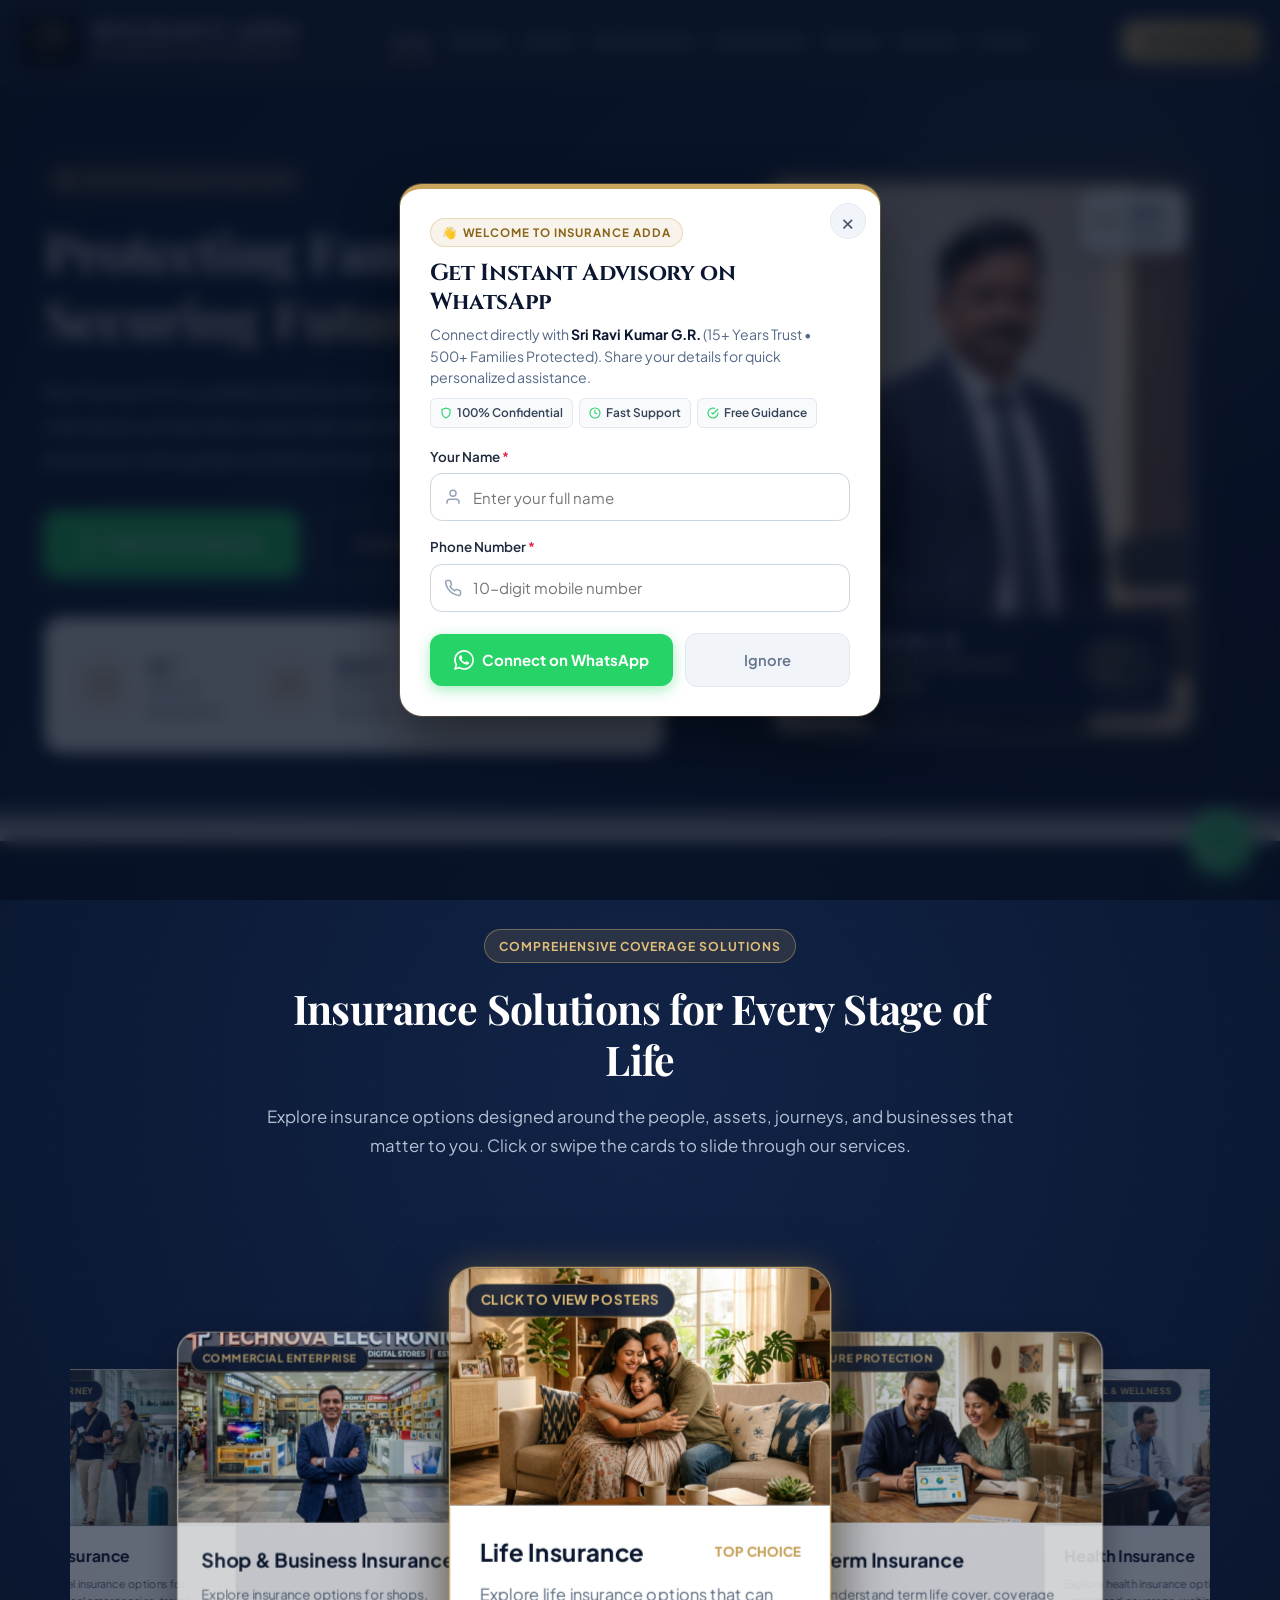
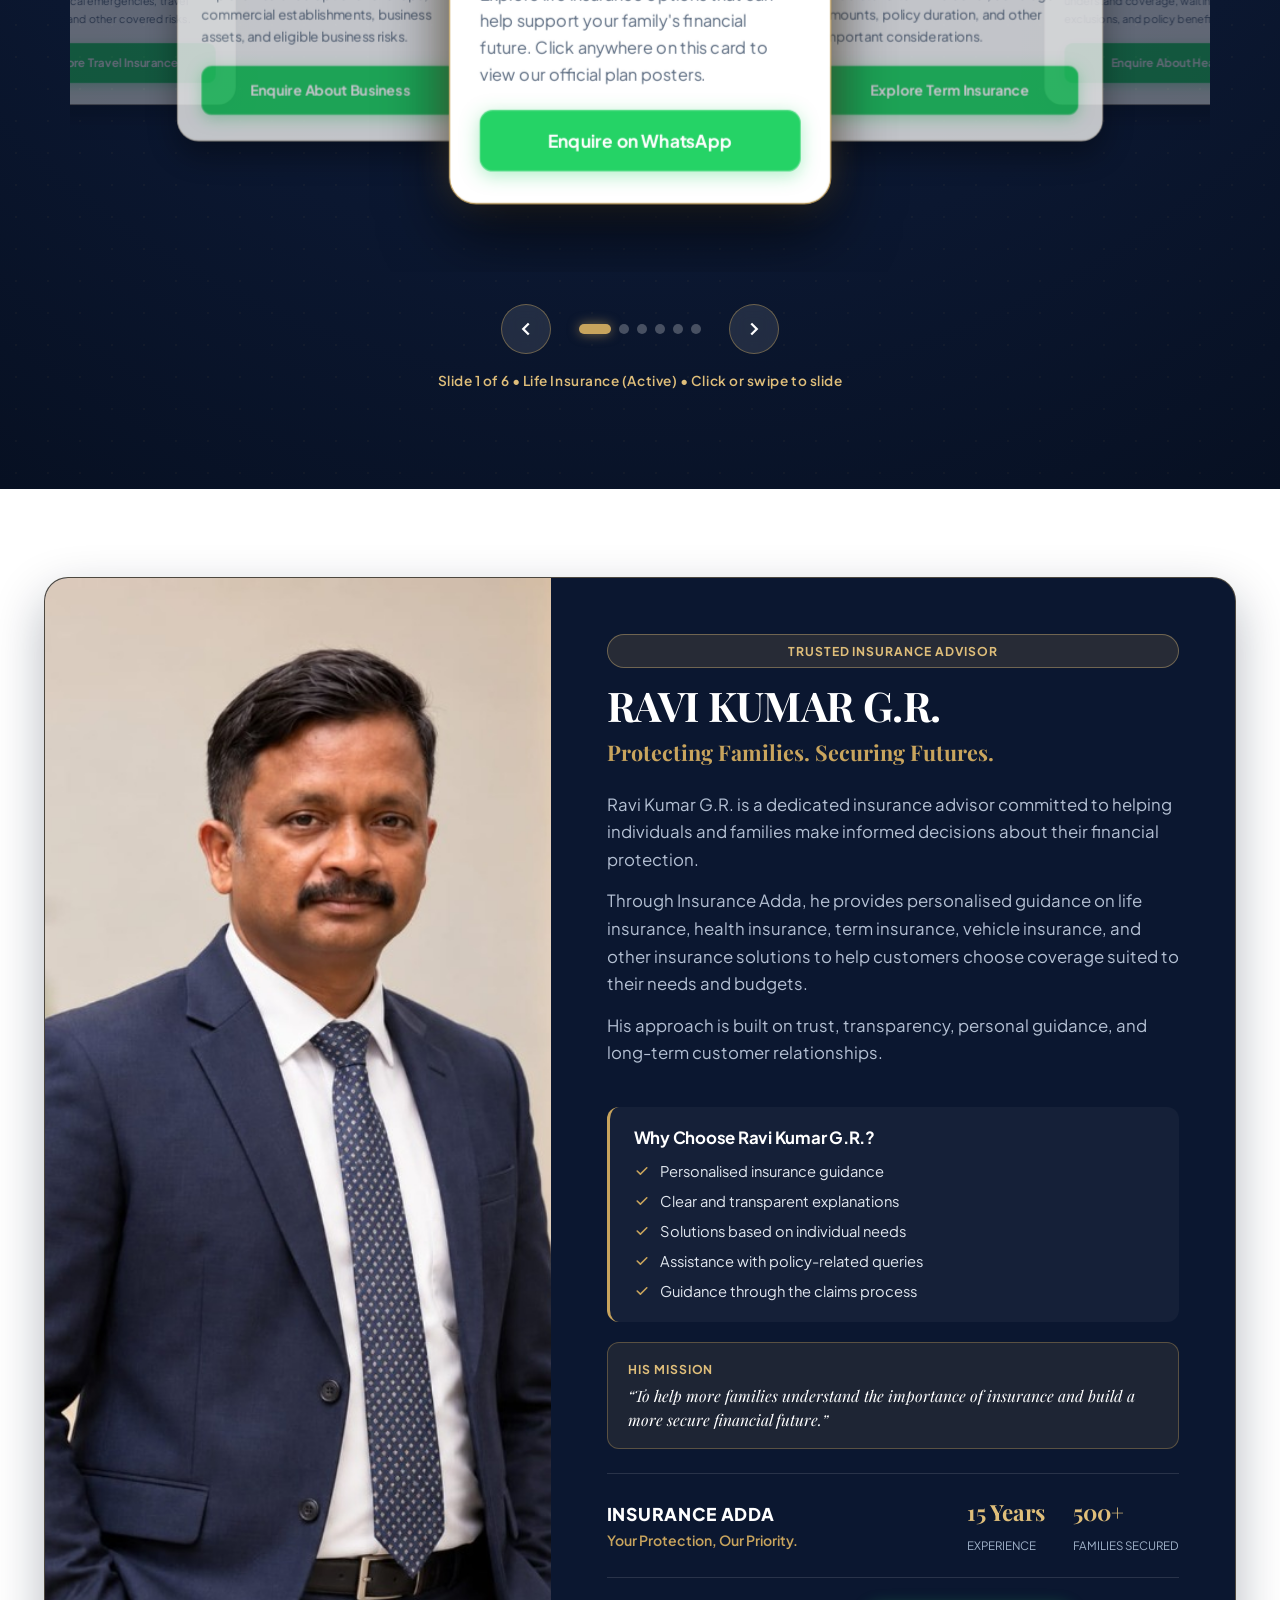
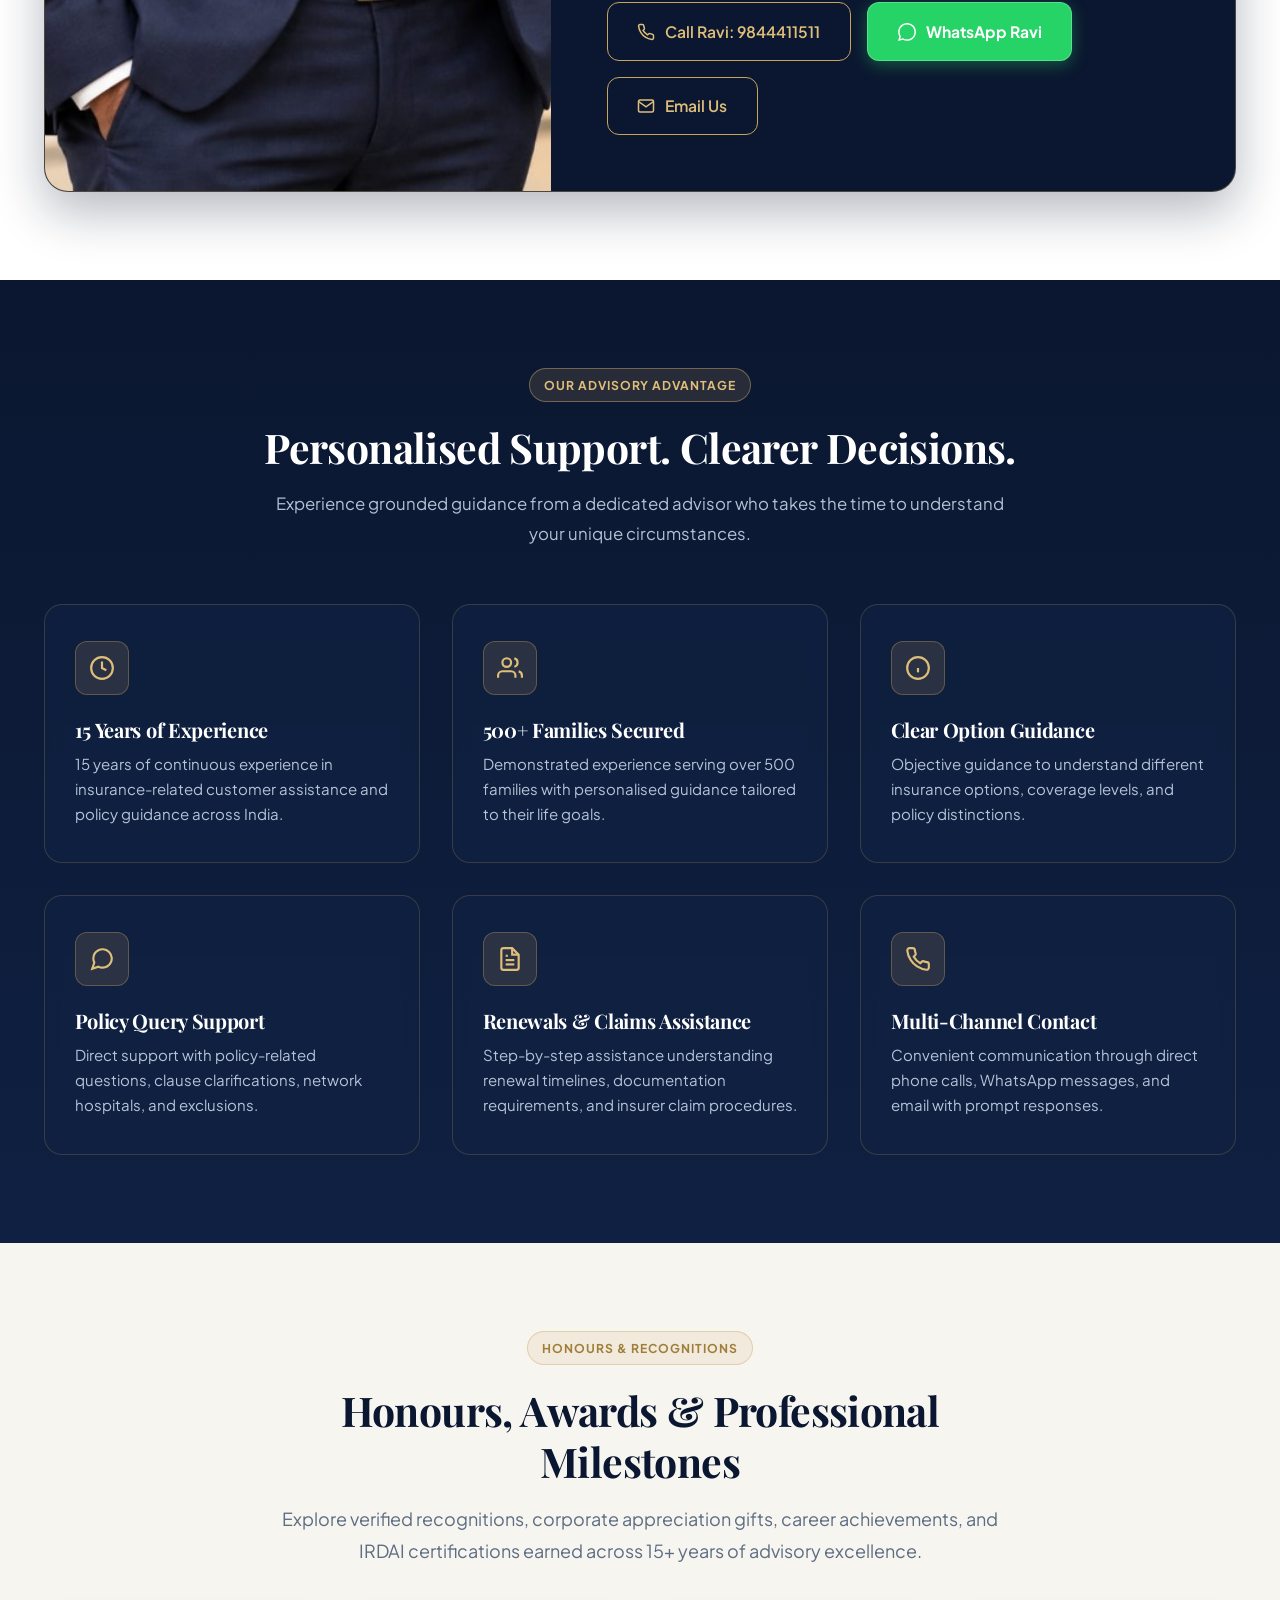
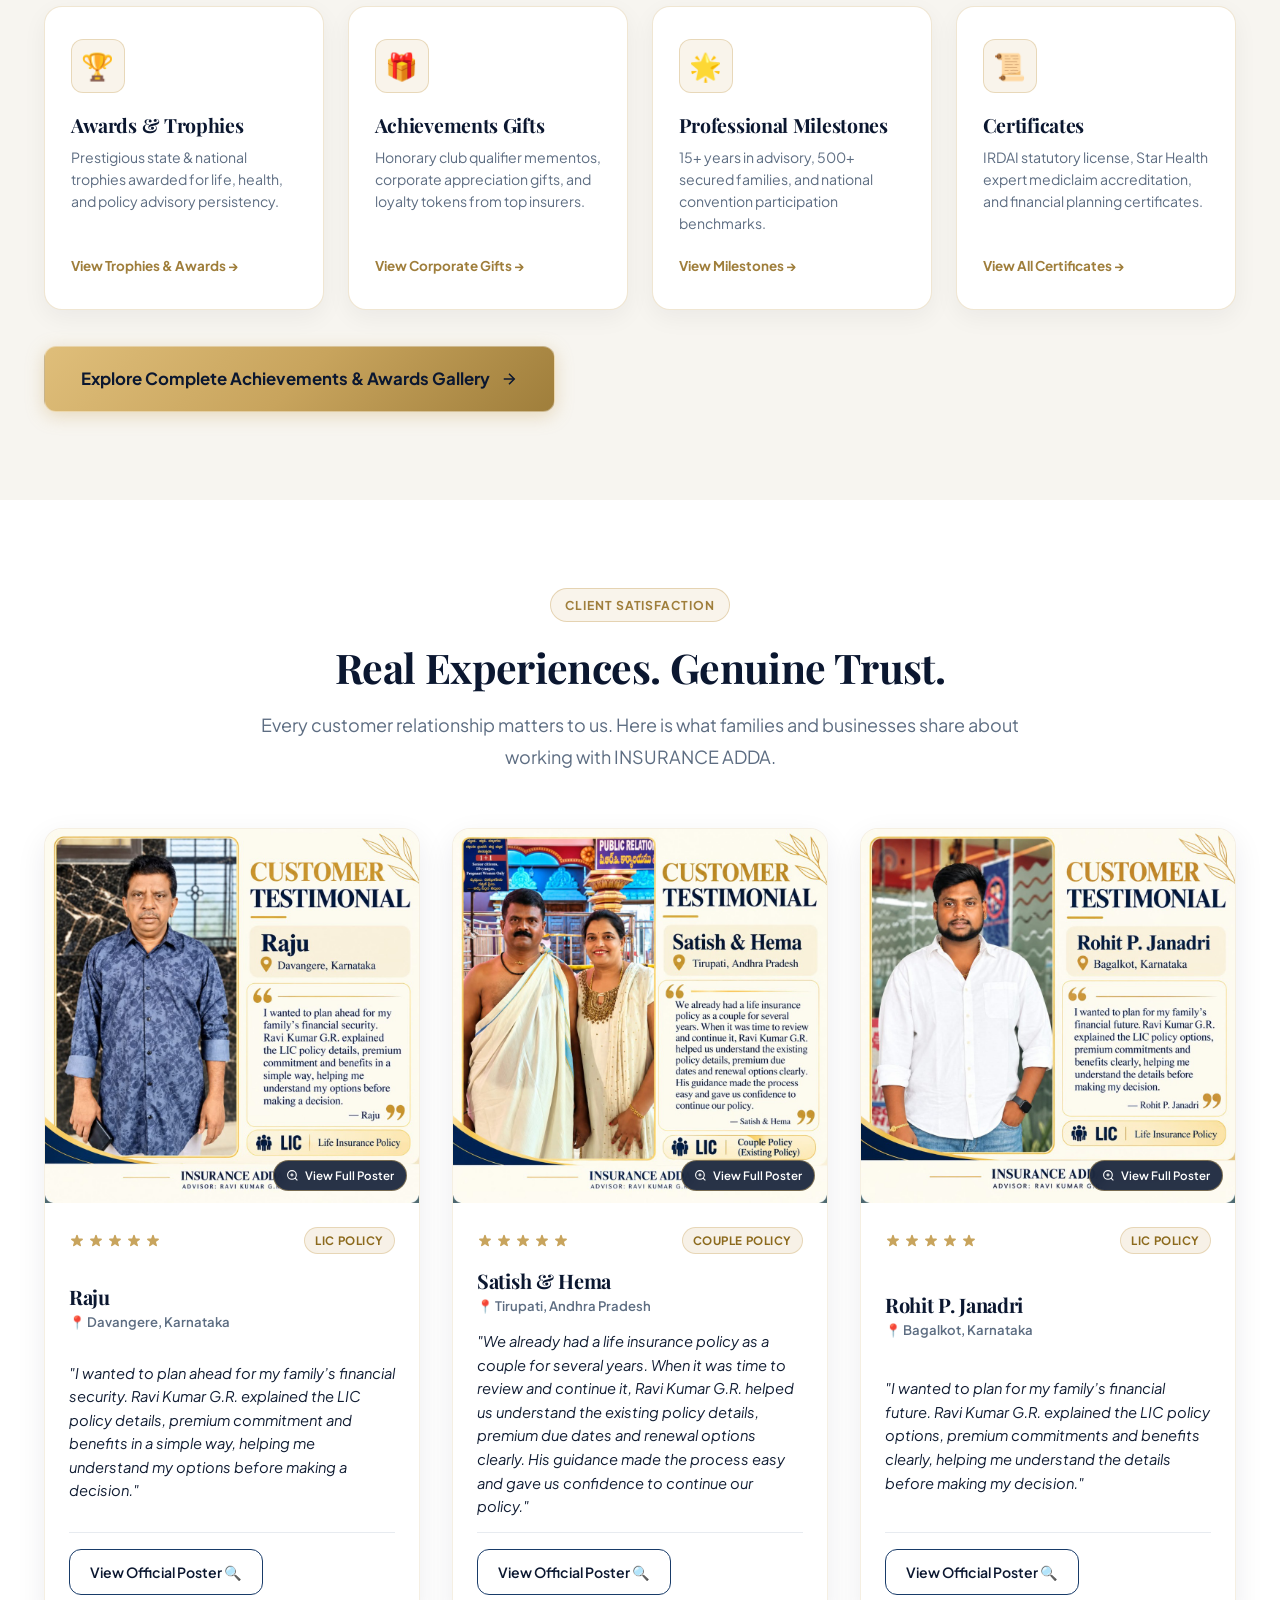
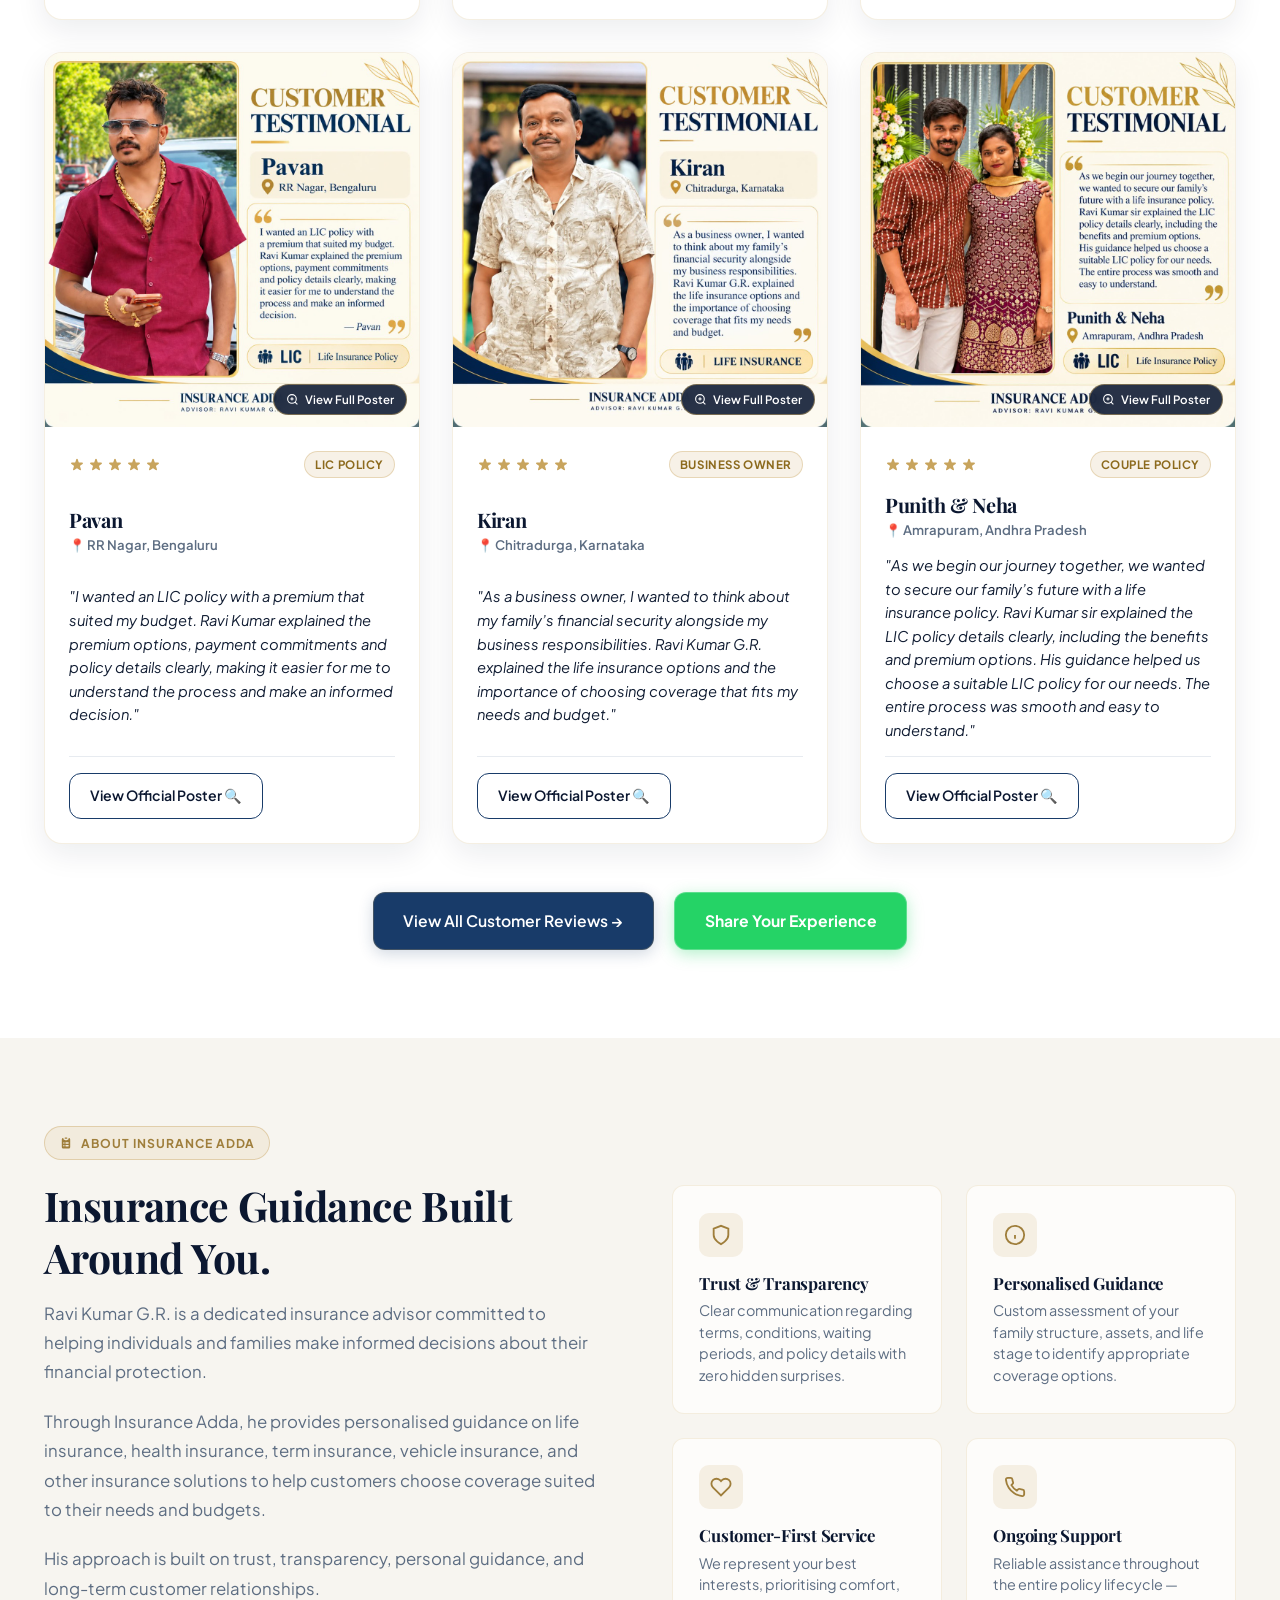
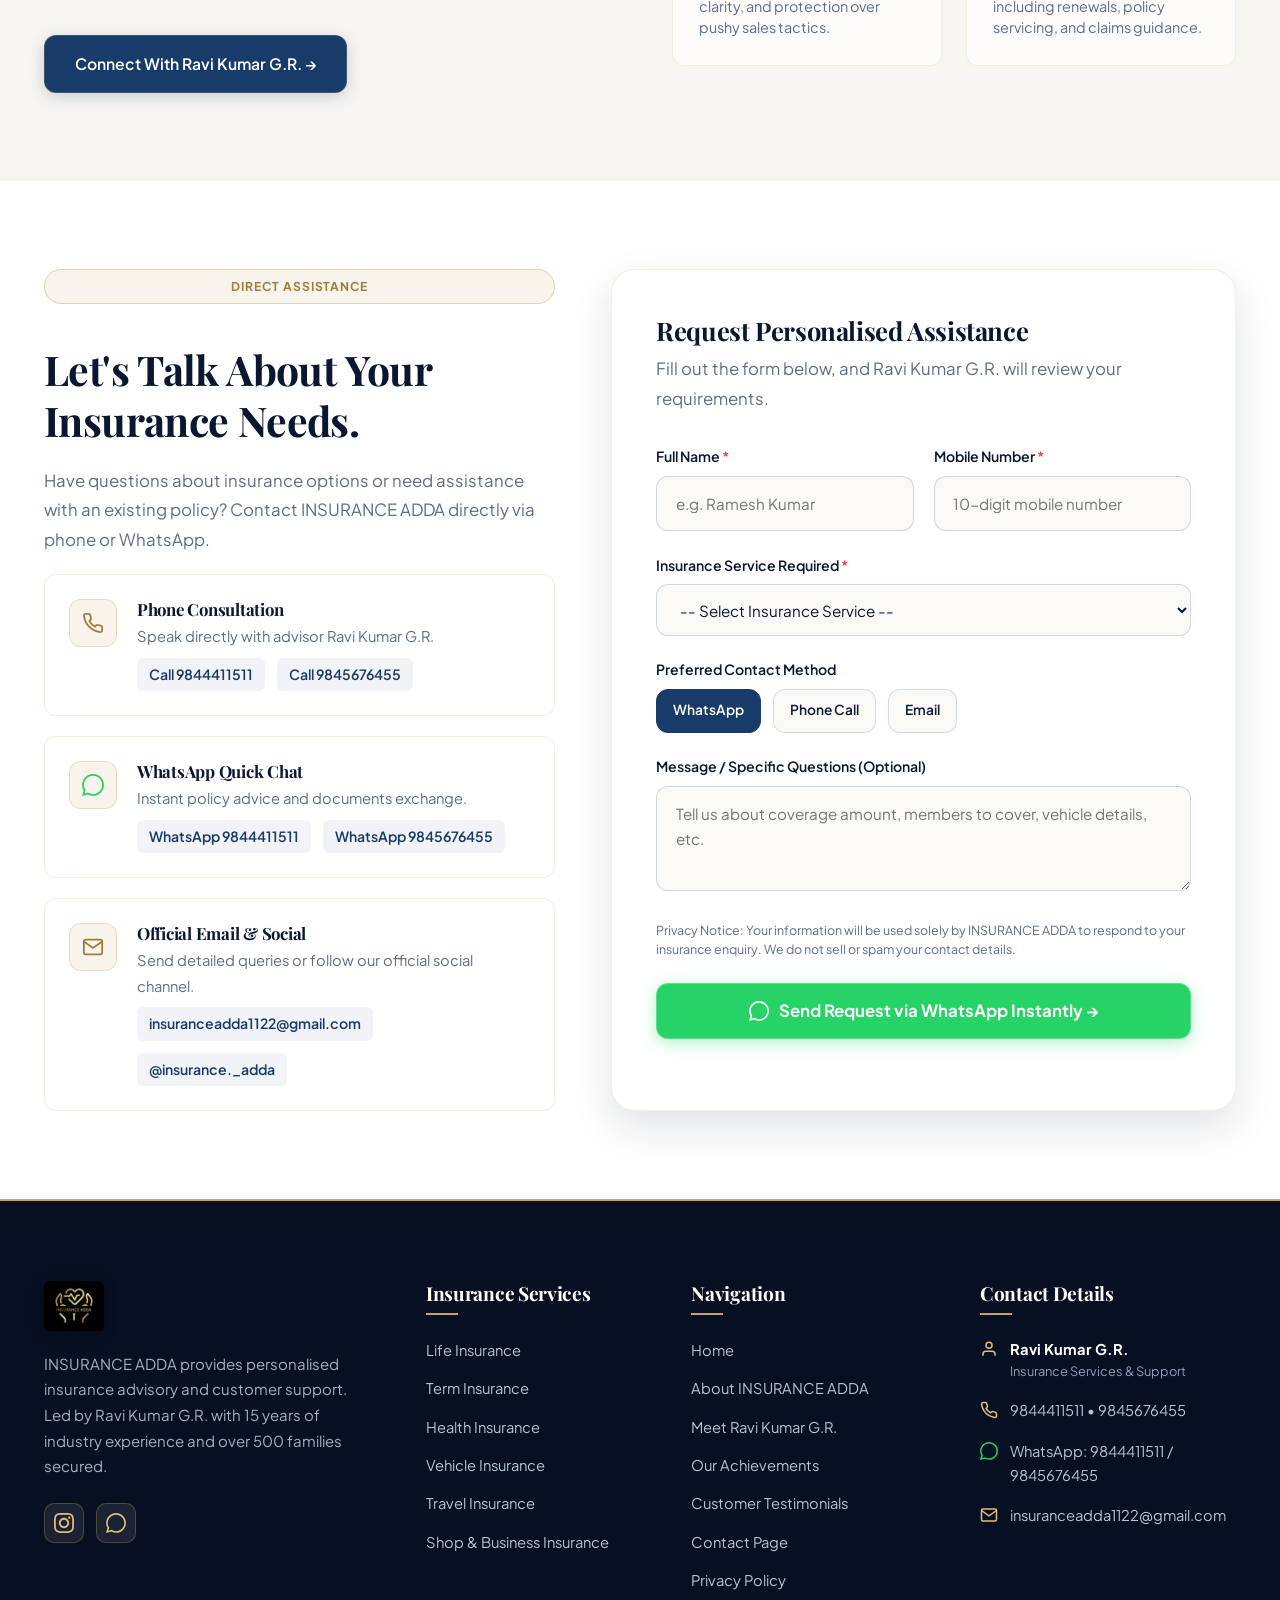
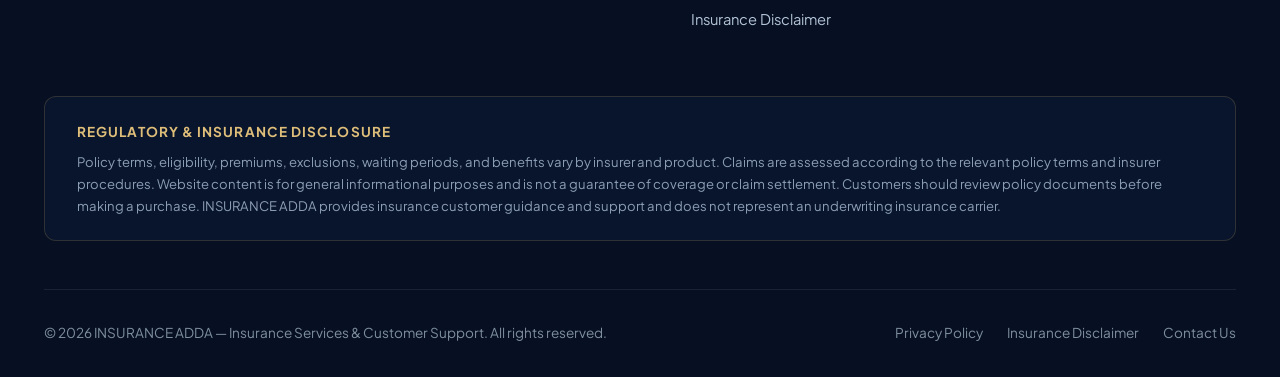
<file: index.html>
<!DOCTYPE html>
<html lang="en">
<head>
  <meta charset="UTF-8">
  <meta name="viewport" content="width=device-width, initial-scale=1.0">
  <title>INSURANCE ADDA | Insurance Services & Customer Support | Ravi Kumar G.R.</title>
  <meta name="description" content="INSURANCE ADDA provides thoughtful, personalised insurance guidance for life, term, health, vehicle, travel, and business insurance in India. Guided by Ravi Kumar G.R. with 15+ years experience and 500+ families secured.">
  <meta name="keywords" content="Insurance Adda, Ravi Kumar GR, insurance advisory India, life insurance, term insurance, health insurance, vehicle insurance, travel insurance, business insurance">
  <meta name="author" content="INSURANCE ADDA">
  
  <!-- Open Graph / Social Sharing -->
  <meta property="og:type" content="website">
  <meta property="og:title" content="INSURANCE ADDA | Personalised Insurance Guidance">
  <meta property="og:description" content="Protect What Matters. Secure What’s Next. 15 Years of Experience | 500+ Families Secured with Ravi Kumar G.R.">
  <meta property="og:image" content="assets/images/insurance-adda-logo.jpg">
  
  <link rel="icon" type="image/jpeg" href="assets/images/insurance-adda-logo.jpg">

  <!-- Stylesheets -->
  <link rel="stylesheet" href="css/style.css?v=4.6">
  <link rel="stylesheet" href="css/components.css?v=4.6">
  <link rel="stylesheet" href="css/responsive.css?v=4.6">
</head>
<body>

  <!-- ==========================================================================
       STICKY HEADER & NAVIGATION
       ========================================================================== -->
  <header class="site-header" id="header">
    <div class="container nav-container">
      <a href="index.html" class="brand-logo-link" aria-label="INSURANCE ADDA Homepage">
        <img src="assets/images/insurance-adda-logo.jpg" alt="Official INSURANCE ADDA Logo" class="brand-logo-img">
        <div class="brand-identity-text">
          <span class="brand-title">INSURANCE ADDA</span>
          <span class="brand-tagline">Your Protection, Our Priority.</span>
        </div>
      </a>

      <!-- Desktop Nav -->
      <nav class="nav-menu" aria-label="Main Navigation">
        <a href="index.html" class="nav-link active">Home</a>
        <a href="#services" class="nav-link">Services</a>
        <a href="#advisor" class="nav-link">Advisor</a>
        <a href="#why-choose" class="nav-link">Why Choose Us</a>
        <a href="#achievements" class="nav-link">Achievements</a>
        <a href="#testimonials-preview" class="nav-link">Reviews</a>
        <a href="#about" class="nav-link">About Us</a>
        <a href="#enquiry" class="nav-link">Contact</a>
      </nav>

      <div class="nav-actions">
        <button type="button" class="btn btn-gold btn-sm" id="navGetAssistanceBtn">
          Get Assistance
        </button>
        <button class="mobile-nav-toggle" aria-label="Toggle navigation menu" id="mobileMenuToggle">
          <span></span>
          <span></span>
          <span></span>
        </button>
      </div>
    </div>
  </header>

  <!-- Mobile Drawer - Photo 1 Design -->
  <div class="mobile-drawer-overlay" id="drawerOverlay"></div>
  <aside class="mobile-drawer" id="mobileDrawer" aria-label="Mobile Navigation">
    <div class="mobile-drawer-header">
      <div class="brand-identity-text">
        <span class="brand-title">INSURANCE ADDA</span>
        <span class="brand-tagline">YOUR PROTECTION, OUR PRIORITY.</span>
      </div>
      <button class="mobile-drawer-close" id="mobileDrawerClose" aria-label="Close menu">
        <svg viewBox="0 0 24 24" fill="none" stroke="currentColor" stroke-width="2.5" style="width:20px;height:20px;"><line x1="18" y1="6" x2="6" y2="18"></line><line x1="6" y1="6" x2="18" y2="18"></line></svg>
      </button>
    </div>

    <nav class="mobile-drawer-links">
      <!-- 01 Home -->
      <a href="index.html" class="mobile-nav-item active">
        <div class="nav-item-num">01</div>
        <div class="nav-item-text">
          <div class="nav-item-title">Home</div>
          <div class="nav-item-desc">First impression and main introduction</div>
        </div>
        <div class="nav-item-icon">
          <svg viewBox="0 0 24 24" fill="none" stroke="currentColor" stroke-width="2"><path d="M3 9l9-7 9 7v11a2 2 0 0 1-2 2H5a2 2 0 0 1-2-2z"/><polyline points="9 22 9 12 15 12 15 22"/></svg>
        </div>
      </a>

      <!-- 02 Insurance Services -->
      <a href="#services" class="mobile-nav-item">
        <div class="nav-item-num">02</div>
        <div class="nav-item-text">
          <div class="nav-item-title">Insurance Services</div>
          <div class="nav-item-desc">Show customers how you can help</div>
        </div>
      </a>

      <!-- 03 Meet Advisor -->
      <a href="#advisor" class="mobile-nav-item">
        <div class="nav-item-num">03</div>
        <div class="nav-item-text">
          <div class="nav-item-title">Meet Advisor</div>
          <div class="nav-item-desc">Introduce Ravi Kumar G.R.</div>
        </div>
      </a>

      <!-- 04 Why Choose Us -->
      <a href="#why-choose" class="mobile-nav-item">
        <div class="nav-item-num">04</div>
        <div class="nav-item-text">
          <div class="nav-item-title">Why Choose Us</div>
          <div class="nav-item-desc">Explain your service advantages</div>
        </div>
      </a>

      <!-- 05 Our Achievements -->
      <a href="#achievements" class="mobile-nav-item">
        <div class="nav-item-num">05</div>
        <div class="nav-item-text">
          <div class="nav-item-title">Our Achievements</div>
          <div class="nav-item-desc">Build credibility with genuine achievements</div>
        </div>
      </a>

      <!-- 06 Customer Testimonials -->
      <a href="#testimonials-preview" class="mobile-nav-item">
        <div class="nav-item-num">06</div>
        <div class="nav-item-text">
          <div class="nav-item-title">Customer Testimonials</div>
          <div class="nav-item-desc">Build trust through customer feedback</div>
        </div>
      </a>

      <!-- 07 About Us -->
      <a href="#about" class="mobile-nav-item">
        <div class="nav-item-num">07</div>
        <div class="nav-item-text">
          <div class="nav-item-title">About Us</div>
          <div class="nav-item-desc">Share your business story and values</div>
        </div>
      </a>

      <!-- 08 Contact Us -->
      <a href="#enquiry" class="mobile-nav-item">
        <div class="nav-item-num">08</div>
        <div class="nav-item-text">
          <div class="nav-item-title">Contact Us</div>
          <div class="nav-item-desc">Make enquiries and connect easily</div>
        </div>
        <div class="nav-item-icon">
          <svg viewBox="0 0 24 24" fill="none" stroke="currentColor" stroke-width="2"><path d="M22 16.92v3a2 2 0 0 1-2.18 2 19.79 19.79 0 0 1-8.63-3.07 19.5 19.5 0 0 1-6-6 19.79 19.79 0 0 1-3.07-8.67A2 2 0 0 1 4.11 2h3a2 2 0 0 1 2 1.72 12.84 12.84 0 0 0 .7 2.81 2 2 0 0 1-.45 2.11L8.09 9.91a16 16 0 0 0 6 6l1.27-1.27a2 2 0 0 1 2.11-.45 12.84 12.84 0 0 0 2.81.7A2 2 0 0 1 22 16.92z"/></svg>
        </div>
      </a>
    </nav>

    <div class="mobile-drawer-footer">
      <a href="https://wa.me/919844411511?text=Hello%20INSURANCE%20ADDA%2C%20I%20would%20like%20assistance%20with%20your%20insurance%20services.%20Please%20contact%20me." target="_blank" rel="noopener" class="btn btn-whatsapp btn-sm" style="justify-content:center; gap:8px;">
        <svg viewBox="0 0 24 24" style="width:16px;height:16px;fill:currentColor;"><path d="M.057 24l1.687-6.163c-1.041-1.804-1.588-3.849-1.587-5.946.003-6.556 5.338-11.891 11.893-11.891 3.181.001 6.167 1.24 8.413 3.488 2.245 2.248 3.481 5.236 3.48 8.414-.003 6.557-5.338 11.892-11.893 11.892-1.99-.001-3.951-.5-5.688-1.448l-6.305 1.654zm6.597-3.807c1.676.995 3.276 1.591 5.392 1.592 5.448 0 9.886-4.434 9.889-9.885.002-5.462-4.415-9.89-9.881-9.892-5.452 0-9.887 4.434-9.889 9.884-.001 2.225.651 3.891 1.746 5.634l-.999 3.648 3.742-.981z"/></svg>
        WhatsApp Ravi Kumar G.R.
      </a>
      <a href="tel:9844411511" class="btn btn-outline-gold btn-sm" style="justify-content:center; gap:8px;">
        <svg viewBox="0 0 24 24" fill="none" stroke="currentColor" stroke-width="2" style="width:15px;height:15px;"><path d="M22 16.92v3a2 2 0 0 1-2.18 2 19.79 19.79 0 0 1-8.63-3.07 19.5 19.5 0 0 1-6-6 19.79 19.79 0 0 1-3.07-8.67A2 2 0 0 1 4.11 2h3a2 2 0 0 1 2 1.72 12.84 12.84 0 0 0 .7 2.81 2 2 0 0 1-.45 2.11L8.09 9.91a16 16 0 0 0 6 6l1.27-1.27a2 2 0 0 1 2.11-.45 12.84 12.84 0 0 0 2.81.7A2 2 0 0 1 22 16.92z"/></svg>
        Call 9844411511
      </a>
    </div>
  </aside>

  <!-- ==========================================================================
       5. HOMEPAGE HERO SECTION (EDITORIAL SPLIT)
       ========================================================================== -->
  <section class="hero-section" id="hero">
    <div class="container hero-grid">
      <!-- Left Column: Editorial Content -->
      <div class="hero-content">
        <div class="eyebrow-badge badge-dark">
          <svg viewBox="0 0 20 20"><path d="M10 2a8 8 0 100 16 8 8 0 000-16zm1 11H9v-2h2v2zm0-4H9V5h2v4z"/></svg>
          TRUSTED INSURANCE ADVISOR
        </div>

        <h1 class="hero-title">
          Protecting Families. <span>Securing Futures.</span>
        </h1>

        <p class="hero-description">
          Ravi Kumar G.R. is a dedicated insurance advisor committed to helping individuals and families make informed decisions about their financial protection with guidance built on trust, transparency, and personal care.
        </p>

        <div class="hero-cta-group">
          <a href="https://wa.me/919844411511?text=Hello%20INSURANCE%20ADDA%2C%20I%20would%20like%20assistance%20with%20your%20insurance%20services.%20Please%20contact%20me." 
             target="_blank" 
             rel="noopener" 
             class="btn btn-whatsapp btn-lg" 
             id="heroTalkAdvisorBtn">
            <svg viewBox="0 0 24 24" style="fill:currentColor;"><path d="M.057 24l1.687-6.163c-1.041-1.804-1.588-3.849-1.587-5.946.003-6.556 5.338-11.891 11.893-11.891 3.181.001 6.167 1.24 8.413 3.488 2.245 2.248 3.481 5.236 3.48 8.414-.003 6.557-5.338 11.892-11.893 11.892-1.99-.001-3.951-.5-5.688-1.448l-6.305 1.654zm6.597-3.807c1.676.995 3.276 1.591 5.392 1.592 5.448 0 9.886-4.434 9.889-9.885.002-5.462-4.415-9.89-9.881-9.892-5.452 0-9.887 4.434-9.889 9.884-.001 2.225.651 3.891 1.746 5.634l-.999 3.648 3.742-.981z"/></svg>
            Talk to Our Advisor
          </a>

          <a href="#services" class="btn btn-outline-gold btn-lg" id="heroExploreServicesBtn">
            Explore Our Services &darr;
          </a>
        </div>

        <!-- Trust Indicators Strip -->
        <div class="trust-strip">
          <div class="trust-item">
            <div class="trust-icon-box">
              <svg viewBox="0 0 24 24" fill="none" stroke="currentColor" stroke-width="2"><circle cx="12" cy="12" r="10"/><path d="M12 6v6l4 2"/></svg>
            </div>
            <div>
              <div class="trust-number"><span class="counter-number" data-target="15" data-start="1">1</span>+</div>
              <div class="trust-label">Years of Experience</div>
            </div>
          </div>

          <div class="trust-item">
            <div class="trust-icon-box">
              <svg viewBox="0 0 24 24" fill="none" stroke="currentColor" stroke-width="2"><path d="M17 21v-2a4 4 0 0 0-4-4H5a4 4 0 0 0-4 4v2"/><circle cx="9" cy="7" r="4"/><path d="M23 21v-2a4 4 0 0 0-3-3.87"/><path d="M16 3.13a4 4 0 0 1 0 7.75"/></svg>
            </div>
            <div>
              <div class="trust-number"><span class="counter-number" data-target="500" data-start="0">0</span>+</div>
              <div class="trust-label">Families Secured</div>
            </div>
          </div>

          <div class="trust-item">
            <div class="trust-icon-box">
              <svg viewBox="0 0 24 24" fill="none" stroke="currentColor" stroke-width="2"><path d="M22 11.08V12a10 10 0 1 1-5.93-9.14"/><polyline points="22 4 12 14.01 9 11.01"/></svg>
            </div>
            <div>
              <div class="trust-number" style="font-size:1.15rem;margin-top:4px;">Personalised</div>
              <div class="trust-label">Customer Support</div>
            </div>
          </div>
        </div>
      </div>

      <!-- Right Column: Real Photograph of Ravi Kumar G.R. -->
      <div class="hero-portrait-wrapper">
        <div class="hero-portrait-container">
          <div class="hero-portrait-inner">
            <img src="assets/images/ravi-kumar-gr.jpg" 
                 alt="Ravi Kumar G.R. - Trusted Insurance Advisor at INSURANCE ADDA" 
                 class="hero-portrait-img">
            
            <!-- Advisor Overlay Badge -->
            <div class="advisor-card-badge">
              <div class="advisor-badge-info">
                <h4>RAVI KUMAR G.R.</h4>
                <p>Trusted Insurance Advisor | INSURANCE ADDA</p>
              </div>
              <div class="advisor-badge-tag">
                <span class="counter-number" data-target="15" data-start="1">1</span> Yrs Exp
              </div>
            </div>
          </div>

          <!-- Floating Experience Chip -->
          <div class="floating-stat-chip">
            <div class="chip-icon">
              <svg viewBox="0 0 24 24" fill="none" stroke="currentColor" stroke-width="2"><path d="M12 22s8-4 8-10V5l-8-3-8 3v7c0 6 8 10 8 10z"/></svg>
            </div>
            <div class="chip-text">
              <strong><span class="counter-number" data-target="500" data-start="0">0</span>+</strong>
              <span>Families<br>Secured</span>
            </div>
          </div>
        </div>
      </div>
    </div>
  </section>



  <!-- ==========================================================================
       02. INSURANCE SERVICES (3D SLIDING CAROUSEL)
       ========================================================================== -->
  <section class="section-padding services-slider-section" id="services">
    <div class="container">
      <div class="section-header">
        <div class="eyebrow-badge badge-dark">
          COMPREHENSIVE COVERAGE SOLUTIONS
        </div>
        <h2 class="section-title text-white">Insurance Solutions for Every Stage of Life</h2>
        <p class="text-muted-dark">
          Explore insurance options designed around the people, assets, journeys, and businesses that matter to you. Click or swipe the cards to slide through our services.
        </p>
      </div>

      <!-- 3D Perspective Cards Carousel -->
      <div class="slider-perspective-viewport" id="servicesSliderViewport">
        <div class="slider-cards-track" id="servicesSliderTrack">

          <!-- Slide 1: Life Insurance (First & Active by Default) -->
          <article class="slider-card-item is-active" data-slide-index="0" data-card-type="life" id="slide-life" tabindex="0" aria-label="Life Insurance - Click to view official plan posters">
            <div class="slider-card-image-box">
              <img src="assets/images/service-life.jpg" alt="Life Insurance for family financial security" class="slider-card-image" loading="lazy">
              <span class="slider-card-badge">Click to View Posters</span>
            </div>
            <div class="slider-card-body">
              <div class="slider-card-title">
                <span>Life Insurance</span>
                <span style="font-size: 0.75rem; color: var(--color-gold); font-weight: 800;">TOP CHOICE</span>
              </div>
              <p class="slider-card-desc">
                Explore life insurance options that can help support your family's financial future. Click anywhere on this card to view our official plan posters.
              </p>

              <div style="margin-top: auto; display: flex; flex-direction: column; gap: 8px;">
                <button class="btn btn-whatsapp service-btn" data-whatsapp-service="Life Insurance" aria-label="Enquire about Life Insurance">
                  Enquire on WhatsApp
                </button>
              </div>
            </div>
          </article>

          <!-- Slide 2: Term Insurance -->
          <article class="slider-card-item is-next" data-slide-index="1" id="slide-term" tabindex="0" aria-label="Term Insurance">
            <div class="slider-card-image-box">
              <img src="assets/images/service-term.jpg" alt="Term Insurance cover and policy planning" class="slider-card-image" loading="lazy">
              <span class="slider-card-badge">Pure Protection</span>
            </div>
            <div class="slider-card-body">
              <div class="slider-card-title">
                <span>Term Insurance</span>
              </div>
              <p class="slider-card-desc">
                Understand term life cover, coverage amounts, policy duration, and other important considerations.
              </p>
              <div style="margin-top: auto;">
                <button class="btn btn-whatsapp service-btn" data-whatsapp-service="Term Insurance" aria-label="Explore Term Insurance">
                  Explore Term Insurance
                </button>
              </div>
            </div>
          </article>

          <!-- Slide 3: Health Insurance -->
          <article class="slider-card-item is-far-next" data-slide-index="2" id="slide-health" tabindex="0" aria-label="Health Insurance">
            <div class="slider-card-image-box">
              <img src="assets/images/service-health.jpg" alt="Health Insurance and medical care coverage" class="slider-card-image" loading="lazy">
              <span class="slider-card-badge">Medical & Wellness</span>
            </div>
            <div class="slider-card-body">
              <div class="slider-card-title">
                <span>Health Insurance</span>
              </div>
              <p class="slider-card-desc">
                Explore health insurance options and understand coverage, waiting periods, exclusions, and policy benefits.
              </p>
              <div style="margin-top: auto;">
                <button class="btn btn-whatsapp service-btn" data-whatsapp-service="Health Insurance" aria-label="Enquire about Health Insurance">
                  Enquire About Health
                </button>
              </div>
            </div>
          </article>

          <!-- Slide 4: Vehicle Insurance -->
          <article class="slider-card-item is-hidden" data-slide-index="3" id="slide-vehicle" tabindex="0" aria-label="Vehicle Insurance">
            <div class="slider-card-image-box">
              <img src="assets/images/service-vehicle.jpg" alt="Vehicle Insurance for car and bike" class="slider-card-image" loading="lazy">
              <span class="slider-card-badge">Car & Two-Wheeler</span>
            </div>
            <div class="slider-card-body">
              <div class="slider-card-title">
                <span>Vehicle Insurance</span>
              </div>
              <p class="slider-card-desc">
                Get assistance exploring car and two-wheeler insurance, renewals, and available coverage options.
              </p>
              <div style="margin-top: auto;">
                <button class="btn btn-whatsapp service-btn" data-whatsapp-service="Vehicle Insurance" aria-label="Enquire about Vehicle Insurance">
                  Enquire About Vehicle
                </button>
              </div>
            </div>
          </article>

          <!-- Slide 5: Travel Insurance -->
          <article class="slider-card-item is-hidden" data-slide-index="4" id="slide-travel" tabindex="0" aria-label="Travel Insurance">
            <div class="slider-card-image-box">
              <img src="assets/images/service-travel.jpg" alt="Travel Insurance for domestic and international trips" class="slider-card-image" loading="lazy">
              <span class="slider-card-badge">Global Journey</span>
            </div>
            <div class="slider-card-body">
              <div class="slider-card-title">
                <span>Travel Insurance</span>
              </div>
              <p class="slider-card-desc">
                Explore travel insurance options for eligible medical emergencies, travel disruptions, and other covered risks.
              </p>
              <div style="margin-top: auto;">
                <button class="btn btn-whatsapp service-btn" data-whatsapp-service="Travel Insurance" aria-label="Explore Travel Insurance">
                  Explore Travel Insurance
                </button>
              </div>
            </div>
          </article>

          <!-- Slide 6: Shop & Business Insurance -->
          <article class="slider-card-item is-far-prev" data-slide-index="5" id="slide-business" tabindex="0" aria-label="Shop & Business Insurance">
            <div class="slider-card-image-box">
              <img src="assets/images/service-business.jpg" alt="Shop and Commercial Business Insurance" class="slider-card-image" loading="lazy">
              <span class="slider-card-badge">Commercial Enterprise</span>
            </div>
            <div class="slider-card-body">
              <div class="slider-card-title">
                <span>Shop & Business Insurance</span>
              </div>
              <p class="slider-card-desc">
                Explore insurance options for shops, commercial establishments, business assets, and eligible business risks.
              </p>
              <div style="margin-top: auto;">
                <button class="btn btn-whatsapp service-btn" data-whatsapp-service="Shop & Business Insurance" aria-label="Enquire about Business Insurance">
                  Enquire About Business
                </button>
              </div>
            </div>
          </article>

        </div>
      </div>

      <!-- Slider Navigation Controls (Arrows & Pagination Dots) -->
      <div class="slider-navigation-bar">
        <button class="slider-nav-btn" id="sliderPrevBtn" aria-label="Previous service slide">
          <svg viewBox="0 0 24 24" fill="none" stroke-width="2.5"><polyline points="15 18 9 12 15 6"></polyline></svg>
        </button>

        <div class="slider-dots-group" id="sliderDotsGroup" role="tablist">
          <button class="slider-dot is-active" data-dot-index="0" aria-label="Slide 1: Life Insurance" role="tab"></button>
          <button class="slider-dot" data-dot-index="1" aria-label="Slide 2: Term Insurance" role="tab"></button>
          <button class="slider-dot" data-dot-index="2" aria-label="Slide 3: Health Insurance" role="tab"></button>
          <button class="slider-dot" data-dot-index="3" aria-label="Slide 4: Vehicle Insurance" role="tab"></button>
          <button class="slider-dot" data-dot-index="4" aria-label="Slide 5: Travel Insurance" role="tab"></button>
          <button class="slider-dot" data-dot-index="5" aria-label="Slide 6: Shop & Business Insurance" role="tab"></button>
        </div>

        <button class="slider-nav-btn" id="sliderNextBtn" aria-label="Next service slide">
          <svg viewBox="0 0 24 24" fill="none" stroke-width="2.5"><polyline points="9 18 15 12 9 6"></polyline></svg>
        </button>
      </div>

      <div class="slider-status-label" id="sliderStatusLabel">
        Slide 1 of 6 &bull; Life Insurance (Active) &bull; Swipe or click to slide
      </div>

    </div>
  </section>

  <!-- ==========================================================================
       DEDICATED LIFE INSURANCE PLAN POSTERS MODAL & LIGHTBOX
       ========================================================================== -->
  <div class="modal-backdrop" id="lifePlanPosterModal" role="dialog" aria-modal="true" aria-labelledby="posterModalTitle">
    <div class="poster-modal-dialog">
      <button class="modal-close-btn" data-close-modal aria-label="Close dialog">&times;</button>
      
      <div class="poster-modal-header">
        <div>
          <h3 id="posterModalTitle">Official Life Insurance Plan Highlights</h3>
          <p>Advisor: Ravi Kumar G.R. &bull; 15 Years Experience &bull; 500+ Families Secured</p>
        </div>
      </div>

      <!-- Plan Switcher Tabs -->
      <div class="poster-modal-tabs" role="tablist">
        <button class="poster-tab-btn is-active" data-poster-tab="yaw" role="tab" id="tabPlanYAW">
          <strong>Plan Code: YAW</strong>
          <span>₹43/Day &bull; ₹14,32,500 Maturity</span>
        </button>
        <button class="poster-tab-btn" data-poster-tab="yss" role="tab" id="tabPlanYSS">
          <strong>Plan Code: YSS (Kanyadan)</strong>
          <span>₹118/Day &bull; ₹26,50,000 Maturity</span>
        </button>
        <button class="poster-tab-btn" data-poster-tab="cth" role="tab" id="tabPlanCTH">
          <strong>Plan Code: CTH (Shield)</strong>
          <span>₹10/Day &bull; ₹20,00,000 Cover</span>
        </button>
        <button class="poster-tab-btn" data-poster-tab="ysr" role="tab" id="tabPlanYSR">
          <strong>Plan Code: YSR</strong>
          <span>₹50/Day &bull; ₹9,45,000 Maturity</span>
        </button>
        <button class="poster-tab-btn" data-poster-tab="yya" role="tab" id="tabPlanYYA">
          <strong>Plan Code: YYA (Wealth)</strong>
          <span>₹500/Day &bull; ₹1.80 Crore Total</span>
        </button>
      </div>

      <!-- Poster Tab Panels -->
      <div class="poster-modal-body">
        
        <!-- Left: Full Poster Image Display -->
        <div class="poster-visual-wrapper" id="posterVisualContainer" title="Click to view full image">
          <img src="assets/images/poster-plan-yaw.jpg" 
               alt="Official Life Insurance Plan Poster" 
               class="poster-visual-img" 
               id="activePosterImage">
          <div class="poster-zoom-pill">
            <svg viewBox="0 0 24 24" style="width:14px;height:14px;fill:none;stroke:currentColor;stroke-width:2;"><circle cx="11" cy="11" r="8"/><line x1="21" y1="21" x2="16.65" y2="16.65"/><line x1="11" y1="8" x2="11" y2="14"/><line x1="8" y1="11" x2="14" y2="11"/></svg>
            Official Plan Poster
          </div>
        </div>

        <!-- Right: Plan Details & Direct Action -->
        <div class="poster-details-content" id="posterDetailsContent">
          
          <div class="poster-plan-badge" id="posterBadgeLabel">
            <svg viewBox="0 0 24 24" style="width:14px;height:14px;fill:none;stroke:currentColor;stroke-width:2;"><path d="M12 22s8-4 8-10V5l-8-3-8 3v7c0 6 8 10 8 10z"/></svg>
            <span id="posterCodeText">PLAN CODE: YAW</span>
          </div>

          <h4 id="posterHeadline">
            Protection & High Maturity Savings Plan
          </h4>

          <p id="posterSubline" style="font-size:0.95rem;color:var(--color-text-muted);line-height:1.6;">
            Save just ₹43 per day to secure a guaranteed ₹14,32,500 maturity corpus with up to ₹8,00,000 life coverage for your family.
          </p>

          <div class="poster-highlight-matrix" id="posterMatrix">
            <div class="matrix-cell">
              <span>Daily Savings</span>
              <strong id="matrixDaily">₹43 / Day</strong>
            </div>
            <div class="matrix-cell">
              <span>Maturity Benefit</span>
              <strong id="matrixMaturity">₹14,32,500</strong>
            </div>
            <div class="matrix-cell">
              <span>Insurance Protection</span>
              <strong id="matrixProtection">₹4L / ₹8L Cover</strong>
            </div>
            <div class="matrix-cell">
              <span>Tax Benefit</span>
              <strong id="matrixTax">Sec 80C & 10(10D)</strong>
            </div>
          </div>

          <div class="poster-actions-row">
            <a href="https://wa.me/919844411511?text=Hello%20Ravi%20Kumar%20G.R.%2C%20I%20am%20interested%20in%20Life%20Insurance%20Plan%20Code%3A%20YAW%20(%E2%82%B943%2Fday%2C%20%E2%82%B914%2C32%2C500%20Maturity).%20Please%20share%20details." 
               target="_blank" 
               rel="noopener"
               class="btn btn-whatsapp" 
               id="posterWhatsAppBtn">
              <svg viewBox="0 0 24 24" style="width:18px;height:18px;fill:currentColor;"><path d="M.057 24l1.687-6.163c-1.041-1.804-1.588-3.849-1.587-5.946.003-6.556 5.338-11.891 11.893-11.891 3.181.001 6.167 1.24 8.413 3.488 2.245 2.248 3.481 5.236 3.48 8.414-.003 6.557-5.338 11.892-11.893 11.892-1.99-.001-3.951-.5-5.688-1.448l-6.305 1.654zm6.597-3.807c1.676.995 3.276 1.591 5.392 1.592 5.448 0 9.886-4.434 9.889-9.885.002-5.462-4.415-9.89-9.881-9.892-5.452 0-9.887 4.434-9.889 9.884-.001 2.225.651 3.891 1.746 5.634l-.999 3.648 3.742-.981z"/></svg>
              Enquire This Plan on WhatsApp
            </a>

            <div style="display:flex;gap:10px;">
              <a href="tel:9844411511" class="btn btn-outline-navy" style="flex:1;font-size:0.88rem;">
                Call: 9844411511
              </a>
              <a href="tel:9845676455" class="btn btn-outline-navy" style="flex:1;font-size:0.88rem;">
                Call: 9845676455
              </a>
            </div>
          </div>

        </div>

      </div>

    </div>
  </div>

  <!-- ==========================================================================
       03. MEET YOUR INSURANCE ADVISOR (RAVI KUMAR G.R.)
       ========================================================================== -->
  <section class="section-padding bg-white" id="advisor">
    <div class="container">
      <div class="advisor-feature-box">
        <div class="advisor-feature-img-col">
          <img src="assets/images/ravi-kumar-gr.jpg" 
               alt="Ravi Kumar G.R. - Trusted Insurance Advisor | INSURANCE ADDA" 
               class="advisor-feature-img">
        </div>
        <div class="advisor-feature-content">
          <div class="eyebrow-badge badge-dark" style="margin-bottom: 0.75rem;">
            TRUSTED INSURANCE ADVISOR
          </div>
          <h2 class="section-title" style="margin-bottom: 0.25rem;">RAVI KUMAR G.R.</h2>
          <div style="font-family: var(--font-serif); font-size: 1.35rem; color: var(--color-gold); font-weight: 700; margin-bottom: 1.25rem;">
            Protecting Families. Securing Futures.
          </div>

          <p class="text-muted-dark" style="margin-bottom: 0.85rem; line-height: 1.65;">
            Ravi Kumar G.R. is a dedicated insurance advisor committed to helping individuals and families make informed decisions about their financial protection.
          </p>

          <p class="text-muted-dark" style="margin-bottom: 0.85rem; line-height: 1.65;">
            Through Insurance Adda, he provides personalised guidance on life insurance, health insurance, term insurance, vehicle insurance, and other insurance solutions to help customers choose coverage suited to their needs and budgets.
          </p>

          <p class="text-muted-dark" style="margin-bottom: 1.25rem; line-height: 1.65;">
            His approach is built on trust, transparency, personal guidance, and long-term customer relationships.
          </p>

          <!-- Why Choose Ravi Kumar G.R.? -->
          <div class="advisor-why-box">
            <h4 class="advisor-why-title">Why Choose Ravi Kumar G.R.?</h4>
            <ul class="advisor-why-list">
              <li>
                <svg viewBox="0 0 20 20"><path fill-rule="evenodd" d="M16.707 5.293a1 1 0 010 1.414l-8 8a1 1 0 01-1.414 0l-4-4a1 1 0 011.414-1.414L8 12.586l7.293-7.293a1 1 0 011.414 0z" clip-rule="evenodd"/></svg>
                Personalised insurance guidance
              </li>
              <li>
                <svg viewBox="0 0 20 20"><path fill-rule="evenodd" d="M16.707 5.293a1 1 0 010 1.414l-8 8a1 1 0 01-1.414 0l-4-4a1 1 0 011.414-1.414L8 12.586l7.293-7.293a1 1 0 011.414 0z" clip-rule="evenodd"/></svg>
                Clear and transparent explanations
              </li>
              <li>
                <svg viewBox="0 0 20 20"><path fill-rule="evenodd" d="M16.707 5.293a1 1 0 010 1.414l-8 8a1 1 0 01-1.414 0l-4-4a1 1 0 011.414-1.414L8 12.586l7.293-7.293a1 1 0 011.414 0z" clip-rule="evenodd"/></svg>
                Solutions based on individual needs
              </li>
              <li>
                <svg viewBox="0 0 20 20"><path fill-rule="evenodd" d="M16.707 5.293a1 1 0 010 1.414l-8 8a1 1 0 01-1.414 0l-4-4a1 1 0 011.414-1.414L8 12.586l7.293-7.293a1 1 0 011.414 0z" clip-rule="evenodd"/></svg>
                Assistance with policy-related queries
              </li>
              <li>
                <svg viewBox="0 0 20 20"><path fill-rule="evenodd" d="M16.707 5.293a1 1 0 010 1.414l-8 8a1 1 0 01-1.414 0l-4-4a1 1 0 011.414-1.414L8 12.586l7.293-7.293a1 1 0 011.414 0z" clip-rule="evenodd"/></svg>
                Guidance through the claims process
              </li>
            </ul>
          </div>

          <!-- Mission Box -->
          <div class="advisor-mission-box">
            <span class="advisor-mission-label">His Mission</span>
            <p class="advisor-mission-text">
              “To help more families understand the importance of insurance and build a more secure financial future.”
            </p>
          </div>

          <!-- Brand Strip -->
          <div class="advisor-brand-strip">
            <div>
              <div class="advisor-brand-title">INSURANCE ADDA</div>
              <div class="advisor-brand-motto">Your Protection, Our Priority.</div>
            </div>
            <div style="display: flex; gap: 1.75rem;">
              <div>
                <strong style="display: block; font-family: var(--font-serif); font-size: 1.4rem; color: var(--color-gold-light);"><span class="counter-number" data-target="15" data-start="1">1</span> Years</strong>
                <span style="font-size: 0.72rem; color: #A0B2C9; text-transform: uppercase;">Experience</span>
              </div>
              <div>
                <strong style="display: block; font-family: var(--font-serif); font-size: 1.4rem; color: var(--color-gold-light);"><span class="counter-number" data-target="500" data-start="0">0</span>+</strong>
                <span style="font-size: 0.72rem; color: #A0B2C9; text-transform: uppercase;">Families Secured</span>
              </div>
            </div>
          </div>

          <div class="advisor-contact-actions">
            <a href="tel:9844411511" class="btn btn-outline-gold" id="advisorCallBtn">
              <svg viewBox="0 0 24 24" fill="none" stroke="currentColor" stroke-width="2"><path d="M22 16.92v3a2 2 0 0 1-2.18 2 19.79 19.79 0 0 1-8.63-3.07 19.5 19.5 0 0 1-6-6 19.79 19.79 0 0 1-3.07-8.67A2 2 0 0 1 4.11 2h3a2 2 0 0 1 2 1.72 12.84 12.84 0 0 0 .7 2.81 2 2 0 0 1-.45 2.11L8.09 9.91a16 16 0 0 0 6 6l1.27-1.27a2 2 0 0 1 2.11-.45 12.84 12.84 0 0 0 2.81.7A2 2 0 0 1 22 16.92z"/></svg>
              Call Ravi: 9844411511
            </a>

            <a href="https://wa.me/919844411511?text=Hello%20Ravi%20Kumar%20G.R.%2C%20I%20would%20like%20to%20discuss%20insurance%20options%20with%20you." 
               target="_blank" 
               rel="noopener"
               class="btn btn-whatsapp" 
               id="advisorWhatsAppBtn">
              <svg viewBox="0 0 24 24" fill="currentColor"><path d="M.057 24l1.687-6.163c-1.041-1.804-1.588-3.849-1.587-5.946.003-6.556 5.338-11.891 11.893-11.891 3.181.001 6.167 1.24 8.413 3.488 2.245 2.248 3.481 5.236 3.48 8.414-.003 6.557-5.338 11.892-11.893 11.892-1.99-.001-3.951-.5-5.688-1.448l-6.305 1.654zm6.597-3.807c1.676.995 3.276 1.591 5.392 1.592 5.448 0 9.886-4.434 9.889-9.885.002-5.462-4.415-9.89-9.881-9.892-5.452 0-9.887 4.434-9.889 9.884-.001 2.225.651 3.891 1.746 5.634l-.999 3.648 3.742-.981z"/></svg>
              WhatsApp Ravi
            </a>

            <a href="mailto:insuranceadda1122@gmail.com" class="btn btn-outline-gold" id="advisorEmailBtn">
              <svg viewBox="0 0 24 24" fill="none" stroke="currentColor" stroke-width="2"><path d="M4 4h16c1.1 0 2 .9 2 2v12c0 1.1-.9 2-2 2H4c-1.1 0-2-.9-2-2V6c0-1.1.9-2 2-2z"/><polyline points="22,6 12,13 2,6"/></svg>
              Email Us
            </a>
          </div>
        </div>
      </div>
    </div>
  </section>

  <!-- ==========================================================================
       04. WHY CHOOSE INSURANCE ADDA (DARK NAVY SECTION)
       ========================================================================== -->
  <section class="section-padding why-choose-section" id="why-choose">
    <div class="container">
      <div class="section-header">
        <div class="eyebrow-badge badge-dark">
          OUR ADVISORY ADVANTAGE
        </div>
        <h2 class="section-title text-white">Personalised Support. Clearer Decisions.</h2>
        <p class="text-muted-dark">
          Experience grounded guidance from a dedicated advisor who takes the time to understand your unique circumstances.
        </p>
      </div>

      <div class="why-grid">
        <div class="why-card">
          <div class="why-icon-wrap">
            <svg viewBox="0 0 24 24" fill="none" stroke="currentColor" stroke-width="2"><circle cx="12" cy="12" r="10"/><polyline points="12 6 12 12 16 14"/></svg>
          </div>
          <h3 class="why-card-title">15 Years of Experience</h3>
          <p class="why-card-desc">15 years of continuous experience in insurance-related customer assistance and policy guidance across India.</p>
        </div>

        <div class="why-card">
          <div class="why-icon-wrap">
            <svg viewBox="0 0 24 24" fill="none" stroke="currentColor" stroke-width="2"><path d="M17 21v-2a4 4 0 0 0-4-4H5a4 4 0 0 0-4 4v2"/><circle cx="9" cy="7" r="4"/><path d="M23 21v-2a4 4 0 0 0-3-3.87"/><path d="M16 3.13a4 4 0 0 1 0 7.75"/></svg>
          </div>
          <h3 class="why-card-title">500+ Families Secured</h3>
          <p class="why-card-desc">Demonstrated experience serving over 500 families with personalised guidance tailored to their life goals.</p>
        </div>

        <div class="why-card">
          <div class="why-icon-wrap">
            <svg viewBox="0 0 24 24" fill="none" stroke="currentColor" stroke-width="2"><circle cx="12" cy="12" r="10"/><path d="M12 16v-4"/><path d="M12 8h.01"/></svg>
          </div>
          <h3 class="why-card-title">Clear Option Guidance</h3>
          <p class="why-card-desc">Objective guidance to understand different insurance options, coverage levels, and policy distinctions.</p>
        </div>

        <div class="why-card">
          <div class="why-icon-wrap">
            <svg viewBox="0 0 24 24" fill="none" stroke="currentColor" stroke-width="2"><path d="M21 11.5a8.38 8.38 0 0 1-.9 3.8 8.5 8.5 0 0 1-7.6 4.7 8.38 8.38 0 0 1-3.8-.9L3 21l1.9-5.7a8.38 8.38 0 0 1-.9-3.8 8.5 8.5 0 0 1 4.7-7.6 8.38 8.38 0 0 1 3.8-.9h.5a8.48 8.48 0 0 1 8 8v.5z"/></svg>
          </div>
          <h3 class="why-card-title">Policy Query Support</h3>
          <p class="why-card-desc">Direct support with policy-related questions, clause clarifications, network hospitals, and exclusions.</p>
        </div>

        <div class="why-card">
          <div class="why-icon-wrap">
            <svg viewBox="0 0 24 24" fill="none" stroke="currentColor" stroke-width="2"><path d="M14 2H6a2 2 0 0 0-2 2v16a2 2 0 0 0 2 2h12a2 2 0 0 0 2-2V8z"/><polyline points="14 2 14 8 20 8"/><line x1="16" y1="13" x2="8" y2="13"/><line x1="16" y1="17" x2="8" y2="17"/><polyline points="10 9 9 9 8 9"/></svg>
          </div>
          <h3 class="why-card-title">Renewals & Claims Assistance</h3>
          <p class="why-card-desc">Step-by-step assistance understanding renewal timelines, documentation requirements, and insurer claim procedures.</p>
        </div>

        <div class="why-card">
          <div class="why-icon-wrap">
            <svg viewBox="0 0 24 24" fill="none" stroke="currentColor" stroke-width="2"><path d="M22 16.92v3a2 2 0 0 1-2.18 2 19.79 19.79 0 0 1-8.63-3.07 19.5 19.5 0 0 1-6-6 19.79 19.79 0 0 1-3.07-8.67A2 2 0 0 1 4.11 2h3a2 2 0 0 1 2 1.72 12.84 12.84 0 0 0 .7 2.81 2 2 0 0 1-.45 2.11L8.09 9.91a16 16 0 0 0 6 6l1.27-1.27a2 2 0 0 1 2.11-.45 12.84 12.84 0 0 0 2.81.7A2 2 0 0 1 22 16.92z"/></svg>
          </div>
          <h3 class="why-card-title">Multi-Channel Contact</h3>
          <p class="why-card-desc">Convenient communication through direct phone calls, WhatsApp messages, and email with prompt responses.</p>
        </div>
      </div>
    </div>
  </section>

    <!-- ==========================================================================
       05. OUR ACHIEVEMENTS - HONOURS & RECOGNITIONS
       ========================================================================== -->
  <section class="section-padding achievements-section" id="achievements">
    <div class="container">
      <!-- 4 Distinct Achievement Categories Showcase -->
      <div class="achievements-preview-wrap">
        <div class="section-header text-center" style="margin-bottom: 2.5rem;">
          <div class="eyebrow-badge">HONOURS &amp; RECOGNITIONS</div>
          <h2 class="section-title">Honours, Awards &amp; Professional Milestones</h2>
          <p class="section-subtitle">
            Explore verified recognitions, corporate appreciation gifts, career achievements, and IRDAI certifications earned across 15+ years of advisory excellence.
          </p>
        </div>

        <div class="achievements-preview-grid">
          <!-- Category 1: Awards & Trophies -->
          <a href="achievements.html#awards-trophies" class="achieve-cat-card">
            <div class="achieve-cat-icon">🏆</div>
            <h4>Awards &amp; Trophies</h4>
            <p>Prestigious state &amp; national trophies awarded for life, health, and policy advisory persistency.</p>
            <span class="achieve-cat-link">View Trophies &amp; Awards &rarr;</span>
          </a>

          <!-- Category 2: Achievements Gifts -->
          <a href="achievements.html#achievements-gifts" class="achieve-cat-card">
            <div class="achieve-cat-icon">🎁</div>
            <h4>Achievements Gifts</h4>
            <p>Honorary club qualifier mementos, corporate appreciation gifts, and loyalty tokens from top insurers.</p>
            <span class="achieve-cat-link">View Corporate Gifts &rarr;</span>
          </a>

          <!-- Category 3: Professional Milestones -->
          <a href="achievements.html#professional-milestones" class="achieve-cat-card">
            <div class="achieve-cat-icon">🌟</div>
            <h4>Professional Milestones</h4>
            <p>15+ years in advisory, 500+ secured families, and national convention participation benchmarks.</p>
            <span class="achieve-cat-link">View Milestones &rarr;</span>
          </a>

          <!-- Category 4: Certificates -->
          <a href="achievements.html#certificates" class="achieve-cat-card">
            <div class="achieve-cat-icon">📜</div>
            <h4>Certificates</h4>
            <p>IRDAI statutory license, Star Health expert mediclaim accreditation, and financial planning certificates.</p>
            <span class="achieve-cat-link">View All Certificates &rarr;</span>
          </a>
        </div>

        <div class="text-center" style="margin-top: 2.25rem;">
          <a href="achievements.html" class="btn btn-gold btn-lg">
            <span>Explore Complete Achievements &amp; Awards Gallery</span>
            <svg viewBox="0 0 24 24" fill="none" stroke="currentColor" stroke-width="2" style="width:18px;height:18px;"><line x1="5" y1="12" x2="19" y2="12"></line><polyline points="12 5 19 12 12 19"></polyline></svg>
          </a>
        </div>
      </div>
    </div>
  </section>

<!-- ==========================================================================
       06. CUSTOMER TESTIMONIALS HIGHLIGHT SECTION
       ========================================================================== -->
  <section class="section-padding bg-white" id="testimonials-preview">
    <div class="container">
      <div class="section-header">
        <div class="eyebrow-badge">
          CLIENT SATISFACTION
        </div>
        <h2 class="section-title">Real Experiences. Genuine Trust.</h2>
        <p class="section-subtitle">
          Every customer relationship matters to us. Here is what families and businesses share about working with INSURANCE ADDA.
        </p>
      </div>

      <div class="testimonials-grid">
        <!-- Testimonial 1: Raju -->
        <div class="testimonial-poster-card">
          <div class="testimonial-poster-media" onclick="openTestimonialLightbox('assets/images/testimonial-raju.jpg', 'Raju • Davangere, Karnataka — LIC Life Insurance Policy')" title="Click to view full poster">
            <img src="assets/images/testimonial-raju.jpg" alt="Customer Testimonial - Raju, Davangere" class="testimonial-poster-img" loading="lazy">
            <div class="poster-tap-hint">
              <svg viewBox="0 0 24 24" fill="none" stroke="currentColor" stroke-width="2" style="width:13px;height:13px;"><circle cx="11" cy="11" r="8"/><line x1="21" y1="21" x2="16.65" y2="16.65"/><line x1="11" y1="8" x2="11" y2="14"/><line x1="8" y1="11" x2="14" y2="11"/></svg>
              View Full Poster
            </div>
          </div>
          <div class="testimonial-poster-body">
            <div class="testimonial-header">
              <div class="rating-stars" aria-label="5 out of 5 stars">
                <svg viewBox="0 0 20 20"><path d="M9.049 2.927c.3-.921 1.603-.921 1.902 0l1.07 3.292a1 1 0 00.95.69h3.462c.969 0 1.371 1.24.588 1.81l-2.8 2.034a1 1 0 00-.364 1.118l1.07 3.292c.3.921-.755 1.688-1.54 1.118l-2.8-2.034a1 1 0 00-1.175 0l-2.8 2.034c-.784.57-1.838-.197-1.539-1.118l1.07-3.292a1 1 0 00-.364-1.118L2.98 8.72c-.783-.57-.38-1.81.588-1.81h3.461a1 1 0 00.951-.69l1.07-3.292z"/></svg>
                <svg viewBox="0 0 20 20"><path d="M9.049 2.927c.3-.921 1.603-.921 1.902 0l1.07 3.292a1 1 0 00.95.69h3.462c.969 0 1.371 1.24.588 1.81l-2.8 2.034a1 1 0 00-.364 1.118l1.07 3.292c.3.921-.755 1.688-1.54 1.118l-2.8-2.034a1 1 0 00-1.175 0l-2.8 2.034c-.784.57-1.838-.197-1.539-1.118l1.07-3.292a1 1 0 00-.364-1.118L2.98 8.72c-.783-.57-.38-1.81.588-1.81h3.461a1 1 0 00.951-.69l1.07-3.292z"/></svg>
                <svg viewBox="0 0 20 20"><path d="M9.049 2.927c.3-.921 1.603-.921 1.902 0l1.07 3.292a1 1 0 00.95.69h3.462c.969 0 1.371 1.24.588 1.81l-2.8 2.034a1 1 0 00-.364 1.118l1.07 3.292c.3.921-.755 1.688-1.54 1.118l-2.8-2.034a1 1 0 00-1.175 0l-2.8 2.034c-.784.57-1.838-.197-1.539-1.118l1.07-3.292a1 1 0 00-.364-1.118L2.98 8.72c-.783-.57-.38-1.81.588-1.81h3.461a1 1 0 00.951-.69l1.07-3.292z"/></svg>
                <svg viewBox="0 0 20 20"><path d="M9.049 2.927c.3-.921 1.603-.921 1.902 0l1.07 3.292a1 1 0 00.95.69h3.462c.969 0 1.371 1.24.588 1.81l-2.8 2.034a1 1 0 00-.364 1.118l1.07 3.292c.3.921-.755 1.688-1.54 1.118l-2.8-2.034a1 1 0 00-1.175 0l-2.8 2.034c-.784.57-1.838-.197-1.539-1.118l1.07-3.292a1 1 0 00-.364-1.118L2.98 8.72c-.783-.57-.38-1.81.588-1.81h3.461a1 1 0 00.951-.69l1.07-3.292z"/></svg>
                <svg viewBox="0 0 20 20"><path d="M9.049 2.927c.3-.921 1.603-.921 1.902 0l1.07 3.292a1 1 0 00.95.69h3.462c.969 0 1.371 1.24.588 1.81l-2.8 2.034a1 1 0 00-.364 1.118l1.07 3.292c.3.921-.755 1.688-1.54 1.118l-2.8-2.034a1 1 0 00-1.175 0l-2.8 2.034c-.784.57-1.838-.197-1.539-1.118l1.07-3.292a1 1 0 00-.364-1.118L2.98 8.72c-.783-.57-.38-1.81.588-1.81h3.461a1 1 0 00.951-.69l1.07-3.292z"/></svg>
              </div>
              <span class="service-tag">LIC Policy</span>
            </div>
            <div class="author-meta-block">
              <h4 class="author-name">Raju</h4>
              <span class="author-loc">📍 Davangere, Karnataka</span>
            </div>
            <p class="testimonial-quote">
              "I wanted to plan ahead for my family’s financial security. Ravi Kumar G.R. explained the LIC policy details, premium commitment and benefits in a simple way, helping me understand my options before making a decision."
            </p>
            <div class="testimonial-card-footer">
              <button class="btn btn-outline-navy btn-sm" onclick="openTestimonialLightbox('assets/images/testimonial-raju.jpg', 'Raju • Davangere, Karnataka — LIC Life Insurance Policy')">
                View Official Poster 🔍
              </button>
            </div>
          </div>
        </div>

        <!-- Testimonial 2: Satish & Hema -->
        <div class="testimonial-poster-card">
          <div class="testimonial-poster-media" onclick="openTestimonialLightbox('assets/images/testimonial-satish-hema.jpg', 'Satish & Hema • Tirupati, Andhra Pradesh — LIC Couple Policy')" title="Click to view full poster">
            <img src="assets/images/testimonial-satish-hema.jpg" alt="Customer Testimonial - Satish & Hema, Tirupati" class="testimonial-poster-img" loading="lazy">
            <div class="poster-tap-hint">
              <svg viewBox="0 0 24 24" fill="none" stroke="currentColor" stroke-width="2" style="width:13px;height:13px;"><circle cx="11" cy="11" r="8"/><line x1="21" y1="21" x2="16.65" y2="16.65"/><line x1="11" y1="8" x2="11" y2="14"/><line x1="8" y1="11" x2="14" y2="11"/></svg>
              View Full Poster
            </div>
          </div>
          <div class="testimonial-poster-body">
            <div class="testimonial-header">
              <div class="rating-stars" aria-label="5 out of 5 stars">
                <svg viewBox="0 0 20 20"><path d="M9.049 2.927c.3-.921 1.603-.921 1.902 0l1.07 3.292a1 1 0 00.95.69h3.462c.969 0 1.371 1.24.588 1.81l-2.8 2.034a1 1 0 00-.364 1.118l1.07 3.292c.3.921-.755 1.688-1.54 1.118l-2.8-2.034a1 1 0 00-1.175 0l-2.8 2.034c-.784.57-1.838-.197-1.539-1.118l1.07-3.292a1 1 0 00-.364-1.118L2.98 8.72c-.783-.57-.38-1.81.588-1.81h3.461a1 1 0 00.951-.69l1.07-3.292z"/></svg>
                <svg viewBox="0 0 20 20"><path d="M9.049 2.927c.3-.921 1.603-.921 1.902 0l1.07 3.292a1 1 0 00.95.69h3.462c.969 0 1.371 1.24.588 1.81l-2.8 2.034a1 1 0 00-.364 1.118l1.07 3.292c.3.921-.755 1.688-1.54 1.118l-2.8-2.034a1 1 0 00-1.175 0l-2.8 2.034c-.784.57-1.838-.197-1.539-1.118l1.07-3.292a1 1 0 00-.364-1.118L2.98 8.72c-.783-.57-.38-1.81.588-1.81h3.461a1 1 0 00.951-.69l1.07-3.292z"/></svg>
                <svg viewBox="0 0 20 20"><path d="M9.049 2.927c.3-.921 1.603-.921 1.902 0l1.07 3.292a1 1 0 00.95.69h3.462c.969 0 1.371 1.24.588 1.81l-2.8 2.034a1 1 0 00-.364 1.118l1.07 3.292c.3.921-.755 1.688-1.54 1.118l-2.8-2.034a1 1 0 00-1.175 0l-2.8 2.034c-.784.57-1.838-.197-1.539-1.118l1.07-3.292a1 1 0 00-.364-1.118L2.98 8.72c-.783-.57-.38-1.81.588-1.81h3.461a1 1 0 00.951-.69l1.07-3.292z"/></svg>
                <svg viewBox="0 0 20 20"><path d="M9.049 2.927c.3-.921 1.603-.921 1.902 0l1.07 3.292a1 1 0 00.95.69h3.462c.969 0 1.371 1.24.588 1.81l-2.8 2.034a1 1 0 00-.364 1.118l1.07 3.292c.3.921-.755 1.688-1.54 1.118l-2.8-2.034a1 1 0 00-1.175 0l-2.8 2.034c-.784.57-1.838-.197-1.539-1.118l1.07-3.292a1 1 0 00-.364-1.118L2.98 8.72c-.783-.57-.38-1.81.588-1.81h3.461a1 1 0 00.951-.69l1.07-3.292z"/></svg>
                <svg viewBox="0 0 20 20"><path d="M9.049 2.927c.3-.921 1.603-.921 1.902 0l1.07 3.292a1 1 0 00.95.69h3.462c.969 0 1.371 1.24.588 1.81l-2.8 2.034a1 1 0 00-.364 1.118l1.07 3.292c.3.921-.755 1.688-1.54 1.118l-2.8-2.034a1 1 0 00-1.175 0l-2.8 2.034c-.784.57-1.838-.197-1.539-1.118l1.07-3.292a1 1 0 00-.364-1.118L2.98 8.72c-.783-.57-.38-1.81.588-1.81h3.461a1 1 0 00.951-.69l1.07-3.292z"/></svg>
              </div>
              <span class="service-tag">Couple Policy</span>
            </div>
            <div class="author-meta-block">
              <h4 class="author-name">Satish & Hema</h4>
              <span class="author-loc">📍 Tirupati, Andhra Pradesh</span>
            </div>
            <p class="testimonial-quote">
              "We already had a life insurance policy as a couple for several years. When it was time to review and continue it, Ravi Kumar G.R. helped us understand the existing policy details, premium due dates and renewal options clearly. His guidance made the process easy and gave us confidence to continue our policy."
            </p>
            <div class="testimonial-card-footer">
              <button class="btn btn-outline-navy btn-sm" onclick="openTestimonialLightbox('assets/images/testimonial-satish-hema.jpg', 'Satish & Hema • Tirupati, Andhra Pradesh — LIC Couple Policy')">
                View Official Poster 🔍
              </button>
            </div>
          </div>
        </div>

        <!-- Testimonial 3: Rohit P. Janadri -->
        <div class="testimonial-poster-card">
          <div class="testimonial-poster-media" onclick="openTestimonialLightbox('assets/images/testimonial-rohit-janadri.jpg', 'Rohit P. Janadri • Bagalkot, Karnataka — LIC Life Insurance Policy')" title="Click to view full poster">
            <img src="assets/images/testimonial-rohit-janadri.jpg" alt="Customer Testimonial - Rohit P. Janadri, Bagalkot" class="testimonial-poster-img" loading="lazy">
            <div class="poster-tap-hint">
              <svg viewBox="0 0 24 24" fill="none" stroke="currentColor" stroke-width="2" style="width:13px;height:13px;"><circle cx="11" cy="11" r="8"/><line x1="21" y1="21" x2="16.65" y2="16.65"/><line x1="11" y1="8" x2="11" y2="14"/><line x1="8" y1="11" x2="14" y2="11"/></svg>
              View Full Poster
            </div>
          </div>
          <div class="testimonial-poster-body">
            <div class="testimonial-header">
              <div class="rating-stars" aria-label="5 out of 5 stars">
                <svg viewBox="0 0 20 20"><path d="M9.049 2.927c.3-.921 1.603-.921 1.902 0l1.07 3.292a1 1 0 00.95.69h3.462c.969 0 1.371 1.24.588 1.81l-2.8 2.034a1 1 0 00-.364 1.118l1.07 3.292c.3.921-.755 1.688-1.54 1.118l-2.8-2.034a1 1 0 00-1.175 0l-2.8 2.034c-.784.57-1.838-.197-1.539-1.118l1.07-3.292a1 1 0 00-.364-1.118L2.98 8.72c-.783-.57-.38-1.81.588-1.81h3.461a1 1 0 00.951-.69l1.07-3.292z"/></svg>
                <svg viewBox="0 0 20 20"><path d="M9.049 2.927c.3-.921 1.603-.921 1.902 0l1.07 3.292a1 1 0 00.95.69h3.462c.969 0 1.371 1.24.588 1.81l-2.8 2.034a1 1 0 00-.364 1.118l1.07 3.292c.3.921-.755 1.688-1.54 1.118l-2.8-2.034a1 1 0 00-1.175 0l-2.8 2.034c-.784.57-1.838-.197-1.539-1.118l1.07-3.292a1 1 0 00-.364-1.118L2.98 8.72c-.783-.57-.38-1.81.588-1.81h3.461a1 1 0 00.951-.69l1.07-3.292z"/></svg>
                <svg viewBox="0 0 20 20"><path d="M9.049 2.927c.3-.921 1.603-.921 1.902 0l1.07 3.292a1 1 0 00.95.69h3.462c.969 0 1.371 1.24.588 1.81l-2.8 2.034a1 1 0 00-.364 1.118l1.07 3.292c.3.921-.755 1.688-1.54 1.118l-2.8-2.034a1 1 0 00-1.175 0l-2.8 2.034c-.784.57-1.838-.197-1.539-1.118l1.07-3.292a1 1 0 00-.364-1.118L2.98 8.72c-.783-.57-.38-1.81.588-1.81h3.461a1 1 0 00.951-.69l1.07-3.292z"/></svg>
                <svg viewBox="0 0 20 20"><path d="M9.049 2.927c.3-.921 1.603-.921 1.902 0l1.07 3.292a1 1 0 00.95.69h3.462c.969 0 1.371 1.24.588 1.81l-2.8 2.034a1 1 0 00-.364 1.118l1.07 3.292c.3.921-.755 1.688-1.54 1.118l-2.8-2.034a1 1 0 00-1.175 0l-2.8 2.034c-.784.57-1.838-.197-1.539-1.118l1.07-3.292a1 1 0 00-.364-1.118L2.98 8.72c-.783-.57-.38-1.81.588-1.81h3.461a1 1 0 00.951-.69l1.07-3.292z"/></svg>
                <svg viewBox="0 0 20 20"><path d="M9.049 2.927c.3-.921 1.603-.921 1.902 0l1.07 3.292a1 1 0 00.95.69h3.462c.969 0 1.371 1.24.588 1.81l-2.8 2.034a1 1 0 00-.364 1.118l1.07 3.292c.3.921-.755 1.688-1.54 1.118l-2.8-2.034a1 1 0 00-1.175 0l-2.8 2.034c-.784.57-1.838-.197-1.539-1.118l1.07-3.292a1 1 0 00-.364-1.118L2.98 8.72c-.783-.57-.38-1.81.588-1.81h3.461a1 1 0 00.951-.69l1.07-3.292z"/></svg>
              </div>
              <span class="service-tag">LIC Policy</span>
            </div>
            <div class="author-meta-block">
              <h4 class="author-name">Rohit P. Janadri</h4>
              <span class="author-loc">📍 Bagalkot, Karnataka</span>
            </div>
            <p class="testimonial-quote">
              "I wanted to plan for my family’s financial future. Ravi Kumar G.R. explained the LIC policy options, premium commitments and benefits clearly, helping me understand the details before making my decision."
            </p>
            <div class="testimonial-card-footer">
              <button class="btn btn-outline-navy btn-sm" onclick="openTestimonialLightbox('assets/images/testimonial-rohit-janadri.jpg', 'Rohit P. Janadri • Bagalkot, Karnataka — LIC Life Insurance Policy')">
                View Official Poster 🔍
              </button>
            </div>
          </div>
        </div>

        <!-- Testimonial 4: Pavan -->
        <div class="testimonial-poster-card">
          <div class="testimonial-poster-media" onclick="openTestimonialLightbox('assets/images/testimonial-pavan.jpg', 'Pavan • RR Nagar, Bengaluru — LIC Life Insurance Policy')" title="Click to view full poster">
            <img src="assets/images/testimonial-pavan.jpg" alt="Customer Testimonial - Pavan, Bengaluru" class="testimonial-poster-img" loading="lazy">
            <div class="poster-tap-hint">
              <svg viewBox="0 0 24 24" fill="none" stroke="currentColor" stroke-width="2" style="width:13px;height:13px;"><circle cx="11" cy="11" r="8"/><line x1="21" y1="21" x2="16.65" y2="16.65"/><line x1="11" y1="8" x2="11" y2="14"/><line x1="8" y1="11" x2="14" y2="11"/></svg>
              View Full Poster
            </div>
          </div>
          <div class="testimonial-poster-body">
            <div class="testimonial-header">
              <div class="rating-stars" aria-label="5 out of 5 stars">
                <svg viewBox="0 0 20 20"><path d="M9.049 2.927c.3-.921 1.603-.921 1.902 0l1.07 3.292a1 1 0 00.95.69h3.462c.969 0 1.371 1.24.588 1.81l-2.8 2.034a1 1 0 00-.364 1.118l1.07 3.292c.3.921-.755 1.688-1.54 1.118l-2.8-2.034a1 1 0 00-1.175 0l-2.8 2.034c-.784.57-1.838-.197-1.539-1.118l1.07-3.292a1 1 0 00-.364-1.118L2.98 8.72c-.783-.57-.38-1.81.588-1.81h3.461a1 1 0 00.951-.69l1.07-3.292z"/></svg>
                <svg viewBox="0 0 20 20"><path d="M9.049 2.927c.3-.921 1.603-.921 1.902 0l1.07 3.292a1 1 0 00.95.69h3.462c.969 0 1.371 1.24.588 1.81l-2.8 2.034a1 1 0 00-.364 1.118l1.07 3.292c.3.921-.755 1.688-1.54 1.118l-2.8-2.034a1 1 0 00-1.175 0l-2.8 2.034c-.784.57-1.838-.197-1.539-1.118l1.07-3.292a1 1 0 00-.364-1.118L2.98 8.72c-.783-.57-.38-1.81.588-1.81h3.461a1 1 0 00.951-.69l1.07-3.292z"/></svg>
                <svg viewBox="0 0 20 20"><path d="M9.049 2.927c.3-.921 1.603-.921 1.902 0l1.07 3.292a1 1 0 00.95.69h3.462c.969 0 1.371 1.24.588 1.81l-2.8 2.034a1 1 0 00-.364 1.118l1.07 3.292c.3.921-.755 1.688-1.54 1.118l-2.8-2.034a1 1 0 00-1.175 0l-2.8 2.034c-.784.57-1.838-.197-1.539-1.118l1.07-3.292a1 1 0 00-.364-1.118L2.98 8.72c-.783-.57-.38-1.81.588-1.81h3.461a1 1 0 00.951-.69l1.07-3.292z"/></svg>
                <svg viewBox="0 0 20 20"><path d="M9.049 2.927c.3-.921 1.603-.921 1.902 0l1.07 3.292a1 1 0 00.95.69h3.462c.969 0 1.371 1.24.588 1.81l-2.8 2.034a1 1 0 00-.364 1.118l1.07 3.292c.3.921-.755 1.688-1.54 1.118l-2.8-2.034a1 1 0 00-1.175 0l-2.8 2.034c-.784.57-1.838-.197-1.539-1.118l1.07-3.292a1 1 0 00-.364-1.118L2.98 8.72c-.783-.57-.38-1.81.588-1.81h3.461a1 1 0 00.951-.69l1.07-3.292z"/></svg>
                <svg viewBox="0 0 20 20"><path d="M9.049 2.927c.3-.921 1.603-.921 1.902 0l1.07 3.292a1 1 0 00.95.69h3.462c.969 0 1.371 1.24.588 1.81l-2.8 2.034a1 1 0 00-.364 1.118l1.07 3.292c.3.921-.755 1.688-1.54 1.118l-2.8-2.034a1 1 0 00-1.175 0l-2.8 2.034c-.784.57-1.838-.197-1.539-1.118l1.07-3.292a1 1 0 00-.364-1.118L2.98 8.72c-.783-.57-.38-1.81.588-1.81h3.461a1 1 0 00.951-.69l1.07-3.292z"/></svg>
              </div>
              <span class="service-tag">LIC Policy</span>
            </div>
            <div class="author-meta-block">
              <h4 class="author-name">Pavan</h4>
              <span class="author-loc">📍 RR Nagar, Bengaluru</span>
            </div>
            <p class="testimonial-quote">
              "I wanted an LIC policy with a premium that suited my budget. Ravi Kumar explained the premium options, payment commitments and policy details clearly, making it easier for me to understand the process and make an informed decision."
            </p>
            <div class="testimonial-card-footer">
              <button class="btn btn-outline-navy btn-sm" onclick="openTestimonialLightbox('assets/images/testimonial-pavan.jpg', 'Pavan • RR Nagar, Bengaluru — LIC Life Insurance Policy')">
                View Official Poster 🔍
              </button>
            </div>
          </div>
        </div>

        <!-- Testimonial 5: Kiran -->
        <div class="testimonial-poster-card">
          <div class="testimonial-poster-media" onclick="openTestimonialLightbox('assets/images/testimonial-kiran.jpg', 'Kiran • Chitradurga, Karnataka — LIC Life Insurance (Business Owner)')" title="Click to view full poster">
            <img src="assets/images/testimonial-kiran.jpg" alt="Customer Testimonial - Kiran, Chitradurga" class="testimonial-poster-img" loading="lazy">
            <div class="poster-tap-hint">
              <svg viewBox="0 0 24 24" fill="none" stroke="currentColor" stroke-width="2" style="width:13px;height:13px;"><circle cx="11" cy="11" r="8"/><line x1="21" y1="21" x2="16.65" y2="16.65"/><line x1="11" y1="8" x2="11" y2="14"/><line x1="8" y1="11" x2="14" y2="11"/></svg>
              View Full Poster
            </div>
          </div>
          <div class="testimonial-poster-body">
            <div class="testimonial-header">
              <div class="rating-stars" aria-label="5 out of 5 stars">
                <svg viewBox="0 0 20 20"><path d="M9.049 2.927c.3-.921 1.603-.921 1.902 0l1.07 3.292a1 1 0 00.95.69h3.462c.969 0 1.371 1.24.588 1.81l-2.8 2.034a1 1 0 00-.364 1.118l1.07 3.292c.3.921-.755 1.688-1.54 1.118l-2.8-2.034a1 1 0 00-1.175 0l-2.8 2.034c-.784.57-1.838-.197-1.539-1.118l1.07-3.292a1 1 0 00-.364-1.118L2.98 8.72c-.783-.57-.38-1.81.588-1.81h3.461a1 1 0 00.951-.69l1.07-3.292z"/></svg>
                <svg viewBox="0 0 20 20"><path d="M9.049 2.927c.3-.921 1.603-.921 1.902 0l1.07 3.292a1 1 0 00.95.69h3.462c.969 0 1.371 1.24.588 1.81l-2.8 2.034a1 1 0 00-.364 1.118l1.07 3.292c.3.921-.755 1.688-1.54 1.118l-2.8-2.034a1 1 0 00-1.175 0l-2.8 2.034c-.784.57-1.838-.197-1.539-1.118l1.07-3.292a1 1 0 00-.364-1.118L2.98 8.72c-.783-.57-.38-1.81.588-1.81h3.461a1 1 0 00.951-.69l1.07-3.292z"/></svg>
                <svg viewBox="0 0 20 20"><path d="M9.049 2.927c.3-.921 1.603-.921 1.902 0l1.07 3.292a1 1 0 00.95.69h3.462c.969 0 1.371 1.24.588 1.81l-2.8 2.034a1 1 0 00-.364 1.118l1.07 3.292c.3.921-.755 1.688-1.54 1.118l-2.8-2.034a1 1 0 00-1.175 0l-2.8 2.034c-.784.57-1.838-.197-1.539-1.118l1.07-3.292a1 1 0 00-.364-1.118L2.98 8.72c-.783-.57-.38-1.81.588-1.81h3.461a1 1 0 00.951-.69l1.07-3.292z"/></svg>
                <svg viewBox="0 0 20 20"><path d="M9.049 2.927c.3-.921 1.603-.921 1.902 0l1.07 3.292a1 1 0 00.95.69h3.462c.969 0 1.371 1.24.588 1.81l-2.8 2.034a1 1 0 00-.364 1.118l1.07 3.292c.3.921-.755 1.688-1.54 1.118l-2.8-2.034a1 1 0 00-1.175 0l-2.8 2.034c-.784.57-1.838-.197-1.539-1.118l1.07-3.292a1 1 0 00-.364-1.118L2.98 8.72c-.783-.57-.38-1.81.588-1.81h3.461a1 1 0 00.951-.69l1.07-3.292z"/></svg>
                <svg viewBox="0 0 20 20"><path d="M9.049 2.927c.3-.921 1.603-.921 1.902 0l1.07 3.292a1 1 0 00.95.69h3.462c.969 0 1.371 1.24.588 1.81l-2.8 2.034a1 1 0 00-.364 1.118l1.07 3.292c.3.921-.755 1.688-1.54 1.118l-2.8-2.034a1 1 0 00-1.175 0l-2.8 2.034c-.784.57-1.838-.197-1.539-1.118l1.07-3.292a1 1 0 00-.364-1.118L2.98 8.72c-.783-.57-.38-1.81.588-1.81h3.461a1 1 0 00.951-.69l1.07-3.292z"/></svg>
              </div>
              <span class="service-tag">Business Owner</span>
            </div>
            <div class="author-meta-block">
              <h4 class="author-name">Kiran</h4>
              <span class="author-loc">📍 Chitradurga, Karnataka</span>
            </div>
            <p class="testimonial-quote">
              "As a business owner, I wanted to think about my family’s financial security alongside my business responsibilities. Ravi Kumar G.R. explained the life insurance options and the importance of choosing coverage that fits my needs and budget."
            </p>
            <div class="testimonial-card-footer">
              <button class="btn btn-outline-navy btn-sm" onclick="openTestimonialLightbox('assets/images/testimonial-kiran.jpg', 'Kiran • Chitradurga, Karnataka — LIC Life Insurance (Business Owner)')">
                View Official Poster 🔍
              </button>
            </div>
          </div>
        </div>

        <!-- Testimonial 6: Punith & Neha -->
        <div class="testimonial-poster-card">
          <div class="testimonial-poster-media" onclick="openTestimonialLightbox('assets/images/testimonial-punith-neha.jpg', 'Punith & Neha • Amrapuram, Andhra Pradesh — LIC Life Insurance Policy')" title="Click to view full poster">
            <img src="assets/images/testimonial-punith-neha.jpg" alt="Customer Testimonial - Punith & Neha, Amrapuram" class="testimonial-poster-img" loading="lazy">
            <div class="poster-tap-hint">
              <svg viewBox="0 0 24 24" fill="none" stroke="currentColor" stroke-width="2" style="width:13px;height:13px;"><circle cx="11" cy="11" r="8"/><line x1="21" y1="21" x2="16.65" y2="16.65"/><line x1="11" y1="8" x2="11" y2="14"/><line x1="8" y1="11" x2="14" y2="11"/></svg>
              View Full Poster
            </div>
          </div>
          <div class="testimonial-poster-body">
            <div class="testimonial-header">
              <div class="rating-stars" aria-label="5 out of 5 stars">
                <svg viewBox="0 0 20 20"><path d="M9.049 2.927c.3-.921 1.603-.921 1.902 0l1.07 3.292a1 1 0 00.95.69h3.462c.969 0 1.371 1.24.588 1.81l-2.8 2.034a1 1 0 00-.364 1.118l1.07 3.292c.3.921-.755 1.688-1.54 1.118l-2.8-2.034a1 1 0 00-1.175 0l-2.8 2.034c-.784.57-1.838-.197-1.539-1.118l1.07-3.292a1 1 0 00-.364-1.118L2.98 8.72c-.783-.57-.38-1.81.588-1.81h3.461a1 1 0 00.951-.69l1.07-3.292z"/></svg>
                <svg viewBox="0 0 20 20"><path d="M9.049 2.927c.3-.921 1.603-.921 1.902 0l1.07 3.292a1 1 0 00.95.69h3.462c.969 0 1.371 1.24.588 1.81l-2.8 2.034a1 1 0 00-.364 1.118l1.07 3.292c.3.921-.755 1.688-1.54 1.118l-2.8-2.034a1 1 0 00-1.175 0l-2.8 2.034c-.784.57-1.838-.197-1.539-1.118l1.07-3.292a1 1 0 00-.364-1.118L2.98 8.72c-.783-.57-.38-1.81.588-1.81h3.461a1 1 0 00.951-.69l1.07-3.292z"/></svg>
                <svg viewBox="0 0 20 20"><path d="M9.049 2.927c.3-.921 1.603-.921 1.902 0l1.07 3.292a1 1 0 00.95.69h3.462c.969 0 1.371 1.24.588 1.81l-2.8 2.034a1 1 0 00-.364 1.118l1.07 3.292c.3.921-.755 1.688-1.54 1.118l-2.8-2.034a1 1 0 00-1.175 0l-2.8 2.034c-.784.57-1.838-.197-1.539-1.118l1.07-3.292a1 1 0 00-.364-1.118L2.98 8.72c-.783-.57-.38-1.81.588-1.81h3.461a1 1 0 00.951-.69l1.07-3.292z"/></svg>
                <svg viewBox="0 0 20 20"><path d="M9.049 2.927c.3-.921 1.603-.921 1.902 0l1.07 3.292a1 1 0 00.95.69h3.462c.969 0 1.371 1.24.588 1.81l-2.8 2.034a1 1 0 00-.364 1.118l1.07 3.292c.3.921-.755 1.688-1.54 1.118l-2.8-2.034a1 1 0 00-1.175 0l-2.8 2.034c-.784.57-1.838-.197-1.539-1.118l1.07-3.292a1 1 0 00-.364-1.118L2.98 8.72c-.783-.57-.38-1.81.588-1.81h3.461a1 1 0 00.951-.69l1.07-3.292z"/></svg>
                <svg viewBox="0 0 20 20"><path d="M9.049 2.927c.3-.921 1.603-.921 1.902 0l1.07 3.292a1 1 0 00.95.69h3.462c.969 0 1.371 1.24.588 1.81l-2.8 2.034a1 1 0 00-.364 1.118l1.07 3.292c.3.921-.755 1.688-1.54 1.118l-2.8-2.034a1 1 0 00-1.175 0l-2.8 2.034c-.784.57-1.838-.197-1.539-1.118l1.07-3.292a1 1 0 00-.364-1.118L2.98 8.72c-.783-.57-.38-1.81.588-1.81h3.461a1 1 0 00.951-.69l1.07-3.292z"/></svg>
              </div>
              <span class="service-tag">Couple Policy</span>
            </div>
            <div class="author-meta-block">
              <h4 class="author-name">Punith & Neha</h4>
              <span class="author-loc">📍 Amrapuram, Andhra Pradesh</span>
            </div>
            <p class="testimonial-quote">
              "As we begin our journey together, we wanted to secure our family’s future with a life insurance policy. Ravi Kumar sir explained the LIC policy details clearly, including the benefits and premium options. His guidance helped us choose a suitable LIC policy for our needs. The entire process was smooth and easy to understand."
            </p>
            <div class="testimonial-card-footer">
              <button class="btn btn-outline-navy btn-sm" onclick="openTestimonialLightbox('assets/images/testimonial-punith-neha.jpg', 'Punith & Neha • Amrapuram, Andhra Pradesh — LIC Life Insurance Policy')">
                View Official Poster 🔍
              </button>
            </div>
          </div>
        </div>
      </div>

      <div style="text-align: center; margin-top: 3rem; display: flex; justify-content: center; gap: 1.25rem; flex-wrap: wrap;">
        <a href="testimonials.html" class="btn btn-royal" id="viewAllTestimonialsBtn">
          View All Customer Reviews &rarr;
        </a>
        <button class="btn btn-whatsapp" data-whatsapp-feedback="true" id="shareExpPreviewBtn">
          Share Your Experience
        </button>
      </div>
    </div>
  </section>

  <!-- ==========================================================================
       07. ABOUT INSURANCE ADDA
       ========================================================================== -->
  <section class="section-padding bg-ivory" id="about">
    <div class="container">
      <div class="about-split-grid">
        <div>
          <div class="eyebrow-badge">
            <svg viewBox="0 0 20 20"><path d="M9 2a1 1 0 000 2h2a1 1 0 100-2H9z"/><path fill-rule="evenodd" d="M4 5a2 2 0 012-2 3 3 0 003 3h2a3 3 0 003-3 2 2 0 012 2v11a2 2 0 01-2 2H6a2 2 0 01-2-2V5zm3 4a1 1 0 000 2h.01a1 1 0 100-2H7zm3 0a1 1 0 000 2h3a1 1 0 100-2h-3zm-3 4a1 1 0 100 2h.01a1 1 0 100-2H7zm3 0a1 1 0 100 2h3a1 1 0 100-2h-3z" clip-rule="evenodd"/></svg>
            ABOUT INSURANCE ADDA
          </div>
          <h2 class="section-title">Insurance Guidance Built Around You.</h2>
          <p style="margin-bottom: 1.25rem;">
            Ravi Kumar G.R. is a dedicated insurance advisor committed to helping individuals and families make informed decisions about their financial protection.
          </p>
          <p style="margin-bottom: 1.25rem;">
            Through Insurance Adda, he provides personalised guidance on life insurance, health insurance, term insurance, vehicle insurance, and other insurance solutions to help customers choose coverage suited to their needs and budgets.
          </p>
          <p style="margin-bottom: 2rem;">
            His approach is built on trust, transparency, personal guidance, and long-term customer relationships.
          </p>

          <a href="#enquiry" class="btn btn-royal" id="aboutConnectBtn">
            Connect With Ravi Kumar G.R. &rarr;
          </a>
        </div>

        <div>
          <div class="values-grid">
            <div class="value-card">
              <div class="value-icon">
                <svg viewBox="0 0 24 24" fill="none" stroke="currentColor" stroke-width="2"><path d="M12 22s8-4 8-10V5l-8-3-8 3v7c0 6 8 10 8 10z"/></svg>
              </div>
              <h4 class="value-title">Trust & Transparency</h4>
              <p class="value-desc">Clear communication regarding terms, conditions, waiting periods, and policy details with zero hidden surprises.</p>
            </div>

            <div class="value-card">
              <div class="value-icon">
                <svg viewBox="0 0 24 24" fill="none" stroke="currentColor" stroke-width="2"><circle cx="12" cy="12" r="10"/><path d="M12 16v-4"/><path d="M12 8h.01"/></svg>
              </div>
              <h4 class="value-title">Personalised Guidance</h4>
              <p class="value-desc">Custom assessment of your family structure, assets, and life stage to identify appropriate coverage options.</p>
            </div>

            <div class="value-card">
              <div class="value-icon">
                <svg viewBox="0 0 24 24" fill="none" stroke="currentColor" stroke-width="2"><path d="M20.84 4.61a5.5 5.5 0 0 0-7.78 0L12 5.67l-1.06-1.06a5.5 5.5 0 0 0-7.78 7.78l1.06 1.06L12 21.23l7.78-7.78 1.06-1.06a5.5 5.5 0 0 0 0-7.78z"/></svg>
              </div>
              <h4 class="value-title">Customer-First Service</h4>
              <p class="value-desc">We represent your best interests, prioritising comfort, clarity, and protection over pushy sales tactics.</p>
            </div>

            <div class="value-card">
              <div class="value-icon">
                <svg viewBox="0 0 24 24" fill="none" stroke="currentColor" stroke-width="2"><path d="M22 16.92v3a2 2 0 0 1-2.18 2 19.79 19.79 0 0 1-8.63-3.07 19.5 19.5 0 0 1-6-6 19.79 19.79 0 0 1-3.07-8.67A2 2 0 0 1 4.11 2h3a2 2 0 0 1 2 1.72 12.84 12.84 0 0 0 .7 2.81 2 2 0 0 1-.45 2.11L8.09 9.91a16 16 0 0 0 6 6l1.27-1.27a2 2 0 0 1 2.11-.45 12.84 12.84 0 0 0 2.81.7A2 2 0 0 1 22 16.92z"/></svg>
              </div>
              <h4 class="value-title">Ongoing Support</h4>
              <p class="value-desc">Reliable assistance throughout the entire policy lifecycle — including renewals, policy servicing, and claims guidance.</p>
            </div>
          </div>
        </div>
      </div>
    </div>
  </section>

  <!-- ==========================================================================
       08. WORKING ENQUIRY FORM SECTION
       ========================================================================== -->
  <section class="section-padding bg-white" id="enquiry">
    <div class="container">
      <div class="contact-layout-grid">
        <!-- Left: Quick Direct Contact -->
        <div class="contact-info-cards">
          <div class="eyebrow-badge">
            DIRECT ASSISTANCE
          </div>
          <h2>Let's Talk About Your Insurance Needs.</h2>
          <p>
            Have questions about insurance options or need assistance with an existing policy? Contact INSURANCE ADDA directly via phone or WhatsApp.
          </p>

          <div class="contact-card-item">
            <div class="contact-card-icon">
              <svg viewBox="0 0 24 24" fill="none" stroke="currentColor" stroke-width="2"><path d="M22 16.92v3a2 2 0 0 1-2.18 2 19.79 19.79 0 0 1-8.63-3.07 19.5 19.5 0 0 1-6-6 19.79 19.79 0 0 1-3.07-8.67A2 2 0 0 1 4.11 2h3a2 2 0 0 1 2 1.72 12.84 12.84 0 0 0 .7 2.81 2 2 0 0 1-.45 2.11L8.09 9.91a16 16 0 0 0 6 6l1.27-1.27a2 2 0 0 1 2.11-.45 12.84 12.84 0 0 0 2.81.7A2 2 0 0 1 22 16.92z"/></svg>
            </div>
            <div class="contact-card-body">
              <h4>Phone Consultation</h4>
              <p>Speak directly with advisor Ravi Kumar G.R.</p>
              <div class="contact-link-row">
                <a href="tel:9844411511" class="contact-link-pill">Call 9844411511</a>
                <a href="tel:9845676455" class="contact-link-pill">Call 9845676455</a>
              </div>
            </div>
          </div>

          <div class="contact-card-item">
            <div class="contact-card-icon" style="color:var(--color-whatsapp);">
              <svg viewBox="0 0 24 24" fill="currentColor"><path d="M.057 24l1.687-6.163c-1.041-1.804-1.588-3.849-1.587-5.946.003-6.556 5.338-11.891 11.893-11.891 3.181.001 6.167 1.24 8.413 3.488 2.245 2.248 3.481 5.236 3.48 8.414-.003 6.557-5.338 11.892-11.893 11.892-1.99-.001-3.951-.5-5.688-1.448l-6.305 1.654zm6.597-3.807c1.676.995 3.276 1.591 5.392 1.592 5.448 0 9.886-4.434 9.889-9.885.002-5.462-4.415-9.89-9.881-9.892-5.452 0-9.887 4.434-9.889 9.884-.001 2.225.651 3.891 1.746 5.634l-.999 3.648 3.742-.981z"/></svg>
            </div>
            <div class="contact-card-body">
              <h4>WhatsApp Quick Chat</h4>
              <p>Instant policy advice and documents exchange.</p>
              <div class="contact-link-row">
                <a href="https://wa.me/919844411511?text=Hello%20INSURANCE%20ADDA%2C%20I%20would%20like%20assistance%20with%20your%20insurance%20services.%20Please%20contact%20me." target="_blank" rel="noopener" class="contact-link-pill">WhatsApp 9844411511</a>
                <a href="https://wa.me/919845676455?text=Hello%20INSURANCE%20ADDA%2C%20I%20would%20like%20assistance%20with%20your%20insurance%20services.%20Please%20contact%20me." target="_blank" rel="noopener" class="contact-link-pill">WhatsApp 9845676455</a>
              </div>
            </div>
          </div>

          <div class="contact-card-item">
            <div class="contact-card-icon">
              <svg viewBox="0 0 24 24" fill="none" stroke="currentColor" stroke-width="2"><path d="M4 4h16c1.1 0 2 .9 2 2v12c0 1.1-.9 2-2 2H4c-1.1 0-2-.9-2-2V6c0-1.1.9-2 2-2z"/><polyline points="22,6 12,13 2,6"/></svg>
            </div>
            <div class="contact-card-body">
              <h4>Official Email & Social</h4>
              <p>Send detailed queries or follow our official social channel.</p>
              <div class="contact-link-row">
                <a href="mailto:insuranceadda1122@gmail.com" class="contact-link-pill">insuranceadda1122@gmail.com</a>
                <a href="https://www.instagram.com/insurance._adda/" target="_blank" rel="noopener" class="contact-link-pill">@insurance._adda</a>
              </div>
            </div>
          </div>
        </div>

        <!-- Right: Functional Insurance Enquiry Form -->
        <div class="enquiry-form-card">
          <div class="form-header">
            <h3>Request Personalised Assistance</h3>
            <p>Fill out the form below, and Ravi Kumar G.R. will review your requirements.</p>
          </div>

          <div class="form-alert-container"></div>

          <form class="insurance-enquiry-form" novalidate id="homepageEnquiryForm">
            <div class="form-row-2">
              <div class="form-group">
                <label class="form-label" for="homeFullName">Full Name <span class="req">*</span></label>
                <input type="text" id="homeFullName" name="fullName" class="form-control" placeholder="e.g. Ramesh Kumar" required>
                <div class="form-error-msg" id="name-error"></div>
              </div>

              <div class="form-group">
                <label class="form-label" for="homeMobileNumber">Mobile Number <span class="req">*</span></label>
                <input type="tel" id="homeMobileNumber" name="mobileNumber" class="form-control" placeholder="10-digit mobile number" maxlength="10" required>
                <div class="form-error-msg" id="phone-error"></div>
              </div>
            </div>

            <div class="form-group">
              <label class="form-label" for="homeInsuranceService">Insurance Service Required <span class="req">*</span></label>
              <select id="homeInsuranceService" name="insuranceService" class="form-control" required>
                <option value="">-- Select Insurance Service --</option>
                <option value="Life Insurance">Life Insurance</option>
                <option value="Term Insurance">Term Insurance</option>
                <option value="Health Insurance">Health Insurance</option>
                <option value="Vehicle Insurance">Vehicle Insurance</option>
                <option value="Travel Insurance">Travel Insurance</option>
                <option value="Shop & Business Insurance">Shop & Business Insurance</option>
                <option value="General Enquiry">General Enquiry</option>
              </select>
              <div class="form-error-msg" id="service-error"></div>
            </div>

            <div class="form-group">
              <label class="form-label">Preferred Contact Method</label>
              <div class="radio-pill-group">
                <label class="radio-pill-label checked">
                  <input type="radio" name="contactMethod" value="WhatsApp" checked>
                  WhatsApp
                </label>
                <label class="radio-pill-label">
                  <input type="radio" name="contactMethod" value="Phone Call">
                  Phone Call
                </label>
                <label class="radio-pill-label">
                  <input type="radio" name="contactMethod" value="Email">
                  Email
                </label>
              </div>
            </div>

            <div class="form-group">
              <label class="form-label" for="homeMessage">Message / Specific Questions (Optional)</label>
              <textarea id="homeMessage" name="message" class="form-control" rows="3" placeholder="Tell us about coverage amount, members to cover, vehicle details, etc."></textarea>
            </div>

            <p class="form-privacy-notice">
              Privacy Notice: Your information will be used solely by INSURANCE ADDA to respond to your insurance enquiry. We do not sell or spam your contact details.
            </p>

            <div class="form-actions" style="margin-top: 1.25rem;">
              <button type="submit" class="btn btn-whatsapp btn-submit-via-whatsapp" id="homeDirectWaBtn">
                <svg viewBox="0 0 24 24" style="width:20px;height:20px;fill:currentColor;flex-shrink:0;"><path d="M.057 24l1.687-6.163c-1.041-1.804-1.588-3.849-1.587-5.946.003-6.556 5.338-11.891 11.893-11.891 3.181.001 6.167 1.24 8.413 3.488 2.245 2.248 3.481 5.236 3.48 8.414-.003 6.557-5.338 11.892-11.893 11.892-1.99-.001-3.951-.5-5.688-1.448l-6.305 1.654zm6.597-3.807c1.676.995 3.276 1.591 5.392 1.592 5.448 0 9.886-4.434 9.889-9.885.002-5.462-4.415-9.89-9.881-9.892-5.452 0-9.887 4.434-9.889 9.884-.001 2.225.651 3.891 1.746 5.634l-.999 3.648 3.742-.981z"/></svg>
                <span>Send Request via WhatsApp Instantly &rarr;</span>
              </button>
            </div>
          </form>
        </div>
      </div>
    </div>
  </section>

  <!-- ==========================================================================
       WELCOME FIRST-TIME POPUP MODAL (LEAD ASSISTANCE)
       ========================================================================== -->
  <div class="welcome-popup-backdrop" id="welcomeLeadPopup" role="dialog" aria-modal="true" aria-labelledby="welcomePopupTitle" style="display:none;">
    <div class="welcome-popup-card">
      <button class="welcome-popup-close" id="welcomePopupCloseBtn" aria-label="Close dialog">&times;</button>
      
      <div class="welcome-popup-header">
        <div class="welcome-popup-badge">
          <span>👋</span> WELCOME TO INSURANCE ADDA
        </div>
        <h3 class="welcome-popup-title" id="welcomePopupTitle">Get Instant Advisory on WhatsApp</h3>
        <p class="welcome-popup-subtitle">
          Connect directly with <strong>Sri Ravi Kumar G.R.</strong> (15+ Years Trust &bull; 500+ Families Protected). Share your details for quick personalized assistance.
        </p>
      </div>

      <div class="welcome-popup-trust-strip">
        <div class="welcome-trust-pill">
          <svg viewBox="0 0 24 24" fill="none" stroke="currentColor" stroke-width="2.2"><path d="M12 22s8-4 8-10V5l-8-3-8 3v7c0 6 8 10 8 10z"/></svg>
          100% Confidential
        </div>
        <div class="welcome-trust-pill">
          <svg viewBox="0 0 24 24" fill="none" stroke="currentColor" stroke-width="2.2"><circle cx="12" cy="12" r="10"/><polyline points="12 6 12 12 16 14"/></svg>
          Fast Support
        </div>
        <div class="welcome-trust-pill">
          <svg viewBox="0 0 24 24" fill="none" stroke="currentColor" stroke-width="2.2"><path d="M22 11.08V12a10 10 0 1 1-5.93-9.14"/><polyline points="22 4 12 14.01 9 11.01"/></svg>
          Free Guidance
        </div>
      </div>

      <form class="welcome-popup-form" id="welcomeLeadForm" onsubmit="return false;">
        <div class="welcome-form-group">
          <label class="welcome-form-label" for="welcomeLeadName">
            Your Name <span class="welcome-req">*</span>
          </label>
          <div class="welcome-input-wrap" id="welcomeNameWrap">
            <svg class="welcome-input-icon" viewBox="0 0 24 24" fill="none" stroke="currentColor" stroke-width="2"><path d="M20 21v-2a4 4 0 0 0-4-4H8a4 4 0 0 0-4 4v2"/><circle cx="12" cy="7" r="4"/></svg>
            <input type="text" id="welcomeLeadName" class="welcome-form-control" placeholder="Enter your full name" required autocomplete="name">
          </div>
          <div class="welcome-error-msg" id="welcomeNameError">Please enter your name</div>
        </div>

        <div class="welcome-form-group">
          <label class="welcome-form-label" for="welcomeLeadPhone">
            Phone Number <span class="welcome-req">*</span>
          </label>
          <div class="welcome-input-wrap" id="welcomePhoneWrap">
            <svg class="welcome-input-icon" viewBox="0 0 24 24" fill="none" stroke="currentColor" stroke-width="2"><path d="M22 16.92v3a2 2 0 0 1-2.18 2 19.79 19.79 0 0 1-8.63-3.07 19.5 19.5 0 0 1-6-6 19.79 19.79 0 0 1-3.07-8.67A2 2 0 0 1 4.11 2h3a2 2 0 0 1 2 1.72 12.84 12.84 0 0 0 .7 2.81 2 2 0 0 1-.45 2.11L8.09 9.91a16 16 0 0 0 6 6l1.27-1.27a2 2 0 0 1 2.11-.45 12.84 12.84 0 0 0 2.81.7A2 2 0 0 1 22 16.92z"/></svg>
            <input type="tel" id="welcomeLeadPhone" class="welcome-form-control" placeholder="10-digit mobile number" maxlength="10" required autocomplete="tel">
          </div>
          <div class="welcome-error-msg" id="welcomePhoneError">Please enter a valid 10-digit mobile number</div>
        </div>

        <div class="welcome-popup-actions">
          <button type="button" class="welcome-btn-whatsapp" id="welcomeWhatsAppBtn">
            <svg viewBox="0 0 24 24" fill="currentColor" style="width:20px;height:20px;flex-shrink:0;"><path d="M17.472 14.382c-.297-.149-1.758-.867-2.03-.967-.273-.099-.471-.148-.67.15-.197.297-.767.966-.94 1.164-.173.199-.347.223-.644.075-.297-.15-1.255-.463-2.39-1.475-.883-.788-1.48-1.761-1.653-2.059-.173-.297-.018-.458.13-.606.134-.133.298-.347.446-.52.149-.174.198-.298.298-.497.099-.198.05-.371-.025-.52-.075-.149-.669-1.612-.916-2.207-.242-.579-.487-.5-.669-.51-.173-.008-.371-.01-.57-.01-.198 0-.52.074-.792.372-.272.297-1.04 1.016-1.04 2.479 0 1.462 1.065 2.875 1.213 3.074.149.198 2.096 3.2 5.077 4.487.709.306 1.262.489 1.694.625.712.227 1.36.195 1.871.118.571-.085 1.758-.719 2.006-1.413.248-.694.248-1.289.173-1.413-.074-.124-.272-.198-.57-.347m-5.421 7.403h-.004a9.87 9.87 0 01-5.031-1.378l-.361-.214-3.741.982.998-3.648-.235-.374a9.86 9.86 0 01-1.51-5.26c.001-5.45 4.436-9.884 9.888-9.884 2.64 0 5.122 1.03 6.988 2.898a9.825 9.825 0 012.893 6.994c-.003 5.45-4.437 9.885-9.885 9.885m8.413-18.297A11.815 11.815 0 0012.05 0C5.495 0 .16 5.335.157 11.892c0 2.096.547 4.142 1.588 5.945L.057 24l6.305-1.654a11.882 11.882 0 005.683 1.448h.005c6.554 0 11.89-5.335 11.893-11.893a11.821 11.821 0 00-3.48-8.413z"/></svg>
            <span>Connect on WhatsApp</span>
          </button>
          
          <button type="button" class="welcome-btn-ignore" id="welcomeIgnoreBtn">
            <span>Ignore</span>
          </button>
        </div>
      </form>
    </div>
  </div>

  <!-- ==========================================================================
       13. FLOATING WHATSAPP INTERACTION WIDGET
       ========================================================================== -->
  <div class="floating-whatsapp-widget" id="floatingWhatsAppWidget">
    <!-- Popover Choices -->
    <div class="whatsapp-popover" id="whatsappPopover">
      <div class="wa-popover-header">
        <h4>Connect With Us</h4>
        <p>Direct Call &amp; WhatsApp Assistance</p>
      </div>
      <div class="wa-popover-body">
        <div class="wa-contact-option">
          <div class="wa-opt-info">
            <strong>Ravi Kumar G.R.</strong>
            <span>Advisor • 9844411511</span>
          </div>
          <div class="wa-opt-actions">
            <a href="tel:+919844411511" class="wa-action-btn wa-btn-call" id="floatCallRaviLink" title="Call Ravi Kumar G.R.">
              <svg viewBox="0 0 24 24" width="14" height="14" fill="currentColor"><path d="M6.62 10.79a15.053 15.053 0 006.59 6.59l2.2-2.2a1 1 0 011.01-.24c1.12.37 2.33.57 3.58.57a1 1 0 011 1V20a1 1 0 01-1 1A17 17 0 013 4a1 1 0 011-1h3.5a1 1 0 011 1c0 1.25.2 2.46.57 3.58a1 1 0 01-.25 1.01l-2.2 2.2z"/></svg>
              <span>Call</span>
            </a>
            <a href="https://wa.me/919844411511?text=Hello%20INSURANCE%20ADDA%2C%20I%20would%20like%20assistance%20with%20your%20insurance%20services.%20Please%20contact%20me." 
               target="_blank" 
               rel="noopener" 
               class="wa-action-btn wa-btn-chat"
               id="floatWaRaviLink"
               title="Chat with Ravi Kumar G.R. on WhatsApp">
              <svg viewBox="0 0 24 24" width="14" height="14" fill="currentColor"><path d="M.057 24l1.687-6.163c-1.041-1.804-1.588-3.849-1.587-5.946.003-6.556 5.338-11.891 11.893-11.891 3.181.001 6.167 1.24 8.413 3.488 2.245 2.248 3.481 5.236 3.48 8.414-.003 6.557-5.338 11.892-11.893 11.892-1.99-.001-3.951-.5-5.688-1.448l-6.305 1.654zm6.597-3.807c1.676.995 3.276 1.591 5.392 1.592 5.448 0 9.886-4.434 9.889-9.885.002-5.462-4.415-9.89-9.881-9.892-5.452 0-9.887 4.434-9.889 9.884-.001 2.225.651 3.891 1.746 5.634l-.999 3.648 3.742-.981z"/></svg>
              <span>WhatsApp</span>
            </a>
          </div>
        </div>

        <div class="wa-contact-option">
          <div class="wa-opt-info">
            <strong>Customer Support</strong>
            <span>Support • 9845676455</span>
          </div>
          <div class="wa-opt-actions">
            <a href="tel:+919845676455" class="wa-action-btn wa-btn-call" id="floatCallSupportLink" title="Call Customer Support">
              <svg viewBox="0 0 24 24" width="14" height="14" fill="currentColor"><path d="M6.62 10.79a15.053 15.053 0 006.59 6.59l2.2-2.2a1 1 0 011.01-.24c1.12.37 2.33.57 3.58.57a1 1 0 011 1V20a1 1 0 01-1 1A17 17 0 013 4a1 1 0 011-1h3.5a1 1 0 011 1c0 1.25.2 2.46.57 3.58a1 1 0 01-.25 1.01l-2.2 2.2z"/></svg>
              <span>Call</span>
            </a>
            <a href="https://wa.me/919845676455?text=Hello%20INSURANCE%20ADDA%2C%20I%20would%20like%20assistance%20with%20your%20insurance%20services.%20Please%20contact%20me." 
               target="_blank" 
               rel="noopener" 
               class="wa-action-btn wa-btn-chat"
               id="floatWaSupportLink"
               title="Chat with Customer Support on WhatsApp">
              <svg viewBox="0 0 24 24" width="14" height="14" fill="currentColor"><path d="M.057 24l1.687-6.163c-1.041-1.804-1.588-3.849-1.587-5.946.003-6.556 5.338-11.891 11.893-11.891 3.181.001 6.167 1.24 8.413 3.488 2.245 2.248 3.481 5.236 3.48 8.414-.003 6.557-5.338 11.892-11.893 11.892-1.99-.001-3.951-.5-5.688-1.448l-6.305 1.654zm6.597-3.807c1.676.995 3.276 1.591 5.392 1.592 5.448 0 9.886-4.434 9.889-9.885.002-5.462-4.415-9.89-9.881-9.892-5.452 0-9.887 4.434-9.889 9.884-.001 2.225.651 3.891 1.746 5.634l-.999 3.648 3.742-.981z"/></svg>
              <span>WhatsApp</span>
            </a>
          </div>
        </div>
      </div>
      <div class="wa-popover-footer">
        Fast response during business hours
      </div>
    </div>

    <!-- Floating Circular Trigger -->
    <button class="whatsapp-float-trigger" aria-label="Open contact options: Call or WhatsApp" id="whatsappFloatTrigger" title="Quick Contact - Call or WhatsApp">
      <div class="whatsapp-pulse"></div>
      <svg viewBox="0 0 24 24"><path d="M.057 24l1.687-6.163c-1.041-1.804-1.588-3.849-1.587-5.946.003-6.556 5.338-11.891 11.893-11.891 3.181.001 6.167 1.24 8.413 3.488 2.245 2.248 3.481 5.236 3.48 8.414-.003 6.557-5.338 11.892-11.893 11.892-1.99-.001-3.951-.5-5.688-1.448l-6.305 1.654zm6.597-3.807c1.676.995 3.276 1.591 5.392 1.592 5.448 0 9.886-4.434 9.889-9.885.002-5.462-4.415-9.89-9.881-9.892-5.452 0-9.887 4.434-9.889 9.884-.001 2.225.651 3.891 1.746 5.634l-.999 3.648 3.742-.981z"/></svg>
    </button>
  </div>



  <!-- ==========================================================================
       14 & 15. FOOTER & LEGAL DISCLAIMER
       ========================================================================== -->
  <footer class="site-footer">
    <div class="container">
      <div class="footer-top-grid">
        <!-- Col 1: Brand Info -->
        <div class="footer-brand-col">
          <a href="index.html" class="brand-logo-link">
            <img src="assets/images/insurance-adda-logo.jpg" alt="INSURANCE ADDA Logo" class="brand-logo-img">
          </a>
          <p>
            INSURANCE ADDA provides personalised insurance advisory and customer support. Led by Ravi Kumar G.R. with 15 years of industry experience and over 500 families secured.
          </p>
          <div class="footer-social-links">
            <a href="https://www.instagram.com/insurance._adda/" target="_blank" rel="noopener" class="social-icon-btn" aria-label="Follow INSURANCE ADDA on Instagram">
              <svg viewBox="0 0 24 24" style="width:20px;height:20px;fill:currentColor;"><path d="M12 2.163c3.204 0 3.584.012 4.85.07 3.252.148 4.771 1.691 4.919 4.919.058 1.265.069 1.645.069 4.849 0 3.205-.012 3.584-.069 4.849-.149 3.225-1.664 4.771-4.919 4.919-1.266.058-1.644.07-4.85.07-3.204 0-3.584-.012-4.849-.07-3.26-.149-4.771-1.699-4.919-4.92-.058-1.265-.07-1.644-.07-4.849 0-3.204.013-3.583.07-4.849.149-3.227 1.664-4.771 4.919-4.919 1.266-.057 1.645-.069 4.849-.069zm0-2.163c-3.259 0-3.667.014-4.947.072-4.358.2-6.78 2.618-6.98 6.98-.059 1.281-.073 1.689-.073 4.948 0 3.259.014 3.668.072 4.948.2 4.358 2.618 6.78 6.98 6.98 1.281.058 1.689.072 4.948.072 3.259 0 3.668-.014 4.948-.072 4.354-.2 6.782-2.618 6.979-6.98.059-1.28.073-1.689.073-4.948 0-3.259-.014-3.667-.072-4.947-.196-4.354-2.617-6.78-6.979-6.98-1.281-.059-1.69-.073-4.949-.073zm0 5.838c-3.403 0-6.162 2.759-6.162 6.162s2.759 6.163 6.162 6.163 6.162-2.759 6.162-6.163c0-3.403-2.759-6.162-6.162-6.162zm0 10.162c-2.209 0-4-1.79-4-4 0-2.209 1.791-4 4-4s4 1.791 4 4c0 2.21-1.791 4-4 4zm6.406-11.845c-.796 0-1.441.645-1.441 1.44s.645 1.44 1.441 1.44c.795 0 1.439-.645 1.439-1.44s-.644-1.44-1.439-1.44z"/></svg>
            </a>
            <a href="https://wa.me/919844411511" target="_blank" rel="noopener" class="social-icon-btn" aria-label="Chat on WhatsApp">
              <svg viewBox="0 0 24 24" style="width:20px;height:20px;fill:currentColor;"><path d="M.057 24l1.687-6.163c-1.041-1.804-1.588-3.849-1.587-5.946.003-6.556 5.338-11.891 11.893-11.891 3.181.001 6.167 1.24 8.413 3.488 2.245 2.248 3.481 5.236 3.48 8.414-.003 6.557-5.338 11.892-11.893 11.892-1.99-.001-3.951-.5-5.688-1.448l-6.305 1.654zm6.597-3.807c1.676.995 3.276 1.591 5.392 1.592 5.448 0 9.886-4.434 9.889-9.885.002-5.462-4.415-9.89-9.881-9.892-5.452 0-9.887 4.434-9.889 9.884-.001 2.225.651 3.891 1.746 5.634l-.999 3.648 3.742-.981z"/></svg>
            </a>
          </div>
        </div>

        <!-- Col 2: Services Quick Links -->
        <div>
          <h4 class="footer-heading">Insurance Services</h4>
          <ul class="footer-links">
            <li><a href="#services">Life Insurance</a></li>
            <li><a href="#services">Term Insurance</a></li>
            <li><a href="#services">Health Insurance</a></li>
            <li><a href="#services">Vehicle Insurance</a></li>
            <li><a href="#services">Travel Insurance</a></li>
            <li><a href="#services">Shop & Business Insurance</a></li>
          </ul>
        </div>

        <!-- Col 3: Navigation Links -->
        <div>
          <h4 class="footer-heading">Navigation</h4>
          <ul class="footer-links">
            <li><a href="index.html">Home</a></li>
            <li><a href="#about">About INSURANCE ADDA</a></li>
            <li><a href="#advisor">Meet Ravi Kumar G.R.</a></li>
            <li><a href="achievements.html">Our Achievements</a></li>
            <li><a href="testimonials.html">Customer Testimonials</a></li>
            <li><a href="contact.html">Contact Page</a></li>
            <li><a href="privacy.html">Privacy Policy</a></li>
            <li><a href="disclaimer.html">Insurance Disclaimer</a></li>
          </ul>
        </div>

        <!-- Col 4: Contact Person & Numbers -->
        <div>
          <h4 class="footer-heading">Contact Details</h4>
          <div class="footer-contact-list">
            <div class="footer-contact-item">
              <svg viewBox="0 0 24 24" fill="none" stroke="currentColor" stroke-width="2"><path d="M20 21v-2a4 4 0 0 0-4-4H8a4 4 0 0 0-4 4v2"/><circle cx="12" cy="7" r="4"/></svg>
              <div>
                <strong style="color:#FFF;">Ravi Kumar G.R.</strong>
                <div style="font-size:0.8rem;color:#8C9EB5;">Insurance Services & Support</div>
              </div>
            </div>

            <div class="footer-contact-item">
              <svg viewBox="0 0 24 24" fill="none" stroke="currentColor" stroke-width="2"><path d="M22 16.92v3a2 2 0 0 1-2.18 2 19.79 19.79 0 0 1-8.63-3.07 19.5 19.5 0 0 1-6-6 19.79 19.79 0 0 1-3.07-8.67A2 2 0 0 1 4.11 2h3a2 2 0 0 1 2 1.72 12.84 12.84 0 0 0 .7 2.81 2 2 0 0 1-.45 2.11L8.09 9.91a16 16 0 0 0 6 6l1.27-1.27a2 2 0 0 1 2.11-.45 12.84 12.84 0 0 0 2.81.7A2 2 0 0 1 22 16.92z"/></svg>
              <div>
                <a href="tel:9844411511">9844411511</a> &bull; <a href="tel:9845676455">9845676455</a>
              </div>
            </div>

            <div class="footer-contact-item">
              <svg viewBox="0 0 24 24" fill="currentColor" style="color:var(--color-whatsapp);"><path d="M.057 24l1.687-6.163c-1.041-1.804-1.588-3.849-1.587-5.946.003-6.556 5.338-11.891 11.893-11.891 3.181.001 6.167 1.24 8.413 3.488 2.245 2.248 3.481 5.236 3.48 8.414-.003 6.557-5.338 11.892-11.893 11.892-1.99-.001-3.951-.5-5.688-1.448l-6.305 1.654zm6.597-3.807c1.676.995 3.276 1.591 5.392 1.592 5.448 0 9.886-4.434 9.889-9.885.002-5.462-4.415-9.89-9.881-9.892-5.452 0-9.887 4.434-9.889 9.884-.001 2.225.651 3.891 1.746 5.634l-.999 3.648 3.742-.981z"/></svg>
              <div>
                <a href="https://wa.me/919844411511" target="_blank" rel="noopener">WhatsApp: 9844411511</a> / <a href="https://wa.me/919845676455" target="_blank" rel="noopener">9845676455</a>
              </div>
            </div>

            <div class="footer-contact-item">
              <svg viewBox="0 0 24 24" fill="none" stroke="currentColor" stroke-width="2"><path d="M4 4h16c1.1 0 2 .9 2 2v12c0 1.1-.9 2-2 2H4c-1.1 0-2-.9-2-2V6c0-1.1.9-2 2-2z"/><polyline points="22,6 12,13 2,6"/></svg>
              <div>
                <a href="mailto:insuranceadda1122@gmail.com">insuranceadda1122@gmail.com</a>
              </div>
            </div>
          </div>
        </div>
      </div>

      <!-- Legal Disclaimer Banner -->
      <div class="footer-disclaimer-box">
        <h5>Regulatory & Insurance Disclosure</h5>
        <p>
          Policy terms, eligibility, premiums, exclusions, waiting periods, and benefits vary by insurer and product. Claims are assessed according to the relevant policy terms and insurer procedures. Website content is for general informational purposes and is not a guarantee of coverage or claim settlement. Customers should review policy documents before making a purchase. INSURANCE ADDA provides insurance customer guidance and support and does not represent an underwriting insurance carrier.
        </p>
      </div>

      <!-- Footer Bottom Bar -->
      <div class="footer-bottom-bar">
        <div>
          &copy; <span class="current-year">2026</span> INSURANCE ADDA — Insurance Services & Customer Support. All rights reserved.
        </div>
        <div class="footer-bottom-links">
          <a href="privacy.html">Privacy Policy</a>
          <a href="disclaimer.html">Insurance Disclaimer</a>
          <a href="contact.html">Contact Us</a>
        </div>
      </div>
    </div>
  </footer>

  <!-- Scripts -->
  <script src="js/main.js?v=4.0"></script>
  <script src="js/whatsapp.js?v=4.0"></script>
  <script src="js/enquiry.js?v=4.0"></script>
  <script>
    // Fast Animated Counters Runner (Guaranteed to execute on local test)
    (function() {
      function startAnimatedCounters() {
        var counters = document.querySelectorAll('.counter-number');
        if (!counters.length) return;
        
        counters.forEach(function(el) {
          var target = parseInt(el.getAttribute('data-target'), 10) || 0;
          var start = parseInt(el.getAttribute('data-start'), 10) || 0;
          var duration = target > 50 ? 950 : 650;
          var startTime = null;
          el.textContent = start;

          function animateStep(timestamp) {
            if (!startTime) startTime = timestamp;
            var elapsed = timestamp - startTime;
            var progress = Math.min(elapsed / duration, 1);
            var ease = 1 - Math.pow(1 - progress, 2.5);
            var currentVal = Math.floor(start + (target - start) * ease);
            
            el.textContent = currentVal;
            
            if (progress < 1) {
              window.requestAnimationFrame(animateStep);
            } else {
              el.textContent = target;
            }
          }

          window.requestAnimationFrame(animateStep);
        });
      }

      // Run on page load with slight 180ms delay so user catches the start from 0!
      window.addEventListener('load', function() {
        setTimeout(startAnimatedCounters, 180);
      });
      document.addEventListener('DOMContentLoaded', function() {
        setTimeout(startAnimatedCounters, 200);
      });
      // Safety fallback immediate trigger
      setTimeout(startAnimatedCounters, 300);

      // Re-trigger if user clicks or taps on any stat chip / trust item / achievement card
      document.addEventListener('click', function(e) {
        if (e.target.closest('.floating-stat-chip, .trust-item, .advisor-card-badge, .advisor-brand-strip, .achievement-metric-card')) {
          startAnimatedCounters();
        }
      });
    })();
  </script>
</body>
</html>
</file>
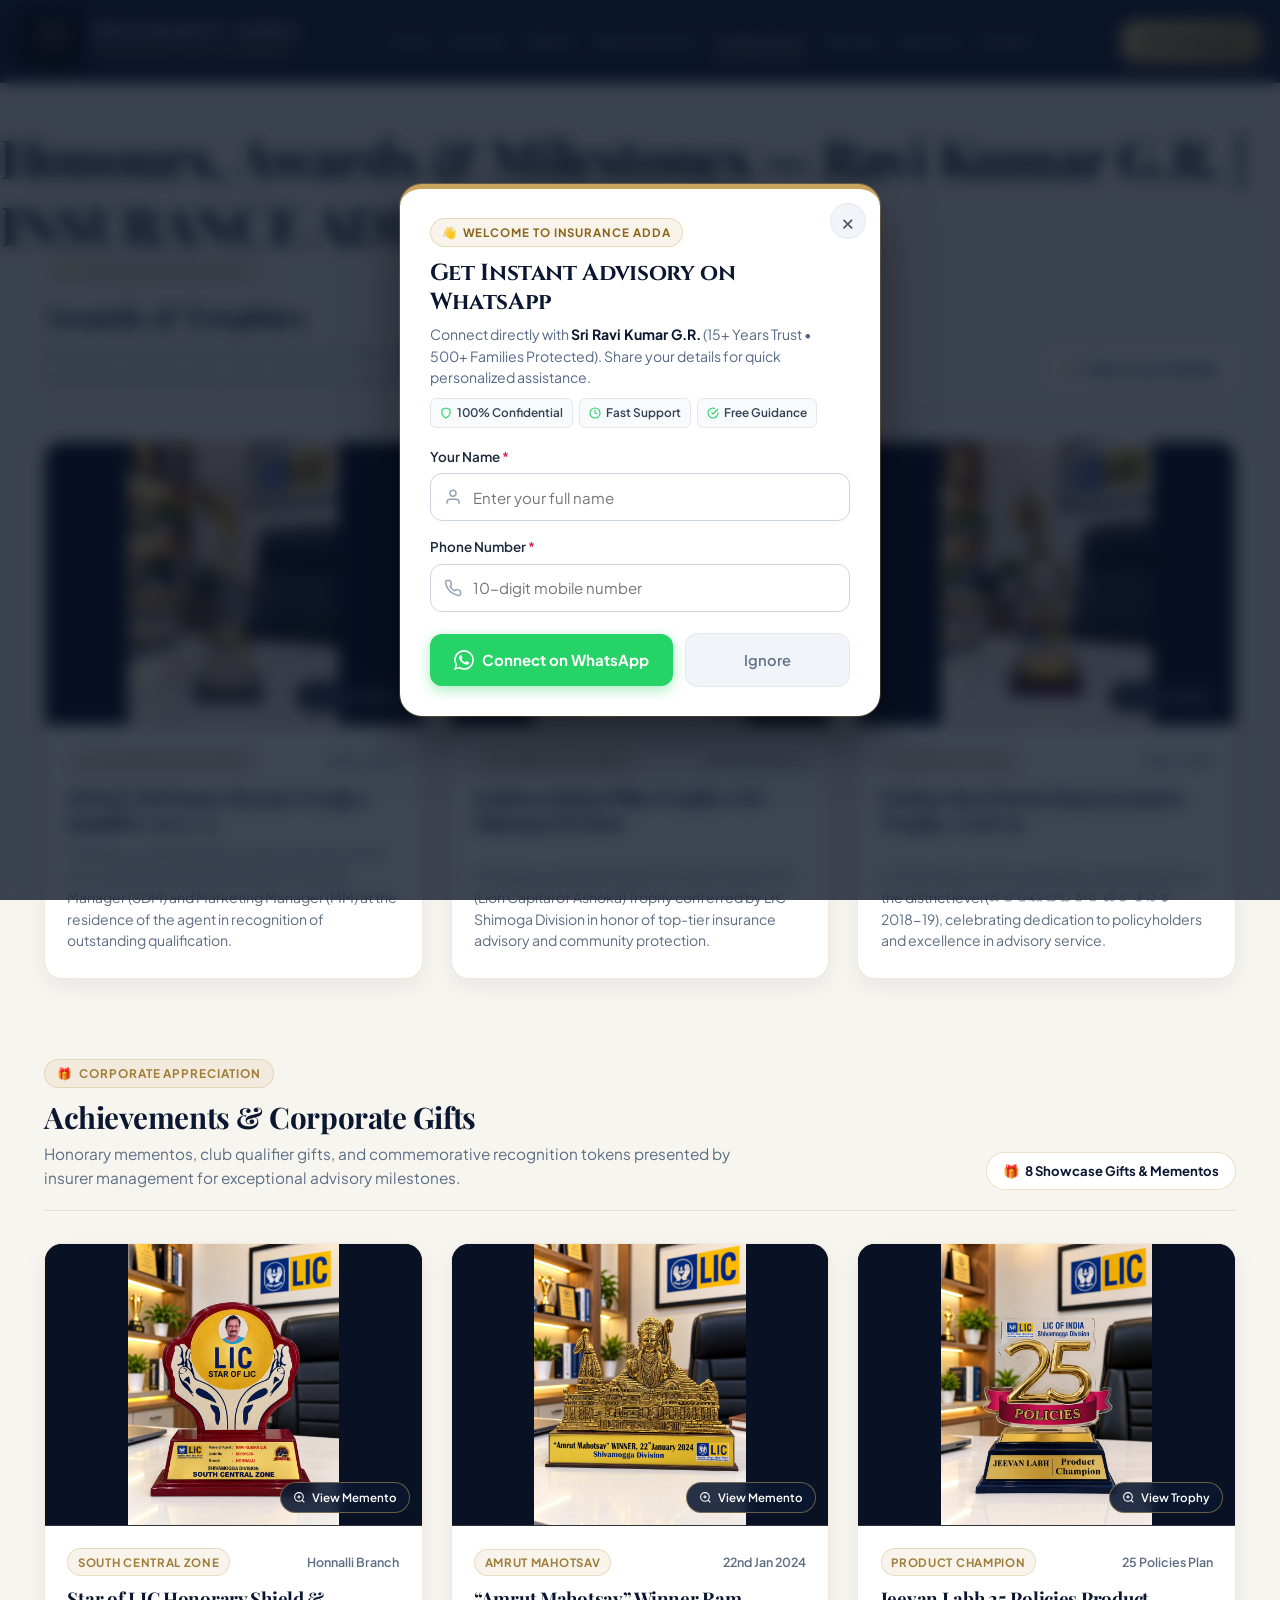
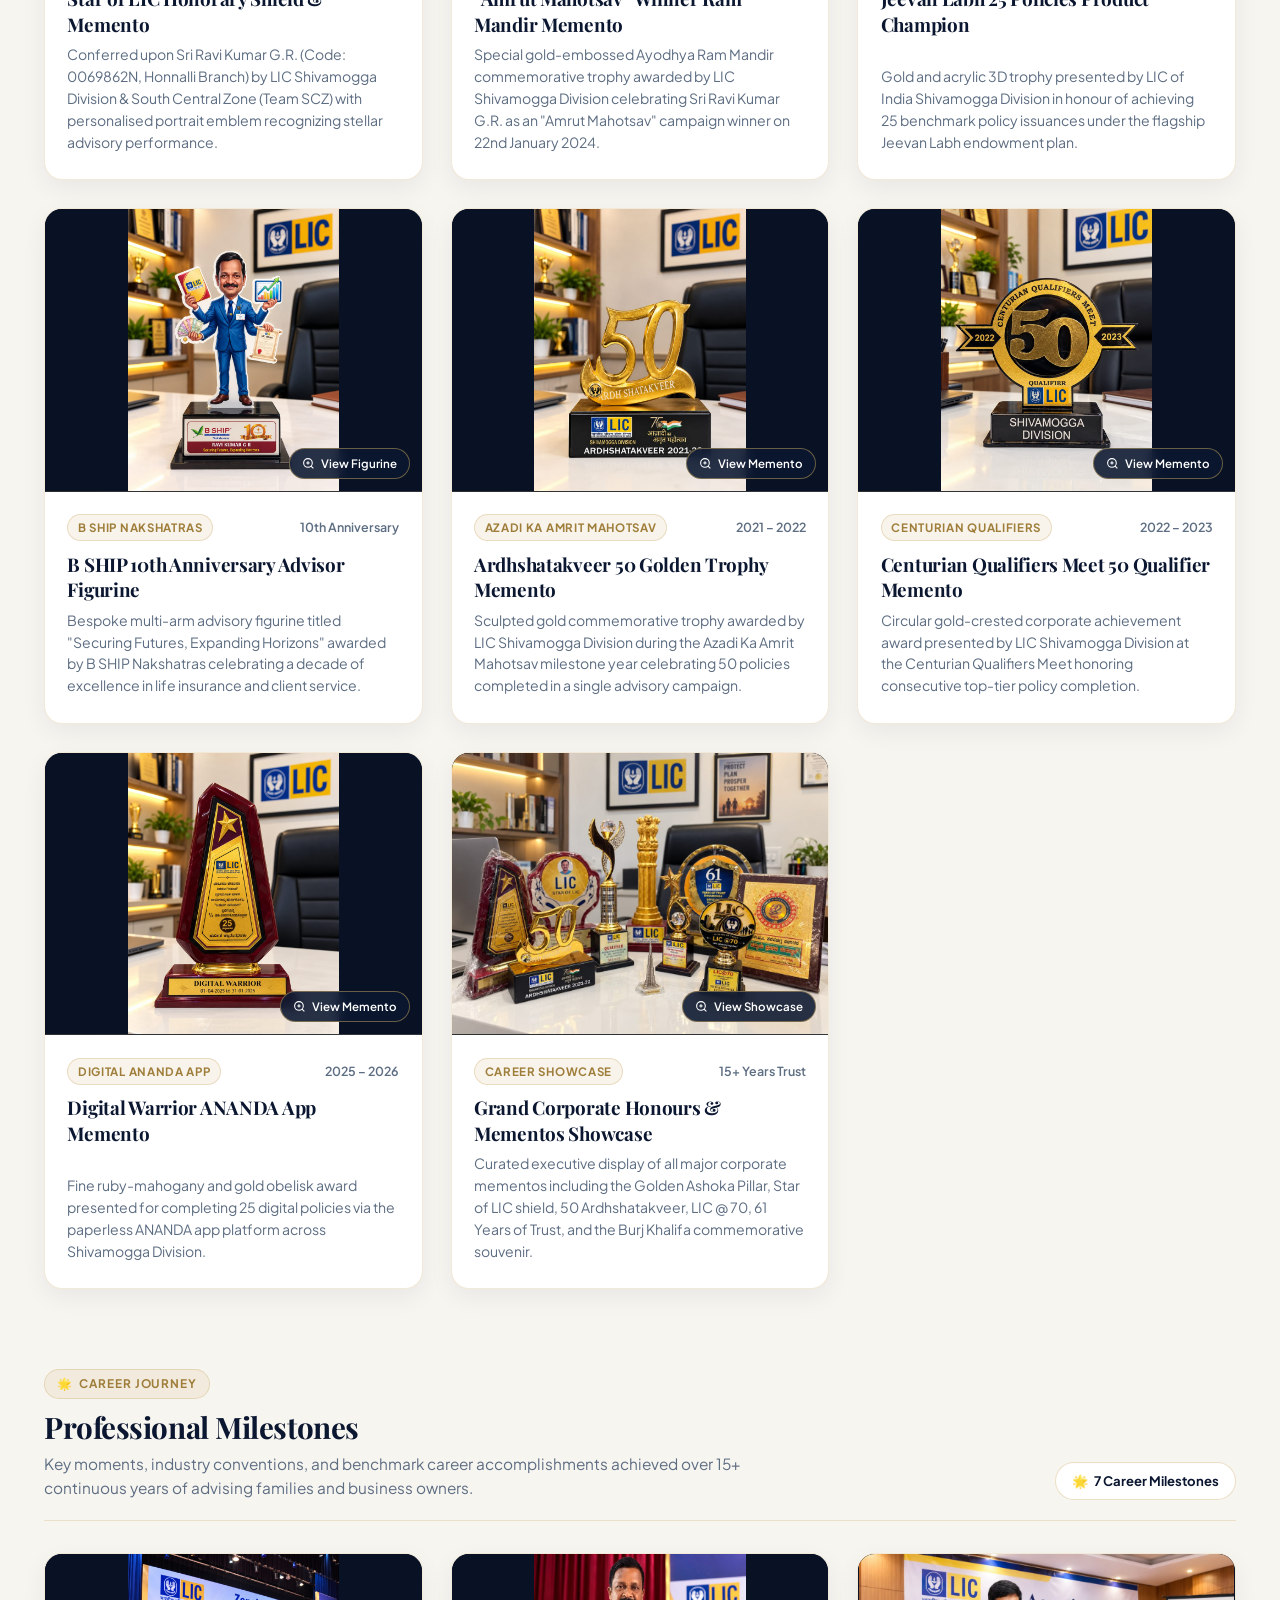
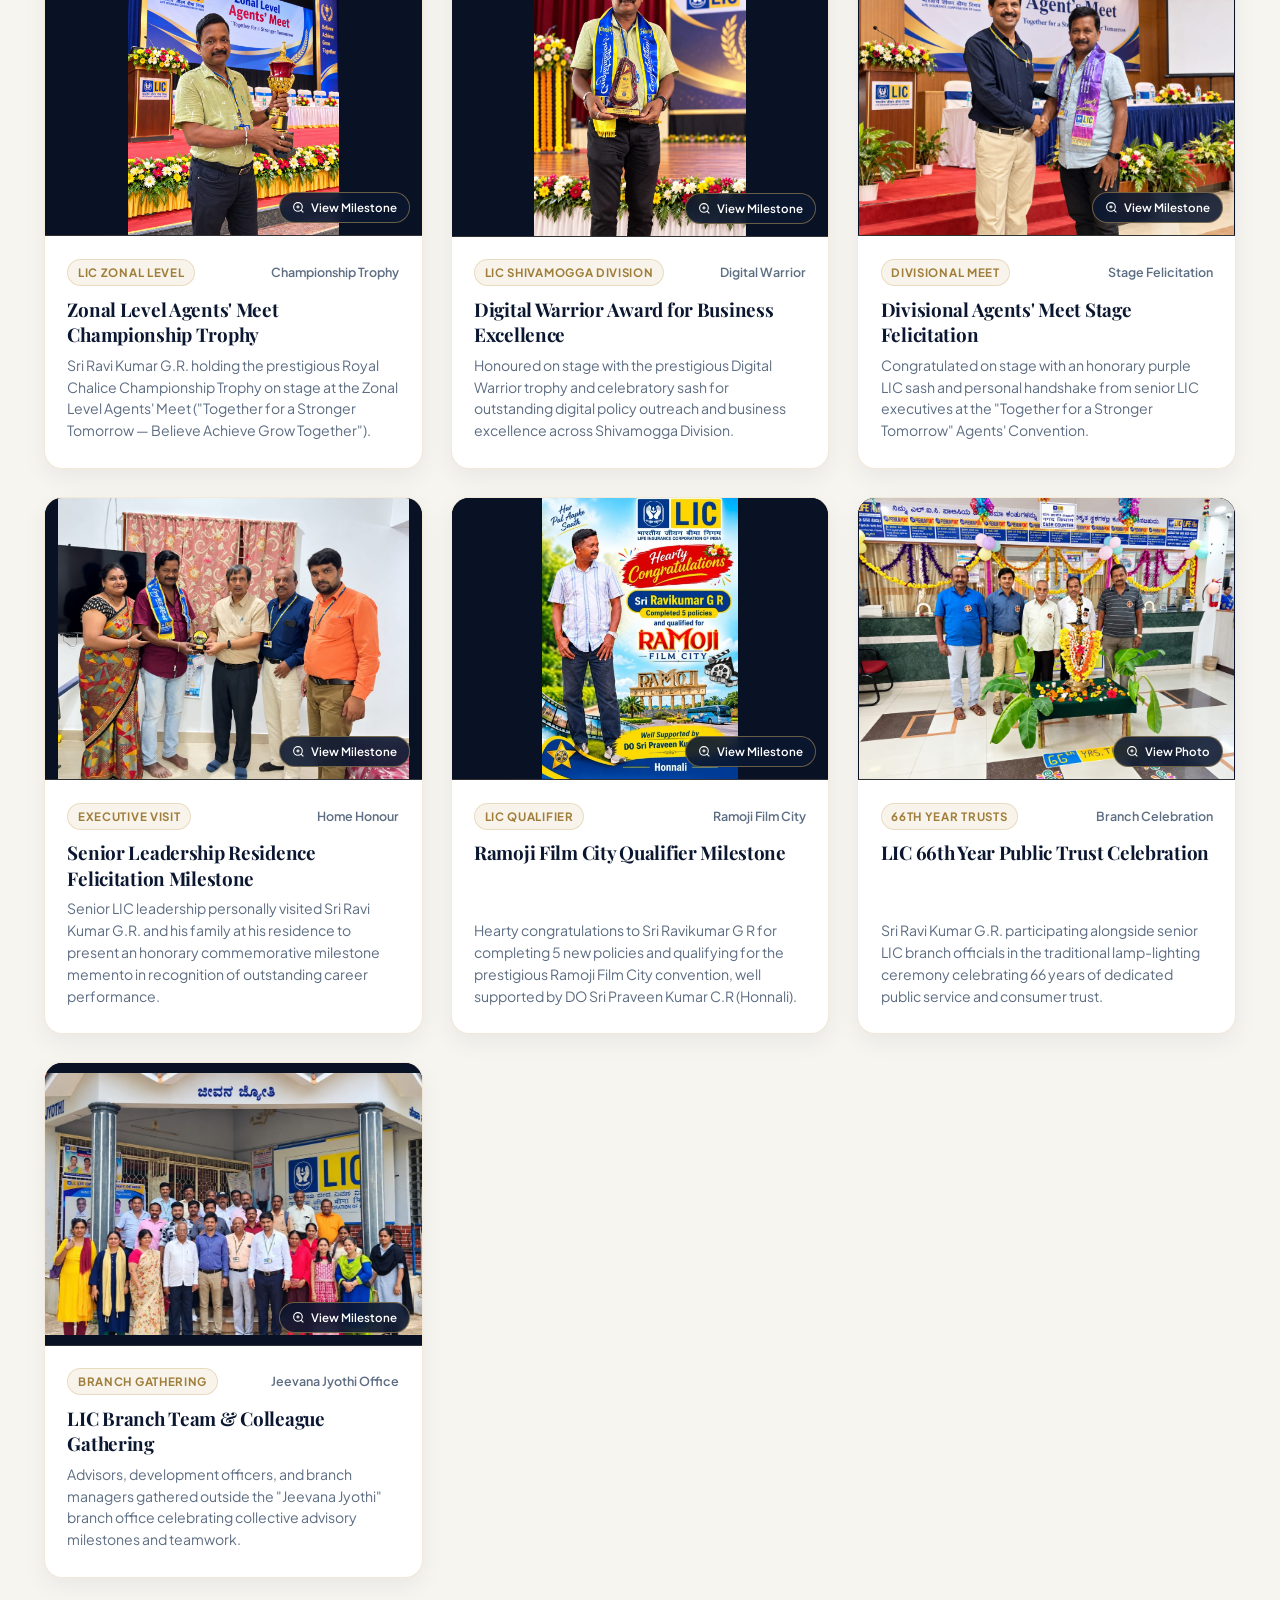
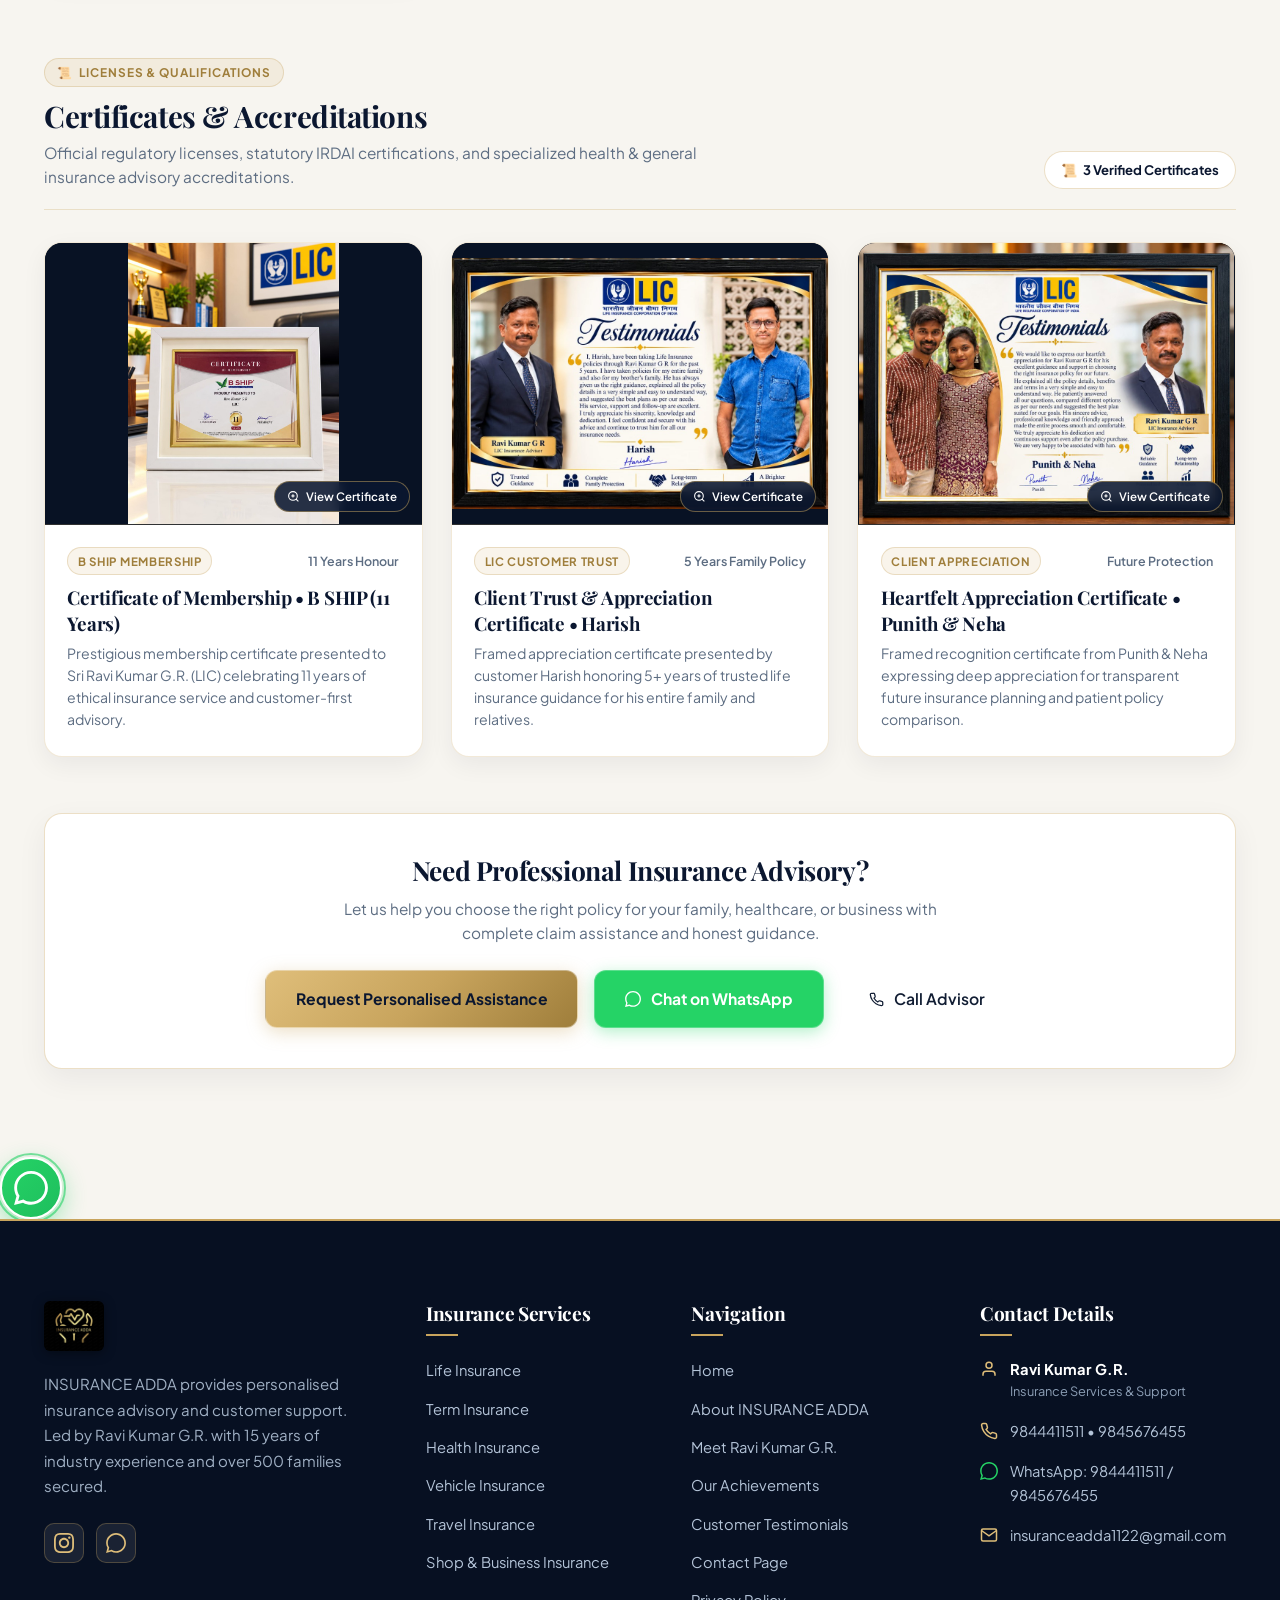
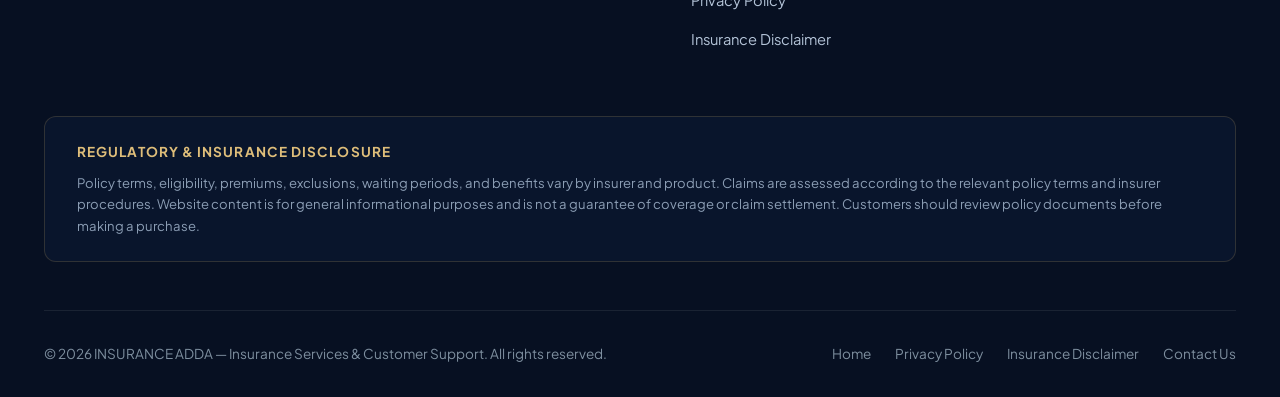
<file: achievements.html>
<!DOCTYPE html>
<html lang="en">
<head>
  <meta charset="UTF-8">
  <meta name="viewport" content="width=device-width, initial-scale=1.0">
  <title>Achievements, Awards & Milestones | INSURANCE ADDA | Ravi Kumar G.R.</title>
  <meta name="description" content="Explore official awards, trophies, corporate gifts, professional milestones, and IRDAI certificates earned by Ravi Kumar G.R. and INSURANCE ADDA over 15+ years of dedicated service.">
  <link rel="icon" type="image/jpeg" href="assets/images/insurance-adda-logo.jpg">

  <!-- Stylesheets -->
  <link rel="stylesheet" href="css/style.css?v=4.6">
  <link rel="stylesheet" href="css/components.css?v=4.6">
  <link rel="stylesheet" href="css/responsive.css?v=4.6">

</head>
<body>

  <!-- STICKY HEADER -->
  <header class="site-header" id="header">
    <div class="container nav-container">
      <a href="index.html" class="brand-logo-link" aria-label="INSURANCE ADDA Homepage">
        <img src="assets/images/insurance-adda-logo.jpg" alt="Official INSURANCE ADDA Logo" class="brand-logo-img">
        <div class="brand-identity-text">
          <span class="brand-title">INSURANCE ADDA</span>
          <span class="brand-tagline">Your Protection, Our Priority.</span>
        </div>
      </a>

      <nav class="nav-menu" aria-label="Main Navigation">
        <a href="index.html" class="nav-link">Home</a>
        <a href="index.html#services" class="nav-link">Services</a>
        <a href="index.html#advisor" class="nav-link">Advisor</a>
        <a href="index.html#why-choose" class="nav-link">Why Choose Us</a>
        <a href="achievements.html" class="nav-link active">Achievements</a>
        <a href="testimonials.html" class="nav-link">Reviews</a>
        <a href="index.html#about" class="nav-link">About Us</a>
        <a href="contact.html" class="nav-link">Contact</a>
      </nav>

      <div class="nav-actions">
        <button type="button" class="btn btn-gold btn-sm" id="navGetAssistanceBtn">
          Get Assistance
        </button>
        <button class="mobile-nav-toggle" aria-label="Toggle navigation menu" id="mobileMenuToggle">
          <span></span>
          <span></span>
          <span></span>
        </button>
      </div>
    </div>
  </header>

  <!-- Mobile Drawer -->
  <div class="mobile-drawer-overlay" id="drawerOverlay"></div>
  <aside class="mobile-drawer" id="mobileDrawer" aria-label="Mobile Navigation">
    <div class="mobile-drawer-header">
      <div class="brand-identity-text">
        <span class="brand-title">INSURANCE ADDA</span>
        <span class="brand-tagline">YOUR PROTECTION, OUR PRIORITY.</span>
      </div>
      <button class="mobile-drawer-close" id="mobileDrawerClose" aria-label="Close menu">
        <svg viewBox="0 0 24 24" fill="none" stroke="currentColor" stroke-width="2.5" style="width:20px;height:20px;"><line x1="18" y1="6" x2="6" y2="18"></line><line x1="6" y1="6" x2="18" y2="18"></line></svg>
      </button>
    </div>

    <nav class="mobile-drawer-links">
      <!-- 01 Home -->
      <a href="index.html" class="mobile-nav-item">
        <div class="nav-item-num">01</div>
        <div class="nav-item-text">
          <div class="nav-item-title">Home</div>
          <div class="nav-item-desc">First impression and main introduction</div>
        </div>
        <div class="nav-item-icon">
          <svg viewBox="0 0 24 24" fill="none" stroke="currentColor" stroke-width="2"><path d="M3 9l9-7 9 7v11a2 2 0 0 1-2 2H5a2 2 0 0 1-2-2z"/><polyline points="9 22 9 12 15 12 15 22"/></svg>
        </div>
      </a>

      <!-- 02 Insurance Services -->
      <a href="index.html#services" class="mobile-nav-item">
        <div class="nav-item-num">02</div>
        <div class="nav-item-text">
          <div class="nav-item-title">Insurance Services</div>
          <div class="nav-item-desc">Show customers how you can help</div>
        </div>
      </a>

      <!-- 03 Meet Advisor -->
      <a href="index.html#advisor" class="mobile-nav-item">
        <div class="nav-item-num">03</div>
        <div class="nav-item-text">
          <div class="nav-item-title">Meet Advisor</div>
          <div class="nav-item-desc">Introduce Ravi Kumar G.R.</div>
        </div>
      </a>

      <!-- 04 Why Choose Us -->
      <a href="index.html#why-choose" class="mobile-nav-item">
        <div class="nav-item-num">04</div>
        <div class="nav-item-text">
          <div class="nav-item-title">Why Choose Us</div>
          <div class="nav-item-desc">Explain your service advantages</div>
        </div>
      </a>

      <!-- 05 Our Achievements -->
      <a href="achievements.html" class="mobile-nav-item active">
        <div class="nav-item-num">05</div>
        <div class="nav-item-text">
          <div class="nav-item-title">Our Achievements</div>
          <div class="nav-item-desc">Build credibility with genuine achievements</div>
        </div>
      </a>

      <!-- 06 Customer Testimonials -->
      <a href="testimonials.html" class="mobile-nav-item">
        <div class="nav-item-num">06</div>
        <div class="nav-item-text">
          <div class="nav-item-title">Customer Testimonials</div>
          <div class="nav-item-desc">Build trust through customer feedback</div>
        </div>
      </a>

      <!-- 07 About Us -->
      <a href="index.html#about" class="mobile-nav-item">
        <div class="nav-item-num">07</div>
        <div class="nav-item-text">
          <div class="nav-item-title">About Us</div>
          <div class="nav-item-desc">Share your business story and values</div>
        </div>
      </a>

      <!-- 08 Contact Us -->
      <a href="contact.html" class="mobile-nav-item">
        <div class="nav-item-num">08</div>
        <div class="nav-item-text">
          <div class="nav-item-title">Contact Us</div>
          <div class="nav-item-desc">Make enquiries and connect easily</div>
        </div>
        <div class="nav-item-icon">
          <svg viewBox="0 0 24 24" fill="none" stroke="currentColor" stroke-width="2"><path d="M22 16.92v3a2 2 0 0 1-2.18 2 19.79 19.79 0 0 1-8.63-3.07 19.5 19.5 0 0 1-6-6 19.79 19.79 0 0 1-3.07-8.67A2 2 0 0 1 4.11 2h3a2 2 0 0 1 2 1.72 12.84 12.84 0 0 0 .7 2.81 2 2 0 0 1-.45 2.11L8.09 9.91a16 16 0 0 0 6 6l1.27-1.27a2 2 0 0 1 2.11-.45 12.84 12.84 0 0 0 2.81.7A2 2 0 0 1 22 16.92z"/></svg>
        </div>
      </a>
    </nav>

    <div class="mobile-drawer-footer">
      <a href="https://wa.me/919844411511?text=Hello%20INSURANCE%20ADDA%2C%20I%20am%20enquiring%20about%20your%20services." target="_blank" rel="noopener" class="btn btn-whatsapp btn-sm" style="justify-content:center; gap:8px;">
        <svg viewBox="0 0 24 24" style="width:16px;height:16px;fill:currentColor;"><path d="M.057 24l1.687-6.163c-1.041-1.804-1.588-3.849-1.587-5.946.003-6.556 5.338-11.891 11.893-11.891 3.181.001 6.167 1.24 8.413 3.488 2.245 2.248 3.481 5.236 3.48 8.414-.003 6.557-5.338 11.892-11.893 11.892-1.99-.001-3.951-.5-5.688-1.448l-6.305 1.654zm6.597-3.807c1.676.995 3.276 1.591 5.392 1.592 5.448 0 9.886-4.434 9.889-9.885.002-5.462-4.415-9.89-9.881-9.892-5.452 0-9.887 4.434-9.889 9.884-.001 2.225.651 3.891 1.746 5.634l-.999 3.648 3.742-.981z"/></svg>
        Chat on WhatsApp
      </a>
      <a href="tel:9844411511" class="btn btn-outline-gold btn-sm" style="justify-content:center; gap:8px;">
        <svg viewBox="0 0 24 24" fill="none" stroke="currentColor" stroke-width="2" style="width:15px;height:15px;"><path d="M22 16.92v3a2 2 0 0 1-2.18 2 19.79 19.79 0 0 1-8.63-3.07 19.5 19.5 0 0 1-6-6 19.79 19.79 0 0 1-3.07-8.67A2 2 0 0 1 4.11 2h3a2 2 0 0 1 2 1.72 12.84 12.84 0 0 0 .7 2.81 2 2 0 0 1-.45 2.11L8.09 9.91a16 16 0 0 0 6 6l1.27-1.27a2 2 0 0 1 2.11-.45 12.84 12.84 0 0 0 2.81.7A2 2 0 0 1 22 16.92z"/></svg>
        Call 9844411511
      </a>
    </div>
  </aside>

  <!-- ACHIEVEMENTS CONTENT BODY -->
  <main class="section-padding bg-ivory" style="padding-top: 2.5rem;">
    <h1 class="sr-only">Honours, Awards &amp; Milestones — Ravi Kumar G.R. | INSURANCE ADDA</h1>
    <div class="container">

      <!-- ===================================================================
           SECTION 1: AWARDS AND TROPHIES
           =================================================================== -->
      <section class="achievement-section-block" id="awards-trophies">
        <div class="achievement-category-header">
          <div class="achievement-category-info">
            <span class="achievement-category-badge">
              <span>🏆</span> EXCELLENCE IN ADVISORY
            </span>
            <h2 class="achievement-category-title">Awards & Trophies</h2>
            <p class="achievement-category-desc">
              State and national trophies awarded by premier insurance corporations in recognition of consistent performance, policy persistency, and client commitment.
            </p>
          </div>
          <span class="achievement-count-pill">
            <span>🏆</span> 3 Showcase Trophies
          </span>
        </div>

        <div class="achievement-grid">
          <!-- Award 1: SDM & MM Residence Honour Trophy 2022-23 -->
          <div class="achievement-item-card">
            <div class="achievement-media-slot" onclick="openAchievementLightbox('assets/images/award-sdm-mm-residence-honour-2022-23.jpg', 'SDM &amp; MM In-Person Home Honour Trophy (2022-23) — LIC Shivamogga Division • Ravi Kumar G R')" title="Click to view full trophy photo">
              <img src="assets/images/award-sdm-mm-residence-honour-2022-23.jpg" alt="SDM and MM Home Honour Trophy - Qualifier 2022-23 - LIC Shivamogga Division" class="achievement-photo-img" loading="lazy">
              <div class="poster-tap-hint">
                <svg viewBox="0 0 24 24" fill="none" stroke="currentColor" stroke-width="2" style="width:13px;height:13px;"><circle cx="11" cy="11" r="8"/><line x1="21" y1="21" x2="16.65" y2="16.65"/><line x1="11" y1="8" x2="11" y2="14"/><line x1="8" y1="11" x2="14" y2="11"/></svg>
                View Trophy
              </div>
            </div>
            <div class="achievement-card-body">
              <div class="achievement-card-meta">
                <span class="achievement-tag">LIC Shivamogga Division</span>
                <span class="achievement-year">2022 &ndash; 2023</span>
              </div>
              <h3 class="achievement-card-title">SDM &amp; MM Home Honour Trophy &bull; Qualifier 2022-23</h3>
              <p class="achievement-card-desc">Prestigious winged victory trophy presented with an in-person honour by the Senior Divisional Manager (SDM) and Marketing Manager (MM) at the residence of the agent in recognition of outstanding qualification.</p>
            </div>
          </div>

          <!-- Award 2: Golden Ashoka Pillar Trophy Shimoga Division -->
          <div class="achievement-item-card">
            <div class="achievement-media-slot" onclick="openAchievementLightbox('assets/images/award-ashoka-pillar-shimoga-division.jpg', 'Golden Ashoka Pillar Trophy — LIC Shimoga Division • Ravi Kumar G R')" title="Click to view full trophy photo">
              <img src="assets/images/award-ashoka-pillar-shimoga-division.jpg" alt="Golden Ashoka Pillar Trophy - LIC Shimoga Division" class="achievement-photo-img" loading="lazy">
              <div class="poster-tap-hint">
                <svg viewBox="0 0 24 24" fill="none" stroke="currentColor" stroke-width="2" style="width:13px;height:13px;"><circle cx="11" cy="11" r="8"/><line x1="21" y1="21" x2="16.65" y2="16.65"/><line x1="11" y1="8" x2="11" y2="14"/><line x1="8" y1="11" x2="14" y2="11"/></svg>
                View Trophy
              </div>
            </div>
            <div class="achievement-card-body">
              <div class="achievement-card-meta">
                <span class="achievement-tag">LIC Shimoga Division</span>
                <span class="achievement-year">Divisional Honour</span>
              </div>
              <h3 class="achievement-card-title">Golden Ashoka Pillar Trophy &bull; LIC Shimoga Division</h3>
              <p class="achievement-card-desc">Prestigious national emblem Golden Ashoka Pillar (Lion Capital of Ashoka) Trophy conferred by LIC Shimoga Division in honor of top-tier insurance advisory and community protection.</p>
            </div>
          </div>

          <!-- Award 3: District Level Representative Trophy 2018-19 -->
          <div class="achievement-item-card">
            <div class="achievement-media-slot" onclick="openAchievementLightbox('assets/images/award-district-representative-2018-19.jpg', 'Golden Star District Level Representative Trophy (2018-19) — LIC of India • Ravi Kumar G R')" title="Click to view full trophy photo">
              <img src="assets/images/award-district-representative-2018-19.jpg" alt="Golden Star District Representative Trophy 2018-19 - LIC of India" class="achievement-photo-img" loading="lazy">
              <div class="poster-tap-hint">
                <svg viewBox="0 0 24 24" fill="none" stroke="currentColor" stroke-width="2" style="width:13px;height:13px;"><circle cx="11" cy="11" r="8"/><line x1="21" y1="21" x2="16.65" y2="16.65"/><line x1="11" y1="8" x2="11" y2="14"/><line x1="8" y1="11" x2="14" y2="11"/></svg>
                View Trophy
              </div>
            </div>
            <div class="achievement-card-body">
              <div class="achievement-card-meta">
                <span class="achievement-tag">LIC District Level</span>
                <span class="achievement-year">2018 &ndash; 2019</span>
              </div>
              <h3 class="achievement-card-title">Golden Star District Representative Trophy &bull; 2018-19</h3>
              <p class="achievement-card-desc">Conferred by LIC for exemplary representation at the district level (ಜಿಲ್ಲಾಮಟ್ಟದಿಂದ ಪ್ರತಿನಿಧಿ 2018-19), celebrating dedication to policyholders and excellence in advisory service.</p>
            </div>
          </div>
        </div>
      </section>

      <!-- ===================================================================
           SECTION 2: ACHIEVEMENTS GIFTS
           =================================================================== -->
      <section class="achievement-section-block" id="achievements-gifts">
        <div class="achievement-category-header">
          <div class="achievement-category-info">
            <span class="achievement-category-badge">
              <span>🎁</span> CORPORATE APPRECIATION
            </span>
            <h2 class="achievement-category-title">Achievements & Corporate Gifts</h2>
            <p class="achievement-category-desc">
              Honorary mementos, club qualifier gifts, and commemorative recognition tokens presented by insurer management for exceptional advisory milestones.
            </p>
          </div>
          <span class="achievement-count-pill">
            <span>🎁</span> 8 Showcase Gifts &amp; Mementos
          </span>
        </div>

        <div class="achievement-grid">
          <!-- Gift 1: Star of LIC Honorary Shield -->
          <div class="achievement-item-card">
            <div class="achievement-media-slot" onclick="openAchievementLightbox('assets/images/gift-star-of-lic-honnali-shield.jpg', 'Star of LIC Honorary Shield &amp; Memento — Sri Ravi Kumar G.R. (Code: 0069862N), Honnalli Branch, South Central Zone')" title="Click to view full photo">
              <img src="assets/images/gift-star-of-lic-honnali-shield.jpg" alt="Star of LIC Honorary Shield and Memento - Ravi Kumar G.R." class="achievement-photo-img" loading="lazy">
              <div class="poster-tap-hint">
                <svg viewBox="0 0 24 24" fill="none" stroke="currentColor" stroke-width="2" style="width:13px;height:13px;"><circle cx="11" cy="11" r="8"/><line x1="21" y1="21" x2="16.65" y2="16.65"/><line x1="11" y1="8" x2="11" y2="14"/><line x1="8" y1="11" x2="14" y2="11"/></svg>
                View Memento
              </div>
            </div>
            <div class="achievement-card-body">
              <div class="achievement-card-meta">
                <span class="achievement-tag">South Central Zone</span>
                <span class="achievement-year">Honnalli Branch</span>
              </div>
              <h3 class="achievement-card-title">Star of LIC Honorary Shield &amp; Memento</h3>
              <p class="achievement-card-desc">Conferred upon Sri Ravi Kumar G.R. (Code: 0069862N, Honnalli Branch) by LIC Shivamogga Division &amp; South Central Zone (Team SCZ) with personalised portrait emblem recognizing stellar advisory performance.</p>
            </div>
          </div>

          <!-- Gift 2: Amrut Mahotsav Winner Ram Mandir Memento -->
          <div class="achievement-item-card">
            <div class="achievement-media-slot" onclick="openAchievementLightbox('assets/images/gift-amrut-mahotsav-ram-mandir-winner-2024.jpg', '&quot;Amrut Mahotsav&quot; Winner Ayodhya Ram Mandir Commemorative Memento (22nd Jan 2024) — LIC Shivamogga Division • Ravi Kumar G R')" title="Click to view full photo">
              <img src="assets/images/gift-amrut-mahotsav-ram-mandir-winner-2024.jpg" alt="Amrut Mahotsav Winner Ram Mandir Memento 2024 - LIC Shivamogga Division" class="achievement-photo-img" loading="lazy">
              <div class="poster-tap-hint">
                <svg viewBox="0 0 24 24" fill="none" stroke="currentColor" stroke-width="2" style="width:13px;height:13px;"><circle cx="11" cy="11" r="8"/><line x1="21" y1="21" x2="16.65" y2="16.65"/><line x1="11" y1="8" x2="11" y2="14"/><line x1="8" y1="11" x2="14" y2="11"/></svg>
                View Memento
              </div>
            </div>
            <div class="achievement-card-body">
              <div class="achievement-card-meta">
                <span class="achievement-tag">Amrut Mahotsav</span>
                <span class="achievement-year">22nd Jan 2024</span>
              </div>
              <h3 class="achievement-card-title">&ldquo;Amrut Mahotsav&rdquo; Winner Ram Mandir Memento</h3>
              <p class="achievement-card-desc">Special gold-embossed Ayodhya Ram Mandir commemorative trophy awarded by LIC Shivamogga Division celebrating Sri Ravi Kumar G.R. as an "Amrut Mahotsav" campaign winner on 22nd January 2024.</p>
            </div>
          </div>

          <!-- Gift 3: Jeevan Labh Product Champion 25 Policies Trophy -->
          <div class="achievement-item-card">
            <div class="achievement-media-slot" onclick="openAchievementLightbox('assets/images/gift-jeevan-labh-product-champion-25-policies.jpg', 'Jeevan Labh Product Champion 25 Policies Trophy — LIC of India Shivamogga Division • Ravi Kumar G R')" title="Click to view full photo">
              <img src="assets/images/gift-jeevan-labh-product-champion-25-policies.jpg" alt="Jeevan Labh 25 Policies Product Champion Trophy - LIC Shivamogga Division" class="achievement-photo-img" loading="lazy">
              <div class="poster-tap-hint">
                <svg viewBox="0 0 24 24" fill="none" stroke="currentColor" stroke-width="2" style="width:13px;height:13px;"><circle cx="11" cy="11" r="8"/><line x1="21" y1="21" x2="16.65" y2="16.65"/><line x1="11" y1="8" x2="11" y2="14"/><line x1="8" y1="11" x2="14" y2="11"/></svg>
                View Trophy
              </div>
            </div>
            <div class="achievement-card-body">
              <div class="achievement-card-meta">
                <span class="achievement-tag">Product Champion</span>
                <span class="achievement-year">25 Policies Plan</span>
              </div>
              <h3 class="achievement-card-title">Jeevan Labh 25 Policies Product Champion</h3>
              <p class="achievement-card-desc">Gold and acrylic 3D trophy presented by LIC of India Shivamogga Division in honour of achieving 25 benchmark policy issuances under the flagship Jeevan Labh endowment plan.</p>
            </div>
          </div>

          <!-- Gift 4: B SHIP 10th Anniversary Custom Advisor Figurine -->
          <div class="achievement-item-card">
            <div class="achievement-media-slot" onclick="openAchievementLightbox('assets/images/gift-bship-10th-anniversary-ravi-kumar-figurine.jpg', 'B SHIP 10th Anniversary Custom Advisor Figurine Memento — &quot;Securing Futures, Expanding Horizons&quot; • Ravi Kumar G R')" title="Click to view full photo">
              <img src="assets/images/gift-bship-10th-anniversary-ravi-kumar-figurine.jpg" alt="B SHIP 10th Anniversary Custom Advisor Figurine - Ravi Kumar G R" class="achievement-photo-img" loading="lazy">
              <div class="poster-tap-hint">
                <svg viewBox="0 0 24 24" fill="none" stroke="currentColor" stroke-width="2" style="width:13px;height:13px;"><circle cx="11" cy="11" r="8"/><line x1="21" y1="21" x2="16.65" y2="16.65"/><line x1="11" y1="8" x2="11" y2="14"/><line x1="8" y1="11" x2="14" y2="11"/></svg>
                View Figurine
              </div>
            </div>
            <div class="achievement-card-body">
              <div class="achievement-card-meta">
                <span class="achievement-tag">B SHIP Nakshatras</span>
                <span class="achievement-year">10th Anniversary</span>
              </div>
              <h3 class="achievement-card-title">B SHIP 10th Anniversary Advisor Figurine</h3>
              <p class="achievement-card-desc">Bespoke multi-arm advisory figurine titled "Securing Futures, Expanding Horizons" awarded by B SHIP Nakshatras celebrating a decade of excellence in life insurance and client service.</p>
            </div>
          </div>

          <!-- Gift 5: Ardhshatakveer 50 Golden Trophy Memento -->
          <div class="achievement-item-card">
            <div class="achievement-media-slot" onclick="openAchievementLightbox('assets/images/gift-ardhshatakveer-50-memento-2021-22.jpg', 'Ardhshatakveer 50 Golden Trophy Memento (2021-22) — LIC Shivamogga Division • Ravi Kumar G R')" title="Click to view full photo">
              <img src="assets/images/gift-ardhshatakveer-50-memento-2021-22.jpg" alt="Ardhshatakveer 50 Golden Trophy Memento 2021-22 - LIC Shivamogga Division" class="achievement-photo-img" loading="lazy">
              <div class="poster-tap-hint">
                <svg viewBox="0 0 24 24" fill="none" stroke="currentColor" stroke-width="2" style="width:13px;height:13px;"><circle cx="11" cy="11" r="8"/><line x1="21" y1="21" x2="16.65" y2="16.65"/><line x1="11" y1="8" x2="11" y2="14"/><line x1="8" y1="11" x2="14" y2="11"/></svg>
                View Memento
              </div>
            </div>
            <div class="achievement-card-body">
              <div class="achievement-card-meta">
                <span class="achievement-tag">Azadi Ka Amrit Mahotsav</span>
                <span class="achievement-year">2021 &ndash; 2022</span>
              </div>
              <h3 class="achievement-card-title">Ardhshatakveer 50 Golden Trophy Memento</h3>
              <p class="achievement-card-desc">Sculpted gold commemorative trophy awarded by LIC Shivamogga Division during the Azadi Ka Amrit Mahotsav milestone year celebrating 50 policies completed in a single advisory campaign.</p>
            </div>
          </div>

          <!-- Gift 6: Centurian Qualifiers Meet 50 Qualifier Memento -->
          <div class="achievement-item-card">
            <div class="achievement-media-slot" onclick="openAchievementLightbox('assets/images/gift-centurian-qualifier-50-memento.jpg', 'Centurian Qualifiers Meet 50 Qualifier Memento (2022-23) — LIC Shivamogga Division • Ravi Kumar G R')" title="Click to view full photo">
              <img src="assets/images/gift-centurian-qualifier-50-memento.jpg" alt="Centurian Qualifiers Meet 50 Qualifier Memento 2022-23 - LIC Shivamogga Division" class="achievement-photo-img" loading="lazy">
              <div class="poster-tap-hint">
                <svg viewBox="0 0 24 24" fill="none" stroke="currentColor" stroke-width="2" style="width:13px;height:13px;"><circle cx="11" cy="11" r="8"/><line x1="21" y1="21" x2="16.65" y2="16.65"/><line x1="11" y1="8" x2="11" y2="14"/><line x1="8" y1="11" x2="14" y2="11"/></svg>
                View Memento
              </div>
            </div>
            <div class="achievement-card-body">
              <div class="achievement-card-meta">
                <span class="achievement-tag">Centurian Qualifiers</span>
                <span class="achievement-year">2022 &ndash; 2023</span>
              </div>
              <h3 class="achievement-card-title">Centurian Qualifiers Meet 50 Qualifier Memento</h3>
              <p class="achievement-card-desc">Circular gold-crested corporate achievement award presented by LIC Shivamogga Division at the Centurian Qualifiers Meet honoring consecutive top-tier policy completion.</p>
            </div>
          </div>

          <!-- Gift 7: Digital Warrior ANANDA App Achievement Memento -->
          <div class="achievement-item-card">
            <div class="achievement-media-slot" onclick="openAchievementLightbox('assets/images/gift-digital-warrior-ananda-memento.jpg', 'Digital Warrior ANANDA App Achievement Memento — LIC Shivamogga Division • Ravi Kumar G R')" title="Click to view full photo">
              <img src="assets/images/gift-digital-warrior-ananda-memento.jpg" alt="Digital Warrior ANANDA App Achievement Memento - LIC Shivamogga Division" class="achievement-photo-img" loading="lazy">
              <div class="poster-tap-hint">
                <svg viewBox="0 0 24 24" fill="none" stroke="currentColor" stroke-width="2" style="width:13px;height:13px;"><circle cx="11" cy="11" r="8"/><line x1="21" y1="21" x2="16.65" y2="16.65"/><line x1="11" y1="8" x2="11" y2="14"/><line x1="8" y1="11" x2="14" y2="11"/></svg>
                View Memento
              </div>
            </div>
            <div class="achievement-card-body">
              <div class="achievement-card-meta">
                <span class="achievement-tag">Digital ANANDA App</span>
                <span class="achievement-year">2025 &ndash; 2026</span>
              </div>
              <h3 class="achievement-card-title">Digital Warrior ANANDA App Memento</h3>
              <p class="achievement-card-desc">Fine ruby-mahogany and gold obelisk award presented for completing 25 digital policies via the paperless ANANDA app platform across Shivamogga Division.</p>
            </div>
          </div>

          <!-- Gift 8: Grand Corporate Honours & Trophies Gallery Showcase -->
          <div class="achievement-item-card">
            <div class="achievement-media-slot" onclick="openAchievementLightbox('assets/images/gift-grand-corporate-honours-showcase.jpg', 'Grand Corporate Honours &amp; Mementos Showcase — Full Advisory Career Trophy Table • Ravi Kumar G R')" title="Click to view full photo">
              <img src="assets/images/gift-grand-corporate-honours-showcase.jpg" alt="Grand Corporate Honours and Mementos Showcase - Ravi Kumar G R" class="achievement-photo-img" loading="lazy">
              <div class="poster-tap-hint">
                <svg viewBox="0 0 24 24" fill="none" stroke="currentColor" stroke-width="2" style="width:13px;height:13px;"><circle cx="11" cy="11" r="8"/><line x1="21" y1="21" x2="16.65" y2="16.65"/><line x1="11" y1="8" x2="11" y2="14"/><line x1="8" y1="11" x2="14" y2="11"/></svg>
                View Showcase
              </div>
            </div>
            <div class="achievement-card-body">
              <div class="achievement-card-meta">
                <span class="achievement-tag">Career Showcase</span>
                <span class="achievement-year">15+ Years Trust</span>
              </div>
              <h3 class="achievement-card-title">Grand Corporate Honours &amp; Mementos Showcase</h3>
              <p class="achievement-card-desc">Curated executive display of all major corporate mementos including the Golden Ashoka Pillar, Star of LIC shield, 50 Ardhshatakveer, LIC @ 70, 61 Years of Trust, and the Burj Khalifa commemorative souvenir.</p>
            </div>
          </div>
        </div>
      </section>

      <!-- ===================================================================
           SECTION 3: PROFESSIONAL MILESTONES
           =================================================================== -->
      <section class="achievement-section-block" id="professional-milestones">
        <div class="achievement-category-header">
          <div class="achievement-category-info">
            <span class="achievement-category-badge">
              <span>🌟</span> CAREER JOURNEY
            </span>
            <h2 class="achievement-category-title">Professional Milestones</h2>
            <p class="achievement-category-desc">
              Key moments, industry conventions, and benchmark career accomplishments achieved over 15+ continuous years of advising families and business owners.
            </p>
          </div>
          <span class="achievement-count-pill">
            <span>🌟</span> 7 Career Milestones
          </span>
        </div>

        <div class="achievement-grid">
          <!-- Milestone 1: Zonal Level Agents' Meet Championship Trophy -->
          <div class="achievement-item-card">
            <div class="achievement-media-slot" onclick="openAchievementLightbox('assets/images/milestone-zonal-agents-meet-trophy.jpg', 'Zonal Level Agents\' Meet Championship Trophy — Sri Ravi Kumar G.R. with Royal Chalice Trophy on Stage')" title="Click to view full photo">
              <img src="assets/images/milestone-zonal-agents-meet-trophy.jpg" alt="Zonal Level Agents' Meet Championship Trophy - Ravi Kumar G.R." class="achievement-photo-img" loading="lazy">
              <div class="poster-tap-hint">
                <svg viewBox="0 0 24 24" fill="none" stroke="currentColor" stroke-width="2" style="width:13px;height:13px;"><circle cx="11" cy="11" r="8"/><line x1="21" y1="21" x2="16.65" y2="16.65"/><line x1="11" y1="8" x2="11" y2="14"/><line x1="8" y1="11" x2="14" y2="11"/></svg>
                View Milestone
              </div>
            </div>
            <div class="achievement-card-body">
              <div class="achievement-card-meta">
                <span class="achievement-tag">LIC Zonal Level</span>
                <span class="achievement-year">Championship Trophy</span>
              </div>
              <h3 class="achievement-card-title">Zonal Level Agents' Meet Championship Trophy</h3>
              <p class="achievement-card-desc">Sri Ravi Kumar G.R. holding the prestigious Royal Chalice Championship Trophy on stage at the Zonal Level Agents' Meet ("Together for a Stronger Tomorrow — Believe Achieve Grow Together").</p>
            </div>
          </div>

          <!-- Milestone 2: Digital Warrior for Business Excellence -->
          <div class="achievement-item-card">
            <div class="achievement-media-slot" onclick="openAchievementLightbox('assets/images/milestone-digital-warrior-excellence.jpg', 'Digital Warrior for Business Excellence — Sri Ravi Kumar G.R., LIC Shivamogga Division')" title="Click to view full photo">
              <img src="assets/images/milestone-digital-warrior-excellence.jpg" alt="Digital Warrior for Business Excellence - Ravi Kumar G.R." class="achievement-photo-img" loading="lazy">
              <div class="poster-tap-hint">
                <svg viewBox="0 0 24 24" fill="none" stroke="currentColor" stroke-width="2" style="width:13px;height:13px;"><circle cx="11" cy="11" r="8"/><line x1="21" y1="21" x2="16.65" y2="16.65"/><line x1="11" y1="8" x2="11" y2="14"/><line x1="8" y1="11" x2="14" y2="11"/></svg>
                View Milestone
              </div>
            </div>
            <div class="achievement-card-body">
              <div class="achievement-card-meta">
                <span class="achievement-tag">LIC Shivamogga Division</span>
                <span class="achievement-year">Digital Warrior</span>
              </div>
              <h3 class="achievement-card-title">Digital Warrior Award for Business Excellence</h3>
              <p class="achievement-card-desc">Honoured on stage with the prestigious Digital Warrior trophy and celebratory sash for outstanding digital policy outreach and business excellence across Shivamogga Division.</p>
            </div>
          </div>

          <!-- Milestone 3: Divisional Agents' Meet Stage Felicitation -->
          <div class="achievement-item-card">
            <div class="achievement-media-slot" onclick="openAchievementLightbox('assets/images/milestone-agents-meet-felicitation-stage.jpg', 'Divisional Agents\' Meet Stage Felicitation — Sri Ravi Kumar G.R. honoured by Senior Executives')" title="Click to view full photo">
              <img src="assets/images/milestone-agents-meet-felicitation-stage.jpg" alt="Divisional Agents' Meet Stage Felicitation - Ravi Kumar G.R." class="achievement-photo-img" loading="lazy">
              <div class="poster-tap-hint">
                <svg viewBox="0 0 24 24" fill="none" stroke="currentColor" stroke-width="2" style="width:13px;height:13px;"><circle cx="11" cy="11" r="8"/><line x1="21" y1="21" x2="16.65" y2="16.65"/><line x1="11" y1="8" x2="11" y2="14"/><line x1="8" y1="11" x2="14" y2="11"/></svg>
                View Milestone
              </div>
            </div>
            <div class="achievement-card-body">
              <div class="achievement-card-meta">
                <span class="achievement-tag">Divisional Meet</span>
                <span class="achievement-year">Stage Felicitation</span>
              </div>
              <h3 class="achievement-card-title">Divisional Agents' Meet Stage Felicitation</h3>
              <p class="achievement-card-desc">Congratulated on stage with an honorary purple LIC sash and personal handshake from senior LIC executives at the "Together for a Stronger Tomorrow" Agents' Convention.</p>
            </div>
          </div>

          <!-- Milestone 4: Senior Leadership Residence Felicitation Milestone -->
          <div class="achievement-item-card">
            <div class="achievement-media-slot" onclick="openAchievementLightbox('assets/images/milestone-leadership-home-visit-felicitation.jpg', 'Senior Leadership Residence Felicitation — In-person home visit presenting honorary memento to Sri Ravi Kumar G.R. & family')" title="Click to view full photo">
              <img src="assets/images/milestone-leadership-home-visit-felicitation.jpg" alt="Senior Leadership Residence Felicitation - Ravi Kumar G.R." class="achievement-photo-img" loading="lazy">
              <div class="poster-tap-hint">
                <svg viewBox="0 0 24 24" fill="none" stroke="currentColor" stroke-width="2" style="width:13px;height:13px;"><circle cx="11" cy="11" r="8"/><line x1="21" y1="21" x2="16.65" y2="16.65"/><line x1="11" y1="8" x2="11" y2="14"/><line x1="8" y1="11" x2="14" y2="11"/></svg>
                View Milestone
              </div>
            </div>
            <div class="achievement-card-body">
              <div class="achievement-card-meta">
                <span class="achievement-tag">Executive Visit</span>
                <span class="achievement-year">Home Honour</span>
              </div>
              <h3 class="achievement-card-title">Senior Leadership Residence Felicitation Milestone</h3>
              <p class="achievement-card-desc">Senior LIC leadership personally visited Sri Ravi Kumar G.R. and his family at his residence to present an honorary commemorative milestone memento in recognition of outstanding career performance.</p>
            </div>
          </div>

          <!-- Milestone 5: Ramoji Film City Qualifier -->
          <div class="achievement-item-card">
            <div class="achievement-media-slot" onclick="openAchievementLightbox('assets/images/milestone-ramoji-qualifier.jpg', 'Ramoji Film City Qualifier Milestone — Sri Ravikumar G R, Supported by DO Sri Praveen Kumar C.R (Honnali)')" title="Click to view milestone poster">
              <img src="assets/images/milestone-ramoji-qualifier.jpg" alt="Ramoji Film City Qualifier Milestone - Sri Ravikumar G R" class="achievement-photo-img" loading="lazy">
              <div class="poster-tap-hint">
                <svg viewBox="0 0 24 24" fill="none" stroke="currentColor" stroke-width="2" style="width:13px;height:13px;"><circle cx="11" cy="11" r="8"/><line x1="21" y1="21" x2="16.65" y2="16.65"/><line x1="11" y1="8" x2="11" y2="14"/><line x1="8" y1="11" x2="14" y2="11"/></svg>
                View Milestone
              </div>
            </div>
            <div class="achievement-card-body">
              <div class="achievement-card-meta">
                <span class="achievement-tag">LIC Qualifier</span>
                <span class="achievement-year">Ramoji Film City</span>
              </div>
              <h3 class="achievement-card-title">Ramoji Film City Qualifier Milestone</h3>
              <p class="achievement-card-desc">Hearty congratulations to Sri Ravikumar G R for completing 5 new policies and qualifying for the prestigious Ramoji Film City convention, well supported by DO Sri Praveen Kumar C.R (Honnali).</p>
            </div>
          </div>

          <!-- Milestone 6: LIC 66th Year Trusts Celebration -->
          <div class="achievement-item-card">
            <div class="achievement-media-slot" onclick="openAchievementLightbox('assets/images/milestone-lic-66th-celebration.jpg', 'LIC 66th Year Public Trust Celebration Milestone — Sri Ravi Kumar G R with Branch Officials')" title="Click to view ceremony photo">
              <img src="assets/images/milestone-lic-66th-celebration.jpg" alt="LIC 66th Year Public Trust Celebration Milestone - Ravi Kumar G R" class="achievement-photo-img" loading="lazy">
              <div class="poster-tap-hint">
                <svg viewBox="0 0 24 24" fill="none" stroke="currentColor" stroke-width="2" style="width:13px;height:13px;"><circle cx="11" cy="11" r="8"/><line x1="21" y1="21" x2="16.65" y2="16.65"/><line x1="11" y1="8" x2="11" y2="14"/><line x1="8" y1="11" x2="14" y2="11"/></svg>
                View Photo
              </div>
            </div>
            <div class="achievement-card-body">
              <div class="achievement-card-meta">
                <span class="achievement-tag">66th Year Trusts</span>
                <span class="achievement-year">Branch Celebration</span>
              </div>
              <h3 class="achievement-card-title">LIC 66th Year Public Trust Celebration</h3>
              <p class="achievement-card-desc">Sri Ravi Kumar G.R. participating alongside senior LIC branch officials in the traditional lamp-lighting ceremony celebrating 66 years of dedicated public service and consumer trust.</p>
            </div>
          </div>

          <!-- Milestone 7: LIC Branch Team & Colleague Gathering -->
          <div class="achievement-item-card">
            <div class="achievement-media-slot" onclick="openAchievementLightbox('assets/images/milestone-lic-branch-team-gathering.jpg', 'LIC Branch Team &amp; Colleague Gathering — Advisors &amp; Branch Leadership at Jeevana Jyothi Branch')" title="Click to view full photo">
              <img src="assets/images/milestone-lic-branch-team-gathering.jpg" alt="LIC Branch Team and Colleague Gathering - Jeevana Jyothi Branch" class="achievement-photo-img" loading="lazy">
              <div class="poster-tap-hint">
                <svg viewBox="0 0 24 24" fill="none" stroke="currentColor" stroke-width="2" style="width:13px;height:13px;"><circle cx="11" cy="11" r="8"/><line x1="21" y1="21" x2="16.65" y2="16.65"/><line x1="11" y1="8" x2="11" y2="14"/><line x1="8" y1="11" x2="14" y2="11"/></svg>
                View Milestone
              </div>
            </div>
            <div class="achievement-card-body">
              <div class="achievement-card-meta">
                <span class="achievement-tag">Branch Gathering</span>
                <span class="achievement-year">Jeevana Jyothi Office</span>
              </div>
              <h3 class="achievement-card-title">LIC Branch Team &amp; Colleague Gathering</h3>
              <p class="achievement-card-desc">Advisors, development officers, and branch managers gathered outside the "Jeevana Jyothi" branch office celebrating collective advisory milestones and teamwork.</p>
            </div>
          </div>
        </div>
      </section>

      <!-- ===================================================================
           SECTION 4: CERTIFICATES & ACCREDITATIONS
           =================================================================== -->
      <section class="achievement-section-block" id="certificates">
        <div class="achievement-category-header">
          <div class="achievement-category-info">
            <span class="achievement-category-badge">
              <span>📜</span> LICENSES & QUALIFICATIONS
            </span>
            <h2 class="achievement-category-title">Certificates & Accreditations</h2>
            <p class="achievement-category-desc">
              Official regulatory licenses, statutory IRDAI certifications, and specialized health & general insurance advisory accreditations.
            </p>
          </div>
          <span class="achievement-count-pill">
            <span>📜</span> 3 Verified Certificates
          </span>
        </div>

        <div class="achievement-grid">
          <!-- Certificate 1: B SHIP 11 Years -->
          <div class="achievement-item-card">
            <div class="achievement-media-slot" onclick="openAchievementLightbox('assets/images/certificate-bship-11yrs.jpg', 'Certificate of Membership — B SHIP (11 Years) • Ravi Kumar G R')" title="Click to view full certificate">
              <img src="assets/images/certificate-bship-11yrs.jpg" alt="Certificate of Membership - B SHIP 11 Years - Ravi Kumar G R" class="achievement-photo-img" loading="lazy">
              <div class="poster-tap-hint">
                <svg viewBox="0 0 24 24" fill="none" stroke="currentColor" stroke-width="2" style="width:13px;height:13px;"><circle cx="11" cy="11" r="8"/><line x1="21" y1="21" x2="16.65" y2="16.65"/><line x1="11" y1="8" x2="11" y2="14"/><line x1="8" y1="11" x2="14" y2="11"/></svg>
                View Certificate
              </div>
            </div>
            <div class="achievement-card-body">
              <div class="achievement-card-meta">
                <span class="achievement-tag">B SHIP Membership</span>
                <span class="achievement-year">11 Years Honour</span>
              </div>
              <h3 class="achievement-card-title">Certificate of Membership &bull; B SHIP (11 Years)</h3>
              <p class="achievement-card-desc">Prestigious membership certificate presented to Sri Ravi Kumar G.R. (LIC) celebrating 11 years of ethical insurance service and customer-first advisory.</p>
            </div>
          </div>

          <!-- Certificate 2: Harish Customer Trust Certificate -->
          <div class="achievement-item-card">
            <div class="achievement-media-slot" onclick="openAchievementLightbox('assets/images/certificate-testimonial-harish.jpg', 'Client Appreciation Certificate — Harish • 5 Years Trust with Ravi Kumar G R')" title="Click to view full certificate">
              <img src="assets/images/certificate-testimonial-harish.jpg" alt="Client Appreciation Certificate - Harish - LIC Life Insurance" class="achievement-photo-img" loading="lazy">
              <div class="poster-tap-hint">
                <svg viewBox="0 0 24 24" fill="none" stroke="currentColor" stroke-width="2" style="width:13px;height:13px;"><circle cx="11" cy="11" r="8"/><line x1="21" y1="21" x2="16.65" y2="16.65"/><line x1="11" y1="8" x2="11" y2="14"/><line x1="8" y1="11" x2="14" y2="11"/></svg>
                View Certificate
              </div>
            </div>
            <div class="achievement-card-body">
              <div class="achievement-card-meta">
                <span class="achievement-tag">LIC Customer Trust</span>
                <span class="achievement-year">5 Years Family Policy</span>
              </div>
              <h3 class="achievement-card-title">Client Trust &amp; Appreciation Certificate &bull; Harish</h3>
              <p class="achievement-card-desc">Framed appreciation certificate presented by customer Harish honoring 5+ years of trusted life insurance guidance for his entire family and relatives.</p>
            </div>
          </div>

          <!-- Certificate 3: Punith & Neha Appreciation Certificate -->
          <div class="achievement-item-card">
            <div class="achievement-media-slot" onclick="openAchievementLightbox('assets/images/certificate-testimonial-punith-neha.jpg', 'Heartfelt Appreciation Certificate — Punith & Neha • Ravi Kumar G R')" title="Click to view full certificate">
              <img src="assets/images/certificate-testimonial-punith-neha.jpg" alt="Heartfelt Appreciation Certificate - Punith and Neha" class="achievement-photo-img" loading="lazy">
              <div class="poster-tap-hint">
                <svg viewBox="0 0 24 24" fill="none" stroke="currentColor" stroke-width="2" style="width:13px;height:13px;"><circle cx="11" cy="11" r="8"/><line x1="21" y1="21" x2="16.65" y2="16.65"/><line x1="11" y1="8" x2="11" y2="14"/><line x1="8" y1="11" x2="14" y2="11"/></svg>
                View Certificate
              </div>
            </div>
            <div class="achievement-card-body">
              <div class="achievement-card-meta">
                <span class="achievement-tag">Client Appreciation</span>
                <span class="achievement-year">Future Protection</span>
              </div>
              <h3 class="achievement-card-title">Heartfelt Appreciation Certificate &bull; Punith &amp; Neha</h3>
              <p class="achievement-card-desc">Framed recognition certificate from Punith &amp; Neha expressing deep appreciation for transparent future insurance planning and patient policy comparison.</p>
            </div>
          </div>
        </div>
      </section>

      <!-- Assistance Callout Section -->
      <div style="background:#FFFFFF; border:1px solid rgba(200, 164, 93, 0.35); border-radius:var(--radius-lg); padding:2.5rem; text-align:center; margin-top:3.5rem; box-shadow:0 10px 30px rgba(11,23,48,0.06);">
        <h3 style="font-family:var(--font-serif); font-size:1.65rem; color:var(--color-navy); margin-bottom:0.6rem;">Need Professional Insurance Advisory?</h3>
        <p style="font-size:0.96rem; color:var(--color-text-muted); max-width:640px; margin:0 auto 1.5rem; line-height:1.6;">
          Let us help you choose the right policy for your family, healthcare, or business with complete claim assistance and honest guidance.
        </p>
        <div style="display:flex; justify-content:center; gap:1rem; flex-wrap:wrap;">
          <a href="index.html#assistance" class="btn btn-gold btn-md" id="pageGetAssistanceBtn">
            Request Personalised Assistance
          </a>
          <a href="https://wa.me/919844411511?text=Hello%20INSURANCE%20ADDA%2C%20I%20would%20like%20to%20know%20more%20about%20your%20insurance%20plans." target="_blank" rel="noopener" class="btn btn-whatsapp btn-md">
            <svg viewBox="0 0 24 24" style="width:16px;height:16px;fill:currentColor;"><path d="M.057 24l1.687-6.163c-1.041-1.804-1.588-3.849-1.587-5.946.003-6.556 5.338-11.891 11.893-11.891 3.181.001 6.167 1.24 8.413 3.488 2.245 2.248 3.481 5.236 3.48 8.414-.003 6.557-5.338 11.892-11.893 11.892-1.99-.001-3.951-.5-5.688-1.448l-6.305 1.654zm6.597-3.807c1.676.995 3.276 1.591 5.392 1.592 5.448 0 9.886-4.434 9.889-9.885.002-5.462-4.415-9.89-9.881-9.892-5.452 0-9.887 4.434-9.889 9.884-.001 2.225.651 3.891 1.746 5.634l-.999 3.648 3.742-.981z"/></svg>
            Chat on WhatsApp
          </a>
          <a href="tel:9844411511" class="btn btn-navy btn-md">
            <svg viewBox="0 0 24 24" fill="none" stroke="currentColor" stroke-width="2" style="width:15px;height:15px;"><path d="M22 16.92v3a2 2 0 0 1-2.18 2 19.79 19.79 0 0 1-8.63-3.07 19.5 19.5 0 0 1-6-6 19.79 19.79 0 0 1-3.07-8.67A2 2 0 0 1 4.11 2h3a2 2 0 0 1 2 1.72 12.84 12.84 0 0 0 .7 2.81 2 2 0 0 1-.45 2.11L8.09 9.91a16 16 0 0 0 6 6l1.27-1.27a2 2 0 0 1 2.11-.45 12.84 12.84 0 0 0 2.81.7A2 2 0 0 1 22 16.92z"/></svg>
            Call Advisor
          </a>
        </div>
      </div>

    </div>
  </main>

  <!-- FLOATING QUICK CONTACT (Call + WhatsApp) -->
  <div class="whatsapp-float-container" id="whatsappFloat">
    <div class="whatsapp-popover" id="whatsappPopover" role="dialog" aria-label="Contact options popup">
      <div class="wa-popover-header">
        <div class="wa-popover-avatar">
          <img src="assets/images/ravi-kumar-gr.jpg" alt="Ravi Kumar G.R. - Insurance Advisor" class="wa-advisor-img">
        </div>
        <div>
          <div class="wa-popover-name">Ravi Kumar G.R.</div>
          <div class="wa-popover-sub">Insurance Advisor &bull; 15+ Yrs Exp</div>
        </div>
        <button class="wa-popover-close" aria-label="Close popover">&times;</button>
      </div>
      <div class="wa-popover-body">
        <p class="wa-popover-prompt">How can we assist you with insurance today?</p>
        <div class="wa-options-list">
          <div class="wa-opt-item">
            <div class="wa-opt-info">
              <strong>9844411511</strong>
              <span>Primary Advisory Helpline</span>
            </div>
            <div class="wa-opt-actions">
              <a href="tel:9844411511" class="wa-action-btn wa-btn-call" title="Call primary number">
                <svg viewBox="0 0 24 24" fill="none" stroke="currentColor" stroke-width="2"><path d="M22 16.92v3a2 2 0 0 1-2.18 2 19.79 19.79 0 0 1-8.63-3.07 19.5 19.5 0 0 1-6-6 19.79 19.79 0 0 1-3.07-8.67A2 2 0 0 1 4.11 2h3a2 2 0 0 1 2 1.72 12.84 12.84 0 0 0 .7 2.81 2 2 0 0 1-.45 2.11L8.09 9.91a16 16 0 0 0 6 6l1.27-1.27a2 2 0 0 1 2.11-.45 12.84 12.84 0 0 0 2.81.7A2 2 0 0 1 22 16.92z"/></svg>
                Call
              </a>
              <a href="https://wa.me/919844411511?text=Hello%20INSURANCE%20ADDA%2C%20I%20would%20like%20assistance%20with%20insurance." target="_blank" rel="noopener" class="wa-action-btn wa-btn-chat" title="Chat on WhatsApp">
                <svg viewBox="0 0 24 24" fill="currentColor"><path d="M.057 24l1.687-6.163c-1.041-1.804-1.588-3.849-1.587-5.946.003-6.556 5.338-11.891 11.893-11.891 3.181.001 6.167 1.24 8.413 3.488 2.245 2.248 3.481 5.236 3.48 8.414-.003 6.557-5.338 11.892-11.893 11.892-1.99-.001-3.951-.5-5.688-1.448l-6.305 1.654zm6.597-3.807c1.676.995 3.276 1.591 5.392 1.592 5.448 0 9.886-4.434 9.889-9.885.002-5.462-4.415-9.89-9.881-9.892-5.452 0-9.887 4.434-9.889 9.884-.001 2.225.651 3.891 1.746 5.634l-.999 3.648 3.742-.981z"/></svg>
                WhatsApp
              </a>
            </div>
          </div>
          <div class="wa-opt-item">
            <div class="wa-opt-info">
              <strong>9845676455</strong>
              <span>Support &amp; Claims Desk</span>
            </div>
            <div class="wa-opt-actions">
              <a href="tel:9845676455" class="wa-action-btn wa-btn-call" title="Call support desk">
                <svg viewBox="0 0 24 24" fill="none" stroke="currentColor" stroke-width="2"><path d="M22 16.92v3a2 2 0 0 1-2.18 2 19.79 19.79 0 0 1-8.63-3.07 19.5 19.5 0 0 1-6-6 19.79 19.79 0 0 1-3.07-8.67A2 2 0 0 1 4.11 2h3a2 2 0 0 1 2 1.72 12.84 12.84 0 0 0 .7 2.81 2 2 0 0 1-.45 2.11L8.09 9.91a16 16 0 0 0 6 6l1.27-1.27a2 2 0 0 1 2.11-.45 12.84 12.84 0 0 0 2.81.7A2 2 0 0 1 22 16.92z"/></svg>
                Call
              </a>
              <a href="https://wa.me/919845676455?text=Hello%20INSURANCE%20ADDA%2C%20I%20would%20like%20support%20with%20insurance." target="_blank" rel="noopener" class="wa-action-btn wa-btn-chat" title="Chat with support">
                <svg viewBox="0 0 24 24" fill="currentColor"><path d="M.057 24l1.687-6.163c-1.041-1.804-1.588-3.849-1.587-5.946.003-6.556 5.338-11.891 11.893-11.891 3.181.001 6.167 1.24 8.413 3.488 2.245 2.248 3.481 5.236 3.48 8.414-.003 6.557-5.338 11.892-11.893 11.892-1.99-.001-3.951-.5-5.688-1.448l-6.305 1.654zm6.597-3.807c1.676.995 3.276 1.591 5.392 1.592 5.448 0 9.886-4.434 9.889-9.885.002-5.462-4.415-9.89-9.881-9.892-5.452 0-9.887 4.434-9.889 9.884-.001 2.225.651 3.891 1.746 5.634l-.999 3.648 3.742-.981z"/></svg>
                WhatsApp
              </a>
            </div>
          </div>
        </div>
      </div>
      <div class="wa-popover-footer">
        Fast response during business hours
      </div>
    </div>
    <button class="whatsapp-float-trigger" aria-label="Open contact options: Call or WhatsApp" title="Quick Contact - Call or WhatsApp">
      <div class="whatsapp-pulse"></div>
      <svg viewBox="0 0 24 24"><path d="M.057 24l1.687-6.163c-1.041-1.804-1.588-3.849-1.587-5.946.003-6.556 5.338-11.891 11.893-11.891 3.181.001 6.167 1.24 8.413 3.488 2.245 2.248 3.481 5.236 3.48 8.414-.003 6.557-5.338 11.892-11.893 11.892-1.99-.001-3.951-.5-5.688-1.448l-6.305 1.654zm6.597-3.807c1.676.995 3.276 1.591 5.392 1.592 5.448 0 9.886-4.434 9.889-9.885.002-5.462-4.415-9.89-9.881-9.892-5.452 0-9.887 4.434-9.889 9.884-.001 2.225.651 3.891 1.746 5.634l-.999 3.648 3.742-.981z"/></svg>
    </button>
  </div>

  <!-- FOOTER -->
  <footer class="site-footer">
    <div class="container">
      <div class="footer-top-grid">
        <!-- Col 1: Brand Info -->
        <div class="footer-brand-col">
          <a href="index.html" class="brand-logo-link">
            <img src="assets/images/insurance-adda-logo.jpg" alt="INSURANCE ADDA Logo" class="brand-logo-img">
          </a>
          <p>
            INSURANCE ADDA provides personalised insurance advisory and customer support. Led by Ravi Kumar G.R. with 15 years of industry experience and over 500 families secured.
          </p>
          <div class="footer-social-links">
            <a href="https://www.instagram.com/insurance._adda/" target="_blank" rel="noopener" class="social-icon-btn" aria-label="Follow INSURANCE ADDA on Instagram">
              <svg viewBox="0 0 24 24" style="width:20px;height:20px;fill:currentColor;"><path d="M12 2.163c3.204 0 3.584.012 4.85.07 3.252.148 4.771 1.691 4.919 4.919.058 1.265.069 1.645.069 4.849 0 3.205-.012 3.584-.069 4.849-.149 3.225-1.664 4.771-4.919 4.919-1.266.058-1.644.07-4.85.07-3.204 0-3.584-.012-4.849-.07-3.26-.149-4.771-1.699-4.919-4.92-.058-1.265-.07-1.644-.07-4.849 0-3.204.013-3.583.07-4.849.149-3.227 1.664-4.771 4.919-4.919 1.266-.057 1.645-.069 4.849-.069zm0-2.163c-3.259 0-3.667.014-4.947.072-4.358.2-6.78 2.618-6.98 6.98-.059 1.281-.073 1.689-.073 4.948 0 3.259.014 3.668.072 4.948.2 4.358 2.618 6.78 6.98 6.98 1.281.058 1.689.072 4.948.072 3.259 0 3.668-.014 4.948-.072 4.354-.2 6.782-2.618 6.979-6.98.059-1.28.073-1.689.073-4.948 0-3.259-.014-3.667-.072-4.947-.196-4.354-2.617-6.78-6.979-6.98-1.281-.059-1.69-.073-4.949-.073zm0 5.838c-3.403 0-6.162 2.759-6.162 6.162s2.759 6.163 6.162 6.163 6.162-2.759 6.162-6.163c0-3.403-2.759-6.162-6.162-6.162zm0 10.162c-2.209 0-4-1.79-4-4 0-2.209 1.791-4 4-4s4 1.791 4 4c0 2.21-1.791 4-4 4zm6.406-11.845c-.796 0-1.441.645-1.441 1.44s.645 1.44 1.441 1.44c.795 0 1.439-.645 1.439-1.44s-.644-1.44-1.439-1.44z"/></svg>
            </a>
            <a href="https://wa.me/919844411511" target="_blank" rel="noopener" class="social-icon-btn" aria-label="Chat on WhatsApp">
              <svg viewBox="0 0 24 24" style="width:20px;height:20px;fill:currentColor;"><path d="M.057 24l1.687-6.163c-1.041-1.804-1.588-3.849-1.587-5.946.003-6.556 5.338-11.891 11.893-11.891 3.181.001 6.167 1.24 8.413 3.488 2.245 2.248 3.481 5.236 3.48 8.414-.003 6.557-5.338 11.892-11.893 11.892-1.99-.001-3.951-.5-5.688-1.448l-6.305 1.654zm6.597-3.807c1.676.995 3.276 1.591 5.392 1.592 5.448 0 9.886-4.434 9.889-9.885.002-5.462-4.415-9.89-9.881-9.892-5.452 0-9.887 4.434-9.889 9.884-.001 2.225.651 3.891 1.746 5.634l-.999 3.648 3.742-.981z"/></svg>
            </a>
          </div>
        </div>

        <!-- Col 2: Services Quick Links -->
        <div>
          <h4 class="footer-heading">Insurance Services</h4>
          <ul class="footer-links">
            <li><a href="index.html#services">Life Insurance</a></li>
            <li><a href="index.html#services">Term Insurance</a></li>
            <li><a href="index.html#services">Health Insurance</a></li>
            <li><a href="index.html#services">Vehicle Insurance</a></li>
            <li><a href="index.html#services">Travel Insurance</a></li>
            <li><a href="index.html#services">Shop &amp; Business Insurance</a></li>
          </ul>
        </div>

        <!-- Col 3: Navigation Links -->
        <div>
          <h4 class="footer-heading">Navigation</h4>
          <ul class="footer-links">
            <li><a href="index.html">Home</a></li>
            <li><a href="index.html#about">About INSURANCE ADDA</a></li>
            <li><a href="index.html#advisor">Meet Ravi Kumar G.R.</a></li>
            <li><a href="achievements.html">Our Achievements</a></li>
            <li><a href="testimonials.html">Customer Testimonials</a></li>
            <li><a href="contact.html">Contact Page</a></li>
            <li><a href="privacy.html">Privacy Policy</a></li>
            <li><a href="disclaimer.html">Insurance Disclaimer</a></li>
          </ul>
        </div>

        <!-- Col 4: Contact Person & Numbers -->
        <div>
          <h4 class="footer-heading">Contact Details</h4>
          <div class="footer-contact-list">
            <div class="footer-contact-item">
              <svg viewBox="0 0 24 24" fill="none" stroke="currentColor" stroke-width="2"><path d="M20 21v-2a4 4 0 0 0-4-4H8a4 4 0 0 0-4 4v2"/><circle cx="12" cy="7" r="4"/></svg>
              <div>
                <strong style="color:#FFF;">Ravi Kumar G.R.</strong>
                <div style="font-size:0.8rem;color:#8C9EB5;">Insurance Services &amp; Support</div>
              </div>
            </div>

            <div class="footer-contact-item">
              <svg viewBox="0 0 24 24" fill="none" stroke="currentColor" stroke-width="2"><path d="M22 16.92v3a2 2 0 0 1-2.18 2 19.79 19.79 0 0 1-8.63-3.07 19.5 19.5 0 0 1-6-6 19.79 19.79 0 0 1-3.07-8.67A2 2 0 0 1 4.11 2h3a2 2 0 0 1 2 1.72 12.84 12.84 0 0 0 .7 2.81 2 2 0 0 1-.45 2.11L8.09 9.91a16 16 0 0 0 6 6l1.27-1.27a2 2 0 0 1 2.11-.45 12.84 12.84 0 0 0 2.81.7A2 2 0 0 1 22 16.92z"/></svg>
              <div>
                <a href="tel:9844411511">9844411511</a> &bull; <a href="tel:9845676455">9845676455</a>
              </div>
            </div>

            <div class="footer-contact-item">
              <svg viewBox="0 0 24 24" fill="currentColor" style="color:var(--color-whatsapp);"><path d="M.057 24l1.687-6.163c-1.041-1.804-1.588-3.849-1.587-5.946.003-6.556 5.338-11.891 11.893-11.891 3.181.001 6.167 1.24 8.413 3.488 2.245 2.248 3.481 5.236 3.48 8.414-.003 6.557-5.338 11.892-11.893 11.892-1.99-.001-3.951-.5-5.688-1.448l-6.305 1.654zm6.597-3.807c1.676.995 3.276 1.591 5.392 1.592 5.448 0 9.886-4.434 9.889-9.885.002-5.462-4.415-9.89-9.881-9.892-5.452 0-9.887 4.434-9.889 9.884-.001 2.225.651 3.891 1.746 5.634l-.999 3.648 3.742-.981z"/></svg>
              <div>
                <a href="https://wa.me/919844411511" target="_blank" rel="noopener">WhatsApp: 9844411511</a> / <a href="https://wa.me/919845676455" target="_blank" rel="noopener">9845676455</a>
              </div>
            </div>

            <div class="footer-contact-item">
              <svg viewBox="0 0 24 24" fill="none" stroke="currentColor" stroke-width="2"><path d="M4 4h16c1.1 0 2 .9 2 2v12c0 1.1-.9 2-2 2H4c-1.1 0-2-.9-2-2V6c0-1.1.9-2 2-2z"/><polyline points="22,6 12,13 2,6"/></svg>
              <div>
                <a href="mailto:insuranceadda1122@gmail.com">insuranceadda1122@gmail.com</a>
              </div>
            </div>
          </div>
        </div>
      </div>

      <!-- Legal Disclaimer Banner -->
      <div class="footer-disclaimer-box">
        <h5>Regulatory &amp; Insurance Disclosure</h5>
        <p>
          Policy terms, eligibility, premiums, exclusions, waiting periods, and benefits vary by insurer and product. Claims are assessed according to the relevant policy terms and insurer procedures. Website content is for general informational purposes and is not a guarantee of coverage or claim settlement. Customers should review policy documents before making a purchase.
        </p>
      </div>

      <!-- Footer Bottom Bar -->
      <div class="footer-bottom-bar">
        <div>
          &copy; <span class="current-year">2026</span> INSURANCE ADDA — Insurance Services &amp; Customer Support. All rights reserved.
        </div>
        <div class="footer-bottom-links">
          <a href="index.html">Home</a>
          <a href="privacy.html">Privacy Policy</a>
          <a href="disclaimer.html">Insurance Disclaimer</a>
          <a href="contact.html">Contact Us</a>
        </div>
      </div>
    </div>
  </footer>

  <!-- Scripts -->
  <script src="js/main.js?v=4.6"></script>
  <script src="js/whatsapp.js?v=4.6"></script>
  <script src="js/enquiry.js?v=4.6"></script>
</body>
</html>
</file>
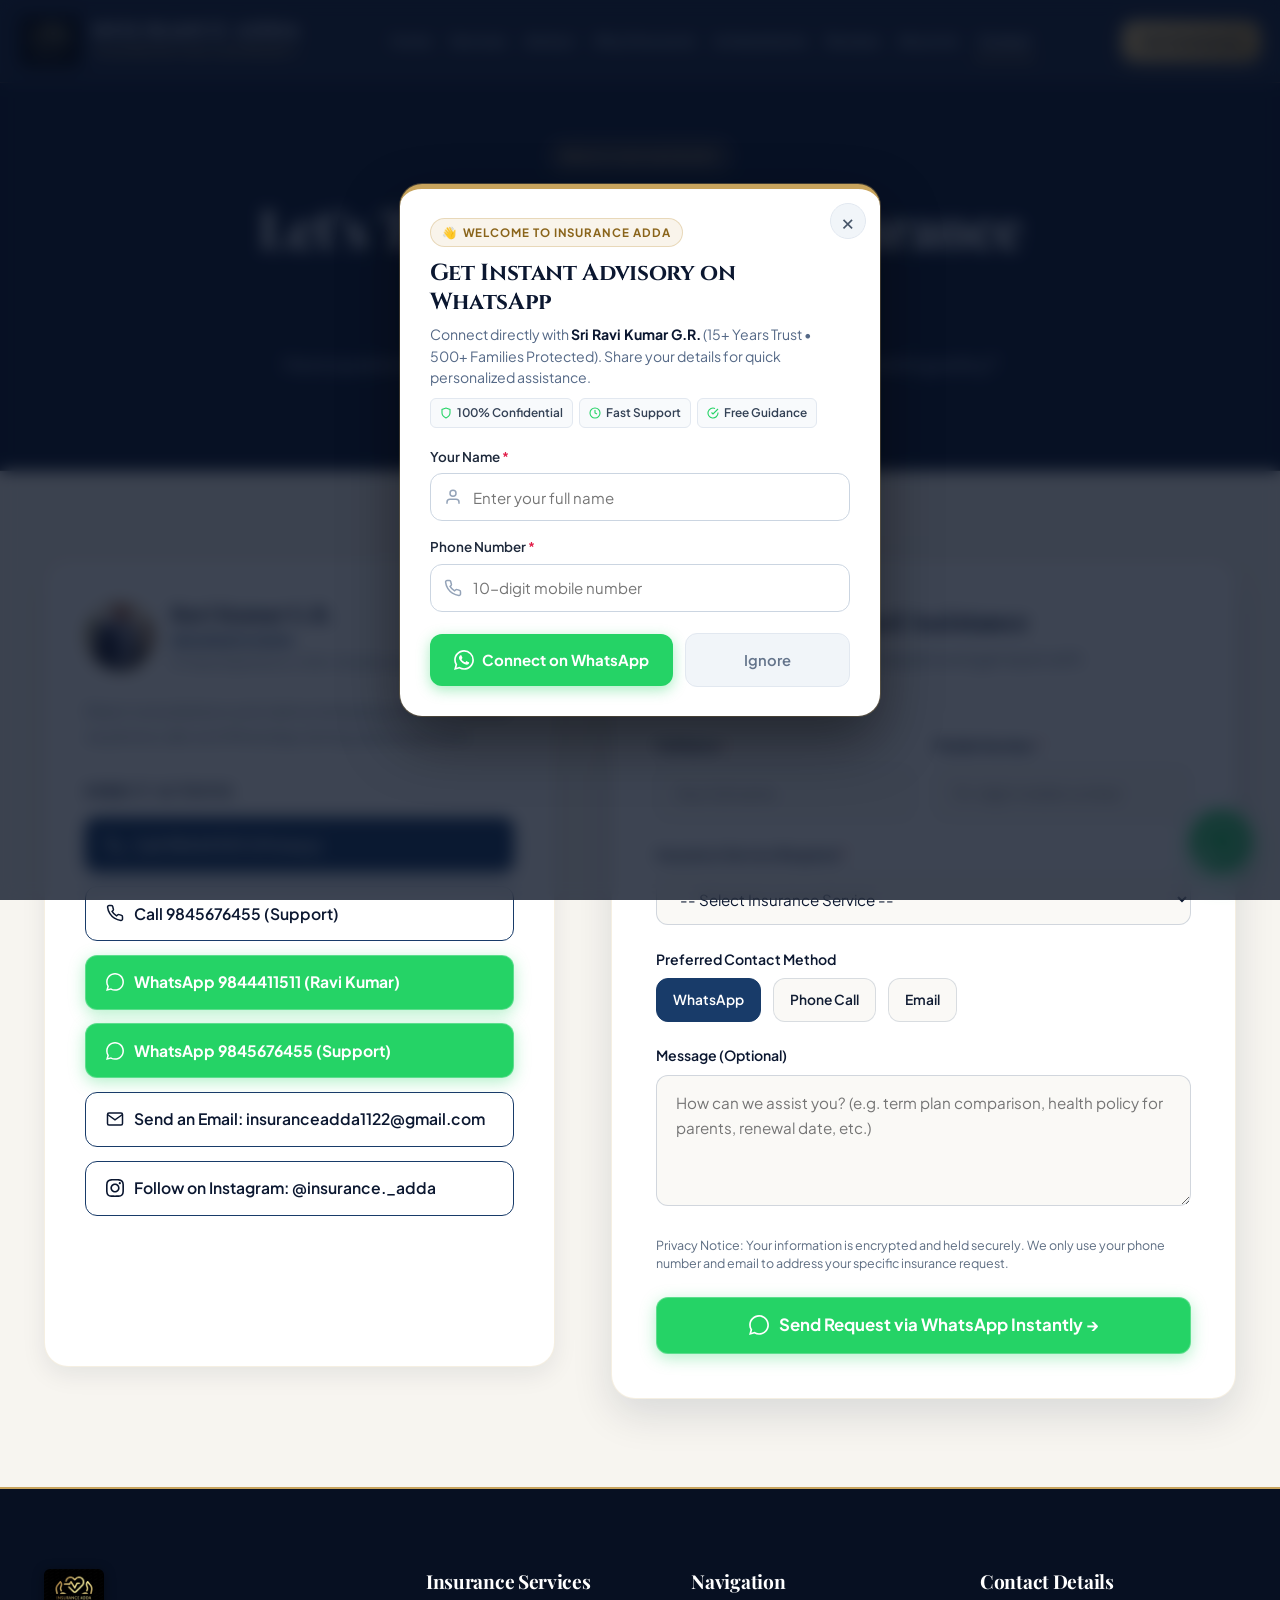
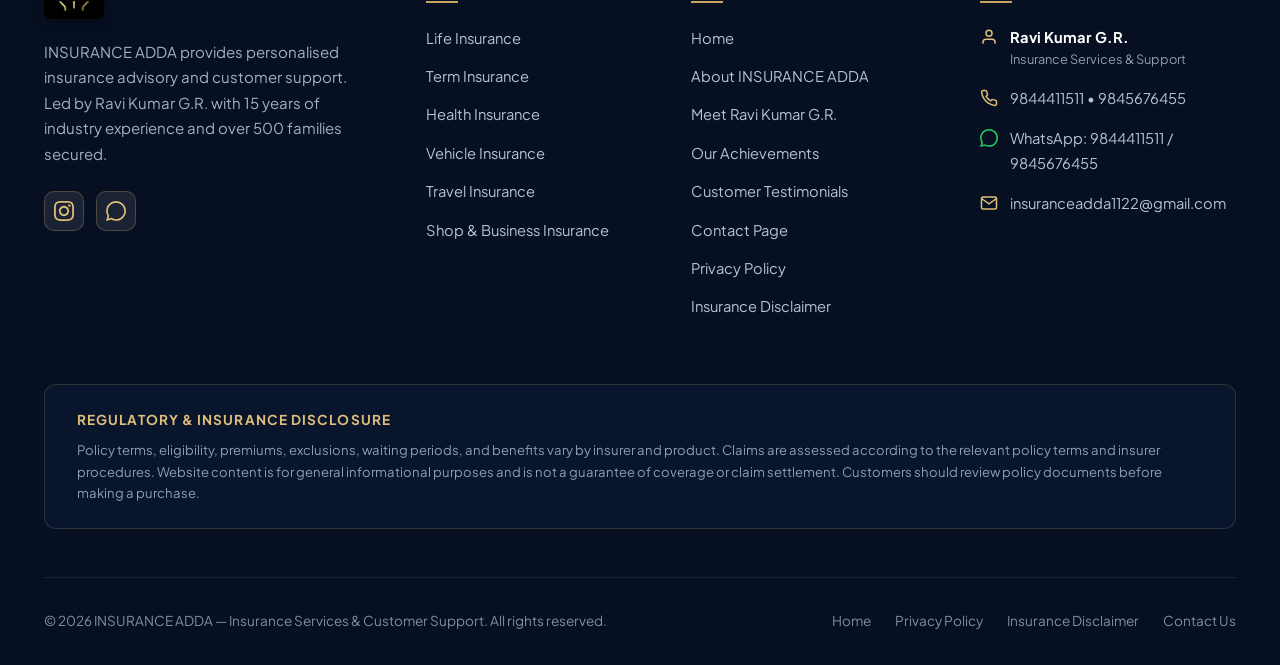
<file: contact.html>
<!DOCTYPE html>
<html lang="en">
<head>
  <meta charset="UTF-8">
  <meta name="viewport" content="width=device-width, initial-scale=1.0">
  <title>Contact Us | INSURANCE ADDA | Ravi Kumar G.R.</title>
  <meta name="description" content="Contact INSURANCE ADDA and advisor Ravi Kumar G.R. for personalised insurance assistance. Call 9844411511 or 9845676455, or chat directly on WhatsApp.">
  <link rel="icon" type="image/jpeg" href="assets/images/insurance-adda-logo.jpg">

  <!-- Stylesheets -->
  <link rel="stylesheet" href="css/style.css?v=4.6">
  <link rel="stylesheet" href="css/components.css?v=4.6">
  <link rel="stylesheet" href="css/responsive.css?v=4.6">
</head>
<body>

  <!-- STICKY HEADER -->
  <header class="site-header" id="header">
    <div class="container nav-container">
      <a href="index.html" class="brand-logo-link" aria-label="INSURANCE ADDA Homepage">
        <img src="assets/images/insurance-adda-logo.jpg" alt="Official INSURANCE ADDA Logo" class="brand-logo-img">
        <div class="brand-identity-text">
          <span class="brand-title">INSURANCE ADDA</span>
          <span class="brand-tagline">Your Protection, Our Priority.</span>
        </div>
      </a>

      <nav class="nav-menu" aria-label="Main Navigation">
        <a href="index.html" class="nav-link">Home</a>
        <a href="index.html#services" class="nav-link">Services</a>
        <a href="index.html#advisor" class="nav-link">Advisor</a>
        <a href="index.html#why-choose" class="nav-link">Why Choose Us</a>
        <a href="achievements.html" class="nav-link">Achievements</a>
        <a href="testimonials.html" class="nav-link">Reviews</a>
        <a href="index.html#about" class="nav-link">About Us</a>
        <a href="contact.html" class="nav-link active">Contact</a>
      </nav>

      <div class="nav-actions">
        <button type="button" class="btn btn-gold btn-sm" id="navGetAssistanceBtn">
          Get Assistance
        </button>
        <button class="mobile-nav-toggle" aria-label="Toggle navigation menu" id="mobileMenuToggle">
          <span></span>
          <span></span>
          <span></span>
        </button>
      </div>
    </div>
  </header>

  <!-- Mobile Drawer - Photo 1 Design -->
  <div class="mobile-drawer-overlay" id="drawerOverlay"></div>
  <aside class="mobile-drawer" id="mobileDrawer" aria-label="Mobile Navigation">
    <div class="mobile-drawer-header">
      <div class="brand-identity-text">
        <span class="brand-title">INSURANCE ADDA</span>
        <span class="brand-tagline">YOUR PROTECTION, OUR PRIORITY.</span>
      </div>
      <button class="mobile-drawer-close" id="mobileDrawerClose" aria-label="Close menu">
        <svg viewBox="0 0 24 24" fill="none" stroke="currentColor" stroke-width="2.5" style="width:20px;height:20px;"><line x1="18" y1="6" x2="6" y2="18"></line><line x1="6" y1="6" x2="18" y2="18"></line></svg>
      </button>
    </div>

    <nav class="mobile-drawer-links">
      <!-- 01 Home -->
      <a href="index.html" class="mobile-nav-item">
        <div class="nav-item-num">01</div>
        <div class="nav-item-text">
          <div class="nav-item-title">Home</div>
          <div class="nav-item-desc">First impression and main introduction</div>
        </div>
        <div class="nav-item-icon">
          <svg viewBox="0 0 24 24" fill="none" stroke="currentColor" stroke-width="2"><path d="M3 9l9-7 9 7v11a2 2 0 0 1-2 2H5a2 2 0 0 1-2-2z"/><polyline points="9 22 9 12 15 12 15 22"/></svg>
        </div>
      </a>

      <!-- 02 Insurance Services -->
      <a href="index.html#services" class="mobile-nav-item">
        <div class="nav-item-num">02</div>
        <div class="nav-item-text">
          <div class="nav-item-title">Insurance Services</div>
          <div class="nav-item-desc">Show customers how you can help</div>
        </div>
      </a>

      <!-- 03 Meet Advisor -->
      <a href="index.html#advisor" class="mobile-nav-item">
        <div class="nav-item-num">03</div>
        <div class="nav-item-text">
          <div class="nav-item-title">Meet Advisor</div>
          <div class="nav-item-desc">Introduce Ravi Kumar G.R.</div>
        </div>
      </a>

      <!-- 04 Why Choose Us -->
      <a href="index.html#why-choose" class="mobile-nav-item">
        <div class="nav-item-num">04</div>
        <div class="nav-item-text">
          <div class="nav-item-title">Why Choose Us</div>
          <div class="nav-item-desc">Explain your service advantages</div>
        </div>
      </a>

      <!-- 05 Our Achievements -->
      <a href="achievements.html" class="mobile-nav-item">
        <div class="nav-item-num">05</div>
        <div class="nav-item-text">
          <div class="nav-item-title">Our Achievements</div>
          <div class="nav-item-desc">Build credibility with genuine achievements</div>
        </div>
      </a>

      <!-- 06 Customer Testimonials -->
      <a href="testimonials.html" class="mobile-nav-item">
        <div class="nav-item-num">06</div>
        <div class="nav-item-text">
          <div class="nav-item-title">Customer Testimonials</div>
          <div class="nav-item-desc">Build trust through customer feedback</div>
        </div>
      </a>

      <!-- 07 About Us -->
      <a href="index.html#about" class="mobile-nav-item">
        <div class="nav-item-num">07</div>
        <div class="nav-item-text">
          <div class="nav-item-title">About Us</div>
          <div class="nav-item-desc">Share your business story and values</div>
        </div>
      </a>

      <!-- 08 Contact Us -->
      <a href="contact.html" class="mobile-nav-item active">
        <div class="nav-item-num">08</div>
        <div class="nav-item-text">
          <div class="nav-item-title">Contact Us</div>
          <div class="nav-item-desc">Make enquiries and connect easily</div>
        </div>
        <div class="nav-item-icon">
          <svg viewBox="0 0 24 24" fill="none" stroke="currentColor" stroke-width="2"><path d="M22 16.92v3a2 2 0 0 1-2.18 2 19.79 19.79 0 0 1-8.63-3.07 19.5 19.5 0 0 1-6-6 19.79 19.79 0 0 1-3.07-8.67A2 2 0 0 1 4.11 2h3a2 2 0 0 1 2 1.72 12.84 12.84 0 0 0 .7 2.81 2 2 0 0 1-.45 2.11L8.09 9.91a16 16 0 0 0 6 6l1.27-1.27a2 2 0 0 1 2.11-.45 12.84 12.84 0 0 0 2.81.7A2 2 0 0 1 22 16.92z"/></svg>
        </div>
      </a>
    </nav>

    <div class="mobile-drawer-footer">
      <a href="https://wa.me/919844411511?text=Hello%20INSURANCE%20ADDA%2C%20I%20would%20like%20assistance%20with%20your%20insurance%20services.%20Please%20contact%20me." target="_blank" rel="noopener" class="btn btn-whatsapp btn-sm" style="justify-content:center; gap:8px;">
        <svg viewBox="0 0 24 24" style="width:16px;height:16px;fill:currentColor;"><path d="M.057 24l1.687-6.163c-1.041-1.804-1.588-3.849-1.587-5.946.003-6.556 5.338-11.891 11.893-11.891 3.181.001 6.167 1.24 8.413 3.488 2.245 2.248 3.481 5.236 3.48 8.414-.003 6.557-5.338 11.892-11.893 11.892-1.99-.001-3.951-.5-5.688-1.448l-6.305 1.654zm6.597-3.807c1.676.995 3.276 1.591 5.392 1.592 5.448 0 9.886-4.434 9.889-9.885.002-5.462-4.415-9.89-9.881-9.892-5.452 0-9.887 4.434-9.889 9.884-.001 2.225.651 3.891 1.746 5.634l-.999 3.648 3.742-.981z"/></svg>
        WhatsApp Ravi Kumar G.R.
      </a>
      <a href="tel:9844411511" class="btn btn-outline-gold btn-sm" style="justify-content:center; gap:8px;">
        <svg viewBox="0 0 24 24" fill="none" stroke="currentColor" stroke-width="2" style="width:15px;height:15px;"><path d="M22 16.92v3a2 2 0 0 1-2.18 2 19.79 19.79 0 0 1-8.63-3.07 19.5 19.5 0 0 1-6-6 19.79 19.79 0 0 1-3.07-8.67A2 2 0 0 1 4.11 2h3a2 2 0 0 1 2 1.72 12.84 12.84 0 0 0 .7 2.81 2 2 0 0 1-.45 2.11L8.09 9.91a16 16 0 0 0 6 6l1.27-1.27a2 2 0 0 1 2.11-.45 12.84 12.84 0 0 0 2.81.7A2 2 0 0 1 22 16.92z"/></svg>
        Call 9844411511
      </a>
    </div>
  </aside>

  <!-- CONTACT HERO -->
  <section class="section-padding-sm bg-midnight" style="border-bottom: 1px solid var(--color-navy-border); text-align: center;">
    <div class="container" style="max-width: 820px;">
      <div class="eyebrow-badge badge-dark">
        REACH OUR ADVISORY
      </div>
      <h1 class="text-white" style="margin-bottom: 1.25rem;">Let's Talk About Your Insurance Needs.</h1>
      <p class="text-muted-dark" style="font-size: 1.15rem; line-height: 1.8;">
        Have questions about insurance options or need assistance with an existing policy? Contact INSURANCE ADDA.
      </p>
    </div>
  </section>

  <!-- MAIN CONTACT GRID & ENQUIRY FORM -->
  <main class="section-padding bg-ivory">
    <div class="container">
      <div class="contact-layout-grid">
        
        <!-- Left Column: Official Contact Channels -->
          <div class="contact-profile-card">
            <div style="display:flex;align-items:center;gap:16px;margin-bottom:1.5rem;">
              <img src="assets/images/ravi-kumar-gr.jpg" alt="Ravi Kumar G.R." style="width:70px;height:70px;border-radius:50%;object-fit:cover;border:2px solid var(--color-gold);">
              <div>
                <h3 style="font-size:1.35rem;margin-bottom:2px;">Ravi Kumar G.R.</h3>
                <p style="font-size:0.85rem;color:var(--color-royal);font-weight:700;text-transform:uppercase;">INSURANCE ADDA</p>
                <div style="font-size:0.8rem;color:var(--color-text-muted);">15 Years Experience &bull; 500+ Families Secured</div>
              </div>
            </div>

            <p style="font-size:0.95rem;color:var(--color-text-muted);line-height:1.7;margin-bottom:2rem;">
              Direct consultations and claims/renewal guidance available via phone calls and WhatsApp during operating hours.
            </p>

            <h4 style="font-size:1rem;color:var(--color-midnight);margin-bottom:1rem;text-transform:uppercase;letter-spacing:0.05em;">Direct Actions</h4>
            
            <div style="display: flex; flex-direction: column; gap: 0.85rem;">
              <a href="tel:9844411511" class="btn btn-royal" style="justify-content: flex-start; padding: 0.85rem 1.25rem;">
                <svg viewBox="0 0 24 24" fill="none" stroke="currentColor" stroke-width="2" style="width:18px;height:18px;"><path d="M22 16.92v3a2 2 0 0 1-2.18 2 19.79 19.79 0 0 1-8.63-3.07 19.5 19.5 0 0 1-6-6 19.79 19.79 0 0 1-3.07-8.67A2 2 0 0 1 4.11 2h3a2 2 0 0 1 2 1.72 12.84 12.84 0 0 0 .7 2.81 2 2 0 0 1-.45 2.11L8.09 9.91a16 16 0 0 0 6 6l1.27-1.27a2 2 0 0 1 2.11-.45 12.84 12.84 0 0 0 2.81.7A2 2 0 0 1 22 16.92z"/></svg>
                Call 9844411511 (Primary)
              </a>

              <a href="tel:9845676455" class="btn btn-outline-navy" style="justify-content: flex-start; padding: 0.85rem 1.25rem;">
                <svg viewBox="0 0 24 24" fill="none" stroke="currentColor" stroke-width="2" style="width:18px;height:18px;"><path d="M22 16.92v3a2 2 0 0 1-2.18 2 19.79 19.79 0 0 1-8.63-3.07 19.5 19.5 0 0 1-6-6 19.79 19.79 0 0 1-3.07-8.67A2 2 0 0 1 4.11 2h3a2 2 0 0 1 2 1.72 12.84 12.84 0 0 0 .7 2.81 2 2 0 0 1-.45 2.11L8.09 9.91a16 16 0 0 0 6 6l1.27-1.27a2 2 0 0 1 2.11-.45 12.84 12.84 0 0 0 2.81.7A2 2 0 0 1 22 16.92z"/></svg>
                Call 9845676455 (Support)
              </a>

              <a href="https://wa.me/919844411511?text=Hello%20INSURANCE%20ADDA%2C%20I%20would%20like%20assistance%20with%20your%20insurance%20services.%20Please%20contact%20me." target="_blank" rel="noopener" class="btn btn-whatsapp" style="justify-content: flex-start; padding: 0.85rem 1.25rem;">
                <svg viewBox="0 0 24 24" fill="currentColor" style="width:18px;height:18px;"><path d="M.057 24l1.687-6.163c-1.041-1.804-1.588-3.849-1.587-5.946.003-6.556 5.338-11.891 11.893-11.891 3.181.001 6.167 1.24 8.413 3.488 2.245 2.248 3.481 5.236 3.48 8.414-.003 6.557-5.338 11.892-11.893 11.892-1.99-.001-3.951-.5-5.688-1.448l-6.305 1.654zm6.597-3.807c1.676.995 3.276 1.591 5.392 1.592 5.448 0 9.886-4.434 9.889-9.885.002-5.462-4.415-9.89-9.881-9.892-5.452 0-9.887 4.434-9.889 9.884-.001 2.225.651 3.891 1.746 5.634l-.999 3.648 3.742-.981z"/></svg>
                WhatsApp 9844411511 (Ravi Kumar)
              </a>

              <a href="https://wa.me/919845676455?text=Hello%20INSURANCE%20ADDA%2C%20I%20would%20like%20assistance%20with%20your%20insurance%20services.%20Please%20contact%20me." target="_blank" rel="noopener" class="btn btn-whatsapp" style="justify-content: flex-start; padding: 0.85rem 1.25rem;">
                <svg viewBox="0 0 24 24" fill="currentColor" style="width:18px;height:18px;"><path d="M.057 24l1.687-6.163c-1.041-1.804-1.588-3.849-1.587-5.946.003-6.556 5.338-11.891 11.893-11.891 3.181.001 6.167 1.24 8.413 3.488 2.245 2.248 3.481 5.236 3.48 8.414-.003 6.557-5.338 11.892-11.893 11.892-1.99-.001-3.951-.5-5.688-1.448l-6.305 1.654zm6.597-3.807c1.676.995 3.276 1.591 5.392 1.592 5.448 0 9.886-4.434 9.889-9.885.002-5.462-4.415-9.89-9.881-9.892-5.452 0-9.887 4.434-9.889 9.884-.001 2.225.651 3.891 1.746 5.634l-.999 3.648 3.742-.981z"/></svg>
                WhatsApp 9845676455 (Support)
              </a>

              <a href="mailto:insuranceadda1122@gmail.com" class="btn btn-outline-navy" style="justify-content: flex-start; padding: 0.85rem 1.25rem;">
                <svg viewBox="0 0 24 24" fill="none" stroke="currentColor" stroke-width="2" style="width:18px;height:18px;"><path d="M4 4h16c1.1 0 2 .9 2 2v12c0 1.1-.9 2-2 2H4c-1.1 0-2-.9-2-2V6c0-1.1.9-2 2-2z"/><polyline points="22,6 12,13 2,6"/></svg>
                Send an Email: insuranceadda1122@gmail.com
              </a>

              <a href="https://www.instagram.com/insurance._adda/" target="_blank" rel="noopener" class="btn btn-outline-navy" style="justify-content: flex-start; padding: 0.85rem 1.25rem;">
                <svg viewBox="0 0 24 24" style="width:18px;height:18px;fill:currentColor;"><path d="M12 2.163c3.204 0 3.584.012 4.85.07 3.252.148 4.771 1.691 4.919 4.919.058 1.265.069 1.645.069 4.849 0 3.205-.012 3.584-.069 4.849-.149 3.225-1.664 4.771-4.919 4.919-1.266.058-1.644.07-4.85.07-3.204 0-3.584-.012-4.849-.07-3.26-.149-4.771-1.699-4.919-4.92-.058-1.265-.07-1.644-.07-4.849 0-3.204.013-3.583.07-4.849.149-3.227 1.664-4.771 4.919-4.919 1.266-.057 1.645-.069 4.849-.069zm0-2.163c-3.259 0-3.667.014-4.947.072-4.358.2-6.78 2.618-6.98 6.98-.059 1.281-.073 1.689-.073 4.948 0 3.259.014 3.668.072 4.948.2 4.358 2.618 6.78 6.98 6.98 1.281.058 1.689.072 4.948.072 3.259 0 3.668-.014 4.948-.072 4.354-.2 6.782-2.618 6.979-6.98.059-1.28.073-1.689.073-4.948 0-3.259-.014-3.667-.072-4.947-.196-4.354-2.617-6.78-6.979-6.98-1.281-.059-1.69-.073-4.949-.073zm0 5.838c-3.403 0-6.162 2.759-6.162 6.162s2.759 6.163 6.162 6.163 6.162-2.759 6.162-6.163c0-3.403-2.759-6.162-6.162-6.162zm0 10.162c-2.209 0-4-1.79-4-4 0-2.209 1.791-4 4-4s4 1.791 4 4c0 2.21-1.791 4-4 4zm6.406-11.845c-.796 0-1.441.645-1.441 1.44s.645 1.44 1.441 1.44c.795 0 1.439-.645 1.439-1.44s-.644-1.44-1.439-1.44z"/></svg>
                Follow on Instagram: @insurance._adda
              </a>
            </div>
          </div>

        <!-- Right Column: Interactive Insurance Consultation Form -->
        <div class="enquiry-form-card">
          <div class="form-header">
            <h3>Request Personalised Assistance</h3>
            <p>Our advisor will review your request and get back with personalised policy details.</p>
          </div>

          <div class="form-alert-container"></div>

          <form class="insurance-enquiry-form" novalidate id="contactPageForm">
            <div class="form-row-2">
              <div class="form-group">
                <label class="form-label" for="contactFullName">Full Name <span class="req">*</span></label>
                <input type="text" id="contactFullName" name="fullName" class="form-control" placeholder="Your full name" required>
                <div class="form-error-msg"></div>
              </div>

              <div class="form-group">
                <label class="form-label" for="contactMobileNumber">Mobile Number <span class="req">*</span></label>
                <input type="tel" id="contactMobileNumber" name="mobileNumber" class="form-control" placeholder="10-digit mobile number" maxlength="10" required>
                <div class="form-error-msg"></div>
              </div>
            </div>

            <div class="form-group">
              <label class="form-label" for="contactInsuranceService">Insurance Service Required <span class="req">*</span></label>
              <select id="contactInsuranceService" name="insuranceService" class="form-control" required>
                <option value="">-- Select Insurance Service --</option>
                <option value="Life Insurance">Life Insurance</option>
                <option value="Term Insurance">Term Insurance</option>
                <option value="Health Insurance">Health Insurance</option>
                <option value="Vehicle Insurance">Vehicle Insurance</option>
                <option value="Travel Insurance">Travel Insurance</option>
                <option value="Shop & Business Insurance">Shop & Business Insurance</option>
                <option value="General Enquiry">General Enquiry</option>
              </select>
              <div class="form-error-msg"></div>
            </div>

            <div class="form-group">
              <label class="form-label">Preferred Contact Method</label>
              <div class="radio-pill-group">
                <label class="radio-pill-label checked">
                  <input type="radio" name="contactMethod" value="WhatsApp" checked>
                  WhatsApp
                </label>
                <label class="radio-pill-label">
                  <input type="radio" name="contactMethod" value="Phone Call">
                  Phone Call
                </label>
                <label class="radio-pill-label">
                  <input type="radio" name="contactMethod" value="Email">
                  Email
                </label>
              </div>
            </div>

            <div class="form-group">
              <label class="form-label" for="contactMessage">Message (Optional)</label>
              <textarea id="contactMessage" name="message" class="form-control" rows="4" placeholder="How can we assist you? (e.g. term plan comparison, health policy for parents, renewal date, etc.)"></textarea>
            </div>

            <p class="form-privacy-notice">
              Privacy Notice: Your information is encrypted and held securely. We only use your phone number and email to address your specific insurance request.
            </p>

            <div class="form-actions" style="margin-top: 1.25rem;">
              <button type="submit" class="btn btn-whatsapp btn-submit-via-whatsapp" id="contactDirectWaBtn">
                <svg viewBox="0 0 24 24" style="width:20px;height:20px;fill:currentColor;flex-shrink:0;"><path d="M.057 24l1.687-6.163c-1.041-1.804-1.588-3.849-1.587-5.946.003-6.556 5.338-11.891 11.893-11.891 3.181.001 6.167 1.24 8.413 3.488 2.245 2.248 3.481 5.236 3.48 8.414-.003 6.557-5.338 11.892-11.893 11.892-1.99-.001-3.951-.5-5.688-1.448l-6.305 1.654zm6.597-3.807c1.676.995 3.276 1.591 5.392 1.592 5.448 0 9.886-4.434 9.889-9.885.002-5.462-4.415-9.89-9.881-9.892-5.452 0-9.887 4.434-9.889 9.884-.001 2.225.651 3.891 1.746 5.634l-.999 3.648 3.742-.981z"/></svg>
                <span>Send Request via WhatsApp Instantly &rarr;</span>
              </button>
            </div>
          </form>
        </div>
      </div>
    </div>
  </main>

  <!-- FLOATING WHATSAPP -->
  <div class="floating-whatsapp-widget">
    <div class="whatsapp-popover">
      <div class="wa-popover-header">
        <h4>Connect With Us</h4>
        <p>Direct Call &amp; WhatsApp Assistance</p>
      </div>
      <div class="wa-popover-body">
        <div class="wa-contact-option">
          <div class="wa-opt-info">
            <strong>Ravi Kumar G.R.</strong>
            <span>Advisor • 9844411511</span>
          </div>
          <div class="wa-opt-actions">
            <a href="tel:+919844411511" class="wa-action-btn wa-btn-call" title="Call Ravi Kumar G.R.">
              <svg viewBox="0 0 24 24" width="14" height="14" fill="currentColor"><path d="M6.62 10.79a15.053 15.053 0 006.59 6.59l2.2-2.2a1 1 0 011.01-.24c1.12.37 2.33.57 3.58.57a1 1 0 011 1V20a1 1 0 01-1 1A17 17 0 013 4a1 1 0 011-1h3.5a1 1 0 011 1c0 1.25.2 2.46.57 3.58a1 1 0 01-.25 1.01l-2.2 2.2z"/></svg>
              <span>Call</span>
            </a>
            <a href="https://wa.me/919844411511?text=Hello%20INSURANCE%20ADDA%2C%20I%20would%20like%20assistance%20with%20your%20insurance%20services.%20Please%20contact%20me." target="_blank" rel="noopener" class="wa-action-btn wa-btn-chat" title="Chat with Ravi Kumar G.R. on WhatsApp">
              <svg viewBox="0 0 24 24" width="14" height="14" fill="currentColor"><path d="M.057 24l1.687-6.163c-1.041-1.804-1.588-3.849-1.587-5.946.003-6.556 5.338-11.891 11.893-11.891 3.181.001 6.167 1.24 8.413 3.488 2.245 2.248 3.481 5.236 3.48 8.414-.003 6.557-5.338 11.892-11.893 11.892-1.99-.001-3.951-.5-5.688-1.448l-6.305 1.654zm6.597-3.807c1.676.995 3.276 1.591 5.392 1.592 5.448 0 9.886-4.434 9.889-9.885.002-5.462-4.415-9.89-9.881-9.892-5.452 0-9.887 4.434-9.889 9.884-.001 2.225.651 3.891 1.746 5.634l-.999 3.648 3.742-.981z"/></svg>
              <span>WhatsApp</span>
            </a>
          </div>
        </div>
        <div class="wa-contact-option">
          <div class="wa-opt-info">
            <strong>Customer Support</strong>
            <span>Support • 9845676455</span>
          </div>
          <div class="wa-opt-actions">
            <a href="tel:+919845676455" class="wa-action-btn wa-btn-call" title="Call Customer Support">
              <svg viewBox="0 0 24 24" width="14" height="14" fill="currentColor"><path d="M6.62 10.79a15.053 15.053 0 006.59 6.59l2.2-2.2a1 1 0 011.01-.24c1.12.37 2.33.57 3.58.57a1 1 0 011 1V20a1 1 0 01-1 1A17 17 0 013 4a1 1 0 011-1h3.5a1 1 0 011 1c0 1.25.2 2.46.57 3.58a1 1 0 01-.25 1.01l-2.2 2.2z"/></svg>
              <span>Call</span>
            </a>
            <a href="https://wa.me/919845676455?text=Hello%20INSURANCE%20ADDA%2C%20I%20would%20like%20assistance%20with%20your%20insurance%20services.%20Please%20contact%20me." target="_blank" rel="noopener" class="wa-action-btn wa-btn-chat" title="Chat with Customer Support on WhatsApp">
              <svg viewBox="0 0 24 24" width="14" height="14" fill="currentColor"><path d="M.057 24l1.687-6.163c-1.041-1.804-1.588-3.849-1.587-5.946.003-6.556 5.338-11.891 11.893-11.891 3.181.001 6.167 1.24 8.413 3.488 2.245 2.248 3.481 5.236 3.48 8.414-.003 6.557-5.338 11.892-11.893 11.892-1.99-.001-3.951-.5-5.688-1.448l-6.305 1.654zm6.597-3.807c1.676.995 3.276 1.591 5.392 1.592 5.448 0 9.886-4.434 9.889-9.885.002-5.462-4.415-9.89-9.881-9.892-5.452 0-9.887 4.434-9.889 9.884-.001 2.225.651 3.891 1.746 5.634l-.999 3.648 3.742-.981z"/></svg>
              <span>WhatsApp</span>
            </a>
          </div>
        </div>
      </div>
      <div class="wa-popover-footer">
        Fast response during business hours
      </div>
    </div>
    <button class="whatsapp-float-trigger" aria-label="Open contact options: Call or WhatsApp" title="Quick Contact - Call or WhatsApp">
      <div class="whatsapp-pulse"></div>
      <svg viewBox="0 0 24 24"><path d="M.057 24l1.687-6.163c-1.041-1.804-1.588-3.849-1.587-5.946.003-6.556 5.338-11.891 11.893-11.891 3.181.001 6.167 1.24 8.413 3.488 2.245 2.248 3.481 5.236 3.48 8.414-.003 6.557-5.338 11.892-11.893 11.892-1.99-.001-3.951-.5-5.688-1.448l-6.305 1.654zm6.597-3.807c1.676.995 3.276 1.591 5.392 1.592 5.448 0 9.886-4.434 9.889-9.885.002-5.462-4.415-9.89-9.881-9.892-5.452 0-9.887 4.434-9.889 9.884-.001 2.225.651 3.891 1.746 5.634l-.999 3.648 3.742-.981z"/></svg>
    </button>
  </div>



  <!-- FOOTER -->
  <footer class="site-footer">
    <div class="container">
      <div class="footer-top-grid">
        <!-- Col 1: Brand Info -->
        <div class="footer-brand-col">
          <a href="index.html" class="brand-logo-link">
            <img src="assets/images/insurance-adda-logo.jpg" alt="INSURANCE ADDA Logo" class="brand-logo-img">
          </a>
          <p>
            INSURANCE ADDA provides personalised insurance advisory and customer support. Led by Ravi Kumar G.R. with 15 years of industry experience and over 500 families secured.
          </p>
          <div class="footer-social-links">
            <a href="https://www.instagram.com/insurance._adda/" target="_blank" rel="noopener" class="social-icon-btn" aria-label="Follow INSURANCE ADDA on Instagram">
              <svg viewBox="0 0 24 24" style="width:20px;height:20px;fill:currentColor;"><path d="M12 2.163c3.204 0 3.584.012 4.85.07 3.252.148 4.771 1.691 4.919 4.919.058 1.265.069 1.645.069 4.849 0 3.205-.012 3.584-.069 4.849-.149 3.225-1.664 4.771-4.919 4.919-1.266.058-1.644.07-4.85.07-3.204 0-3.584-.012-4.849-.07-3.26-.149-4.771-1.699-4.919-4.92-.058-1.265-.07-1.644-.07-4.849 0-3.204.013-3.583.07-4.849.149-3.227 1.664-4.771 4.919-4.919 1.266-.057 1.645-.069 4.849-.069zm0-2.163c-3.259 0-3.667.014-4.947.072-4.358.2-6.78 2.618-6.98 6.98-.059 1.281-.073 1.689-.073 4.948 0 3.259.014 3.668.072 4.948.2 4.358 2.618 6.78 6.98 6.98 1.281.058 1.689.072 4.948.072 3.259 0 3.668-.014 4.948-.072 4.354-.2 6.782-2.618 6.979-6.98.059-1.28.073-1.689.073-4.948 0-3.259-.014-3.667-.072-4.947-.196-4.354-2.617-6.78-6.979-6.98-1.281-.059-1.69-.073-4.949-.073zm0 5.838c-3.403 0-6.162 2.759-6.162 6.162s2.759 6.163 6.162 6.163 6.162-2.759 6.162-6.163c0-3.403-2.759-6.162-6.162-6.162zm0 10.162c-2.209 0-4-1.79-4-4 0-2.209 1.791-4 4-4s4 1.791 4 4c0 2.21-1.791 4-4 4zm6.406-11.845c-.796 0-1.441.645-1.441 1.44s.645 1.44 1.441 1.44c.795 0 1.439-.645 1.439-1.44s-.644-1.44-1.439-1.44z"/></svg>
            </a>
            <a href="https://wa.me/919844411511" target="_blank" rel="noopener" class="social-icon-btn" aria-label="Chat on WhatsApp">
              <svg viewBox="0 0 24 24" style="width:20px;height:20px;fill:currentColor;"><path d="M.057 24l1.687-6.163c-1.041-1.804-1.588-3.849-1.587-5.946.003-6.556 5.338-11.891 11.893-11.891 3.181.001 6.167 1.24 8.413 3.488 2.245 2.248 3.481 5.236 3.48 8.414-.003 6.557-5.338 11.892-11.893 11.892-1.99-.001-3.951-.5-5.688-1.448l-6.305 1.654zm6.597-3.807c1.676.995 3.276 1.591 5.392 1.592 5.448 0 9.886-4.434 9.889-9.885.002-5.462-4.415-9.89-9.881-9.892-5.452 0-9.887 4.434-9.889 9.884-.001 2.225.651 3.891 1.746 5.634l-.999 3.648 3.742-.981z"/></svg>
            </a>
          </div>
        </div>

        <!-- Col 2: Services Quick Links -->
        <div>
          <h4 class="footer-heading">Insurance Services</h4>
          <ul class="footer-links">
            <li><a href="index.html#services">Life Insurance</a></li>
            <li><a href="index.html#services">Term Insurance</a></li>
            <li><a href="index.html#services">Health Insurance</a></li>
            <li><a href="index.html#services">Vehicle Insurance</a></li>
            <li><a href="index.html#services">Travel Insurance</a></li>
            <li><a href="index.html#services">Shop & Business Insurance</a></li>
          </ul>
        </div>

        <!-- Col 3: Navigation Links -->
        <div>
          <h4 class="footer-heading">Navigation</h4>
          <ul class="footer-links">
            <li><a href="index.html">Home</a></li>
            <li><a href="index.html#about">About INSURANCE ADDA</a></li>
            <li><a href="index.html#advisor">Meet Ravi Kumar G.R.</a></li>
            <li><a href="achievements.html">Our Achievements</a></li>
            <li><a href="testimonials.html">Customer Testimonials</a></li>
            <li><a href="contact.html">Contact Page</a></li>
            <li><a href="privacy.html">Privacy Policy</a></li>
            <li><a href="disclaimer.html">Insurance Disclaimer</a></li>
          </ul>
        </div>

        <!-- Col 4: Contact Person & Numbers -->
        <div>
          <h4 class="footer-heading">Contact Details</h4>
          <div class="footer-contact-list">
            <div class="footer-contact-item">
              <svg viewBox="0 0 24 24" fill="none" stroke="currentColor" stroke-width="2"><path d="M20 21v-2a4 4 0 0 0-4-4H8a4 4 0 0 0-4 4v2"/><circle cx="12" cy="7" r="4"/></svg>
              <div>
                <strong style="color:#FFF;">Ravi Kumar G.R.</strong>
                <div style="font-size:0.8rem;color:#8C9EB5;">Insurance Services & Support</div>
              </div>
            </div>

            <div class="footer-contact-item">
              <svg viewBox="0 0 24 24" fill="none" stroke="currentColor" stroke-width="2"><path d="M22 16.92v3a2 2 0 0 1-2.18 2 19.79 19.79 0 0 1-8.63-3.07 19.5 19.5 0 0 1-6-6 19.79 19.79 0 0 1-3.07-8.67A2 2 0 0 1 4.11 2h3a2 2 0 0 1 2 1.72 12.84 12.84 0 0 0 .7 2.81 2 2 0 0 1-.45 2.11L8.09 9.91a16 16 0 0 0 6 6l1.27-1.27a2 2 0 0 1 2.11-.45 12.84 12.84 0 0 0 2.81.7A2 2 0 0 1 22 16.92z"/></svg>
              <div>
                <a href="tel:9844411511">9844411511</a> &bull; <a href="tel:9845676455">9845676455</a>
              </div>
            </div>

            <div class="footer-contact-item">
              <svg viewBox="0 0 24 24" fill="currentColor" style="color:var(--color-whatsapp);"><path d="M.057 24l1.687-6.163c-1.041-1.804-1.588-3.849-1.587-5.946.003-6.556 5.338-11.891 11.893-11.891 3.181.001 6.167 1.24 8.413 3.488 2.245 2.248 3.481 5.236 3.48 8.414-.003 6.557-5.338 11.892-11.893 11.892-1.99-.001-3.951-.5-5.688-1.448l-6.305 1.654zm6.597-3.807c1.676.995 3.276 1.591 5.392 1.592 5.448 0 9.886-4.434 9.889-9.885.002-5.462-4.415-9.89-9.881-9.892-5.452 0-9.887 4.434-9.889 9.884-.001 2.225.651 3.891 1.746 5.634l-.999 3.648 3.742-.981z"/></svg>
              <div>
                <a href="https://wa.me/919844411511" target="_blank" rel="noopener">WhatsApp: 9844411511</a> / <a href="https://wa.me/919845676455" target="_blank" rel="noopener">9845676455</a>
              </div>
            </div>

            <div class="footer-contact-item">
              <svg viewBox="0 0 24 24" fill="none" stroke="currentColor" stroke-width="2"><path d="M4 4h16c1.1 0 2 .9 2 2v12c0 1.1-.9 2-2 2H4c-1.1 0-2-.9-2-2V6c0-1.1.9-2 2-2z"/><polyline points="22,6 12,13 2,6"/></svg>
              <div>
                <a href="mailto:insuranceadda1122@gmail.com">insuranceadda1122@gmail.com</a>
              </div>
            </div>
          </div>
        </div>
      </div>

      <!-- Legal Disclaimer Banner -->
      <div class="footer-disclaimer-box">
        <h5>Regulatory & Insurance Disclosure</h5>
        <p>
          Policy terms, eligibility, premiums, exclusions, waiting periods, and benefits vary by insurer and product. Claims are assessed according to the relevant policy terms and insurer procedures. Website content is for general informational purposes and is not a guarantee of coverage or claim settlement. Customers should review policy documents before making a purchase.
        </p>
      </div>

      <!-- Footer Bottom Bar -->
      <div class="footer-bottom-bar">
        <div>
          &copy; <span class="current-year">2026</span> INSURANCE ADDA — Insurance Services & Customer Support. All rights reserved.
        </div>
        <div class="footer-bottom-links">
          <a href="index.html">Home</a>
          <a href="privacy.html">Privacy Policy</a>
          <a href="disclaimer.html">Insurance Disclaimer</a>
          <a href="contact.html">Contact Us</a>
        </div>
      </div>
    </div>
  </footer>

  <!-- Scripts -->
  <script src="js/main.js?v=4.0"></script>
  <script src="js/whatsapp.js?v=4.0"></script>
  <script src="js/enquiry.js?v=4.0"></script>
</body>
</html>
</file>
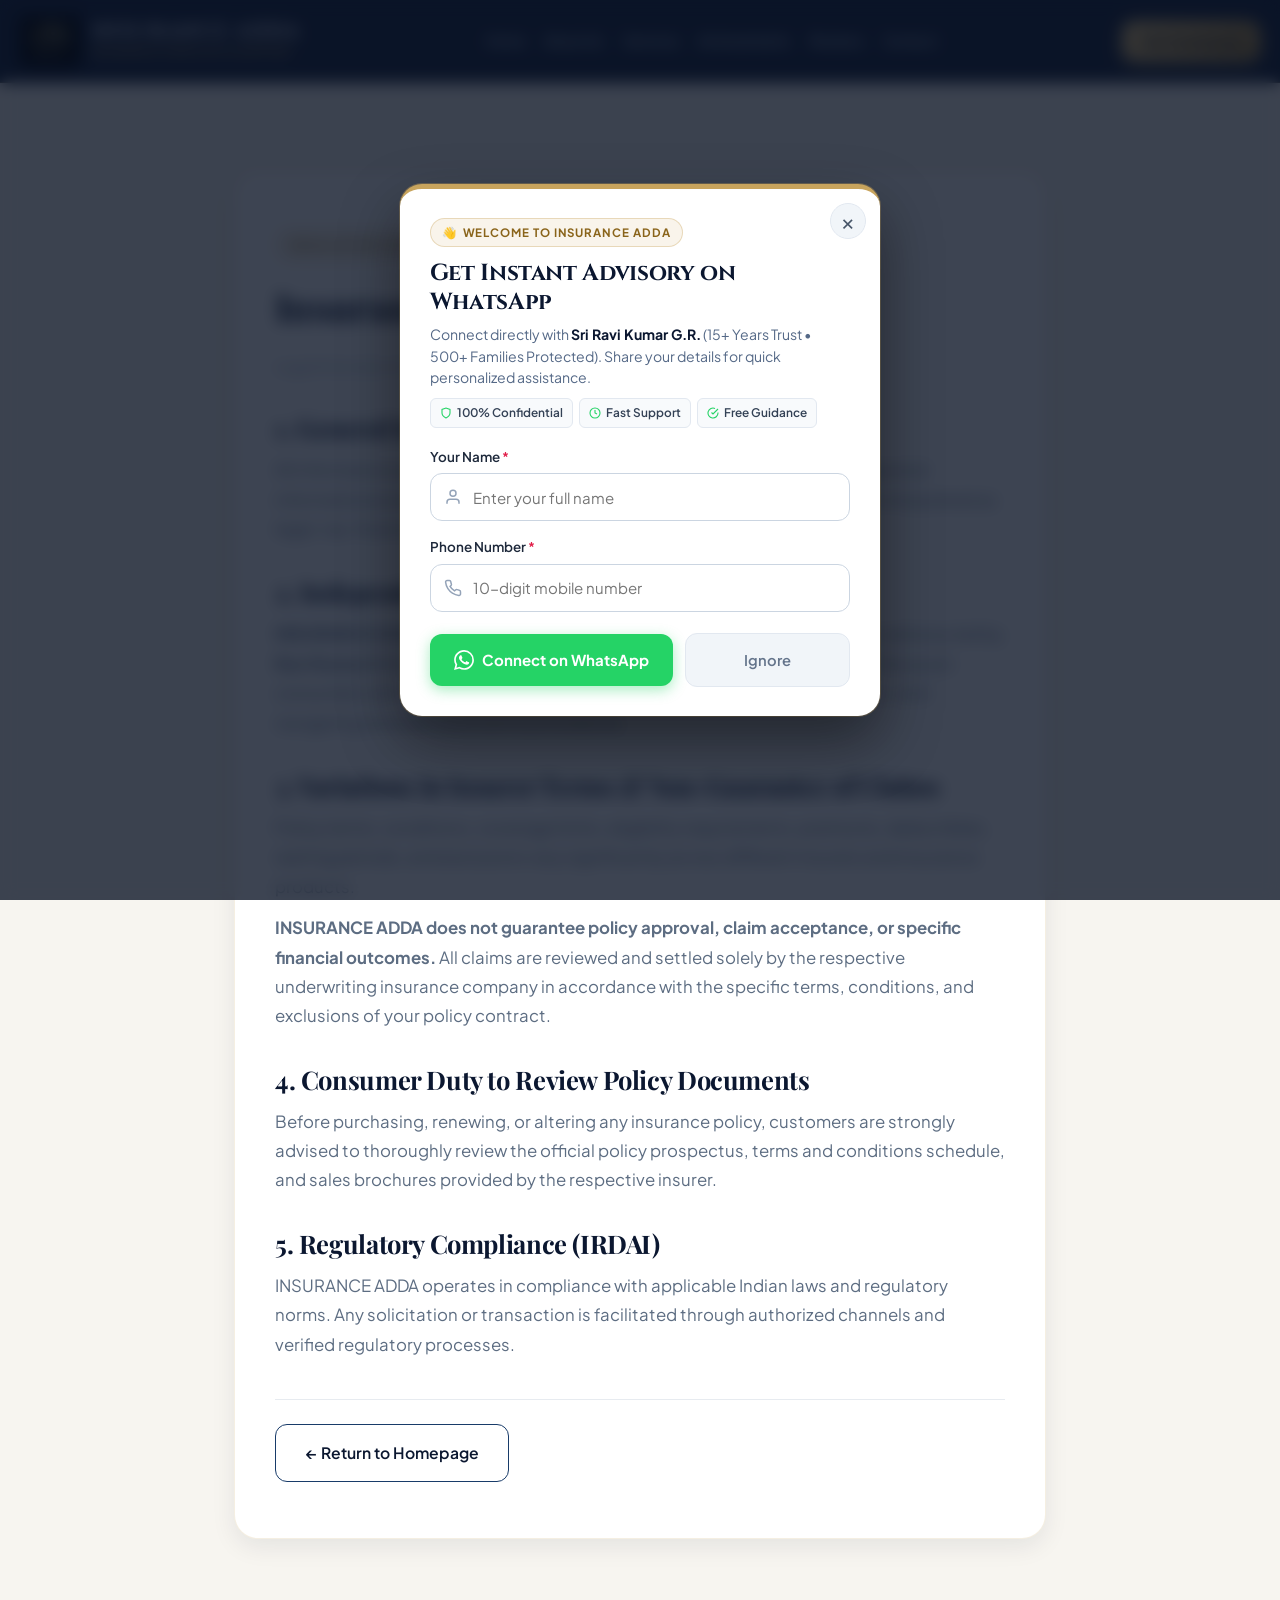
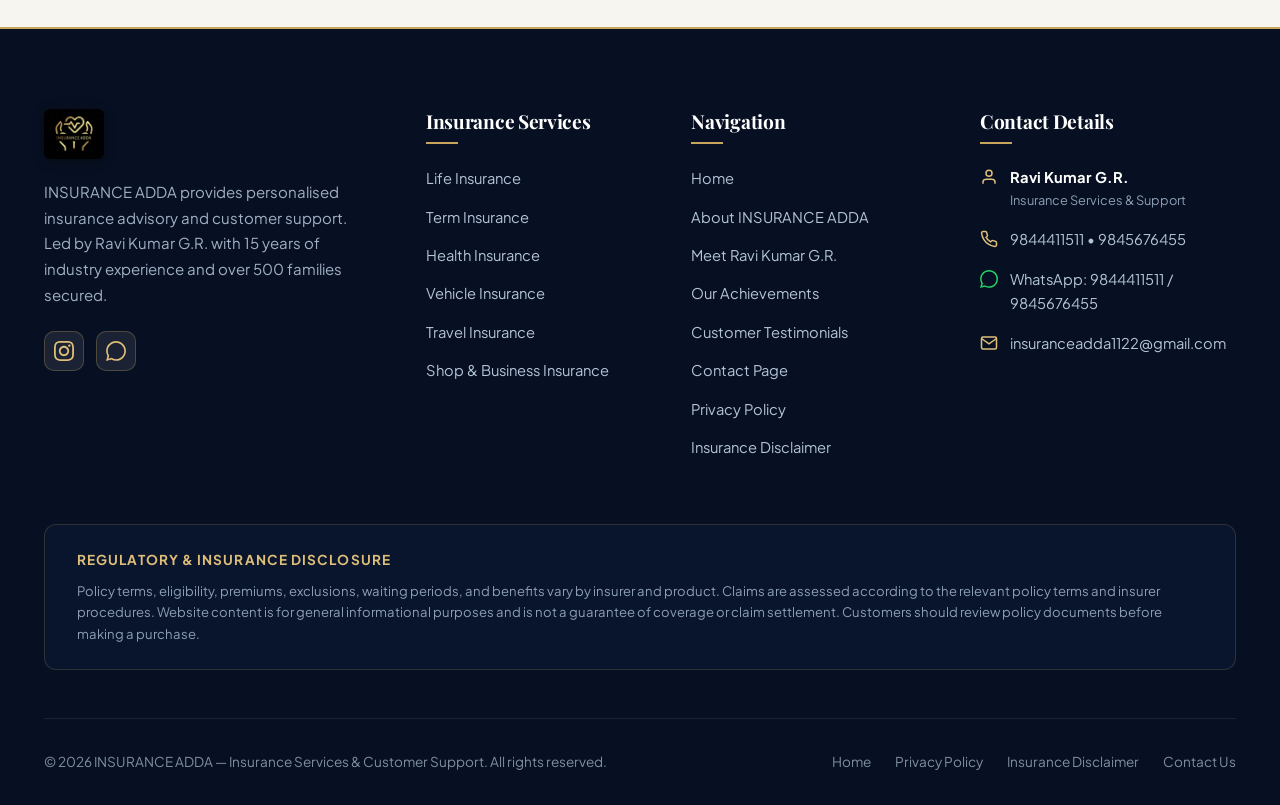
<file: disclaimer.html>
<!DOCTYPE html>
<html lang="en">
<head>
  <meta charset="UTF-8">
  <meta name="viewport" content="width=device-width, initial-scale=1.0">
  <title>Insurance Disclaimer & Legal Notice | INSURANCE ADDA</title>
  <meta name="description" content="Insurance Disclaimer and Legal Notice for INSURANCE ADDA. Review regulatory disclosures, policy information, and advisory role.">
  <link rel="icon" type="image/jpeg" href="assets/images/insurance-adda-logo.jpg">

  <!-- Stylesheets -->
  <link rel="stylesheet" href="css/style.css?v=4.5">
  <link rel="stylesheet" href="css/components.css?v=4.5">
  <link rel="stylesheet" href="css/responsive.css?v=4.5">
</head>
<body>

  <!-- STICKY HEADER -->
  <header class="site-header" id="header">
    <div class="container nav-container">
      <a href="index.html" class="brand-logo-link" aria-label="INSURANCE ADDA Homepage">
        <img src="assets/images/insurance-adda-logo.jpg" alt="Official INSURANCE ADDA Logo" class="brand-logo-img">
        <div class="brand-identity-text">
          <span class="brand-title">INSURANCE ADDA</span>
          <span class="brand-tagline">Insurance Services & Support</span>
        </div>
      </a>

      <nav class="nav-menu" aria-label="Main Navigation">
        <a href="index.html" class="nav-link">Home</a>
        <a href="index.html#about" class="nav-link">About Us</a>
        <a href="index.html#services" class="nav-link">Services</a>
        <a href="achievements.html" class="nav-link">Achievements</a>
        <a href="testimonials.html" class="nav-link">Reviews</a>
        <a href="contact.html" class="nav-link">Contact</a>
      </nav>

      <div class="nav-actions">
        <button type="button" class="btn btn-gold btn-sm" id="navGetAssistanceBtn">Get Assistance</button>
      </div>
    </div>
  </header>

  <main class="section-padding bg-ivory">
    <div class="container" style="max-width: 860px;">
      <div style="background: #FFFFFF; border-radius: var(--radius-xl); padding: 3.5rem 2.5rem; border: 1px solid var(--color-card-border); box-shadow: var(--shadow-md);">
        <div class="eyebrow-badge">REGULATORY NOTICE</div>
        <h1 style="font-size: 2.4rem; margin-bottom: 1.5rem;">Insurance Disclaimer</h1>
        <p style="font-size: 0.9rem; color: var(--color-text-light); margin-bottom: 2rem;">Legal Information & Consumer Protection Notice</p>

        <section style="margin-bottom: 2rem;">
          <h3 style="margin-bottom: 0.75rem;">1. General Informational Nature</h3>
          <p>
            All information provided on the <strong>INSURANCE ADDA</strong> website is published for general informational and educational purposes only. The information should not be interpreted as legal, tax, financial, or underwriting advice.
          </p>
        </section>

        <section style="margin-bottom: 2rem;">
          <h3 style="margin-bottom: 0.75rem;">2. Independent Advisory & Customer Support Role</h3>
          <p>
            <strong>INSURANCE ADDA</strong> operates as an insurance services and customer support advisory led by <strong>Ravi Kumar G.R.</strong>. INSURANCE ADDA is not an insurance underwriting carrier. We assist consumers with understanding coverage features, comparing policy options, and navigating renewals and claims procedures.
          </p>
        </section>

        <section style="margin-bottom: 2rem;">
          <h3 style="margin-bottom: 0.75rem;">3. Variations in Insurer Terms & Non-Guarantee of Claims</h3>
          <p>
            Policy terms, conditions, coverage limits, eligibility requirements, premiums, deductibles, waiting periods, and exclusions vary significantly across different insurers and insurance products.
          </p>
          <p style="margin-top: 0.75rem;">
            <strong>INSURANCE ADDA does not guarantee policy approval, claim acceptance, or specific financial outcomes.</strong> All claims are reviewed and settled solely by the respective underwriting insurance company in accordance with the specific terms, conditions, and exclusions of your policy contract.
          </p>
        </section>

        <section style="margin-bottom: 2rem;">
          <h3 style="margin-bottom: 0.75rem;">4. Consumer Duty to Review Policy Documents</h3>
          <p>
            Before purchasing, renewing, or altering any insurance policy, customers are strongly advised to thoroughly review the official policy prospectus, terms and conditions schedule, and sales brochures provided by the respective insurer.
          </p>
        </section>

        <section style="margin-bottom: 2rem;">
          <h3 style="margin-bottom: 0.75rem;">5. Regulatory Compliance (IRDAI)</h3>
          <p>
            INSURANCE ADDA operates in compliance with applicable Indian laws and regulatory norms. Any solicitation or transaction is facilitated through authorized channels and verified regulatory processes.
          </p>
        </section>

        <div style="margin-top: 2.5rem; padding-top: 1.5rem; border-top: 1px solid var(--color-border-subtle);">
          <a href="index.html" class="btn btn-outline-navy">&larr; Return to Homepage</a>
        </div>
      </div>
    </div>
  </main>

  <!-- FOOTER -->
  <footer class="site-footer">
    <div class="container">
      <div class="footer-top-grid">
        <!-- Col 1: Brand Info -->
        <div class="footer-brand-col">
          <a href="index.html" class="brand-logo-link">
            <img src="assets/images/insurance-adda-logo.jpg" alt="INSURANCE ADDA Logo" class="brand-logo-img">
          </a>
          <p>
            INSURANCE ADDA provides personalised insurance advisory and customer support. Led by Ravi Kumar G.R. with 15 years of industry experience and over 500 families secured.
          </p>
          <div class="footer-social-links">
            <a href="https://www.instagram.com/insurance._adda/" target="_blank" rel="noopener" class="social-icon-btn" aria-label="Follow INSURANCE ADDA on Instagram">
              <svg viewBox="0 0 24 24" style="width:20px;height:20px;fill:currentColor;"><path d="M12 2.163c3.204 0 3.584.012 4.85.07 3.252.148 4.771 1.691 4.919 4.919.058 1.265.069 1.645.069 4.849 0 3.205-.012 3.584-.069 4.849-.149 3.225-1.664 4.771-4.919 4.919-1.266.058-1.644.07-4.85.07-3.204 0-3.584-.012-4.849-.07-3.26-.149-4.771-1.699-4.919-4.92-.058-1.265-.07-1.644-.07-4.849 0-3.204.013-3.583.07-4.849.149-3.227 1.664-4.771 4.919-4.919 1.266-.057 1.645-.069 4.849-.069zm0-2.163c-3.259 0-3.667.014-4.947.072-4.358.2-6.78 2.618-6.98 6.98-.059 1.281-.073 1.689-.073 4.948 0 3.259.014 3.668.072 4.948.2 4.358 2.618 6.78 6.98 6.98 1.281.058 1.689.072 4.948.072 3.259 0 3.668-.014 4.948-.072 4.354-.2 6.782-2.618 6.979-6.98.059-1.28.073-1.689.073-4.948 0-3.259-.014-3.667-.072-4.947-.196-4.354-2.617-6.78-6.979-6.98-1.281-.059-1.69-.073-4.949-.073zm0 5.838c-3.403 0-6.162 2.759-6.162 6.162s2.759 6.163 6.162 6.163 6.162-2.759 6.162-6.163c0-3.403-2.759-6.162-6.162-6.162zm0 10.162c-2.209 0-4-1.79-4-4 0-2.209 1.791-4 4-4s4 1.791 4 4c0 2.21-1.791 4-4 4zm6.406-11.845c-.796 0-1.441.645-1.441 1.44s.645 1.44 1.441 1.44c.795 0 1.439-.645 1.439-1.44s-.644-1.44-1.439-1.44z"/></svg>
            </a>
            <a href="https://wa.me/919844411511" target="_blank" rel="noopener" class="social-icon-btn" aria-label="Chat on WhatsApp">
              <svg viewBox="0 0 24 24" style="width:20px;height:20px;fill:currentColor;"><path d="M.057 24l1.687-6.163c-1.041-1.804-1.588-3.849-1.587-5.946.003-6.556 5.338-11.891 11.893-11.891 3.181.001 6.167 1.24 8.413 3.488 2.245 2.248 3.481 5.236 3.48 8.414-.003 6.557-5.338 11.892-11.893 11.892-1.99-.001-3.951-.5-5.688-1.448l-6.305 1.654zm6.597-3.807c1.676.995 3.276 1.591 5.392 1.592 5.448 0 9.886-4.434 9.889-9.885.002-5.462-4.415-9.89-9.881-9.892-5.452 0-9.887 4.434-9.889 9.884-.001 2.225.651 3.891 1.746 5.634l-.999 3.648 3.742-.981z"/></svg>
            </a>
          </div>
        </div>

        <!-- Col 2: Services Quick Links -->
        <div>
          <h4 class="footer-heading">Insurance Services</h4>
          <ul class="footer-links">
            <li><a href="index.html#services">Life Insurance</a></li>
            <li><a href="index.html#services">Term Insurance</a></li>
            <li><a href="index.html#services">Health Insurance</a></li>
            <li><a href="index.html#services">Vehicle Insurance</a></li>
            <li><a href="index.html#services">Travel Insurance</a></li>
            <li><a href="index.html#services">Shop & Business Insurance</a></li>
          </ul>
        </div>

        <!-- Col 3: Navigation Links -->
        <div>
          <h4 class="footer-heading">Navigation</h4>
          <ul class="footer-links">
            <li><a href="index.html">Home</a></li>
            <li><a href="index.html#about">About INSURANCE ADDA</a></li>
            <li><a href="index.html#advisor">Meet Ravi Kumar G.R.</a></li>
            <li><a href="achievements.html">Our Achievements</a></li>
            <li><a href="testimonials.html">Customer Testimonials</a></li>
            <li><a href="contact.html">Contact Page</a></li>
            <li><a href="privacy.html">Privacy Policy</a></li>
            <li><a href="disclaimer.html">Insurance Disclaimer</a></li>
          </ul>
        </div>

        <!-- Col 4: Contact Person & Numbers -->
        <div>
          <h4 class="footer-heading">Contact Details</h4>
          <div class="footer-contact-list">
            <div class="footer-contact-item">
              <svg viewBox="0 0 24 24" fill="none" stroke="currentColor" stroke-width="2"><path d="M20 21v-2a4 4 0 0 0-4-4H8a4 4 0 0 0-4 4v2"/><circle cx="12" cy="7" r="4"/></svg>
              <div>
                <strong style="color:#FFF;">Ravi Kumar G.R.</strong>
                <div style="font-size:0.8rem;color:#8C9EB5;">Insurance Services & Support</div>
              </div>
            </div>

            <div class="footer-contact-item">
              <svg viewBox="0 0 24 24" fill="none" stroke="currentColor" stroke-width="2"><path d="M22 16.92v3a2 2 0 0 1-2.18 2 19.79 19.79 0 0 1-8.63-3.07 19.5 19.5 0 0 1-6-6 19.79 19.79 0 0 1-3.07-8.67A2 2 0 0 1 4.11 2h3a2 2 0 0 1 2 1.72 12.84 12.84 0 0 0 .7 2.81 2 2 0 0 1-.45 2.11L8.09 9.91a16 16 0 0 0 6 6l1.27-1.27a2 2 0 0 1 2.11-.45 12.84 12.84 0 0 0 2.81.7A2 2 0 0 1 22 16.92z"/></svg>
              <div>
                <a href="tel:9844411511">9844411511</a> &bull; <a href="tel:9845676455">9845676455</a>
              </div>
            </div>

            <div class="footer-contact-item">
              <svg viewBox="0 0 24 24" fill="currentColor" style="color:var(--color-whatsapp);"><path d="M.057 24l1.687-6.163c-1.041-1.804-1.588-3.849-1.587-5.946.003-6.556 5.338-11.891 11.893-11.891 3.181.001 6.167 1.24 8.413 3.488 2.245 2.248 3.481 5.236 3.48 8.414-.003 6.557-5.338 11.892-11.893 11.892-1.99-.001-3.951-.5-5.688-1.448l-6.305 1.654zm6.597-3.807c1.676.995 3.276 1.591 5.392 1.592 5.448 0 9.886-4.434 9.889-9.885.002-5.462-4.415-9.89-9.881-9.892-5.452 0-9.887 4.434-9.889 9.884-.001 2.225.651 3.891 1.746 5.634l-.999 3.648 3.742-.981z"/></svg>
              <div>
                <a href="https://wa.me/919844411511" target="_blank" rel="noopener">WhatsApp: 9844411511</a> / <a href="https://wa.me/919845676455" target="_blank" rel="noopener">9845676455</a>
              </div>
            </div>

            <div class="footer-contact-item">
              <svg viewBox="0 0 24 24" fill="none" stroke="currentColor" stroke-width="2"><path d="M4 4h16c1.1 0 2 .9 2 2v12c0 1.1-.9 2-2 2H4c-1.1 0-2-.9-2-2V6c0-1.1.9-2 2-2z"/><polyline points="22,6 12,13 2,6"/></svg>
              <div>
                <a href="mailto:insuranceadda1122@gmail.com">insuranceadda1122@gmail.com</a>
              </div>
            </div>
          </div>
        </div>
      </div>

      <!-- Legal Disclaimer Banner -->
      <div class="footer-disclaimer-box">
        <h5>Regulatory & Insurance Disclosure</h5>
        <p>
          Policy terms, eligibility, premiums, exclusions, waiting periods, and benefits vary by insurer and product. Claims are assessed according to the relevant policy terms and insurer procedures. Website content is for general informational purposes and is not a guarantee of coverage or claim settlement. Customers should review policy documents before making a purchase.
        </p>
      </div>

      <!-- Footer Bottom Bar -->
      <div class="footer-bottom-bar">
        <div>
          &copy; <span class="current-year">2026</span> INSURANCE ADDA — Insurance Services & Customer Support. All rights reserved.
        </div>
        <div class="footer-bottom-links">
          <a href="index.html">Home</a>
          <a href="privacy.html">Privacy Policy</a>
          <a href="disclaimer.html">Insurance Disclaimer</a>
          <a href="contact.html">Contact Us</a>
        </div>
      </div>
    </div>
  </footer>

  <script src="js/main.js"></script>
</body>
</html>
</file>
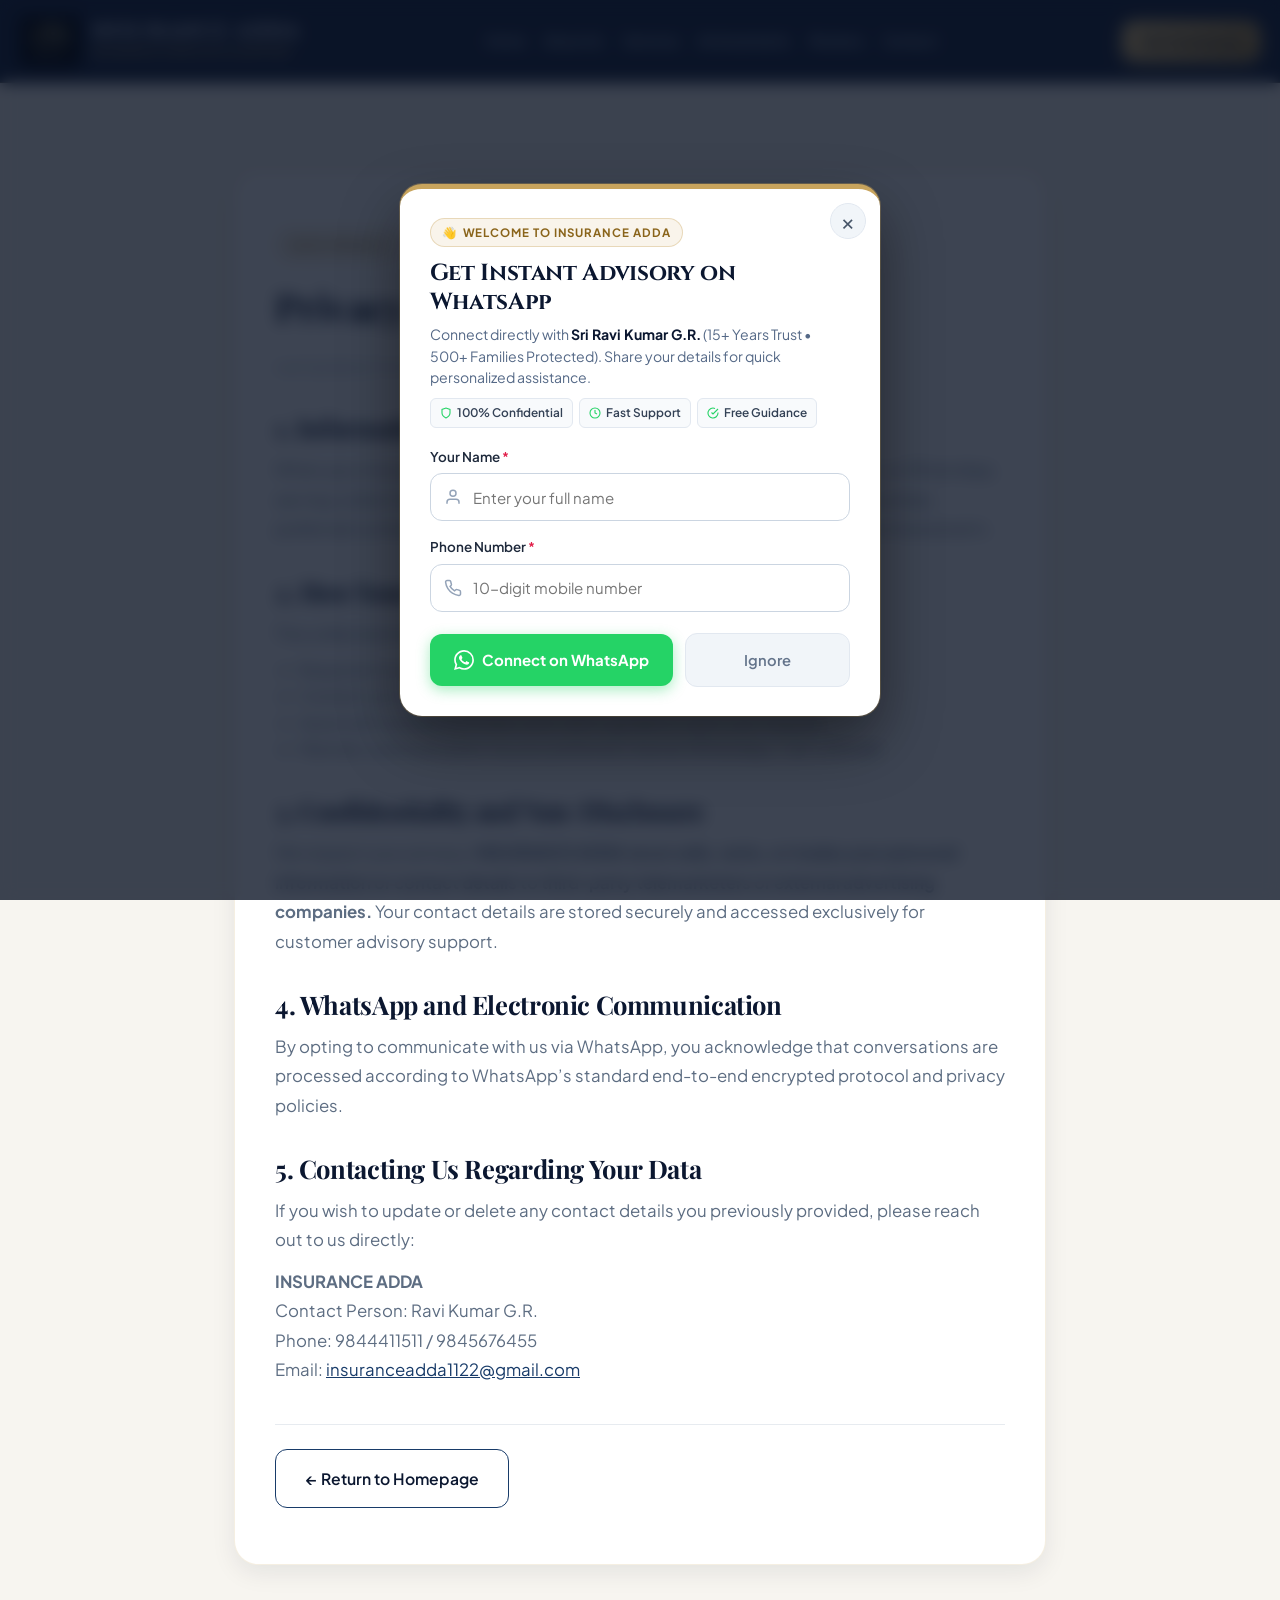
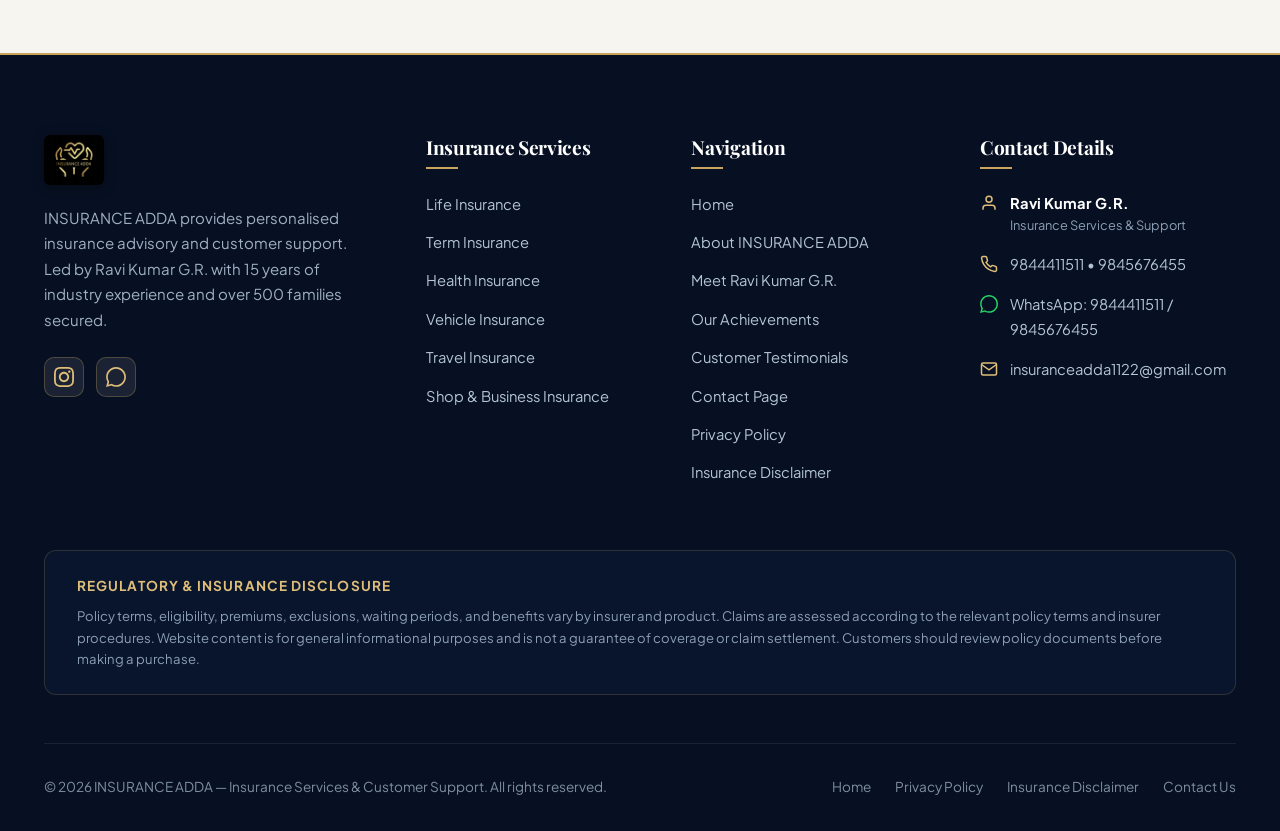
<file: privacy.html>
<!DOCTYPE html>
<html lang="en">
<head>
  <meta charset="UTF-8">
  <meta name="viewport" content="width=device-width, initial-scale=1.0">
  <title>Privacy Policy | INSURANCE ADDA</title>
  <meta name="description" content="Privacy Policy for INSURANCE ADDA. Learn how we handle and protect customer contact data and insurance enquiries.">
  <link rel="icon" type="image/jpeg" href="assets/images/insurance-adda-logo.jpg">

  <!-- Stylesheets -->
  <link rel="stylesheet" href="css/style.css?v=4.5">
  <link rel="stylesheet" href="css/components.css?v=4.5">
  <link rel="stylesheet" href="css/responsive.css?v=4.5">
</head>
<body>

  <!-- STICKY HEADER -->
  <header class="site-header" id="header">
    <div class="container nav-container">
      <a href="index.html" class="brand-logo-link" aria-label="INSURANCE ADDA Homepage">
        <img src="assets/images/insurance-adda-logo.jpg" alt="Official INSURANCE ADDA Logo" class="brand-logo-img">
        <div class="brand-identity-text">
          <span class="brand-title">INSURANCE ADDA</span>
          <span class="brand-tagline">Insurance Services & Support</span>
        </div>
      </a>

      <nav class="nav-menu" aria-label="Main Navigation">
        <a href="index.html" class="nav-link">Home</a>
        <a href="index.html#about" class="nav-link">About Us</a>
        <a href="index.html#services" class="nav-link">Services</a>
        <a href="achievements.html" class="nav-link">Achievements</a>
        <a href="testimonials.html" class="nav-link">Reviews</a>
        <a href="contact.html" class="nav-link">Contact</a>
      </nav>

      <div class="nav-actions">
        <button type="button" class="btn btn-gold btn-sm" id="navGetAssistanceBtn">Get Assistance</button>
      </div>
    </div>
  </header>

  <main class="section-padding bg-ivory">
    <div class="container" style="max-width: 860px;">
      <div style="background: #FFFFFF; border-radius: var(--radius-xl); padding: 3.5rem 2.5rem; border: 1px solid var(--color-card-border); box-shadow: var(--shadow-md);">
        <div class="eyebrow-badge">DATA PRIVACY</div>
        <h1 style="font-size: 2.4rem; margin-bottom: 1.5rem;">Privacy Policy</h1>
        <p style="font-size: 0.9rem; color: var(--color-text-light); margin-bottom: 2rem;">Last Updated: October 2026</p>

        <section style="margin-bottom: 2rem;">
          <h3 style="margin-bottom: 0.75rem;">1. Information We Collect</h3>
          <p>
            When you interact with <strong>INSURANCE ADDA</strong> via our enquiry forms, phone calls, or WhatsApp, we may collect basic personal information including your full name, mobile number, preferred contact mode, and details regarding the insurance service you are interested in.
          </p>
        </section>

        <section style="margin-bottom: 2rem;">
          <h3 style="margin-bottom: 0.75rem;">2. How Your Information is Used</h3>
          <p>
            The collected information is used strictly to:
          </p>
          <ul style="list-style: disc; margin-left: 1.5rem; margin-top: 0.5rem; color: var(--color-text-muted);">
            <li>Respond to your requested insurance enquiries and policy questions.</li>
            <li>Connect you with advisor Ravi Kumar G.R. for personalised guidance.</li>
            <li>Assist with renewal reminders and claims guidance upon your request.</li>
            <li>Maintain communication via your preferred channel (WhatsApp, Call, or Email).</li>
          </ul>
        </section>

        <section style="margin-bottom: 2rem;">
          <h3 style="margin-bottom: 0.75rem;">3. Confidentiality and Non-Disclosure</h3>
          <p>
            We respect your privacy. <strong>INSURANCE ADDA never sells, rents, or trades your personal information or contact details to third-party telemarketers or external advertising companies.</strong> Your contact details are stored securely and accessed exclusively for customer advisory support.
          </p>
        </section>

        <section style="margin-bottom: 2rem;">
          <h3 style="margin-bottom: 0.75rem;">4. WhatsApp and Electronic Communication</h3>
          <p>
            By opting to communicate with us via WhatsApp, you acknowledge that conversations are processed according to WhatsApp’s standard end-to-end encrypted protocol and privacy policies.
          </p>
        </section>

        <section style="margin-bottom: 2rem;">
          <h3 style="margin-bottom: 0.75rem;">5. Contacting Us Regarding Your Data</h3>
          <p>
            If you wish to update or delete any contact details you previously provided, please reach out to us directly:
          </p>
          <p style="margin-top: 0.75rem;">
            <strong>INSURANCE ADDA</strong><br>
            Contact Person: Ravi Kumar G.R.<br>
            Phone: 9844411511 / 9845676455<br>
            Email: <a href="mailto:insuranceadda1122@gmail.com" style="color:var(--color-royal);text-decoration:underline;">insuranceadda1122@gmail.com</a>
          </p>
        </section>

        <div style="margin-top: 2.5rem; padding-top: 1.5rem; border-top: 1px solid var(--color-border-subtle);">
          <a href="index.html" class="btn btn-outline-navy">&larr; Return to Homepage</a>
        </div>
      </div>
    </div>
  </main>

  <!-- FOOTER -->
  <footer class="site-footer">
    <div class="container">
      <div class="footer-top-grid">
        <!-- Col 1: Brand Info -->
        <div class="footer-brand-col">
          <a href="index.html" class="brand-logo-link">
            <img src="assets/images/insurance-adda-logo.jpg" alt="INSURANCE ADDA Logo" class="brand-logo-img">
          </a>
          <p>
            INSURANCE ADDA provides personalised insurance advisory and customer support. Led by Ravi Kumar G.R. with 15 years of industry experience and over 500 families secured.
          </p>
          <div class="footer-social-links">
            <a href="https://www.instagram.com/insurance._adda/" target="_blank" rel="noopener" class="social-icon-btn" aria-label="Follow INSURANCE ADDA on Instagram">
              <svg viewBox="0 0 24 24" style="width:20px;height:20px;fill:currentColor;"><path d="M12 2.163c3.204 0 3.584.012 4.85.07 3.252.148 4.771 1.691 4.919 4.919.058 1.265.069 1.645.069 4.849 0 3.205-.012 3.584-.069 4.849-.149 3.225-1.664 4.771-4.919 4.919-1.266.058-1.644.07-4.85.07-3.204 0-3.584-.012-4.849-.07-3.26-.149-4.771-1.699-4.919-4.92-.058-1.265-.07-1.644-.07-4.849 0-3.204.013-3.583.07-4.849.149-3.227 1.664-4.771 4.919-4.919 1.266-.057 1.645-.069 4.849-.069zm0-2.163c-3.259 0-3.667.014-4.947.072-4.358.2-6.78 2.618-6.98 6.98-.059 1.281-.073 1.689-.073 4.948 0 3.259.014 3.668.072 4.948.2 4.358 2.618 6.78 6.98 6.98 1.281.058 1.689.072 4.948.072 3.259 0 3.668-.014 4.948-.072 4.354-.2 6.782-2.618 6.979-6.98.059-1.28.073-1.689.073-4.948 0-3.259-.014-3.667-.072-4.947-.196-4.354-2.617-6.78-6.979-6.98-1.281-.059-1.69-.073-4.949-.073zm0 5.838c-3.403 0-6.162 2.759-6.162 6.162s2.759 6.163 6.162 6.163 6.162-2.759 6.162-6.163c0-3.403-2.759-6.162-6.162-6.162zm0 10.162c-2.209 0-4-1.79-4-4 0-2.209 1.791-4 4-4s4 1.791 4 4c0 2.21-1.791 4-4 4zm6.406-11.845c-.796 0-1.441.645-1.441 1.44s.645 1.44 1.441 1.44c.795 0 1.439-.645 1.439-1.44s-.644-1.44-1.439-1.44z"/></svg>
            </a>
            <a href="https://wa.me/919844411511" target="_blank" rel="noopener" class="social-icon-btn" aria-label="Chat on WhatsApp">
              <svg viewBox="0 0 24 24" style="width:20px;height:20px;fill:currentColor;"><path d="M.057 24l1.687-6.163c-1.041-1.804-1.588-3.849-1.587-5.946.003-6.556 5.338-11.891 11.893-11.891 3.181.001 6.167 1.24 8.413 3.488 2.245 2.248 3.481 5.236 3.48 8.414-.003 6.557-5.338 11.892-11.893 11.892-1.99-.001-3.951-.5-5.688-1.448l-6.305 1.654zm6.597-3.807c1.676.995 3.276 1.591 5.392 1.592 5.448 0 9.886-4.434 9.889-9.885.002-5.462-4.415-9.89-9.881-9.892-5.452 0-9.887 4.434-9.889 9.884-.001 2.225.651 3.891 1.746 5.634l-.999 3.648 3.742-.981z"/></svg>
            </a>
          </div>
        </div>

        <!-- Col 2: Services Quick Links -->
        <div>
          <h4 class="footer-heading">Insurance Services</h4>
          <ul class="footer-links">
            <li><a href="index.html#services">Life Insurance</a></li>
            <li><a href="index.html#services">Term Insurance</a></li>
            <li><a href="index.html#services">Health Insurance</a></li>
            <li><a href="index.html#services">Vehicle Insurance</a></li>
            <li><a href="index.html#services">Travel Insurance</a></li>
            <li><a href="index.html#services">Shop & Business Insurance</a></li>
          </ul>
        </div>

        <!-- Col 3: Navigation Links -->
        <div>
          <h4 class="footer-heading">Navigation</h4>
          <ul class="footer-links">
            <li><a href="index.html">Home</a></li>
            <li><a href="index.html#about">About INSURANCE ADDA</a></li>
            <li><a href="index.html#advisor">Meet Ravi Kumar G.R.</a></li>
            <li><a href="achievements.html">Our Achievements</a></li>
            <li><a href="testimonials.html">Customer Testimonials</a></li>
            <li><a href="contact.html">Contact Page</a></li>
            <li><a href="privacy.html">Privacy Policy</a></li>
            <li><a href="disclaimer.html">Insurance Disclaimer</a></li>
          </ul>
        </div>

        <!-- Col 4: Contact Person & Numbers -->
        <div>
          <h4 class="footer-heading">Contact Details</h4>
          <div class="footer-contact-list">
            <div class="footer-contact-item">
              <svg viewBox="0 0 24 24" fill="none" stroke="currentColor" stroke-width="2"><path d="M20 21v-2a4 4 0 0 0-4-4H8a4 4 0 0 0-4 4v2"/><circle cx="12" cy="7" r="4"/></svg>
              <div>
                <strong style="color:#FFF;">Ravi Kumar G.R.</strong>
                <div style="font-size:0.8rem;color:#8C9EB5;">Insurance Services & Support</div>
              </div>
            </div>

            <div class="footer-contact-item">
              <svg viewBox="0 0 24 24" fill="none" stroke="currentColor" stroke-width="2"><path d="M22 16.92v3a2 2 0 0 1-2.18 2 19.79 19.79 0 0 1-8.63-3.07 19.5 19.5 0 0 1-6-6 19.79 19.79 0 0 1-3.07-8.67A2 2 0 0 1 4.11 2h3a2 2 0 0 1 2 1.72 12.84 12.84 0 0 0 .7 2.81 2 2 0 0 1-.45 2.11L8.09 9.91a16 16 0 0 0 6 6l1.27-1.27a2 2 0 0 1 2.11-.45 12.84 12.84 0 0 0 2.81.7A2 2 0 0 1 22 16.92z"/></svg>
              <div>
                <a href="tel:9844411511">9844411511</a> &bull; <a href="tel:9845676455">9845676455</a>
              </div>
            </div>

            <div class="footer-contact-item">
              <svg viewBox="0 0 24 24" fill="currentColor" style="color:var(--color-whatsapp);"><path d="M.057 24l1.687-6.163c-1.041-1.804-1.588-3.849-1.587-5.946.003-6.556 5.338-11.891 11.893-11.891 3.181.001 6.167 1.24 8.413 3.488 2.245 2.248 3.481 5.236 3.48 8.414-.003 6.557-5.338 11.892-11.893 11.892-1.99-.001-3.951-.5-5.688-1.448l-6.305 1.654zm6.597-3.807c1.676.995 3.276 1.591 5.392 1.592 5.448 0 9.886-4.434 9.889-9.885.002-5.462-4.415-9.89-9.881-9.892-5.452 0-9.887 4.434-9.889 9.884-.001 2.225.651 3.891 1.746 5.634l-.999 3.648 3.742-.981z"/></svg>
              <div>
                <a href="https://wa.me/919844411511" target="_blank" rel="noopener">WhatsApp: 9844411511</a> / <a href="https://wa.me/919845676455" target="_blank" rel="noopener">9845676455</a>
              </div>
            </div>

            <div class="footer-contact-item">
              <svg viewBox="0 0 24 24" fill="none" stroke="currentColor" stroke-width="2"><path d="M4 4h16c1.1 0 2 .9 2 2v12c0 1.1-.9 2-2 2H4c-1.1 0-2-.9-2-2V6c0-1.1.9-2 2-2z"/><polyline points="22,6 12,13 2,6"/></svg>
              <div>
                <a href="mailto:insuranceadda1122@gmail.com">insuranceadda1122@gmail.com</a>
              </div>
            </div>
          </div>
        </div>
      </div>

      <!-- Legal Disclaimer Banner -->
      <div class="footer-disclaimer-box">
        <h5>Regulatory & Insurance Disclosure</h5>
        <p>
          Policy terms, eligibility, premiums, exclusions, waiting periods, and benefits vary by insurer and product. Claims are assessed according to the relevant policy terms and insurer procedures. Website content is for general informational purposes and is not a guarantee of coverage or claim settlement. Customers should review policy documents before making a purchase.
        </p>
      </div>

      <!-- Footer Bottom Bar -->
      <div class="footer-bottom-bar">
        <div>
          &copy; <span class="current-year">2026</span> INSURANCE ADDA — Insurance Services & Customer Support. All rights reserved.
        </div>
        <div class="footer-bottom-links">
          <a href="index.html">Home</a>
          <a href="privacy.html">Privacy Policy</a>
          <a href="disclaimer.html">Insurance Disclaimer</a>
          <a href="contact.html">Contact Us</a>
        </div>
      </div>
    </div>
  </footer>

  <script src="js/main.js"></script>
</body>
</html>
</file>
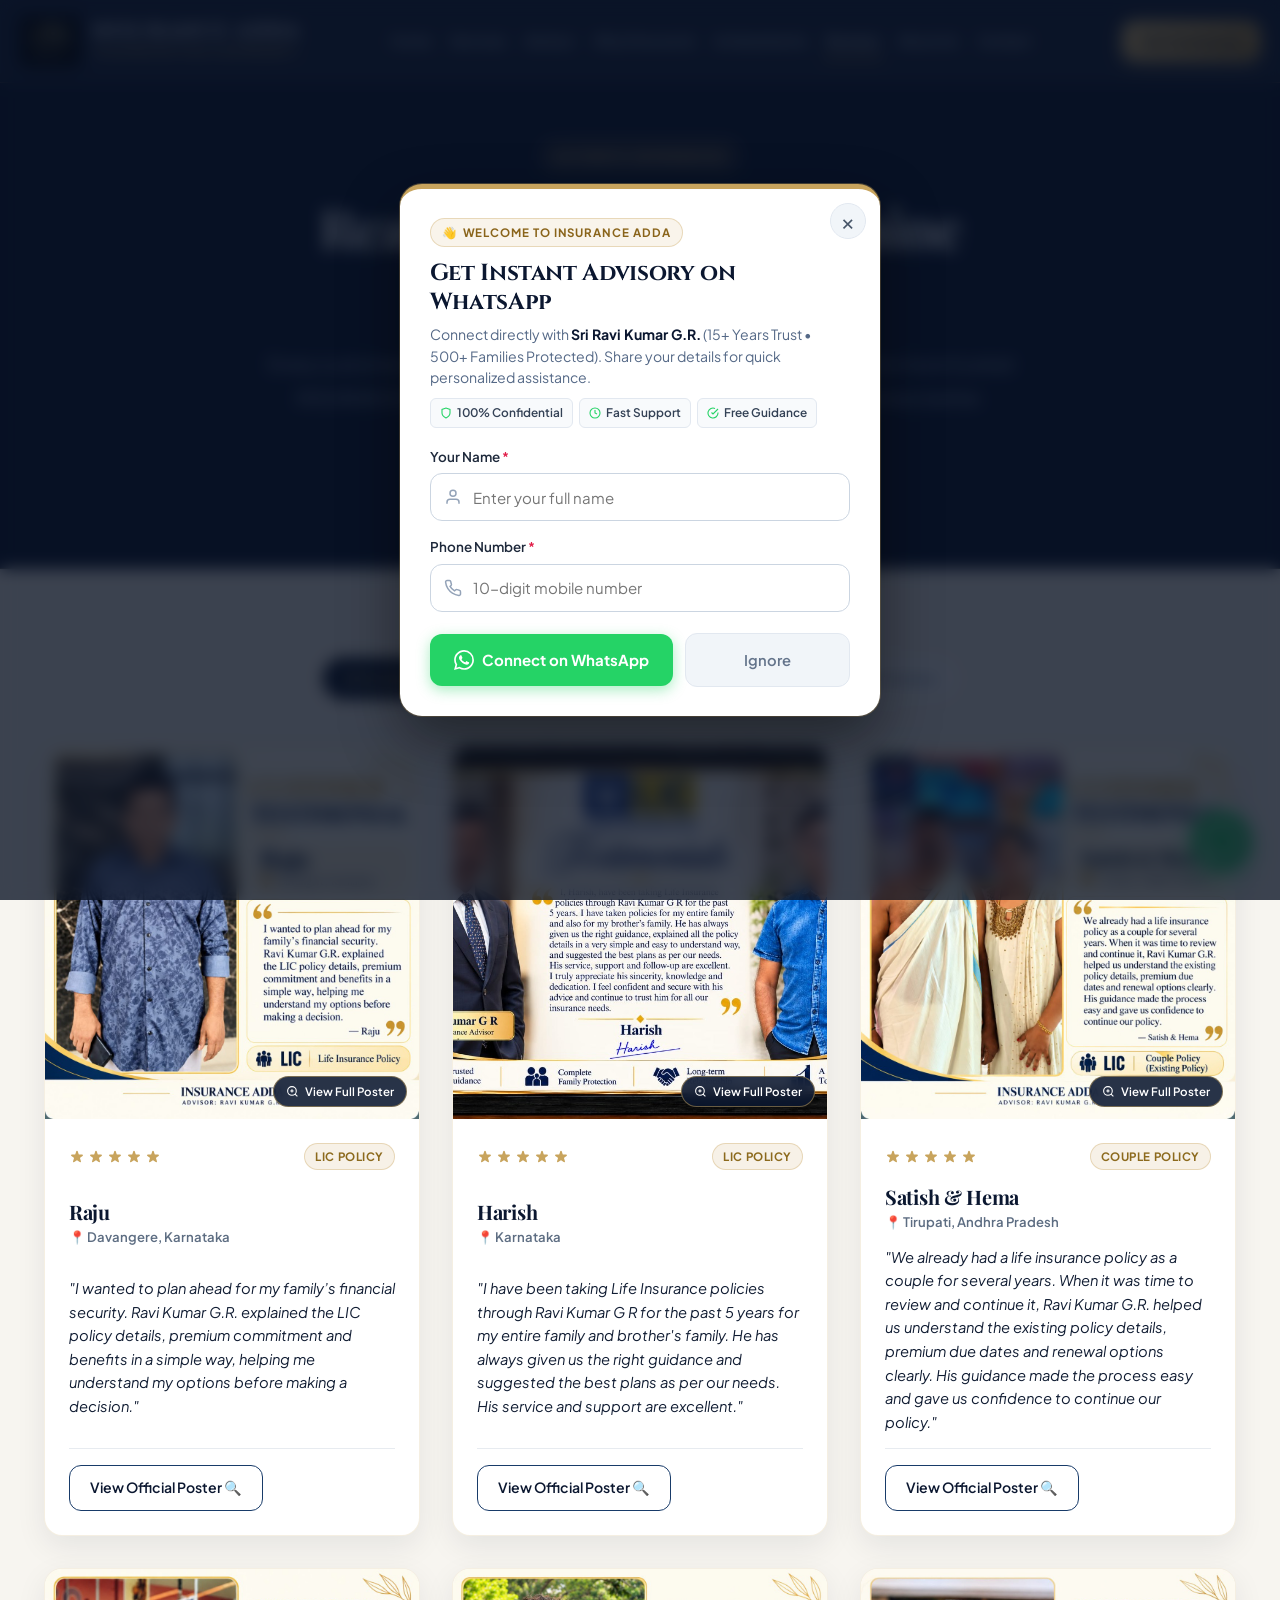
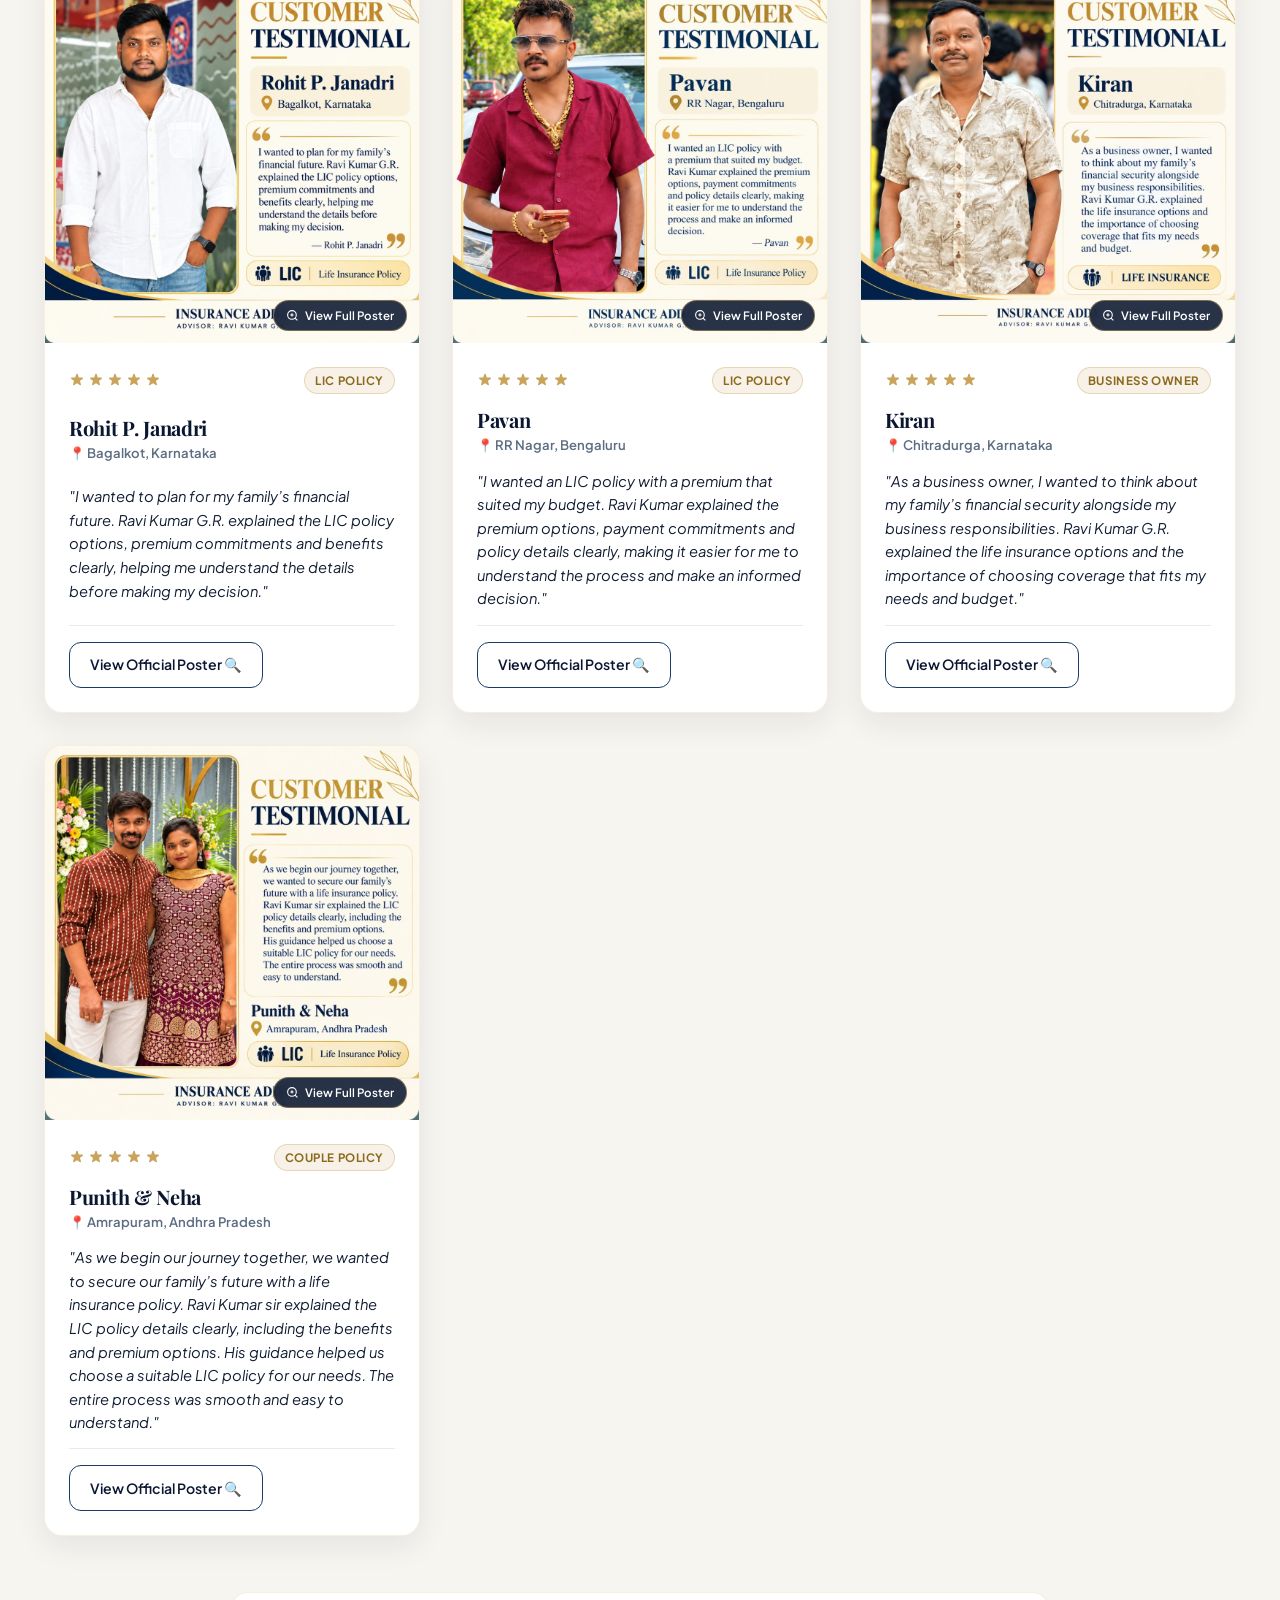
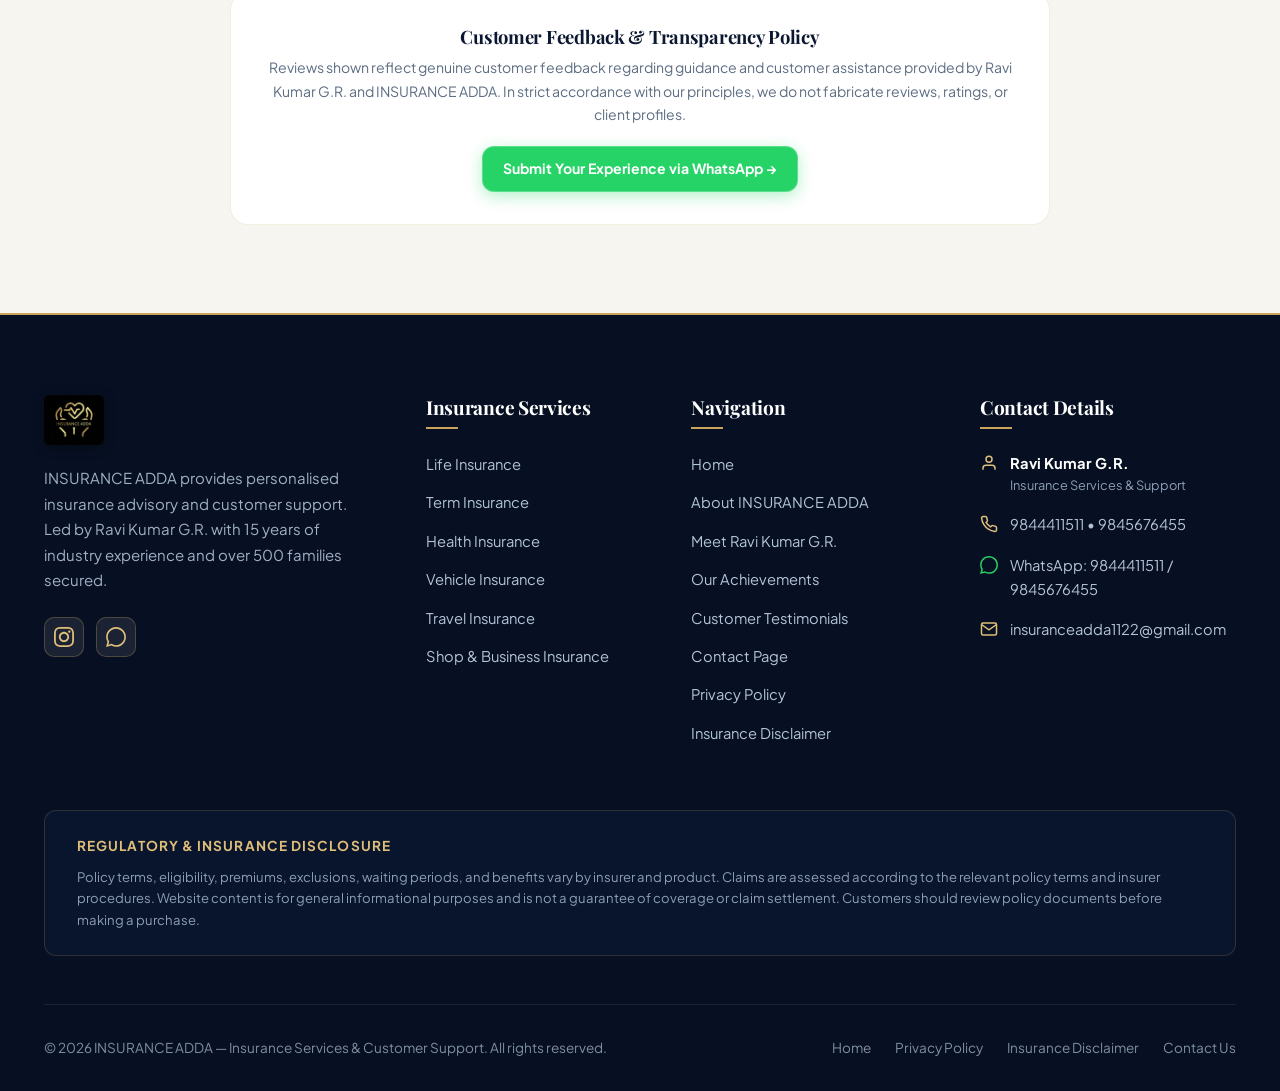
<file: testimonials.html>
<!DOCTYPE html>
<html lang="en">
<head>
  <meta charset="UTF-8">
  <meta name="viewport" content="width=device-width, initial-scale=1.0">
  <title>Customer Testimonials | INSURANCE ADDA | Ravi Kumar G.R.</title>
  <meta name="description" content="Read authentic customer feedback and experiences with INSURANCE ADDA and advisor Ravi Kumar G.R. 15 Years Experience, 500+ Families Secured.">
  <link rel="icon" type="image/jpeg" href="assets/images/insurance-adda-logo.jpg">

  <!-- Stylesheets -->
  <link rel="stylesheet" href="css/style.css?v=4.6">
  <link rel="stylesheet" href="css/components.css?v=4.6">
  <link rel="stylesheet" href="css/responsive.css?v=4.6">
</head>
<body>

  <!-- STICKY HEADER -->
  <header class="site-header" id="header">
    <div class="container nav-container">
      <a href="index.html" class="brand-logo-link" aria-label="INSURANCE ADDA Homepage">
        <img src="assets/images/insurance-adda-logo.jpg" alt="Official INSURANCE ADDA Logo" class="brand-logo-img">
        <div class="brand-identity-text">
          <span class="brand-title">INSURANCE ADDA</span>
          <span class="brand-tagline">Your Protection, Our Priority.</span>
        </div>
      </a>

      <nav class="nav-menu" aria-label="Main Navigation">
        <a href="index.html" class="nav-link">Home</a>
        <a href="index.html#services" class="nav-link">Services</a>
        <a href="index.html#advisor" class="nav-link">Advisor</a>
        <a href="index.html#why-choose" class="nav-link">Why Choose Us</a>
        <a href="achievements.html" class="nav-link">Achievements</a>
        <a href="testimonials.html" class="nav-link active">Reviews</a>
        <a href="index.html#about" class="nav-link">About Us</a>
        <a href="contact.html" class="nav-link">Contact</a>
      </nav>

      <div class="nav-actions">
        <button type="button" class="btn btn-gold btn-sm" id="navGetAssistanceBtn">
          Get Assistance
        </button>
        <button class="mobile-nav-toggle" aria-label="Toggle navigation menu" id="mobileMenuToggle">
          <span></span>
          <span></span>
          <span></span>
        </button>
      </div>
    </div>
  </header>

  <!-- Mobile Drawer - Photo 1 Design -->
  <div class="mobile-drawer-overlay" id="drawerOverlay"></div>
  <aside class="mobile-drawer" id="mobileDrawer" aria-label="Mobile Navigation">
    <div class="mobile-drawer-header">
      <div class="brand-identity-text">
        <span class="brand-title">INSURANCE ADDA</span>
        <span class="brand-tagline">YOUR PROTECTION, OUR PRIORITY.</span>
      </div>
      <button class="mobile-drawer-close" id="mobileDrawerClose" aria-label="Close menu">
        <svg viewBox="0 0 24 24" fill="none" stroke="currentColor" stroke-width="2.5" style="width:20px;height:20px;"><line x1="18" y1="6" x2="6" y2="18"></line><line x1="6" y1="6" x2="18" y2="18"></line></svg>
      </button>
    </div>

    <nav class="mobile-drawer-links">
      <!-- 01 Home -->
      <a href="index.html" class="mobile-nav-item">
        <div class="nav-item-num">01</div>
        <div class="nav-item-text">
          <div class="nav-item-title">Home</div>
          <div class="nav-item-desc">First impression and main introduction</div>
        </div>
        <div class="nav-item-icon">
          <svg viewBox="0 0 24 24" fill="none" stroke="currentColor" stroke-width="2"><path d="M3 9l9-7 9 7v11a2 2 0 0 1-2 2H5a2 2 0 0 1-2-2z"/><polyline points="9 22 9 12 15 12 15 22"/></svg>
        </div>
      </a>

      <!-- 02 Insurance Services -->
      <a href="index.html#services" class="mobile-nav-item">
        <div class="nav-item-num">02</div>
        <div class="nav-item-text">
          <div class="nav-item-title">Insurance Services</div>
          <div class="nav-item-desc">Show customers how you can help</div>
        </div>
      </a>

      <!-- 03 Meet Advisor -->
      <a href="index.html#advisor" class="mobile-nav-item">
        <div class="nav-item-num">03</div>
        <div class="nav-item-text">
          <div class="nav-item-title">Meet Advisor</div>
          <div class="nav-item-desc">Introduce Ravi Kumar G.R.</div>
        </div>
      </a>

      <!-- 04 Why Choose Us -->
      <a href="index.html#why-choose" class="mobile-nav-item">
        <div class="nav-item-num">04</div>
        <div class="nav-item-text">
          <div class="nav-item-title">Why Choose Us</div>
          <div class="nav-item-desc">Explain your service advantages</div>
        </div>
      </a>

      <!-- 05 Our Achievements -->
      <a href="achievements.html" class="mobile-nav-item">
        <div class="nav-item-num">05</div>
        <div class="nav-item-text">
          <div class="nav-item-title">Our Achievements</div>
          <div class="nav-item-desc">Build credibility with genuine achievements</div>
        </div>
      </a>

      <!-- 06 Customer Testimonials -->
      <a href="testimonials.html" class="mobile-nav-item active">
        <div class="nav-item-num">06</div>
        <div class="nav-item-text">
          <div class="nav-item-title">Customer Testimonials</div>
          <div class="nav-item-desc">Build trust through customer feedback</div>
        </div>
      </a>

      <!-- 07 About Us -->
      <a href="index.html#about" class="mobile-nav-item">
        <div class="nav-item-num">07</div>
        <div class="nav-item-text">
          <div class="nav-item-title">About Us</div>
          <div class="nav-item-desc">Share your business story and values</div>
        </div>
      </a>

      <!-- 08 Contact Us -->
      <a href="contact.html" class="mobile-nav-item">
        <div class="nav-item-num">08</div>
        <div class="nav-item-text">
          <div class="nav-item-title">Contact Us</div>
          <div class="nav-item-desc">Make enquiries and connect easily</div>
        </div>
        <div class="nav-item-icon">
          <svg viewBox="0 0 24 24" fill="none" stroke="currentColor" stroke-width="2"><path d="M22 16.92v3a2 2 0 0 1-2.18 2 19.79 19.79 0 0 1-8.63-3.07 19.5 19.5 0 0 1-6-6 19.79 19.79 0 0 1-3.07-8.67A2 2 0 0 1 4.11 2h3a2 2 0 0 1 2 1.72 12.84 12.84 0 0 0 .7 2.81 2 2 0 0 1-.45 2.11L8.09 9.91a16 16 0 0 0 6 6l1.27-1.27a2 2 0 0 1 2.11-.45 12.84 12.84 0 0 0 2.81.7A2 2 0 0 1 22 16.92z"/></svg>
        </div>
      </a>
    </nav>

    <div class="mobile-drawer-footer">
      <a href="https://wa.me/919844411511?text=Hello%20INSURANCE%20ADDA%2C%20I%20would%20like%20to%20share%20my%20feedback%20about%20your%20service." target="_blank" rel="noopener" class="btn btn-whatsapp btn-sm" style="justify-content:center; gap:8px;">
        <svg viewBox="0 0 24 24" style="width:16px;height:16px;fill:currentColor;"><path d="M.057 24l1.687-6.163c-1.041-1.804-1.588-3.849-1.587-5.946.003-6.556 5.338-11.891 11.893-11.891 3.181.001 6.167 1.24 8.413 3.488 2.245 2.248 3.481 5.236 3.48 8.414-.003 6.557-5.338 11.892-11.893 11.892-1.99-.001-3.951-.5-5.688-1.448l-6.305 1.654zm6.597-3.807c1.676.995 3.276 1.591 5.392 1.592 5.448 0 9.886-4.434 9.889-9.885.002-5.462-4.415-9.89-9.881-9.892-5.452 0-9.887 4.434-9.889 9.884-.001 2.225.651 3.891 1.746 5.634l-.999 3.648 3.742-.981z"/></svg>
        Share Feedback on WhatsApp
      </a>
      <a href="tel:9844411511" class="btn btn-outline-gold btn-sm" style="justify-content:center; gap:8px;">
        <svg viewBox="0 0 24 24" fill="none" stroke="currentColor" stroke-width="2" style="width:15px;height:15px;"><path d="M22 16.92v3a2 2 0 0 1-2.18 2 19.79 19.79 0 0 1-8.63-3.07 19.5 19.5 0 0 1-6-6 19.79 19.79 0 0 1-3.07-8.67A2 2 0 0 1 4.11 2h3a2 2 0 0 1 2 1.72 12.84 12.84 0 0 0 .7 2.81 2 2 0 0 1-.45 2.11L8.09 9.91a16 16 0 0 0 6 6l1.27-1.27a2 2 0 0 1 2.11-.45 12.84 12.84 0 0 0 2.81.7A2 2 0 0 1 22 16.92z"/></svg>
        Call 9844411511
      </a>
    </div>
  </aside>

  <!-- TESTIMONIALS HERO -->
  <section class="section-padding-sm bg-midnight" style="border-bottom: 1px solid var(--color-navy-border); text-align: center;">
    <div class="container" style="max-width: 820px;">
      <div class="eyebrow-badge badge-dark">
        AUTHENTIC EXPERIENCES
      </div>
      <h1 class="text-white" style="margin-bottom: 1.25rem;">Real Experiences. Genuine Trust.</h1>
      <p class="text-muted-dark" style="font-size: 1.15rem; line-height: 1.8; margin-bottom: 2rem;">
        Every customer relationship matters to us. We appreciate the families who have trusted INSURANCE ADDA and welcome feedback that helps us serve customers better.
      </p>
      <div>
        <a href="https://wa.me/919844411511?text=Hello%20INSURANCE%20ADDA%2C%20I%20would%20like%20to%20share%20my%20feedback%20about%20your%20service." 
           target="_blank" 
           rel="noopener" 
           class="btn btn-gold btn-lg" 
           id="pageShareFeedbackBtn">
          <svg viewBox="0 0 24 24" style="width:18px;height:18px;fill:currentColor;"><path d="M.057 24l1.687-6.163c-1.041-1.804-1.588-3.849-1.587-5.946.003-6.556 5.338-11.891 11.893-11.891 3.181.001 6.167 1.24 8.413 3.488 2.245 2.248 3.481 5.236 3.48 8.414-.003 6.557-5.338 11.892-11.893 11.892-1.99-.001-3.951-.5-5.688-1.448l-6.305 1.654zm6.597-3.807c1.676.995 3.276 1.591 5.392 1.592 5.448 0 9.886-4.434 9.889-9.885.002-5.462-4.415-9.89-9.881-9.892-5.452 0-9.887 4.434-9.889 9.884-.001 2.225.651 3.891 1.746 5.634l-.999 3.648 3.742-.981z"/></svg>
          Share Your Experience
        </a>
      </div>
    </div>
  </section>

  <!-- TESTIMONIALS MAIN CONTENT -->
  <main class="section-padding bg-ivory">
    <div class="container">
      
      <!-- Filter Bar -->
      <div class="testimonials-filter-bar">
        <button class="filter-btn active" data-filter="all">All Feedback (7)</button>
        <button class="filter-btn" data-filter="life">LIC Life Insurance</button>
        <button class="filter-btn" data-filter="couple">Couple Policy</button>
        <button class="filter-btn" data-filter="business">Business Owners</button>
      </div>

      <!-- Testimonials Grid -->
      <div class="testimonials-grid" id="testimonialsContainer">
        <!-- Testimonial 1: Raju -->
        <div class="testimonial-poster-card" data-category="life">
          <div class="testimonial-poster-media" onclick="openTestimonialLightbox('assets/images/testimonial-raju.jpg', 'Raju • Davangere, Karnataka — LIC Life Insurance Policy')" title="Click to view full poster">
            <img src="assets/images/testimonial-raju.jpg" alt="Customer Testimonial - Raju, Davangere" class="testimonial-poster-img" loading="lazy">
            <div class="poster-tap-hint">
              <svg viewBox="0 0 24 24" fill="none" stroke="currentColor" stroke-width="2" style="width:13px;height:13px;"><circle cx="11" cy="11" r="8"/><line x1="21" y1="21" x2="16.65" y2="16.65"/><line x1="11" y1="8" x2="11" y2="14"/><line x1="8" y1="11" x2="14" y2="11"/></svg>
              View Full Poster
            </div>
          </div>
          <div class="testimonial-poster-body">
            <div class="testimonial-header">
              <div class="rating-stars" aria-label="5 out of 5 stars">
                <svg viewBox="0 0 20 20"><path d="M9.049 2.927c.3-.921 1.603-.921 1.902 0l1.07 3.292a1 1 0 00.95.69h3.462c.969 0 1.371 1.24.588 1.81l-2.8 2.034a1 1 0 00-.364 1.118l1.07 3.292c.3.921-.755 1.688-1.54 1.118l-2.8-2.034a1 1 0 00-1.175 0l-2.8 2.034c-.784.57-1.838-.197-1.539-1.118l1.07-3.292a1 1 0 00-.364-1.118L2.98 8.72c-.783-.57-.38-1.81.588-1.81h3.461a1 1 0 00.951-.69l1.07-3.292z"/></svg>
                <svg viewBox="0 0 20 20"><path d="M9.049 2.927c.3-.921 1.603-.921 1.902 0l1.07 3.292a1 1 0 00.95.69h3.462c.969 0 1.371 1.24.588 1.81l-2.8 2.034a1 1 0 00-.364 1.118l1.07 3.292c.3.921-.755 1.688-1.54 1.118l-2.8-2.034a1 1 0 00-1.175 0l-2.8 2.034c-.784.57-1.838-.197-1.539-1.118l1.07-3.292a1 1 0 00-.364-1.118L2.98 8.72c-.783-.57-.38-1.81.588-1.81h3.461a1 1 0 00.951-.69l1.07-3.292z"/></svg>
                <svg viewBox="0 0 20 20"><path d="M9.049 2.927c.3-.921 1.603-.921 1.902 0l1.07 3.292a1 1 0 00.95.69h3.462c.969 0 1.371 1.24.588 1.81l-2.8 2.034a1 1 0 00-.364 1.118l1.07 3.292c.3.921-.755 1.688-1.54 1.118l-2.8-2.034a1 1 0 00-1.175 0l-2.8 2.034c-.784.57-1.838-.197-1.539-1.118l1.07-3.292a1 1 0 00-.364-1.118L2.98 8.72c-.783-.57-.38-1.81.588-1.81h3.461a1 1 0 00.951-.69l1.07-3.292z"/></svg>
                <svg viewBox="0 0 20 20"><path d="M9.049 2.927c.3-.921 1.603-.921 1.902 0l1.07 3.292a1 1 0 00.95.69h3.462c.969 0 1.371 1.24.588 1.81l-2.8 2.034a1 1 0 00-.364 1.118l1.07 3.292c.3.921-.755 1.688-1.54 1.118l-2.8-2.034a1 1 0 00-1.175 0l-2.8 2.034c-.784.57-1.838-.197-1.539-1.118l1.07-3.292a1 1 0 00-.364-1.118L2.98 8.72c-.783-.57-.38-1.81.588-1.81h3.461a1 1 0 00.951-.69l1.07-3.292z"/></svg>
                <svg viewBox="0 0 20 20"><path d="M9.049 2.927c.3-.921 1.603-.921 1.902 0l1.07 3.292a1 1 0 00.95.69h3.462c.969 0 1.371 1.24.588 1.81l-2.8 2.034a1 1 0 00-.364 1.118l1.07 3.292c.3.921-.755 1.688-1.54 1.118l-2.8-2.034a1 1 0 00-1.175 0l-2.8 2.034c-.784.57-1.838-.197-1.539-1.118l1.07-3.292a1 1 0 00-.364-1.118L2.98 8.72c-.783-.57-.38-1.81.588-1.81h3.461a1 1 0 00.951-.69l1.07-3.292z"/></svg>
              </div>
              <span class="service-tag">LIC Policy</span>
            </div>
            <div class="author-meta-block">
              <h4 class="author-name">Raju</h4>
              <span class="author-loc">📍 Davangere, Karnataka</span>
            </div>
            <p class="testimonial-quote">
              "I wanted to plan ahead for my family’s financial security. Ravi Kumar G.R. explained the LIC policy details, premium commitment and benefits in a simple way, helping me understand my options before making a decision."
            </p>
            <div class="testimonial-card-footer">
              <button class="btn btn-outline-navy btn-sm" onclick="openTestimonialLightbox('assets/images/testimonial-raju.jpg', 'Raju • Davangere, Karnataka — LIC Life Insurance Policy')">
                View Official Poster 🔍
              </button>
            </div>
          </div>
        </div>

        <!-- Testimonial 2: Harish -->
        <div class="testimonial-poster-card" data-category="life">
          <div class="testimonial-poster-media" onclick="openTestimonialLightbox('assets/images/testimonial-harish.jpg', 'Harish • LIC Life Insurance Policy (5 Years Relationship)')" title="Click to view full poster">
            <img src="assets/images/testimonial-harish.jpg" alt="Customer Testimonial - Harish" class="testimonial-poster-img" loading="lazy">
            <div class="poster-tap-hint">
              <svg viewBox="0 0 24 24" fill="none" stroke="currentColor" stroke-width="2" style="width:13px;height:13px;"><circle cx="11" cy="11" r="8"/><line x1="21" y1="21" x2="16.65" y2="16.65"/><line x1="11" y1="8" x2="11" y2="14"/><line x1="8" y1="11" x2="14" y2="11"/></svg>
              View Full Poster
            </div>
          </div>
          <div class="testimonial-poster-body">
            <div class="testimonial-header">
              <div class="rating-stars" aria-label="5 out of 5 stars">
                <svg viewBox="0 0 20 20"><path d="M9.049 2.927c.3-.921 1.603-.921 1.902 0l1.07 3.292a1 1 0 00.95.69h3.462c.969 0 1.371 1.24.588 1.81l-2.8 2.034a1 1 0 00-.364 1.118l1.07 3.292c.3.921-.755 1.688-1.54 1.118l-2.8-2.034a1 1 0 00-1.175 0l-2.8 2.034c-.784.57-1.838-.197-1.539-1.118l1.07-3.292a1 1 0 00-.364-1.118L2.98 8.72c-.783-.57-.38-1.81.588-1.81h3.461a1 1 0 00.951-.69l1.07-3.292z"/></svg>
                <svg viewBox="0 0 20 20"><path d="M9.049 2.927c.3-.921 1.603-.921 1.902 0l1.07 3.292a1 1 0 00.95.69h3.462c.969 0 1.371 1.24.588 1.81l-2.8 2.034a1 1 0 00-.364 1.118l1.07 3.292c.3.921-.755 1.688-1.54 1.118l-2.8-2.034a1 1 0 00-1.175 0l-2.8 2.034c-.784.57-1.838-.197-1.539-1.118l1.07-3.292a1 1 0 00-.364-1.118L2.98 8.72c-.783-.57-.38-1.81.588-1.81h3.461a1 1 0 00.951-.69l1.07-3.292z"/></svg>
                <svg viewBox="0 0 20 20"><path d="M9.049 2.927c.3-.921 1.603-.921 1.902 0l1.07 3.292a1 1 0 00.95.69h3.462c.969 0 1.371 1.24.588 1.81l-2.8 2.034a1 1 0 00-.364 1.118l1.07 3.292c.3.921-.755 1.688-1.54 1.118l-2.8-2.034a1 1 0 00-1.175 0l-2.8 2.034c-.784.57-1.838-.197-1.539-1.118l1.07-3.292a1 1 0 00-.364-1.118L2.98 8.72c-.783-.57-.38-1.81.588-1.81h3.461a1 1 0 00.951-.69l1.07-3.292z"/></svg>
                <svg viewBox="0 0 20 20"><path d="M9.049 2.927c.3-.921 1.603-.921 1.902 0l1.07 3.292a1 1 0 00.95.69h3.462c.969 0 1.371 1.24.588 1.81l-2.8 2.034a1 1 0 00-.364 1.118l1.07 3.292c.3.921-.755 1.688-1.54 1.118l-2.8-2.034a1 1 0 00-1.175 0l-2.8 2.034c-.784.57-1.838-.197-1.539-1.118l1.07-3.292a1 1 0 00-.364-1.118L2.98 8.72c-.783-.57-.38-1.81.588-1.81h3.461a1 1 0 00.951-.69l1.07-3.292z"/></svg>
                <svg viewBox="0 0 20 20"><path d="M9.049 2.927c.3-.921 1.603-.921 1.902 0l1.07 3.292a1 1 0 00.95.69h3.462c.969 0 1.371 1.24.588 1.81l-2.8 2.034a1 1 0 00-.364 1.118l1.07 3.292c.3.921-.755 1.688-1.54 1.118l-2.8-2.034a1 1 0 00-1.175 0l-2.8 2.034c-.784.57-1.838-.197-1.539-1.118l1.07-3.292a1 1 0 00-.364-1.118L2.98 8.72c-.783-.57-.38-1.81.588-1.81h3.461a1 1 0 00.951-.69l1.07-3.292z"/></svg>
              </div>
              <span class="service-tag">LIC Policy</span>
            </div>
            <div class="author-meta-block">
              <h4 class="author-name">Harish</h4>
              <span class="author-loc">📍 Karnataka</span>
            </div>
            <p class="testimonial-quote">
              "I have been taking Life Insurance policies through Ravi Kumar G R for the past 5 years for my entire family and brother's family. He has always given us the right guidance and suggested the best plans as per our needs. His service and support are excellent."
            </p>
            <div class="testimonial-card-footer">
              <button class="btn btn-outline-navy btn-sm" onclick="openTestimonialLightbox('assets/images/testimonial-harish.jpg', 'Harish • LIC Life Insurance Policy (5 Years Relationship)')">
                View Official Poster 🔍
              </button>
            </div>
          </div>
        </div>

        <!-- Testimonial 2: Satish & Hema -->
        <div class="testimonial-poster-card" data-category="life couple">
          <div class="testimonial-poster-media" onclick="openTestimonialLightbox('assets/images/testimonial-satish-hema.jpg', 'Satish & Hema • Tirupati, Andhra Pradesh — LIC Couple Policy')" title="Click to view full poster">
            <img src="assets/images/testimonial-satish-hema.jpg" alt="Customer Testimonial - Satish & Hema, Tirupati" class="testimonial-poster-img" loading="lazy">
            <div class="poster-tap-hint">
              <svg viewBox="0 0 24 24" fill="none" stroke="currentColor" stroke-width="2" style="width:13px;height:13px;"><circle cx="11" cy="11" r="8"/><line x1="21" y1="21" x2="16.65" y2="16.65"/><line x1="11" y1="8" x2="11" y2="14"/><line x1="8" y1="11" x2="14" y2="11"/></svg>
              View Full Poster
            </div>
          </div>
          <div class="testimonial-poster-body">
            <div class="testimonial-header">
              <div class="rating-stars" aria-label="5 out of 5 stars">
                <svg viewBox="0 0 20 20"><path d="M9.049 2.927c.3-.921 1.603-.921 1.902 0l1.07 3.292a1 1 0 00.95.69h3.462c.969 0 1.371 1.24.588 1.81l-2.8 2.034a1 1 0 00-.364 1.118l1.07 3.292c.3.921-.755 1.688-1.54 1.118l-2.8-2.034a1 1 0 00-1.175 0l-2.8 2.034c-.784.57-1.838-.197-1.539-1.118l1.07-3.292a1 1 0 00-.364-1.118L2.98 8.72c-.783-.57-.38-1.81.588-1.81h3.461a1 1 0 00.951-.69l1.07-3.292z"/></svg>
                <svg viewBox="0 0 20 20"><path d="M9.049 2.927c.3-.921 1.603-.921 1.902 0l1.07 3.292a1 1 0 00.95.69h3.462c.969 0 1.371 1.24.588 1.81l-2.8 2.034a1 1 0 00-.364 1.118l1.07 3.292c.3.921-.755 1.688-1.54 1.118l-2.8-2.034a1 1 0 00-1.175 0l-2.8 2.034c-.784.57-1.838-.197-1.539-1.118l1.07-3.292a1 1 0 00-.364-1.118L2.98 8.72c-.783-.57-.38-1.81.588-1.81h3.461a1 1 0 00.951-.69l1.07-3.292z"/></svg>
                <svg viewBox="0 0 20 20"><path d="M9.049 2.927c.3-.921 1.603-.921 1.902 0l1.07 3.292a1 1 0 00.95.69h3.462c.969 0 1.371 1.24.588 1.81l-2.8 2.034a1 1 0 00-.364 1.118l1.07 3.292c.3.921-.755 1.688-1.54 1.118l-2.8-2.034a1 1 0 00-1.175 0l-2.8 2.034c-.784.57-1.838-.197-1.539-1.118l1.07-3.292a1 1 0 00-.364-1.118L2.98 8.72c-.783-.57-.38-1.81.588-1.81h3.461a1 1 0 00.951-.69l1.07-3.292z"/></svg>
                <svg viewBox="0 0 20 20"><path d="M9.049 2.927c.3-.921 1.603-.921 1.902 0l1.07 3.292a1 1 0 00.95.69h3.462c.969 0 1.371 1.24.588 1.81l-2.8 2.034a1 1 0 00-.364 1.118l1.07 3.292c.3.921-.755 1.688-1.54 1.118l-2.8-2.034a1 1 0 00-1.175 0l-2.8 2.034c-.784.57-1.838-.197-1.539-1.118l1.07-3.292a1 1 0 00-.364-1.118L2.98 8.72c-.783-.57-.38-1.81.588-1.81h3.461a1 1 0 00.951-.69l1.07-3.292z"/></svg>
                <svg viewBox="0 0 20 20"><path d="M9.049 2.927c.3-.921 1.603-.921 1.902 0l1.07 3.292a1 1 0 00.95.69h3.462c.969 0 1.371 1.24.588 1.81l-2.8 2.034a1 1 0 00-.364 1.118l1.07 3.292c.3.921-.755 1.688-1.54 1.118l-2.8-2.034a1 1 0 00-1.175 0l-2.8 2.034c-.784.57-1.838-.197-1.539-1.118l1.07-3.292a1 1 0 00-.364-1.118L2.98 8.72c-.783-.57-.38-1.81.588-1.81h3.461a1 1 0 00.951-.69l1.07-3.292z"/></svg>
              </div>
              <span class="service-tag">Couple Policy</span>
            </div>
            <div class="author-meta-block">
              <h4 class="author-name">Satish & Hema</h4>
              <span class="author-loc">📍 Tirupati, Andhra Pradesh</span>
            </div>
            <p class="testimonial-quote">
              "We already had a life insurance policy as a couple for several years. When it was time to review and continue it, Ravi Kumar G.R. helped us understand the existing policy details, premium due dates and renewal options clearly. His guidance made the process easy and gave us confidence to continue our policy."
            </p>
            <div class="testimonial-card-footer">
              <button class="btn btn-outline-navy btn-sm" onclick="openTestimonialLightbox('assets/images/testimonial-satish-hema.jpg', 'Satish & Hema • Tirupati, Andhra Pradesh — LIC Couple Policy')">
                View Official Poster 🔍
              </button>
            </div>
          </div>
        </div>

        <!-- Testimonial 3: Rohit P. Janadri -->
        <div class="testimonial-poster-card" data-category="life">
          <div class="testimonial-poster-media" onclick="openTestimonialLightbox('assets/images/testimonial-rohit-janadri.jpg', 'Rohit P. Janadri • Bagalkot, Karnataka — LIC Life Insurance Policy')" title="Click to view full poster">
            <img src="assets/images/testimonial-rohit-janadri.jpg" alt="Customer Testimonial - Rohit P. Janadri, Bagalkot" class="testimonial-poster-img" loading="lazy">
            <div class="poster-tap-hint">
              <svg viewBox="0 0 24 24" fill="none" stroke="currentColor" stroke-width="2" style="width:13px;height:13px;"><circle cx="11" cy="11" r="8"/><line x1="21" y1="21" x2="16.65" y2="16.65"/><line x1="11" y1="8" x2="11" y2="14"/><line x1="8" y1="11" x2="14" y2="11"/></svg>
              View Full Poster
            </div>
          </div>
          <div class="testimonial-poster-body">
            <div class="testimonial-header">
              <div class="rating-stars" aria-label="5 out of 5 stars">
                <svg viewBox="0 0 20 20"><path d="M9.049 2.927c.3-.921 1.603-.921 1.902 0l1.07 3.292a1 1 0 00.95.69h3.462c.969 0 1.371 1.24.588 1.81l-2.8 2.034a1 1 0 00-.364 1.118l1.07 3.292c.3.921-.755 1.688-1.54 1.118l-2.8-2.034a1 1 0 00-1.175 0l-2.8 2.034c-.784.57-1.838-.197-1.539-1.118l1.07-3.292a1 1 0 00-.364-1.118L2.98 8.72c-.783-.57-.38-1.81.588-1.81h3.461a1 1 0 00.951-.69l1.07-3.292z"/></svg>
                <svg viewBox="0 0 20 20"><path d="M9.049 2.927c.3-.921 1.603-.921 1.902 0l1.07 3.292a1 1 0 00.95.69h3.462c.969 0 1.371 1.24.588 1.81l-2.8 2.034a1 1 0 00-.364 1.118l1.07 3.292c.3.921-.755 1.688-1.54 1.118l-2.8-2.034a1 1 0 00-1.175 0l-2.8 2.034c-.784.57-1.838-.197-1.539-1.118l1.07-3.292a1 1 0 00-.364-1.118L2.98 8.72c-.783-.57-.38-1.81.588-1.81h3.461a1 1 0 00.951-.69l1.07-3.292z"/></svg>
                <svg viewBox="0 0 20 20"><path d="M9.049 2.927c.3-.921 1.603-.921 1.902 0l1.07 3.292a1 1 0 00.95.69h3.462c.969 0 1.371 1.24.588 1.81l-2.8 2.034a1 1 0 00-.364 1.118l1.07 3.292c.3.921-.755 1.688-1.54 1.118l-2.8-2.034a1 1 0 00-1.175 0l-2.8 2.034c-.784.57-1.838-.197-1.539-1.118l1.07-3.292a1 1 0 00-.364-1.118L2.98 8.72c-.783-.57-.38-1.81.588-1.81h3.461a1 1 0 00.951-.69l1.07-3.292z"/></svg>
                <svg viewBox="0 0 20 20"><path d="M9.049 2.927c.3-.921 1.603-.921 1.902 0l1.07 3.292a1 1 0 00.95.69h3.462c.969 0 1.371 1.24.588 1.81l-2.8 2.034a1 1 0 00-.364 1.118l1.07 3.292c.3.921-.755 1.688-1.54 1.118l-2.8-2.034a1 1 0 00-1.175 0l-2.8 2.034c-.784.57-1.838-.197-1.539-1.118l1.07-3.292a1 1 0 00-.364-1.118L2.98 8.72c-.783-.57-.38-1.81.588-1.81h3.461a1 1 0 00.951-.69l1.07-3.292z"/></svg>
                <svg viewBox="0 0 20 20"><path d="M9.049 2.927c.3-.921 1.603-.921 1.902 0l1.07 3.292a1 1 0 00.95.69h3.462c.969 0 1.371 1.24.588 1.81l-2.8 2.034a1 1 0 00-.364 1.118l1.07 3.292c.3.921-.755 1.688-1.54 1.118l-2.8-2.034a1 1 0 00-1.175 0l-2.8 2.034c-.784.57-1.838-.197-1.539-1.118l1.07-3.292a1 1 0 00-.364-1.118L2.98 8.72c-.783-.57-.38-1.81.588-1.81h3.461a1 1 0 00.951-.69l1.07-3.292z"/></svg>
              </div>
              <span class="service-tag">LIC Policy</span>
            </div>
            <div class="author-meta-block">
              <h4 class="author-name">Rohit P. Janadri</h4>
              <span class="author-loc">📍 Bagalkot, Karnataka</span>
            </div>
            <p class="testimonial-quote">
              "I wanted to plan for my family’s financial future. Ravi Kumar G.R. explained the LIC policy options, premium commitments and benefits clearly, helping me understand the details before making my decision."
            </p>
            <div class="testimonial-card-footer">
              <button class="btn btn-outline-navy btn-sm" onclick="openTestimonialLightbox('assets/images/testimonial-rohit-janadri.jpg', 'Rohit P. Janadri • Bagalkot, Karnataka — LIC Life Insurance Policy')">
                View Official Poster 🔍
              </button>
            </div>
          </div>
        </div>

        <!-- Testimonial 4: Pavan -->
        <div class="testimonial-poster-card" data-category="life">
          <div class="testimonial-poster-media" onclick="openTestimonialLightbox('assets/images/testimonial-pavan.jpg', 'Pavan • RR Nagar, Bengaluru — LIC Life Insurance Policy')" title="Click to view full poster">
            <img src="assets/images/testimonial-pavan.jpg" alt="Customer Testimonial - Pavan, Bengaluru" class="testimonial-poster-img" loading="lazy">
            <div class="poster-tap-hint">
              <svg viewBox="0 0 24 24" fill="none" stroke="currentColor" stroke-width="2" style="width:13px;height:13px;"><circle cx="11" cy="11" r="8"/><line x1="21" y1="21" x2="16.65" y2="16.65"/><line x1="11" y1="8" x2="11" y2="14"/><line x1="8" y1="11" x2="14" y2="11"/></svg>
              View Full Poster
            </div>
          </div>
          <div class="testimonial-poster-body">
            <div class="testimonial-header">
              <div class="rating-stars" aria-label="5 out of 5 stars">
                <svg viewBox="0 0 20 20"><path d="M9.049 2.927c.3-.921 1.603-.921 1.902 0l1.07 3.292a1 1 0 00.95.69h3.462c.969 0 1.371 1.24.588 1.81l-2.8 2.034a1 1 0 00-.364 1.118l1.07 3.292c.3.921-.755 1.688-1.54 1.118l-2.8-2.034a1 1 0 00-1.175 0l-2.8 2.034c-.784.57-1.838-.197-1.539-1.118l1.07-3.292a1 1 0 00-.364-1.118L2.98 8.72c-.783-.57-.38-1.81.588-1.81h3.461a1 1 0 00.951-.69l1.07-3.292z"/></svg>
                <svg viewBox="0 0 20 20"><path d="M9.049 2.927c.3-.921 1.603-.921 1.902 0l1.07 3.292a1 1 0 00.95.69h3.462c.969 0 1.371 1.24.588 1.81l-2.8 2.034a1 1 0 00-.364 1.118l1.07 3.292c.3.921-.755 1.688-1.54 1.118l-2.8-2.034a1 1 0 00-1.175 0l-2.8 2.034c-.784.57-1.838-.197-1.539-1.118l1.07-3.292a1 1 0 00-.364-1.118L2.98 8.72c-.783-.57-.38-1.81.588-1.81h3.461a1 1 0 00.951-.69l1.07-3.292z"/></svg>
                <svg viewBox="0 0 20 20"><path d="M9.049 2.927c.3-.921 1.603-.921 1.902 0l1.07 3.292a1 1 0 00.95.69h3.462c.969 0 1.371 1.24.588 1.81l-2.8 2.034a1 1 0 00-.364 1.118l1.07 3.292c.3.921-.755 1.688-1.54 1.118l-2.8-2.034a1 1 0 00-1.175 0l-2.8 2.034c-.784.57-1.838-.197-1.539-1.118l1.07-3.292a1 1 0 00-.364-1.118L2.98 8.72c-.783-.57-.38-1.81.588-1.81h3.461a1 1 0 00.951-.69l1.07-3.292z"/></svg>
                <svg viewBox="0 0 20 20"><path d="M9.049 2.927c.3-.921 1.603-.921 1.902 0l1.07 3.292a1 1 0 00.95.69h3.462c.969 0 1.371 1.24.588 1.81l-2.8 2.034a1 1 0 00-.364 1.118l1.07 3.292c.3.921-.755 1.688-1.54 1.118l-2.8-2.034a1 1 0 00-1.175 0l-2.8 2.034c-.784.57-1.838-.197-1.539-1.118l1.07-3.292a1 1 0 00-.364-1.118L2.98 8.72c-.783-.57-.38-1.81.588-1.81h3.461a1 1 0 00.951-.69l1.07-3.292z"/></svg>
                <svg viewBox="0 0 20 20"><path d="M9.049 2.927c.3-.921 1.603-.921 1.902 0l1.07 3.292a1 1 0 00.95.69h3.462c.969 0 1.371 1.24.588 1.81l-2.8 2.034a1 1 0 00-.364 1.118l1.07 3.292c.3.921-.755 1.688-1.54 1.118l-2.8-2.034a1 1 0 00-1.175 0l-2.8 2.034c-.784.57-1.838-.197-1.539-1.118l1.07-3.292a1 1 0 00-.364-1.118L2.98 8.72c-.783-.57-.38-1.81.588-1.81h3.461a1 1 0 00.951-.69l1.07-3.292z"/></svg>
              </div>
              <span class="service-tag">LIC Policy</span>
            </div>
            <div class="author-meta-block">
              <h4 class="author-name">Pavan</h4>
              <span class="author-loc">📍 RR Nagar, Bengaluru</span>
            </div>
            <p class="testimonial-quote">
              "I wanted an LIC policy with a premium that suited my budget. Ravi Kumar explained the premium options, payment commitments and policy details clearly, making it easier for me to understand the process and make an informed decision."
            </p>
            <div class="testimonial-card-footer">
              <button class="btn btn-outline-navy btn-sm" onclick="openTestimonialLightbox('assets/images/testimonial-pavan.jpg', 'Pavan • RR Nagar, Bengaluru — LIC Life Insurance Policy')">
                View Official Poster 🔍
              </button>
            </div>
          </div>
        </div>

        <!-- Testimonial 5: Kiran -->
        <div class="testimonial-poster-card" data-category="life business">
          <div class="testimonial-poster-media" onclick="openTestimonialLightbox('assets/images/testimonial-kiran.jpg', 'Kiran • Chitradurga, Karnataka — LIC Life Insurance (Business Owner)')" title="Click to view full poster">
            <img src="assets/images/testimonial-kiran.jpg" alt="Customer Testimonial - Kiran, Chitradurga" class="testimonial-poster-img" loading="lazy">
            <div class="poster-tap-hint">
              <svg viewBox="0 0 24 24" fill="none" stroke="currentColor" stroke-width="2" style="width:13px;height:13px;"><circle cx="11" cy="11" r="8"/><line x1="21" y1="21" x2="16.65" y2="16.65"/><line x1="11" y1="8" x2="11" y2="14"/><line x1="8" y1="11" x2="14" y2="11"/></svg>
              View Full Poster
            </div>
          </div>
          <div class="testimonial-poster-body">
            <div class="testimonial-header">
              <div class="rating-stars" aria-label="5 out of 5 stars">
                <svg viewBox="0 0 20 20"><path d="M9.049 2.927c.3-.921 1.603-.921 1.902 0l1.07 3.292a1 1 0 00.95.69h3.462c.969 0 1.371 1.24.588 1.81l-2.8 2.034a1 1 0 00-.364 1.118l1.07 3.292c.3.921-.755 1.688-1.54 1.118l-2.8-2.034a1 1 0 00-1.175 0l-2.8 2.034c-.784.57-1.838-.197-1.539-1.118l1.07-3.292a1 1 0 00-.364-1.118L2.98 8.72c-.783-.57-.38-1.81.588-1.81h3.461a1 1 0 00.951-.69l1.07-3.292z"/></svg>
                <svg viewBox="0 0 20 20"><path d="M9.049 2.927c.3-.921 1.603-.921 1.902 0l1.07 3.292a1 1 0 00.95.69h3.462c.969 0 1.371 1.24.588 1.81l-2.8 2.034a1 1 0 00-.364 1.118l1.07 3.292c.3.921-.755 1.688-1.54 1.118l-2.8-2.034a1 1 0 00-1.175 0l-2.8 2.034c-.784.57-1.838-.197-1.539-1.118l1.07-3.292a1 1 0 00-.364-1.118L2.98 8.72c-.783-.57-.38-1.81.588-1.81h3.461a1 1 0 00.951-.69l1.07-3.292z"/></svg>
                <svg viewBox="0 0 20 20"><path d="M9.049 2.927c.3-.921 1.603-.921 1.902 0l1.07 3.292a1 1 0 00.95.69h3.462c.969 0 1.371 1.24.588 1.81l-2.8 2.034a1 1 0 00-.364 1.118l1.07 3.292c.3.921-.755 1.688-1.54 1.118l-2.8-2.034a1 1 0 00-1.175 0l-2.8 2.034c-.784.57-1.838-.197-1.539-1.118l1.07-3.292a1 1 0 00-.364-1.118L2.98 8.72c-.783-.57-.38-1.81.588-1.81h3.461a1 1 0 00.951-.69l1.07-3.292z"/></svg>
                <svg viewBox="0 0 20 20"><path d="M9.049 2.927c.3-.921 1.603-.921 1.902 0l1.07 3.292a1 1 0 00.95.69h3.462c.969 0 1.371 1.24.588 1.81l-2.8 2.034a1 1 0 00-.364 1.118l1.07 3.292c.3.921-.755 1.688-1.54 1.118l-2.8-2.034a1 1 0 00-1.175 0l-2.8 2.034c-.784.57-1.838-.197-1.539-1.118l1.07-3.292a1 1 0 00-.364-1.118L2.98 8.72c-.783-.57-.38-1.81.588-1.81h3.461a1 1 0 00.951-.69l1.07-3.292z"/></svg>
                <svg viewBox="0 0 20 20"><path d="M9.049 2.927c.3-.921 1.603-.921 1.902 0l1.07 3.292a1 1 0 00.95.69h3.462c.969 0 1.371 1.24.588 1.81l-2.8 2.034a1 1 0 00-.364 1.118l1.07 3.292c.3.921-.755 1.688-1.54 1.118l-2.8-2.034a1 1 0 00-1.175 0l-2.8 2.034c-.784.57-1.838-.197-1.539-1.118l1.07-3.292a1 1 0 00-.364-1.118L2.98 8.72c-.783-.57-.38-1.81.588-1.81h3.461a1 1 0 00.951-.69l1.07-3.292z"/></svg>
              </div>
              <span class="service-tag">Business Owner</span>
            </div>
            <div class="author-meta-block">
              <h4 class="author-name">Kiran</h4>
              <span class="author-loc">📍 Chitradurga, Karnataka</span>
            </div>
            <p class="testimonial-quote">
              "As a business owner, I wanted to think about my family’s financial security alongside my business responsibilities. Ravi Kumar G.R. explained the life insurance options and the importance of choosing coverage that fits my needs and budget."
            </p>
            <div class="testimonial-card-footer">
              <button class="btn btn-outline-navy btn-sm" onclick="openTestimonialLightbox('assets/images/testimonial-kiran.jpg', 'Kiran • Chitradurga, Karnataka — LIC Life Insurance (Business Owner)')">
                View Official Poster 🔍
              </button>
            </div>
          </div>
        </div>

        <!-- Testimonial 6: Punith & Neha -->
        <div class="testimonial-poster-card" data-category="life couple">
          <div class="testimonial-poster-media" onclick="openTestimonialLightbox('assets/images/testimonial-punith-neha.jpg', 'Punith & Neha • Amrapuram, Andhra Pradesh — LIC Life Insurance Policy')" title="Click to view full poster">
            <img src="assets/images/testimonial-punith-neha.jpg" alt="Customer Testimonial - Punith & Neha, Amrapuram" class="testimonial-poster-img" loading="lazy">
            <div class="poster-tap-hint">
              <svg viewBox="0 0 24 24" fill="none" stroke="currentColor" stroke-width="2" style="width:13px;height:13px;"><circle cx="11" cy="11" r="8"/><line x1="21" y1="21" x2="16.65" y2="16.65"/><line x1="11" y1="8" x2="11" y2="14"/><line x1="8" y1="11" x2="14" y2="11"/></svg>
              View Full Poster
            </div>
          </div>
          <div class="testimonial-poster-body">
            <div class="testimonial-header">
              <div class="rating-stars" aria-label="5 out of 5 stars">
                <svg viewBox="0 0 20 20"><path d="M9.049 2.927c.3-.921 1.603-.921 1.902 0l1.07 3.292a1 1 0 00.95.69h3.462c.969 0 1.371 1.24.588 1.81l-2.8 2.034a1 1 0 00-.364 1.118l1.07 3.292c.3.921-.755 1.688-1.54 1.118l-2.8-2.034a1 1 0 00-1.175 0l-2.8 2.034c-.784.57-1.838-.197-1.539-1.118l1.07-3.292a1 1 0 00-.364-1.118L2.98 8.72c-.783-.57-.38-1.81.588-1.81h3.461a1 1 0 00.951-.69l1.07-3.292z"/></svg>
                <svg viewBox="0 0 20 20"><path d="M9.049 2.927c.3-.921 1.603-.921 1.902 0l1.07 3.292a1 1 0 00.95.69h3.462c.969 0 1.371 1.24.588 1.81l-2.8 2.034a1 1 0 00-.364 1.118l1.07 3.292c.3.921-.755 1.688-1.54 1.118l-2.8-2.034a1 1 0 00-1.175 0l-2.8 2.034c-.784.57-1.838-.197-1.539-1.118l1.07-3.292a1 1 0 00-.364-1.118L2.98 8.72c-.783-.57-.38-1.81.588-1.81h3.461a1 1 0 00.951-.69l1.07-3.292z"/></svg>
                <svg viewBox="0 0 20 20"><path d="M9.049 2.927c.3-.921 1.603-.921 1.902 0l1.07 3.292a1 1 0 00.95.69h3.462c.969 0 1.371 1.24.588 1.81l-2.8 2.034a1 1 0 00-.364 1.118l1.07 3.292c.3.921-.755 1.688-1.54 1.118l-2.8-2.034a1 1 0 00-1.175 0l-2.8 2.034c-.784.57-1.838-.197-1.539-1.118l1.07-3.292a1 1 0 00-.364-1.118L2.98 8.72c-.783-.57-.38-1.81.588-1.81h3.461a1 1 0 00.951-.69l1.07-3.292z"/></svg>
                <svg viewBox="0 0 20 20"><path d="M9.049 2.927c.3-.921 1.603-.921 1.902 0l1.07 3.292a1 1 0 00.95.69h3.462c.969 0 1.371 1.24.588 1.81l-2.8 2.034a1 1 0 00-.364 1.118l1.07 3.292c.3.921-.755 1.688-1.54 1.118l-2.8-2.034a1 1 0 00-1.175 0l-2.8 2.034c-.784.57-1.838-.197-1.539-1.118l1.07-3.292a1 1 0 00-.364-1.118L2.98 8.72c-.783-.57-.38-1.81.588-1.81h3.461a1 1 0 00.951-.69l1.07-3.292z"/></svg>
                <svg viewBox="0 0 20 20"><path d="M9.049 2.927c.3-.921 1.603-.921 1.902 0l1.07 3.292a1 1 0 00.95.69h3.462c.969 0 1.371 1.24.588 1.81l-2.8 2.034a1 1 0 00-.364 1.118l1.07 3.292c.3.921-.755 1.688-1.54 1.118l-2.8-2.034a1 1 0 00-1.175 0l-2.8 2.034c-.784.57-1.838-.197-1.539-1.118l1.07-3.292a1 1 0 00-.364-1.118L2.98 8.72c-.783-.57-.38-1.81.588-1.81h3.461a1 1 0 00.951-.69l1.07-3.292z"/></svg>
              </div>
              <span class="service-tag">Couple Policy</span>
            </div>
            <div class="author-meta-block">
              <h4 class="author-name">Punith & Neha</h4>
              <span class="author-loc">📍 Amrapuram, Andhra Pradesh</span>
            </div>
            <p class="testimonial-quote">
              "As we begin our journey together, we wanted to secure our family’s future with a life insurance policy. Ravi Kumar sir explained the LIC policy details clearly, including the benefits and premium options. His guidance helped us choose a suitable LIC policy for our needs. The entire process was smooth and easy to understand."
            </p>
            <div class="testimonial-card-footer">
              <button class="btn btn-outline-navy btn-sm" onclick="openTestimonialLightbox('assets/images/testimonial-punith-neha.jpg', 'Punith & Neha • Amrapuram, Andhra Pradesh — LIC Life Insurance Policy')">
                View Official Poster 🔍
              </button>
            </div>
          </div>
        </div>
      </div>

      <!-- Trust Note & Compliance Policy on Reviews -->
      <div style="margin-top: 3.5rem; background: #FFFFFF; border: 1px solid var(--color-card-border); border-radius: var(--radius-lg); padding: 2rem; text-align: center; max-width: 820px; margin-left: auto; margin-right: auto;">
        <h4 style="margin-bottom: 0.5rem; color: var(--color-midnight);">Customer Feedback & Transparency Policy</h4>
        <p style="font-size: 0.88rem; color: var(--color-text-muted); line-height: 1.65; margin-bottom: 1.25rem;">
          Reviews shown reflect genuine customer feedback regarding guidance and customer assistance provided by Ravi Kumar G.R. and INSURANCE ADDA. In strict accordance with our principles, we do not fabricate reviews, ratings, or client profiles.
        </p>
        <a href="https://wa.me/919844411511?text=Hello%20INSURANCE%20ADDA%2C%20I%20would%20like%20to%20share%20my%20feedback%20about%20your%20service." 
           target="_blank" 
           rel="noopener" 
           class="btn btn-whatsapp btn-sm">
          Submit Your Experience via WhatsApp &rarr;
        </a>
      </div>

    </div>
  </main>

  <!-- FLOATING WHATSAPP -->
  <div class="floating-whatsapp-widget">
    <div class="whatsapp-popover">
      <div class="wa-popover-header">
        <h4>Connect With Us</h4>
        <p>Direct Call &amp; WhatsApp Assistance</p>
      </div>
      <div class="wa-popover-body">
        <div class="wa-contact-option">
          <div class="wa-opt-info">
            <strong>Ravi Kumar G.R.</strong>
            <span>Advisor • 9844411511</span>
          </div>
          <div class="wa-opt-actions">
            <a href="tel:+919844411511" class="wa-action-btn wa-btn-call" title="Call Ravi Kumar G.R.">
              <svg viewBox="0 0 24 24" width="14" height="14" fill="currentColor"><path d="M6.62 10.79a15.053 15.053 0 006.59 6.59l2.2-2.2a1 1 0 011.01-.24c1.12.37 2.33.57 3.58.57a1 1 0 011 1V20a1 1 0 01-1 1A17 17 0 013 4a1 1 0 011-1h3.5a1 1 0 011 1c0 1.25.2 2.46.57 3.58a1 1 0 01-.25 1.01l-2.2 2.2z"/></svg>
              <span>Call</span>
            </a>
            <a href="https://wa.me/919844411511?text=Hello%20INSURANCE%20ADDA%2C%20I%20would%20like%20assistance%20with%20your%20insurance%20services.%20Please%20contact%20me." target="_blank" rel="noopener" class="wa-action-btn wa-btn-chat" title="Chat with Ravi Kumar G.R. on WhatsApp">
              <svg viewBox="0 0 24 24" width="14" height="14" fill="currentColor"><path d="M.057 24l1.687-6.163c-1.041-1.804-1.588-3.849-1.587-5.946.003-6.556 5.338-11.891 11.893-11.891 3.181.001 6.167 1.24 8.413 3.488 2.245 2.248 3.481 5.236 3.48 8.414-.003 6.557-5.338 11.892-11.893 11.892-1.99-.001-3.951-.5-5.688-1.448l-6.305 1.654zm6.597-3.807c1.676.995 3.276 1.591 5.392 1.592 5.448 0 9.886-4.434 9.889-9.885.002-5.462-4.415-9.89-9.881-9.892-5.452 0-9.887 4.434-9.889 9.884-.001 2.225.651 3.891 1.746 5.634l-.999 3.648 3.742-.981z"/></svg>
              <span>WhatsApp</span>
            </a>
          </div>
        </div>
        <div class="wa-contact-option">
          <div class="wa-opt-info">
            <strong>Customer Support</strong>
            <span>Support • 9845676455</span>
          </div>
          <div class="wa-opt-actions">
            <a href="tel:+919845676455" class="wa-action-btn wa-btn-call" title="Call Customer Support">
              <svg viewBox="0 0 24 24" width="14" height="14" fill="currentColor"><path d="M6.62 10.79a15.053 15.053 0 006.59 6.59l2.2-2.2a1 1 0 011.01-.24c1.12.37 2.33.57 3.58.57a1 1 0 011 1V20a1 1 0 01-1 1A17 17 0 013 4a1 1 0 011-1h3.5a1 1 0 011 1c0 1.25.2 2.46.57 3.58a1 1 0 01-.25 1.01l-2.2 2.2z"/></svg>
              <span>Call</span>
            </a>
            <a href="https://wa.me/919845676455?text=Hello%20INSURANCE%20ADDA%2C%20I%20would%20like%20assistance%20with%20your%20insurance%20services.%20Please%20contact%20me." target="_blank" rel="noopener" class="wa-action-btn wa-btn-chat" title="Chat with Customer Support on WhatsApp">
              <svg viewBox="0 0 24 24" width="14" height="14" fill="currentColor"><path d="M.057 24l1.687-6.163c-1.041-1.804-1.588-3.849-1.587-5.946.003-6.556 5.338-11.891 11.893-11.891 3.181.001 6.167 1.24 8.413 3.488 2.245 2.248 3.481 5.236 3.48 8.414-.003 6.557-5.338 11.892-11.893 11.892-1.99-.001-3.951-.5-5.688-1.448l-6.305 1.654zm6.597-3.807c1.676.995 3.276 1.591 5.392 1.592 5.448 0 9.886-4.434 9.889-9.885.002-5.462-4.415-9.89-9.881-9.892-5.452 0-9.887 4.434-9.889 9.884-.001 2.225.651 3.891 1.746 5.634l-.999 3.648 3.742-.981z"/></svg>
              <span>WhatsApp</span>
            </a>
          </div>
        </div>
      </div>
      <div class="wa-popover-footer">
        Fast response during business hours
      </div>
    </div>
    <button class="whatsapp-float-trigger" aria-label="Open contact options: Call or WhatsApp" title="Quick Contact - Call or WhatsApp">
      <div class="whatsapp-pulse"></div>
      <svg viewBox="0 0 24 24"><path d="M.057 24l1.687-6.163c-1.041-1.804-1.588-3.849-1.587-5.946.003-6.556 5.338-11.891 11.893-11.891 3.181.001 6.167 1.24 8.413 3.488 2.245 2.248 3.481 5.236 3.48 8.414-.003 6.557-5.338 11.892-11.893 11.892-1.99-.001-3.951-.5-5.688-1.448l-6.305 1.654zm6.597-3.807c1.676.995 3.276 1.591 5.392 1.592 5.448 0 9.886-4.434 9.889-9.885.002-5.462-4.415-9.89-9.881-9.892-5.452 0-9.887 4.434-9.889 9.884-.001 2.225.651 3.891 1.746 5.634l-.999 3.648 3.742-.981z"/></svg>
    </button>
  </div>



  <!-- FOOTER -->
  <footer class="site-footer">
    <div class="container">
      <div class="footer-top-grid">
        <!-- Col 1: Brand Info -->
        <div class="footer-brand-col">
          <a href="index.html" class="brand-logo-link">
            <img src="assets/images/insurance-adda-logo.jpg" alt="INSURANCE ADDA Logo" class="brand-logo-img">
          </a>
          <p>
            INSURANCE ADDA provides personalised insurance advisory and customer support. Led by Ravi Kumar G.R. with 15 years of industry experience and over 500 families secured.
          </p>
          <div class="footer-social-links">
            <a href="https://www.instagram.com/insurance._adda/" target="_blank" rel="noopener" class="social-icon-btn" aria-label="Follow INSURANCE ADDA on Instagram">
              <svg viewBox="0 0 24 24" style="width:20px;height:20px;fill:currentColor;"><path d="M12 2.163c3.204 0 3.584.012 4.85.07 3.252.148 4.771 1.691 4.919 4.919.058 1.265.069 1.645.069 4.849 0 3.205-.012 3.584-.069 4.849-.149 3.225-1.664 4.771-4.919 4.919-1.266.058-1.644.07-4.85.07-3.204 0-3.584-.012-4.849-.07-3.26-.149-4.771-1.699-4.919-4.92-.058-1.265-.07-1.644-.07-4.849 0-3.204.013-3.583.07-4.849.149-3.227 1.664-4.771 4.919-4.919 1.266-.057 1.645-.069 4.849-.069zm0-2.163c-3.259 0-3.667.014-4.947.072-4.358.2-6.78 2.618-6.98 6.98-.059 1.281-.073 1.689-.073 4.948 0 3.259.014 3.668.072 4.948.2 4.358 2.618 6.78 6.98 6.98 1.281.058 1.689.072 4.948.072 3.259 0 3.668-.014 4.948-.072 4.354-.2 6.782-2.618 6.979-6.98.059-1.28.073-1.689.073-4.948 0-3.259-.014-3.667-.072-4.947-.196-4.354-2.617-6.78-6.979-6.98-1.281-.059-1.69-.073-4.949-.073zm0 5.838c-3.403 0-6.162 2.759-6.162 6.162s2.759 6.163 6.162 6.163 6.162-2.759 6.162-6.163c0-3.403-2.759-6.162-6.162-6.162zm0 10.162c-2.209 0-4-1.79-4-4 0-2.209 1.791-4 4-4s4 1.791 4 4c0 2.21-1.791 4-4 4zm6.406-11.845c-.796 0-1.441.645-1.441 1.44s.645 1.44 1.441 1.44c.795 0 1.439-.645 1.439-1.44s-.644-1.44-1.439-1.44z"/></svg>
            </a>
            <a href="https://wa.me/919844411511" target="_blank" rel="noopener" class="social-icon-btn" aria-label="Chat on WhatsApp">
              <svg viewBox="0 0 24 24" style="width:20px;height:20px;fill:currentColor;"><path d="M.057 24l1.687-6.163c-1.041-1.804-1.588-3.849-1.587-5.946.003-6.556 5.338-11.891 11.893-11.891 3.181.001 6.167 1.24 8.413 3.488 2.245 2.248 3.481 5.236 3.48 8.414-.003 6.557-5.338 11.892-11.893 11.892-1.99-.001-3.951-.5-5.688-1.448l-6.305 1.654zm6.597-3.807c1.676.995 3.276 1.591 5.392 1.592 5.448 0 9.886-4.434 9.889-9.885.002-5.462-4.415-9.89-9.881-9.892-5.452 0-9.887 4.434-9.889 9.884-.001 2.225.651 3.891 1.746 5.634l-.999 3.648 3.742-.981z"/></svg>
            </a>
          </div>
        </div>

        <!-- Col 2: Services Quick Links -->
        <div>
          <h4 class="footer-heading">Insurance Services</h4>
          <ul class="footer-links">
            <li><a href="index.html#services">Life Insurance</a></li>
            <li><a href="index.html#services">Term Insurance</a></li>
            <li><a href="index.html#services">Health Insurance</a></li>
            <li><a href="index.html#services">Vehicle Insurance</a></li>
            <li><a href="index.html#services">Travel Insurance</a></li>
            <li><a href="index.html#services">Shop & Business Insurance</a></li>
          </ul>
        </div>

        <!-- Col 3: Navigation Links -->
        <div>
          <h4 class="footer-heading">Navigation</h4>
          <ul class="footer-links">
            <li><a href="index.html">Home</a></li>
            <li><a href="index.html#about">About INSURANCE ADDA</a></li>
            <li><a href="index.html#advisor">Meet Ravi Kumar G.R.</a></li>
            <li><a href="achievements.html">Our Achievements</a></li>
            <li><a href="testimonials.html">Customer Testimonials</a></li>
            <li><a href="contact.html">Contact Page</a></li>
            <li><a href="privacy.html">Privacy Policy</a></li>
            <li><a href="disclaimer.html">Insurance Disclaimer</a></li>
          </ul>
        </div>

        <!-- Col 4: Contact Person & Numbers -->
        <div>
          <h4 class="footer-heading">Contact Details</h4>
          <div class="footer-contact-list">
            <div class="footer-contact-item">
              <svg viewBox="0 0 24 24" fill="none" stroke="currentColor" stroke-width="2"><path d="M20 21v-2a4 4 0 0 0-4-4H8a4 4 0 0 0-4 4v2"/><circle cx="12" cy="7" r="4"/></svg>
              <div>
                <strong style="color:#FFF;">Ravi Kumar G.R.</strong>
                <div style="font-size:0.8rem;color:#8C9EB5;">Insurance Services & Support</div>
              </div>
            </div>

            <div class="footer-contact-item">
              <svg viewBox="0 0 24 24" fill="none" stroke="currentColor" stroke-width="2"><path d="M22 16.92v3a2 2 0 0 1-2.18 2 19.79 19.79 0 0 1-8.63-3.07 19.5 19.5 0 0 1-6-6 19.79 19.79 0 0 1-3.07-8.67A2 2 0 0 1 4.11 2h3a2 2 0 0 1 2 1.72 12.84 12.84 0 0 0 .7 2.81 2 2 0 0 1-.45 2.11L8.09 9.91a16 16 0 0 0 6 6l1.27-1.27a2 2 0 0 1 2.11-.45 12.84 12.84 0 0 0 2.81.7A2 2 0 0 1 22 16.92z"/></svg>
              <div>
                <a href="tel:9844411511">9844411511</a> &bull; <a href="tel:9845676455">9845676455</a>
              </div>
            </div>

            <div class="footer-contact-item">
              <svg viewBox="0 0 24 24" fill="currentColor" style="color:var(--color-whatsapp);"><path d="M.057 24l1.687-6.163c-1.041-1.804-1.588-3.849-1.587-5.946.003-6.556 5.338-11.891 11.893-11.891 3.181.001 6.167 1.24 8.413 3.488 2.245 2.248 3.481 5.236 3.48 8.414-.003 6.557-5.338 11.892-11.893 11.892-1.99-.001-3.951-.5-5.688-1.448l-6.305 1.654zm6.597-3.807c1.676.995 3.276 1.591 5.392 1.592 5.448 0 9.886-4.434 9.889-9.885.002-5.462-4.415-9.89-9.881-9.892-5.452 0-9.887 4.434-9.889 9.884-.001 2.225.651 3.891 1.746 5.634l-.999 3.648 3.742-.981z"/></svg>
              <div>
                <a href="https://wa.me/919844411511" target="_blank" rel="noopener">WhatsApp: 9844411511</a> / <a href="https://wa.me/919845676455" target="_blank" rel="noopener">9845676455</a>
              </div>
            </div>

            <div class="footer-contact-item">
              <svg viewBox="0 0 24 24" fill="none" stroke="currentColor" stroke-width="2"><path d="M4 4h16c1.1 0 2 .9 2 2v12c0 1.1-.9 2-2 2H4c-1.1 0-2-.9-2-2V6c0-1.1.9-2 2-2z"/><polyline points="22,6 12,13 2,6"/></svg>
              <div>
                <a href="mailto:insuranceadda1122@gmail.com">insuranceadda1122@gmail.com</a>
              </div>
            </div>
          </div>
        </div>
      </div>

      <!-- Legal Disclaimer Banner -->
      <div class="footer-disclaimer-box">
        <h5>Regulatory & Insurance Disclosure</h5>
        <p>
          Policy terms, eligibility, premiums, exclusions, waiting periods, and benefits vary by insurer and product. Claims are assessed according to the relevant policy terms and insurer procedures. Website content is for general informational purposes and is not a guarantee of coverage or claim settlement. Customers should review policy documents before making a purchase.
        </p>
      </div>

      <!-- Footer Bottom Bar -->
      <div class="footer-bottom-bar">
        <div>
          &copy; <span class="current-year">2026</span> INSURANCE ADDA — Insurance Services & Customer Support. All rights reserved.
        </div>
        <div class="footer-bottom-links">
          <a href="index.html">Home</a>
          <a href="privacy.html">Privacy Policy</a>
          <a href="disclaimer.html">Insurance Disclaimer</a>
          <a href="contact.html">Contact Us</a>
        </div>
      </div>
    </div>
  </footer>

  <!-- Scripts -->
  <script src="js/main.js?v=4.0"></script>
  <script src="js/whatsapp.js?v=4.0"></script>
  <script src="js/enquiry.js?v=4.0"></script>
  <script>
    // Testimonials Filtering Logic for Poster Cards
    document.addEventListener('DOMContentLoaded', () => {
      const filterButtons = document.querySelectorAll('.filter-btn');
      const cards = document.querySelectorAll('.testimonial-poster-card');

      filterButtons.forEach(btn => {
        btn.addEventListener('click', () => {
          filterButtons.forEach(b => b.classList.remove('active'));
          btn.classList.add('active');

          const filter = btn.getAttribute('data-filter');
          cards.forEach(card => {
            const categories = (card.getAttribute('data-category') || '').split(' ');
            if (filter === 'all' || categories.includes(filter)) {
              card.style.display = 'flex';
            } else {
              card.style.display = 'none';
            }
          });
        });
      });
    });
  </script>
</body>
</html>
</file>
<file: css/style.css>
/* ==========================================================================
   INSURANCE ADDA - PREMIUM DESIGN SYSTEM & CORE STYLES
   Brand Identity: Midnight Navy, Royal Blue, Luxury Gold, Soft Ivory & White
   Advisor: Ravi Kumar G.R. | 15+ Years Experience | 500+ Families Secured
   ========================================================================== */

@import url('https://fonts.googleapis.com/css2?family=Playfair+Display:ital,wght@0,500;0,600;0,700;0,800;1,600&family=Plus+Jakarta+Sans:wght@300;400;500;600;700;800&family=Cinzel:wght@600;700&display=swap');

:root {
  /* Brand Color Palette */
  --color-midnight: #0B1730;
  --color-midnight-rgb: 11, 23, 48;
  --color-royal: #183B69;
  --color-royal-rgb: 24, 59, 105;
  --color-navy: #0B1730;
  --color-navy-surface: #102142;
  --color-navy-card: #14274F;
  --color-navy-border: rgba(200, 164, 93, 0.24);

  /* Luxury Gold Accents */
  --color-gold: #C8A45D;
  --color-gold-rgb: 200, 164, 93;
  --color-gold-light: #DFBE7A;
  --color-gold-dark: #9F7E3B;
  --color-gold-glow: rgba(200, 164, 93, 0.28);
  --color-gold-soft: rgba(200, 164, 93, 0.08);
  --color-gold-border: rgba(200, 164, 93, 0.35);

  /* Backgrounds & Neutrals */
  --color-ivory: #F7F5F0;
  --color-ivory-soft: #FDFCFA;
  --color-white: #FFFFFF;
  --color-text-main: #111D33;
  --color-text-muted: #5D6D82;
  --color-text-light: #8E9EAF;
  --color-border-subtle: rgba(24, 59, 105, 0.1);
  --color-card-border: rgba(200, 164, 93, 0.18);

  /* Functional Colors */
  --color-whatsapp: #25D366;
  --color-whatsapp-dark: #1EBE5D;
  --color-whatsapp-hover: #128C7E;
  --color-success: #10B981;
  --color-error: #EF4444;

  /* Typography */
  --font-serif: 'Playfair Display', Georgia, 'Times New Roman', serif;
  --font-display: 'Cinzel', 'Playfair Display', serif;
  --font-sans: 'Plus Jakarta Sans', system-ui, -apple-system, 'Segoe UI', Roboto, sans-serif;

  /* Shadows */
  --shadow-sm: 0 2px 8px rgba(11, 23, 48, 0.05);
  --shadow-md: 0 8px 24px rgba(11, 23, 48, 0.08);
  --shadow-lg: 0 16px 40px rgba(11, 23, 48, 0.12);
  --shadow-gold: 0 8px 28px rgba(200, 164, 93, 0.22);
  --shadow-dark: 0 20px 50px rgba(5, 12, 26, 0.45);

  /* Transitions */
  --transition-fast: 0.2s cubic-bezier(0.16, 1, 0.3, 1);
  --transition-smooth: 0.35s cubic-bezier(0.16, 1, 0.3, 1);
  --transition-bounce: 0.45s cubic-bezier(0.34, 1.56, 0.64, 1);

  /* Spacing & Radii */
  --radius-sm: 6px;
  --radius-md: 12px;
  --radius-lg: 18px;
  --radius-xl: 24px;
  --radius-full: 9999px;
  --container-max: 1240px;
}

/* ==========================================================================
   Base & Reset
   ========================================================================== */

*, *::before, *::after {
  box-sizing: border-box;
  margin: 0;
  padding: 0;
}

html {
  font-size: 16px;
  scroll-behavior: smooth;
  -webkit-font-smoothing: antialiased;
  -moz-osx-font-smoothing: grayscale;
  width: 100%;
  max-width: 100%;
  overflow-x: hidden;
}

body {
  font-family: var(--font-sans);
  color: var(--color-text-main);
  background-color: var(--color-ivory);
  line-height: 1.65;
  width: 100%;
  max-width: 100%;
  overflow-x: hidden;
  position: relative;
  -webkit-text-size-adjust: 100%;
}

img, picture, svg {
  display: block;
  max-width: 100%;
  height: auto;
}

a {
  color: inherit;
  text-decoration: none;
  transition: color var(--transition-fast);
}

button, input, textarea, select {
  font: inherit;
  color: inherit;
}

button {
  cursor: pointer;
  border: none;
  background: none;
}

ul, ol {
  list-style: none;
}

/* ==========================================================================
   Typography Hierarchy
   ========================================================================== */

h1, h2, h3, h4, .font-serif {
  font-family: var(--font-serif);
  font-weight: 700;
  color: var(--color-midnight);
  line-height: 1.25;
  letter-spacing: -0.015em;
}

h1 {
  font-size: clamp(2.4rem, 4.2vw, 3.8rem);
  font-weight: 700;
}

h2 {
  font-size: clamp(2rem, 3.2vw, 2.75rem);
}

h3 {
  font-size: clamp(1.35rem, 2vw, 1.75rem);
}

h4 {
  font-size: 1.15rem;
}

p {
  color: var(--color-text-muted);
  font-size: 1.05rem;
  line-height: 1.75;
}

.text-gold {
  color: var(--color-gold) !important;
}

.text-white {
  color: var(--color-white) !important;
}

.text-muted-dark {
  color: #B4C0D3 !important;
}

/* Label Pill / Eyebrow */
.eyebrow-badge {
  display: inline-flex;
  align-items: center;
  justify-content: center;
  gap: 8px;
  padding: 6px 14px;
  border-radius: var(--radius-full);
  background: rgba(200, 164, 93, 0.12);
  border: 1px solid rgba(200, 164, 93, 0.4);
  color: var(--color-gold-dark);
  font-family: var(--font-sans);
  font-size: 0.76rem;
  font-weight: 700;
  letter-spacing: 0.08em;
  text-transform: uppercase;
  margin-bottom: 1.25rem;
  max-width: 100%;
  box-sizing: border-box;
  white-space: normal;
  text-align: center;
}

.eyebrow-badge.badge-dark {
  background: rgba(200, 164, 93, 0.15);
  border-color: rgba(223, 190, 122, 0.4);
  color: var(--color-gold-light);
}

.eyebrow-badge svg {
  width: 14px;
  height: 14px;
  fill: currentColor;
}

/* Section Header Structure */
.section-header {
  text-align: center;
  max-width: 760px;
  margin: 0 auto 3.5rem auto;
}

.section-header.text-left {
  text-align: left;
  margin-left: 0;
}

.section-title {
  margin-bottom: 1rem;
}

.section-subtitle {
  font-size: 1.125rem;
  color: var(--color-text-muted);
}

/* ==========================================================================
   Layout Containers & Wrappers
   ========================================================================== */

.container {
  width: 100%;
  max-width: var(--container-max);
  margin-left: auto;
  margin-right: auto;
  padding-left: 1.5rem;
  padding-right: 1.5rem;
}

.section-padding {
  padding-top: 5.5rem;
  padding-bottom: 5.5rem;
}

.section-padding-sm {
  padding-top: 3.5rem;
  padding-bottom: 3.5rem;
}

.bg-ivory {
  background-color: var(--color-ivory);
}

.bg-white {
  background-color: var(--color-white);
}

.bg-midnight {
  background-color: var(--color-midnight);
  color: var(--color-white);
}

.bg-royal {
  background-color: var(--color-royal);
  color: var(--color-white);
}

/* ==========================================================================
   Interactive Buttons
   ========================================================================== */

.btn {
  display: inline-flex;
  align-items: center;
  justify-content: center;
  gap: 10px;
  padding: 0.95rem 1.85rem;
  border-radius: var(--radius-md);
  font-size: 0.98rem;
  font-weight: 600;
  text-align: center;
  transition: all var(--transition-smooth);
  position: relative;
  overflow: hidden;
  white-space: nowrap;
}

.btn svg {
  width: 18px;
  height: 18px;
  transition: transform var(--transition-fast);
}

.btn:hover svg {
  transform: translateX(3px);
}

/* Gold Gradient Button */
.btn-gold {
  background: linear-gradient(135deg, #DFBE7A 0%, #C8A45D 50%, #9F7E3B 100%);
  color: var(--color-midnight);
  font-weight: 700;
  border: 1px solid rgba(255, 255, 255, 0.4);
  box-shadow: 0 4px 18px rgba(200, 164, 93, 0.35);
}

.btn-gold:hover {
  background: linear-gradient(135deg, #E6CB8E 0%, #D4B26C 50%, #AA8946 100%);
  box-shadow: 0 8px 25px rgba(200, 164, 93, 0.5);
  transform: translateY(-2px);
  color: var(--color-midnight);
}

/* Royal Navy Primary */
.btn-royal {
  background-color: var(--color-royal);
  color: var(--color-white);
  border: 1px solid rgba(200, 164, 93, 0.25);
  box-shadow: 0 4px 15px rgba(24, 59, 105, 0.2);
}

.btn-royal:hover {
  background-color: var(--color-midnight);
  border-color: var(--color-gold);
  transform: translateY(-2px);
  box-shadow: 0 8px 22px rgba(11, 23, 48, 0.3);
  color: var(--color-white);
}

/* Outline Gold */
.btn-outline-gold {
  background: transparent;
  color: var(--color-gold-light);
  border: 1.5px solid var(--color-gold);
}

.btn-outline-gold:hover {
  background: rgba(200, 164, 93, 0.15);
  color: #FFFFFF;
  border-color: var(--color-gold-light);
  transform: translateY(-2px);
}

/* Outline Navy */
.btn-outline-navy {
  background: transparent;
  color: var(--color-midnight);
  border: 1.5px solid var(--color-royal);
}

.btn-outline-navy:hover {
  background: var(--color-royal);
  color: var(--color-white);
  transform: translateY(-2px);
}

/* WhatsApp Specialized Button */
.btn-whatsapp {
  background: #25D366;
  color: #FFFFFF;
  font-weight: 700;
  box-shadow: 0 4px 16px rgba(37, 211, 102, 0.35);
  border: 1px solid rgba(255, 255, 255, 0.25);
}

.btn-whatsapp:hover {
  background: #1EBE5D;
  box-shadow: 0 8px 24px rgba(37, 211, 102, 0.5);
  transform: translateY(-2px);
  color: #FFFFFF;
}

.btn-sm {
  padding: 0.65rem 1.25rem;
  font-size: 0.88rem;
}

.btn-lg {
  padding: 1.15rem 2.25rem;
  font-size: 1.05rem;
}

/* Glassmorphism & Gold border cards */
.luxury-card {
  background: var(--color-white);
  border-radius: var(--radius-lg);
  border: 1px solid var(--color-card-border);
  box-shadow: var(--shadow-md);
  transition: all var(--transition-smooth);
}

.luxury-card:hover {
  transform: translateY(-5px);
  box-shadow: var(--shadow-lg);
  border-color: rgba(200, 164, 93, 0.45);
}

.dark-luxury-card {
  background: linear-gradient(180deg, var(--color-navy-surface) 0%, var(--color-midnight) 100%);
  border-radius: var(--radius-lg);
  border: 1px solid var(--color-navy-border);
  box-shadow: var(--shadow-dark);
  transition: all var(--transition-smooth);
}

.dark-luxury-card:hover {
  transform: translateY(-5px);
  border-color: var(--color-gold);
  box-shadow: 0 16px 38px rgba(11, 23, 48, 0.6), 0 0 20px rgba(200, 164, 93, 0.15);
}

/* ==========================================================================
   Trust Strip Banner
   ========================================================================== */

.trust-strip {
  display: grid;
  grid-template-columns: repeat(3, 1fr);
  gap: 1.5rem;
  background: var(--color-white);
  border: 1px solid var(--color-card-border);
  border-radius: var(--radius-lg);
  padding: 1.85rem 2rem;
  box-shadow: var(--shadow-md);
  margin-top: 2.5rem;
}

.trust-item {
  display: flex;
  align-items: center;
  gap: 1.15rem;
}

.trust-icon-box {
  width: 52px;
  height: 52px;
  border-radius: var(--radius-md);
  background: rgba(200, 164, 93, 0.12);
  border: 1px solid rgba(200, 164, 93, 0.3);
  display: flex;
  align-items: center;
  justify-content: center;
  color: var(--color-gold-dark);
  flex-shrink: 0;
}

.trust-icon-box svg {
  width: 26px;
  height: 26px;
}

.trust-number {
  font-family: var(--font-serif);
  font-size: 1.6rem;
  font-weight: 700;
  color: var(--color-midnight);
  line-height: 1.1;
}

.trust-label {
  font-size: 0.88rem;
  color: var(--color-text-muted);
  font-weight: 500;
}

/* Accessibility: Reduced Motion */
@media (prefers-reduced-motion: reduce) {
  *, *::before, *::after {
    animation-duration: 0.01ms !important;
    animation-iteration-count: 1 !important;
    transition-duration: 0.01ms !important;
    scroll-behavior: auto !important;
  }
}
</file>
<file: css/components.css>
/* ==========================================================================
   INSURANCE ADDA - COMPONENTS STYLESHEET
   Sticky Header, Hero, Advisor Frame, Service Cards, Forms, Modals & WhatsApp Widget
   ========================================================================== */

/* ==========================================================================
   1. STICKY HEADER & NAVBAR
   ========================================================================== */

.site-header {
  position: sticky;
  top: 0;
  left: 0;
  width: 100%;
  z-index: 1000;
  background: rgba(11, 23, 48, 0.94);
  backdrop-filter: blur(14px);
  -webkit-backdrop-filter: blur(14px);
  border-bottom: 1px solid rgba(200, 164, 93, 0.22);
  transition: all var(--transition-smooth);
}

.site-header.scrolled {
  background: rgba(11, 23, 48, 0.98);
  box-shadow: 0 10px 30px rgba(0, 0, 0, 0.35);
  border-bottom-color: rgba(200, 164, 93, 0.35);
}

.nav-container {
  display: flex;
  align-items: center;
  justify-content: space-between;
  height: 82px;
  gap: clamp(0.5rem, 1vw, 1.25rem);
  width: 100%;
  max-width: 1360px;
  margin: 0 auto;
  padding: 0 1.25rem;
  box-sizing: border-box;
}

/* Brand Logo */
.brand-logo-link {
  display: flex;
  align-items: center;
  gap: 12px;
  text-decoration: none;
  flex-shrink: 0;
}

.brand-logo-img {
  height: 50px;
  width: auto;
  max-width: 200px;
  object-fit: contain;
  border-radius: var(--radius-sm);
  filter: drop-shadow(0 2px 6px rgba(0, 0, 0, 0.4));
  transition: transform var(--transition-fast);
}

.brand-logo-link:hover .brand-logo-img {
  transform: scale(1.02);
}

.brand-identity-text {
  display: flex;
  flex-direction: column;
}

.brand-title {
  font-family: var(--font-display);
  font-size: 1.2rem;
  font-weight: 700;
  color: #FFFFFF;
  letter-spacing: 0.08em;
  line-height: 1.1;
  white-space: nowrap;
}

.brand-tagline {
  font-size: 0.7rem;
  font-weight: 500;
  color: var(--color-gold-light);
  letter-spacing: 0.05em;
  text-transform: uppercase;
  white-space: nowrap;
}

/* Desktop Navigation Links */
.nav-menu {
  display: flex;
  align-items: center;
  gap: clamp(0.5rem, 1vw, 1.1rem);
  margin: 0 auto;
  padding: 0 0.5rem;
}

.nav-link {
  font-size: 0.84rem;
  font-weight: 500;
  color: #D3DFEE;
  padding: 0.45rem 0.2rem;
  position: relative;
  transition: color var(--transition-fast);
  white-space: nowrap;
  letter-spacing: 0.01em;
}

.nav-link::after {
  content: '';
  position: absolute;
  bottom: 0;
  left: 0;
  width: 0;
  height: 2px;
  background: var(--color-gold);
  transition: width var(--transition-smooth);
}

.nav-link:hover,
.nav-link.active {
  color: #FFFFFF;
}

.nav-link:hover::after,
.nav-link.active::after {
  width: 100%;
}

.nav-actions {
  display: flex;
  align-items: center;
  gap: 0.75rem;
  flex-shrink: 0;
}

#navGetAssistanceBtn {
  white-space: nowrap;
  flex-shrink: 0;
  font-size: 0.84rem;
  padding: 0.52rem 1.15rem;
}

/* Mobile Hamburger Toggle */
.mobile-nav-toggle {
  display: none;
  flex-direction: column;
  justify-content: space-around;
  width: 32px;
  height: 28px;
  background: transparent;
  padding: 0;
  border: none;
  cursor: pointer;
  z-index: 1050;
}

.mobile-nav-toggle span {
  width: 100%;
  height: 2.5px;
  background: #FFFFFF;
  border-radius: 4px;
  transition: all var(--transition-smooth);
}

.mobile-nav-toggle.open span:nth-child(1) {
  transform: rotate(45deg) translate(6px, 6px);
  background: var(--color-gold);
}

.mobile-nav-toggle.open span:nth-child(2) {
  opacity: 0;
}

.mobile-nav-toggle.open span:nth-child(3) {
  transform: rotate(-45deg) translate(6px, -6px);
  background: var(--color-gold);
}

/* Mobile Navigation Drawer - Photo 1 Matching Luxury Design */
.mobile-drawer {
  position: fixed;
  top: 0;
  right: -100%;
  width: 100%;
  max-width: 380px;
  height: 100vh;
  background: #000000;
  border-left: 1px solid rgba(255, 255, 255, 0.12);
  padding: 1.25rem 1.1rem 2rem;
  display: flex;
  flex-direction: column;
  z-index: 1020;
  box-shadow: -15px 0 50px rgba(0, 0, 0, 0.85);
  transition: right 0.35s cubic-bezier(0.16, 1, 0.3, 1);
  overflow-y: auto;
  -webkit-overflow-scrolling: touch;
}

.mobile-drawer.active {
  right: 0;
}

.mobile-drawer-header {
  display: flex;
  align-items: center;
  justify-content: space-between;
  padding: 0.5rem 0.4rem 1rem;
  border-bottom: 1px solid rgba(255, 255, 255, 0.1);
  margin-bottom: 0.25rem;
}

.mobile-drawer-close {
  background: transparent;
  border: 1px solid rgba(255, 255, 255, 0.18);
  color: #FFFFFF;
  cursor: pointer;
  width: 36px;
  height: 36px;
  display: flex;
  align-items: center;
  justify-content: center;
  border-radius: 8px;
  transition: all var(--transition-fast);
}

.mobile-drawer-close:hover {
  background: rgba(255, 255, 255, 0.12);
  color: var(--color-gold);
  border-color: var(--color-gold);
}

.mobile-drawer-overlay {
  position: fixed;
  inset: 0;
  background: rgba(0, 0, 0, 0.75);
  backdrop-filter: blur(6px);
  z-index: 1010;
  opacity: 0;
  visibility: hidden;
  transition: all var(--transition-smooth);
}

.mobile-drawer-overlay.active {
  opacity: 1;
  visibility: visible;
}

.mobile-drawer-links {
  display: flex;
  flex-direction: column;
  padding: 0;
}

.mobile-nav-item {
  display: flex;
  align-items: center;
  padding: 0.95rem 0.4rem;
  border-bottom: 1px solid rgba(255, 255, 255, 0.08);
  text-decoration: none;
  transition: background var(--transition-fast), border-color var(--transition-fast);
  border-radius: 6px;
  color: #FFFFFF;
}

.mobile-nav-item:hover,
.mobile-nav-item:focus {
  background: rgba(255, 255, 255, 0.05);
}

.mobile-nav-item.active {
  background: rgba(200, 164, 93, 0.08);
}

.nav-item-num {
  min-width: 34px;
  height: 28px;
  background: #171B24;
  border: 1px solid rgba(255, 255, 255, 0.08);
  color: #94A3B8;
  font-size: 0.8rem;
  font-weight: 700;
  letter-spacing: 0.5px;
  display: flex;
  align-items: center;
  justify-content: center;
  border-radius: 6px;
  margin-right: 14px;
  flex-shrink: 0;
}

.mobile-nav-item.active .nav-item-num {
  background: rgba(200, 164, 93, 0.2);
  color: #D4AF37;
  border-color: rgba(200, 164, 93, 0.45);
}

.nav-item-text {
  flex: 1;
  min-width: 0;
}

.nav-item-title {
  font-size: 1.05rem;
  font-weight: 600;
  color: #FFFFFF;
  line-height: 1.25;
  margin-bottom: 2px;
}

.mobile-nav-item.active .nav-item-title,
.mobile-nav-item:hover .nav-item-title {
  color: #E6CA85;
}

.nav-item-desc {
  font-size: 0.81rem;
  color: #8E9BAE;
  line-height: 1.3;
}

.nav-item-icon {
  margin-left: 12px;
  flex-shrink: 0;
  color: var(--color-gold);
  display: flex;
  align-items: center;
  justify-content: center;
}

.nav-item-icon svg {
  width: 19px;
  height: 19px;
}

.mobile-drawer-footer {
  margin-top: auto;
  padding-top: 1.25rem;
  display: flex;
  flex-direction: column;
  gap: 10px;
}

/* ==========================================================================
   2. HOMEPAGE HERO SECTION
   ========================================================================== */

.hero-section {
  position: relative;
  background: linear-gradient(135deg, #0B1730 0%, #102347 50%, #081226 100%);
  color: #FFFFFF;
  padding: 5rem 0 5.5rem;
  overflow: hidden;
}

.hero-section::before {
  content: '';
  position: absolute;
  top: -20%;
  right: -10%;
  width: 650px;
  height: 650px;
  background: radial-gradient(circle, rgba(200, 164, 93, 0.15) 0%, rgba(24, 59, 105, 0.05) 60%, transparent 80%);
  border-radius: 50%;
  pointer-events: none;
}

.hero-section::after {
  content: '';
  position: absolute;
  bottom: 0;
  left: 0;
  right: 0;
  height: 40px;
  background: linear-gradient(to top, var(--color-ivory) 0%, transparent 100%);
  pointer-events: none;
}

.hero-grid {
  display: grid;
  grid-template-columns: 1.1fr 0.9fr;
  align-items: center;
  gap: 3.5rem;
  position: relative;
  z-index: 2;
}

.hero-content {
  max-width: 620px;
}

.hero-title {
  color: #FFFFFF;
  margin-bottom: 1.5rem;
}

.hero-title span {
  background: linear-gradient(135deg, #FFFFFF 30%, #DFBE7A 100%);
  -webkit-background-clip: text;
  -webkit-text-fill-color: transparent;
}

.hero-description {
  color: #CCD6E5;
  font-size: 1.15rem;
  margin-bottom: 2.25rem;
  line-height: 1.8;
}

.hero-cta-group {
  display: flex;
  align-items: center;
  gap: 1.25rem;
  flex-wrap: wrap;
}

/* Hero Portrait Frame for Ravi Kumar G.R. */
.hero-portrait-wrapper {
  position: relative;
  display: flex;
  justify-content: center;
}

.hero-portrait-container {
  position: relative;
  width: 100%;
  max-width: 440px;
  border-radius: 28px;
  padding: 10px;
  background: linear-gradient(145deg, rgba(200, 164, 93, 0.5) 0%, rgba(24, 59, 105, 0.4) 60%, rgba(200, 164, 93, 0.3) 100%);
  box-shadow: 0 25px 50px rgba(5, 12, 26, 0.65), 0 0 35px rgba(200, 164, 93, 0.2);
}

.hero-portrait-inner {
  position: relative;
  border-radius: 20px;
  overflow: hidden;
  background: #0E1B38;
  aspect-ratio: 4 / 5.2;
}

.hero-portrait-img {
  width: 100%;
  height: 100%;
  object-fit: cover;
  object-position: top center;
  display: block;
  transition: transform 0.6s ease;
}

.hero-portrait-container:hover .hero-portrait-img {
  transform: scale(1.03);
}

/* Gold Frame Badge Overlay */
.advisor-card-badge {
  position: absolute;
  bottom: 18px;
  left: 18px;
  right: 18px;
  background: rgba(11, 23, 48, 0.92);
  backdrop-filter: blur(12px);
  -webkit-backdrop-filter: blur(12px);
  border: 1px solid rgba(200, 164, 93, 0.45);
  border-radius: 16px;
  padding: 14px 18px;
  display: flex;
  align-items: center;
  justify-content: space-between;
  box-shadow: 0 10px 30px rgba(0, 0, 0, 0.5);
}

.advisor-badge-info h4 {
  font-family: var(--font-serif);
  font-size: 1.18rem;
  color: #FFFFFF;
  margin-bottom: 2px;
}

.advisor-badge-info p {
  font-size: 0.78rem;
  color: var(--color-gold-light);
  font-weight: 600;
  letter-spacing: 0.04em;
  text-transform: uppercase;
}

.advisor-badge-tag {
  background: rgba(200, 164, 93, 0.18);
  border: 1px solid var(--color-gold);
  color: var(--color-gold-light);
  padding: 4px 12px;
  border-radius: var(--radius-full);
  font-size: 0.75rem;
  font-weight: 700;
}

/* Floating Stat Chip */
.floating-stat-chip {
  position: absolute;
  top: 14px;
  right: 14px;
  left: auto;
  background: #FFFFFF;
  border-radius: 14px;
  padding: 7px 11px;
  display: flex;
  align-items: center;
  gap: 8px;
  box-shadow: 0 10px 24px rgba(11, 23, 48, 0.22), 0 2px 6px rgba(0, 0, 0, 0.08);
  border: 1.5px solid rgba(200, 164, 93, 0.45);
  animation: floatSlow 4s ease-in-out infinite alternate;
  z-index: 10;
  max-width: 112px;
}

@keyframes floatSlow {
  0% { transform: translateY(0); }
  100% { transform: translateY(-5px); }
}

.chip-icon {
  width: 28px;
  height: 28px;
  border-radius: 8px;
  background: rgba(200, 164, 93, 0.16);
  border: 1px solid rgba(200, 164, 93, 0.35);
  display: flex;
  align-items: center;
  justify-content: center;
  color: var(--color-gold-dark);
  flex-shrink: 0;
}

.chip-icon svg {
  width: 15px;
  height: 15px;
}

.chip-text {
  display: flex;
  flex-direction: column;
  line-height: 1.1;
}

.chip-text strong {
  display: block;
  font-family: var(--font-serif);
  font-size: 1.25rem;
  font-weight: 800;
  color: #071224;
  line-height: 1;
  letter-spacing: -0.01em;
}

.chip-text strong .counter-number {
  font-family: var(--font-serif);
  font-size: 1.25rem;
  font-weight: 800;
  color: #071224;
}

.chip-text span {
  font-size: 0.62rem;
  color: #4A5568;
  font-weight: 700;
  margin-top: 2px;
  line-height: 1.15;
  letter-spacing: 0.01em;
}

/* ==========================================================================
   3. ABOUT & BRAND VALUES
   ========================================================================== */

.about-split-grid {
  display: grid;
  grid-template-columns: 1fr 1fr;
  gap: 4rem;
  align-items: center;
}

.values-grid {
  display: grid;
  grid-template-columns: repeat(2, 1fr);
  gap: 1.5rem;
  margin-top: 2rem;
}

.value-card {
  padding: 1.65rem;
  border-radius: var(--radius-md);
  background: var(--color-ivory-soft);
  border: 1px solid var(--color-card-border);
  transition: all var(--transition-smooth);
}

.value-card:hover {
  background: #FFFFFF;
  transform: translateY(-4px);
  box-shadow: var(--shadow-md);
  border-color: var(--color-gold);
}

.value-icon {
  width: 44px;
  height: 44px;
  border-radius: 10px;
  background: rgba(200, 164, 93, 0.15);
  display: flex;
  align-items: center;
  justify-content: center;
  color: var(--color-gold-dark);
  margin-bottom: 1rem;
}

.value-icon svg {
  width: 22px;
  height: 22px;
}

.value-title {
  font-size: 1.05rem;
  font-weight: 700;
  color: var(--color-midnight);
  margin-bottom: 0.4rem;
}

.value-desc {
  font-size: 0.9rem;
  color: var(--color-text-muted);
  line-height: 1.5;
}

/* ==========================================================================
   4. MEET YOUR ADVISOR SECTION
   ========================================================================== */

.advisor-section {
  position: relative;
  background: #FFFFFF;
}

.advisor-feature-box {
  display: grid;
  grid-template-columns: 0.85fr 1.15fr;
  background: var(--color-midnight);
  border-radius: var(--radius-xl);
  overflow: hidden;
  border: 1px solid rgba(200, 164, 93, 0.35);
  box-shadow: 0 20px 50px rgba(11, 23, 48, 0.3);
}

.advisor-feature-img-col {
  position: relative;
  background: #0E1A33;
}

.advisor-feature-img {
  width: 100%;
  height: 100%;
  object-fit: cover;
  object-position: top center;
  min-height: 420px;
}

.advisor-feature-content {
  padding: 3.5rem;
  display: flex;
  flex-direction: column;
  justify-content: center;
  color: #FFFFFF;
}

.advisor-feature-content .section-title {
  color: #FFFFFF;
}

.advisor-feature-meta {
  display: flex;
  gap: 2rem;
  margin: 1.5rem 0 2rem;
  padding-bottom: 1.75rem;
  border-bottom: 1px solid rgba(255, 255, 255, 0.12);
}

.meta-item strong {
  display: block;
  font-family: var(--font-serif);
  font-size: 1.5rem;
  color: var(--color-gold-light);
}

.meta-item span {
  font-size: 0.82rem;
  color: #A0B2C9;
  text-transform: uppercase;
  letter-spacing: 0.05em;
}

.advisor-contact-actions {
  display: flex;
  flex-wrap: wrap;
  gap: 1rem;
}

/* Advisor Why Choose Box */
.advisor-why-box {
  background: rgba(255, 255, 255, 0.04);
  border-left: 3px solid var(--color-gold);
  border-radius: var(--radius-md);
  padding: 1.25rem 1.5rem;
  margin: 1.25rem 0;
}

.advisor-why-title {
  color: #FFFFFF;
  font-size: 1.05rem;
  font-family: var(--font-sans);
  font-weight: 700;
  margin-bottom: 0.75rem;
}

.advisor-why-list {
  list-style: none;
  padding: 0;
  margin: 0;
  display: flex;
  flex-direction: column;
  gap: 8px;
}

.advisor-why-list li {
  display: flex;
  align-items: flex-start;
  gap: 10px;
  color: #E2E8F0;
  font-size: 0.92rem;
  line-height: 1.5;
}

.advisor-why-list svg {
  width: 16px;
  height: 16px;
  fill: var(--color-gold);
  flex-shrink: 0;
  margin-top: 3px;
}

/* Advisor Mission Box */
.advisor-mission-box {
  background: rgba(200, 164, 93, 0.1);
  border: 1px solid rgba(200, 164, 93, 0.35);
  border-radius: var(--radius-md);
  padding: 1rem 1.25rem;
  margin-bottom: 1.5rem;
}

.advisor-mission-label {
  display: block;
  font-size: 0.76rem;
  text-transform: uppercase;
  letter-spacing: 0.08em;
  color: var(--color-gold-light);
  font-weight: 700;
  margin-bottom: 4px;
}

.advisor-mission-text {
  margin: 0;
  color: #FFFFFF;
  font-style: italic;
  font-size: 0.98rem;
  line-height: 1.55;
  font-family: var(--font-serif);
}

/* Advisor Brand Strip */
.advisor-brand-strip {
  display: flex;
  align-items: center;
  justify-content: space-between;
  flex-wrap: wrap;
  gap: 1rem;
  padding: 1.25rem 0;
  margin-bottom: 1.5rem;
  border-top: 1px solid rgba(255, 255, 255, 0.12);
  border-bottom: 1px solid rgba(255, 255, 255, 0.12);
}

.advisor-brand-title {
  color: #FFFFFF;
  font-weight: 800;
  font-size: 1.1rem;
  letter-spacing: 0.04em;
}

.advisor-brand-motto {
  color: var(--color-gold);
  font-size: 0.88rem;
  font-weight: 600;
}

/* ==========================================================================
   5. INSURANCE SERVICES CARDS GRID
   ========================================================================== */

.services-grid {
  display: grid;
  grid-template-columns: repeat(3, 1fr);
  gap: 2rem;
}

.service-card {
  display: flex;
  flex-direction: column;
  background: #FFFFFF;
  border-radius: var(--radius-lg);
  overflow: hidden;
  border: 1px solid var(--color-card-border);
  box-shadow: var(--shadow-md);
  transition: all var(--transition-smooth);
}

.service-card:hover {
  transform: translateY(-7px);
  box-shadow: var(--shadow-lg);
  border-color: var(--color-gold);
}

.service-img-wrapper {
  position: relative;
  width: 100%;
  aspect-ratio: 16 / 10;
  overflow: hidden;
  background: #0B1730;
}

.service-img {
  width: 100%;
  height: 100%;
  object-fit: cover;
  transition: transform 0.5s ease;
}

.service-card:hover .service-img {
  transform: scale(1.06);
}

.service-card-badge {
  position: absolute;
  top: 14px;
  left: 14px;
  background: rgba(11, 23, 48, 0.85);
  backdrop-filter: blur(8px);
  border: 1px solid rgba(200, 164, 93, 0.4);
  color: var(--color-gold-light);
  padding: 4px 12px;
  border-radius: var(--radius-full);
  font-size: 0.75rem;
  font-weight: 700;
  letter-spacing: 0.05em;
}

.service-content {
  padding: 1.75rem;
  display: flex;
  flex-direction: column;
  flex-grow: 1;
}

.service-title {
  font-size: 1.35rem;
  margin-bottom: 0.75rem;
  color: var(--color-midnight);
}

.service-description {
  font-size: 0.95rem;
  color: var(--color-text-muted);
  line-height: 1.6;
  margin-bottom: 1.5rem;
  flex-grow: 1;
}

.service-btn {
  width: 100%;
  padding: 0.85rem 1rem;
}

/* ==========================================================================
   5B. 3D PERSPECTIVE SERVICES SLIDER (Inspired by Reference Design)
   ========================================================================== */

.services-slider-section {
  position: relative;
  background: radial-gradient(circle at 50% 20%, #112347 0%, #0B1730 65%, #071022 100%);
  color: #FFFFFF;
  padding: 5.5rem 0 6rem;
  overflow: hidden;
}

.services-slider-section::before {
  content: '';
  position: absolute;
  top: 0;
  left: 0;
  right: 0;
  bottom: 0;
  background-image: radial-gradient(rgba(200, 164, 93, 0.08) 1px, transparent 1px);
  background-size: 32px 32px;
  opacity: 0.6;
  pointer-events: none;
}

.slider-perspective-viewport {
  position: relative;
  width: 100%;
  max-width: 1140px;
  margin: 0 auto;
  perspective: 1400px;
  perspective-origin: 50% 50%;
  padding: 2.5rem 0 3.5rem;
  overflow: hidden;
}

.slider-cards-track {
  display: flex;
  justify-content: center;
  align-items: center;
  position: relative;
  min-height: 560px;
  transition: transform 0.55s cubic-bezier(0.16, 1, 0.3, 1);
  transform-style: preserve-3d;
}

.slider-card-item {
  position: absolute;
  width: 340px;
  max-width: 90vw;
  background: #FFFFFF;
  border-radius: 24px;
  border: 1.5px solid rgba(200, 164, 93, 0.3);
  box-shadow: 0 15px 35px rgba(0, 0, 0, 0.45);
  overflow: hidden;
  transition: all 0.55s cubic-bezier(0.16, 1, 0.3, 1);
  cursor: pointer;
  user-select: none;
  display: flex;
  flex-direction: column;
}

/* Active Centered Card */
.slider-card-item.is-active {
  transform: translateX(0) scale(1.06) translateZ(80px);
  z-index: 10;
  opacity: 1;
  border-color: var(--color-gold);
  box-shadow: 0 25px 60px rgba(0, 0, 0, 0.65), 0 0 30px rgba(200, 164, 93, 0.35);
  cursor: default;
}

#slide-life.is-active {
  cursor: pointer;
}

#slide-life.is-active:hover {
  box-shadow: 0 28px 65px rgba(0, 0, 0, 0.7), 0 0 35px rgba(200, 164, 93, 0.5);
}

/* Left & Right Adjacent Cards */
.slider-card-item.is-prev {
  transform: translateX(-310px) scale(0.9) translateZ(0);
  z-index: 6;
  opacity: 0.82;
  filter: brightness(0.92);
}

.slider-card-item.is-next {
  transform: translateX(310px) scale(0.9) translateZ(0);
  z-index: 6;
  opacity: 0.82;
  filter: brightness(0.92);
}

/* Farther Cards */
.slider-card-item.is-far-prev {
  transform: translateX(-560px) scale(0.78) translateZ(-80px);
  z-index: 3;
  opacity: 0.45;
  filter: brightness(0.8);
  pointer-events: none;
}

.slider-card-item.is-far-next {
  transform: translateX(560px) scale(0.78) translateZ(-80px);
  z-index: 3;
  opacity: 0.45;
  filter: brightness(0.8);
  pointer-events: none;
}

.slider-card-item.is-hidden {
  transform: translateX(0) scale(0.6) translateZ(-160px);
  z-index: 1;
  opacity: 0;
  pointer-events: none;
}

/* Slider Card Inner Elements */
.slider-card-image-box {
  position: relative;
  width: 100%;
  aspect-ratio: 16 / 10;
  overflow: hidden;
  background: #0B1730;
}

.slider-card-image {
  width: 100%;
  height: 100%;
  object-fit: cover;
  transition: transform 0.6s ease;
}

.slider-card-item:hover .slider-card-image {
  transform: scale(1.05);
}

.slider-card-badge {
  position: absolute;
  top: 14px;
  left: 14px;
  background: rgba(11, 23, 48, 0.88);
  backdrop-filter: blur(8px);
  -webkit-backdrop-filter: blur(8px);
  border: 1px solid rgba(200, 164, 93, 0.5);
  color: var(--color-gold-light);
  padding: 4px 12px;
  border-radius: var(--radius-full);
  font-size: 0.75rem;
  font-weight: 700;
  letter-spacing: 0.05em;
  text-transform: uppercase;
}

.slider-card-body {
  padding: 1.5rem 1.65rem 1.75rem;
  display: flex;
  flex-direction: column;
  flex-grow: 1;
  color: var(--color-midnight);
}

.slider-card-title {
  font-size: 1.35rem;
  font-weight: 700;
  color: var(--color-midnight);
  margin-bottom: 0.5rem;
  display: flex;
  align-items: center;
  justify-content: space-between;
}

.slider-card-desc {
  font-size: 0.92rem;
  color: var(--color-text-muted);
  line-height: 1.6;
  margin-bottom: 1.25rem;
  flex-grow: 1;
}

/* Featured Poster Indicator for Life Insurance */
.slider-poster-indicator-pill {
  display: inline-flex;
  align-items: center;
  gap: 8px;
  background: linear-gradient(135deg, rgba(200, 164, 93, 0.18), rgba(24, 59, 105, 0.12));
  border: 1.5px solid var(--color-gold);
  border-radius: var(--radius-md);
  padding: 8px 12px;
  margin-bottom: 1.25rem;
  color: var(--color-midnight);
  font-size: 0.82rem;
  font-weight: 700;
  cursor: pointer;
  transition: all var(--transition-fast);
  box-shadow: 0 4px 14px rgba(200, 164, 93, 0.2);
}

.slider-poster-indicator-pill:hover {
  background: var(--color-gold);
  color: var(--color-midnight);
  transform: translateY(-2px);
}

.slider-poster-indicator-pill svg {
  width: 18px;
  height: 18px;
  color: var(--color-gold-dark);
  flex-shrink: 0;
}

/* Quick Plan Badges on Life Card */
.slider-plan-badges-row {
  display: flex;
  flex-wrap: wrap;
  gap: 6px;
  margin-bottom: 1.25rem;
}

.slider-plan-chip {
  flex: 1 1 calc(50% - 6px);
  min-width: 95px;
  background: #F8F9FA;
  border: 1px solid rgba(24, 59, 105, 0.15);
  border-radius: 8px;
  padding: 6px 6px;
  text-align: center;
  font-size: 0.72rem;
  font-weight: 700;
  color: var(--color-royal);
  transition: all var(--transition-fast);
  cursor: pointer;
}

.slider-plan-chip span {
  display: block;
  font-size: 0.65rem;
  color: var(--color-gold-dark);
  font-weight: 800;
}

.slider-plan-chip:hover {
  background: var(--color-royal);
  color: #FFFFFF;
  border-color: var(--color-royal);
}

.slider-plan-chip:hover span {
  color: var(--color-gold-light);
}

/* Navigation Controls (Arrows & Pagination) */
.slider-navigation-bar {
  display: flex;
  align-items: center;
  justify-content: center;
  gap: 1.75rem;
  margin-top: 2rem;
  position: relative;
  z-index: 20;
}

.slider-nav-btn {
  width: 50px;
  height: 50px;
  border-radius: 50%;
  background: rgba(255, 255, 255, 0.1);
  border: 1.5px solid rgba(200, 164, 93, 0.45);
  color: #FFFFFF;
  display: flex;
  align-items: center;
  justify-content: center;
  cursor: pointer;
  transition: all var(--transition-fast);
  backdrop-filter: blur(8px);
}

.slider-nav-btn:hover {
  background: var(--color-gold);
  color: var(--color-midnight);
  border-color: var(--color-gold);
  transform: scale(1.1);
  box-shadow: 0 0 20px rgba(200, 164, 93, 0.5);
}

.slider-nav-btn svg {
  width: 22px;
  height: 22px;
  stroke: currentColor;
}

.slider-dots-group {
  display: flex;
  align-items: center;
  gap: 8px;
}

.slider-dot {
  width: 10px;
  height: 10px;
  border-radius: var(--radius-full);
  background: rgba(255, 255, 255, 0.25);
  border: none;
  cursor: pointer;
  transition: all var(--transition-smooth);
  padding: 0;
}

.slider-dot.is-active {
  width: 32px;
  background: var(--color-gold);
  box-shadow: 0 0 12px rgba(200, 164, 93, 0.6);
}

.slider-status-label {
  text-align: center;
  font-size: 0.85rem;
  color: var(--color-gold-light);
  margin-top: 1rem;
  letter-spacing: 0.04em;
  font-weight: 600;
}

/* ==========================================================================
   5C. DEDICATED LIFE INSURANCE PLAN POSTERS MODAL & LIGHTBOX
   ========================================================================== */

.poster-modal-dialog {
  width: 100%;
  max-width: 980px;
  background: #FFFFFF;
  border-radius: 28px;
  border: 2px solid var(--color-gold);
  box-shadow: 0 25px 75px rgba(0, 0, 0, 0.7);
  overflow: hidden;
  position: relative;
  display: flex;
  flex-direction: column;
  max-height: 92vh;
}

.poster-modal-header {
  background: linear-gradient(135deg, #0B1730 0%, #152A54 100%);
  color: #FFFFFF;
  padding: 1.5rem 2rem;
  border-bottom: 2px solid var(--color-gold);
  display: flex;
  align-items: center;
  justify-content: space-between;
}

.poster-modal-header h3 {
  font-size: 1.35rem;
  color: #FFFFFF;
  margin-bottom: 2px;
}

.poster-modal-header p {
  font-size: 0.85rem;
  color: var(--color-gold-light);
}

.poster-modal-tabs {
  flex-shrink: 0;
  display: flex;
  overflow-x: auto;
  scrollbar-width: thin;
  background: #0B1730;
  border-bottom: 2px solid rgba(200, 164, 93, 0.35);
  padding: 10px 16px;
  gap: 8px;
}

.poster-tab-btn {
  flex: 0 0 auto;
  min-width: 155px;
  padding: 0.75rem 1.1rem;
  text-align: center;
  border-radius: 12px;
  background: rgba(255, 255, 255, 0.08);
  border: 1px solid rgba(200, 164, 93, 0.28);
  color: #E2E8F0;
  cursor: pointer;
  transition: all var(--transition-fast);
  display: flex;
  flex-direction: column;
  gap: 3px;
  white-space: nowrap;
}

.poster-tab-btn strong {
  display: block;
  font-size: 0.88rem;
  font-weight: 700;
  color: #FFFFFF;
}

.poster-tab-btn span {
  font-size: 0.74rem;
  color: var(--color-gold-light);
  font-weight: 600;
}

.poster-tab-btn.is-active {
  background: linear-gradient(135deg, #DFBE7A 0%, #C8A45D 100%);
  border-color: #FFFFFF;
  box-shadow: 0 4px 16px rgba(200, 164, 93, 0.4);
}

.poster-tab-btn.is-active strong {
  color: #0B1730;
}

.poster-tab-btn.is-active span {
  color: #071224;
  font-weight: 800;
}

.poster-modal-body {
  padding: 1.75rem 2rem;
  overflow-y: auto;
  display: grid;
  grid-template-columns: 1fr 1fr;
  gap: 2rem;
  align-items: center;
}

.poster-visual-wrapper {
  position: relative;
  border-radius: 18px;
  overflow: hidden;
  box-shadow: 0 12px 35px rgba(0, 0, 0, 0.2);
  border: 1px solid rgba(200, 164, 93, 0.4);
  background: #0B1730;
  cursor: pointer;
}

.poster-visual-img {
  width: 100%;
  height: auto;
  display: block;
  transition: transform 0.4s ease;
}

.poster-visual-wrapper:hover .poster-visual-img {
  transform: scale(1.02);
}

.poster-zoom-pill {
  position: absolute;
  bottom: 12px;
  right: 12px;
  background: rgba(11, 23, 48, 0.88);
  color: #FFFFFF;
  font-size: 0.75rem;
  font-weight: 600;
  padding: 6px 12px;
  border-radius: var(--radius-full);
  display: flex;
  align-items: center;
  gap: 6px;
  border: 1px solid rgba(200, 164, 93, 0.5);
  backdrop-filter: blur(6px);
}

.poster-details-content {
  display: flex;
  flex-direction: column;
  gap: 1.25rem;
}

.poster-plan-badge {
  display: inline-flex;
  align-items: center;
  gap: 6px;
  padding: 4px 12px;
  border-radius: var(--radius-full);
  background: rgba(200, 164, 93, 0.15);
  border: 1px solid var(--color-gold);
  color: var(--color-gold-dark);
  font-weight: 800;
  font-size: 0.8rem;
  width: fit-content;
}

.poster-details-content h4 {
  font-size: 1.4rem;
  color: var(--color-midnight);
  line-height: 1.3;
}

.poster-highlight-matrix {
  display: grid;
  grid-template-columns: repeat(2, 1fr);
  gap: 10px;
}

.matrix-cell {
  background: #F8FAFC;
  border: 1px solid rgba(24, 59, 105, 0.1);
  border-radius: 10px;
  padding: 10px 12px;
}

.matrix-cell span {
  display: block;
  font-size: 0.72rem;
  color: var(--color-text-muted);
  text-transform: uppercase;
  font-weight: 600;
}

.matrix-cell strong {
  display: block;
  font-size: 1.05rem;
  color: var(--color-royal);
  margin-top: 2px;
}

.poster-actions-row {
  display: flex;
  flex-direction: column;
  gap: 10px;
  margin-top: 0.5rem;
}

@media (max-width: 860px) {
  .slider-perspective-viewport {
    perspective: none;
    padding: 1.5rem 0;
  }

  .slider-cards-track {
    min-height: 520px;
  }

  .slider-card-item {
    width: 300px;
  }

  .slider-card-item.is-prev {
    transform: translateX(-180px) scale(0.85);
    opacity: 0.65;
  }

  .slider-card-item.is-next {
    transform: translateX(180px) scale(0.85);
    opacity: 0.65;
  }

  /* Comprehensive Mobile Poster Modal Styles */
  .poster-modal-dialog {
    width: 95vw;
    max-width: 480px;
    height: 92vh;
    max-height: 92vh;
    border-radius: 20px;
    margin: 1.5vh auto;
    display: flex;
    flex-direction: column;
    overflow: hidden;
    background: #FFFFFF;
  }

  .poster-modal-header {
    flex-shrink: 0;
    padding: 0.85rem 1.15rem;
    background: linear-gradient(135deg, #0B1730 0%, #152A54 100%);
    border-bottom: 2px solid var(--color-gold);
  }

  .poster-modal-header h3 {
    font-size: 1.05rem;
    padding-right: 36px;
    line-height: 1.25;
    color: #FFFFFF;
  }

  .poster-modal-header p {
    font-size: 0.74rem;
    margin-top: 2px;
    color: var(--color-gold-light);
  }

  .poster-modal-dialog .modal-close-btn {
    top: 10px;
    right: 12px;
    width: 32px;
    height: 32px;
    font-size: 1.35rem;
    background: rgba(255, 255, 255, 0.2);
    border: 1px solid rgba(200, 164, 93, 0.5);
    color: #FFFFFF;
  }

  .poster-modal-tabs {
    flex-shrink: 0 !important;
    display: flex !important;
    overflow-x: auto !important;
    -webkit-overflow-scrolling: touch;
    scrollbar-width: thin;
    padding: 8px 10px !important;
    gap: 8px !important;
    background: #0B1730 !important;
    border-bottom: 2px solid rgba(200, 164, 93, 0.35) !important;
  }

  .poster-tab-btn {
    flex: 0 0 auto !important;
    min-width: 140px !important;
    padding: 8px 12px !important;
    border-radius: 9px !important;
    border: 1.5px solid rgba(200, 164, 93, 0.3) !important;
    background: rgba(255, 255, 255, 0.08) !important;
    color: #FFFFFF !important;
    text-align: center !important;
    cursor: pointer;
  }

  .poster-tab-btn strong {
    display: block;
    font-size: 0.82rem;
    font-weight: 700;
    color: #FFFFFF;
    line-height: 1.25;
  }

  .poster-tab-btn span {
    font-size: 0.68rem;
    color: var(--color-gold-light);
    font-weight: 600;
    line-height: 1.2;
    margin-top: 3px;
    display: block;
  }

  .poster-tab-btn.is-active {
    background: linear-gradient(135deg, #E5C785 0%, #C8A45D 100%) !important;
    border-color: #FFFFFF !important;
    box-shadow: 0 4px 14px rgba(200, 164, 93, 0.5) !important;
  }

  .poster-tab-btn.is-active strong {
    color: #0B1730 !important;
  }

  .poster-tab-btn.is-active span {
    color: #071224 !important;
    font-weight: 800 !important;
  }

  .poster-modal-body {
    flex: 1 1 auto !important;
    min-height: 0 !important;
    display: flex !important;
    flex-direction: column !important;
    padding: 1rem 1rem 2rem !important;
    gap: 1.25rem !important;
    overflow-y: auto !important;
    -webkit-overflow-scrolling: touch;
    align-items: stretch !important;
    background: #FFFFFF !important;
  }

  .poster-visual-wrapper {
    flex-shrink: 0 !important;
    width: 100% !important;
    border-radius: 14px !important;
    background: #0B1730 !important;
    overflow: hidden !important;
    box-shadow: 0 8px 24px rgba(0, 0, 0, 0.25) !important;
    border: 1.5px solid rgba(200, 164, 93, 0.4) !important;
    display: block !important;
  }

  .poster-visual-img {
    width: 100% !important;
    height: auto !important;
    max-height: none !important;
    object-fit: contain !important;
    display: block !important;
    border-radius: 14px !important;
  }

  .poster-details-content {
    flex-shrink: 0 !important;
    display: flex !important;
    flex-direction: column !important;
    gap: 0.9rem !important;
    width: 100% !important;
  }

  .poster-details-content h4 {
    font-size: 1.15rem;
    line-height: 1.35;
    margin-top: 2px;
  }

  .poster-details-content p {
    font-size: 0.88rem;
    line-height: 1.55;
  }

  .poster-highlight-matrix {
    display: grid;
    grid-template-columns: repeat(2, 1fr);
    gap: 8px;
  }

  .matrix-cell {
    padding: 8px 10px;
    border-radius: 8px;
  }

  .matrix-cell span {
    font-size: 0.66rem;
  }

  .matrix-cell strong {
    font-size: 0.92rem;
  }

  .poster-actions-row {
    gap: 8px;
    margin-top: 0.25rem;
  }

  .poster-actions-row .btn-whatsapp {
    padding: 0.85rem;
    font-size: 0.92rem;
  }
}


.why-choose-section {
  background: linear-gradient(180deg, #0B1730 0%, #0F2042 100%);
  color: #FFFFFF;
  position: relative;
}

.why-grid {
  display: grid;
  grid-template-columns: repeat(3, 1fr);
  gap: 2rem;
}

.why-card {
  padding: 2.25rem 1.85rem;
  background: rgba(16, 33, 66, 0.7);
  backdrop-filter: blur(8px);
  border-radius: var(--radius-lg);
  border: 1px solid rgba(200, 164, 93, 0.22);
  transition: all var(--transition-smooth);
}

.why-card:hover {
  background: rgba(20, 42, 84, 0.85);
  transform: translateY(-5px);
  border-color: var(--color-gold);
  box-shadow: 0 12px 30px rgba(0, 0, 0, 0.35), 0 0 20px rgba(200, 164, 93, 0.15);
}

.why-icon-wrap {
  width: 54px;
  height: 54px;
  border-radius: 12px;
  background: rgba(200, 164, 93, 0.15);
  border: 1px solid rgba(200, 164, 93, 0.35);
  display: flex;
  align-items: center;
  justify-content: center;
  color: var(--color-gold-light);
  margin-bottom: 1.35rem;
}

.why-icon-wrap svg {
  width: 26px;
  height: 26px;
}

.why-card-title {
  font-family: var(--font-serif);
  font-size: 1.25rem;
  color: #FFFFFF;
  margin-bottom: 0.65rem;
}

.why-card-desc {
  font-size: 0.94rem;
  color: #B4C4D8;
  line-height: 1.65;
}

/* ==========================================================================
   OUR ACHIEVEMENTS SECTION (05) - Credibility & Milestones
   ========================================================================== */

.achievements-section {
  background: var(--color-ivory);
  position: relative;
}

.achievements-metrics-grid {
  display: grid;
  grid-template-columns: repeat(3, 1fr);
  gap: 1.5rem;
  margin-bottom: 2.75rem;
  max-width: 1080px;
  margin-left: auto;
  margin-right: auto;
}

.achievement-metric-card {
  background: #FFFFFF;
  border-radius: var(--radius-lg);
  border: 1px solid rgba(200, 164, 93, 0.22);
  padding: 2.25rem 1.6rem;
  box-shadow: 0 8px 24px rgba(11, 23, 48, 0.05);
  transition: all var(--transition-smooth);
  display: flex;
  flex-direction: column;
}

.achievement-metric-card:hover {
  transform: translateY(-6px);
  border-color: var(--color-gold);
  box-shadow: 0 16px 36px rgba(11, 23, 48, 0.1), 0 0 16px rgba(200, 164, 93, 0.15);
}

.metric-icon-wrap {
  width: 48px;
  height: 48px;
  border-radius: 10px;
  background: rgba(200, 164, 93, 0.12);
  border: 1px solid rgba(200, 164, 93, 0.3);
  display: flex;
  align-items: center;
  justify-content: center;
  color: var(--color-gold-dark);
  margin-bottom: 1.25rem;
}

.metric-icon-wrap svg {
  width: 24px;
  height: 24px;
}

.metric-number-wrap {
  display: flex;
  align-items: baseline;
  gap: 2px;
  margin-bottom: 0.5rem;
}

.metric-num {
  font-family: var(--font-serif);
  font-size: 2.75rem;
  font-weight: 700;
  color: var(--color-navy);
  line-height: 1;
}

.metric-suffix,
.metric-prefix {
  font-family: var(--font-serif);
  font-size: 1.85rem;
  font-weight: 700;
  color: var(--color-gold);
}

.metric-title {
  font-size: 1.12rem;
  font-weight: 600;
  color: var(--color-navy);
  margin-bottom: 0.5rem;
}

.metric-desc {
  font-size: 0.88rem;
  color: var(--color-text-muted);
  line-height: 1.55;
  margin-top: auto;
}

.achievements-banner {
  background: linear-gradient(135deg, #0B1730 0%, #112347 100%);
  border-radius: var(--radius-lg);
  border: 1px solid rgba(200, 164, 93, 0.35);
  padding: 2.25rem 2.5rem;
  display: flex;
  align-items: center;
  justify-content: space-between;
  gap: 2.5rem;
  color: #FFFFFF;
  box-shadow: 0 12px 35px rgba(11, 23, 48, 0.18);
}

.achievements-banner-content {
  flex: 1;
  max-width: 580px;
}

.achievements-banner-content .banner-badge {
  display: inline-block;
  font-size: 0.72rem;
  font-weight: 700;
  letter-spacing: 0.1em;
  color: var(--color-gold-light);
  background: rgba(200, 164, 93, 0.18);
  border: 1px solid rgba(200, 164, 93, 0.4);
  padding: 0.3rem 0.75rem;
  border-radius: 999px;
  margin-bottom: 0.85rem;
}

.achievements-banner-content h3 {
  font-family: var(--font-serif);
  font-size: 1.45rem;
  color: #FFFFFF;
  margin-bottom: 0.6rem;
}

.achievements-banner-content p {
  font-size: 0.94rem;
  color: #B4C4D8;
  line-height: 1.6;
  margin-bottom: 0;
}

.achievements-banner-badges {
  display: flex;
  flex-direction: column;
  gap: 0.85rem;
  flex-shrink: 0;
}

.partner-pill {
  display: flex;
  align-items: center;
  gap: 14px;
  background: rgba(255, 255, 255, 0.07);
  border: 1px solid rgba(200, 164, 93, 0.3);
  border-radius: 12px;
  padding: 0.75rem 1.25rem;
  transition: all var(--transition-fast);
}

.partner-pill:hover {
  background: rgba(255, 255, 255, 0.12);
  border-color: var(--color-gold);
  transform: translateX(-4px);
}

.partner-icon {
  font-size: 1.4rem;
}

.partner-pill strong {
  display: block;
  font-size: 0.95rem;
  color: #FFFFFF;
  line-height: 1.2;
}

.partner-pill span {
  font-size: 0.75rem;
  color: var(--color-gold-light);
}

@media (max-width: 992px) {
  .achievements-banner {
    flex-direction: column;
    align-items: flex-start;
    padding: 2rem 1.5rem;
  }
  .achievements-banner-badges {
    width: 100%;
  }
}

@media (max-width: 860px) {
  .achievements-metrics-grid {
    grid-template-columns: 1fr;
    gap: 1.25rem;
  }
  .achievement-metric-card {
    padding: 1.85rem 1.4rem;
  }
  .metric-num {
    font-size: 2.35rem;
  }
}

/* ==========================================================================
   7. CUSTOMER TESTIMONIALS SECTION & PAGE
   ========================================================================== */

.testimonials-filter-bar {
  display: flex;
  justify-content: center;
  gap: 0.75rem;
  flex-wrap: wrap;
  margin-bottom: 2.75rem;
}

.filter-btn {
  padding: 0.55rem 1.25rem;
  border-radius: var(--radius-full);
  font-size: 0.88rem;
  font-weight: 600;
  background: #FFFFFF;
  color: var(--color-text-muted);
  border: 1px solid var(--color-card-border);
  transition: all var(--transition-fast);
}

.filter-btn:hover,
.filter-btn.active {
  background: var(--color-midnight);
  color: var(--color-gold-light);
  border-color: var(--color-gold);
}

/* Testimonial Cards & Authentic Poster Display */
.testimonials-grid {
  display: grid;
  grid-template-columns: repeat(3, 1fr);
  gap: 2rem;
}

.testimonial-poster-card {
  background: #FFFFFF;
  border-radius: var(--radius-lg);
  border: 1.5px solid var(--color-card-border);
  box-shadow: 0 10px 30px rgba(11, 23, 48, 0.08);
  overflow: hidden;
  display: flex;
  flex-direction: column;
  transition: all var(--transition-smooth);
}

.testimonial-poster-card:hover {
  transform: translateY(-6px);
  border-color: var(--color-gold);
  box-shadow: 0 20px 45px rgba(11, 23, 48, 0.16);
}

.testimonial-poster-media {
  position: relative;
  width: 100%;
  aspect-ratio: 1 / 1;
  overflow: hidden;
  background: #0B1730;
  cursor: pointer;
}

.testimonial-poster-img {
  width: 100%;
  height: 100%;
  object-fit: cover;
  display: block;
  transition: transform 0.5s ease;
}

.testimonial-poster-card:hover .testimonial-poster-img {
  transform: scale(1.03);
}

.poster-tap-hint {
  position: absolute;
  bottom: 12px;
  right: 12px;
  background: rgba(11, 23, 48, 0.88);
  color: #FFFFFF;
  font-size: 0.72rem;
  font-weight: 600;
  padding: 5px 12px;
  border-radius: var(--radius-full);
  display: flex;
  align-items: center;
  gap: 6px;
  border: 1px solid rgba(200, 164, 93, 0.5);
  backdrop-filter: blur(6px);
  pointer-events: none;
  transition: opacity var(--transition-fast);
}

.testimonial-poster-body {
  padding: 1.5rem;
  display: flex;
  flex-direction: column;
  flex-grow: 1;
  justify-content: space-between;
  gap: 0.85rem;
}

.testimonial-header {
  display: flex;
  align-items: center;
  justify-content: space-between;
}

.rating-stars {
  display: flex;
  gap: 3px;
  color: var(--color-gold);
}

.rating-stars svg {
  width: 16px;
  height: 16px;
  fill: currentColor;
}

.service-tag {
  font-size: 0.72rem;
  font-weight: 700;
  padding: 3px 10px;
  border-radius: var(--radius-full);
  background: rgba(200, 164, 93, 0.15);
  color: #8C6A1D;
  border: 1px solid rgba(200, 164, 93, 0.35);
  text-transform: uppercase;
  letter-spacing: 0.05em;
}

.author-meta-block {
  display: flex;
  flex-direction: column;
  gap: 2px;
}

.author-name {
  font-family: var(--font-serif);
  font-size: 1.25rem;
  color: var(--color-midnight);
  margin: 0;
}

.author-loc {
  font-size: 0.82rem;
  color: var(--color-text-muted);
  font-weight: 600;
}

.testimonial-quote {
  font-size: 0.92rem;
  color: var(--color-text-main);
  line-height: 1.6;
  margin: 0;
  font-style: italic;
}

.testimonial-card-footer {
  padding-top: 1rem;
  border-top: 1px solid var(--color-border-subtle);
  display: flex;
  align-items: center;
  justify-content: space-between;
  gap: 8px;
}

/* Lightbox Modal for Testimonial Posters */
.testimonial-lightbox-dialog {
  width: 92vw;
  max-width: 640px;
  background: #0B1730;
  border-radius: 20px;
  border: 2px solid var(--color-gold);
  box-shadow: 0 25px 75px rgba(0, 0, 0, 0.8);
  overflow: hidden;
  position: relative;
  display: flex;
  flex-direction: column;
}

.testimonial-lightbox-img-wrap {
  width: 100%;
  aspect-ratio: 1 / 1;
  background: #000000;
  display: flex;
  align-items: center;
  justify-content: center;
}

.testimonial-lightbox-img {
  width: 100%;
  height: 100%;
  object-fit: contain;
  display: block;
}

.testimonial-lightbox-caption {
  padding: 1rem 1.5rem;
  background: #071022;
  color: var(--color-gold-light);
  font-size: 0.92rem;
  font-weight: 600;
  text-align: center;
  border-top: 1px solid rgba(200, 164, 93, 0.3);
}

/* ==========================================================================
   ACHIEVEMENTS GALLERY & SUBPAGE STYLING
   Awards & Trophies, Achievements & Gifts, Professional Milestones, Certificates
   ========================================================================== */

/* Homepage Category Showcase Cards */
.achievements-preview-grid {
  display: grid;
  grid-template-columns: repeat(4, 1fr);
  gap: 1.5rem;
}

.achieve-cat-card {
  background: #FFFFFF;
  border-radius: var(--radius-lg);
  border: 1px solid rgba(200, 164, 93, 0.28);
  padding: 2rem 1.6rem;
  display: flex;
  flex-direction: column;
  text-decoration: none;
  transition: all var(--transition-smooth);
  box-shadow: 0 8px 24px rgba(11, 23, 48, 0.05);
}

.achieve-cat-card:hover {
  transform: translateY(-6px);
  border-color: var(--color-gold);
  box-shadow: 0 16px 36px rgba(11, 23, 48, 0.12), 0 0 16px rgba(200, 164, 93, 0.15);
}

.achieve-cat-icon {
  width: 54px;
  height: 54px;
  border-radius: 12px;
  background: rgba(200, 164, 93, 0.12);
  border: 1px solid rgba(200, 164, 93, 0.35);
  display: flex;
  align-items: center;
  justify-content: center;
  font-size: 1.65rem;
  margin-bottom: 1.25rem;
  transition: transform var(--transition-fast);
}

.achieve-cat-card:hover .achieve-cat-icon {
  transform: scale(1.1);
  background: rgba(200, 164, 93, 0.2);
}

.achieve-cat-card h4 {
  font-family: var(--font-serif);
  font-size: 1.22rem;
  color: var(--color-navy);
  margin-bottom: 0.6rem;
}

.achieve-cat-card p {
  font-size: 0.88rem;
  color: var(--color-text-muted);
  line-height: 1.55;
  margin-bottom: 1.25rem;
  flex-grow: 1;
}

.achieve-cat-link {
  font-size: 0.84rem;
  font-weight: 700;
  color: var(--color-gold-dark);
  display: inline-flex;
  align-items: center;
  gap: 6px;
  transition: gap var(--transition-fast);
}

.achieve-cat-card:hover .achieve-cat-link {
  color: var(--color-navy);
  gap: 10px;
}

@media (max-width: 1024px) {
  .achievements-preview-grid {
    grid-template-columns: repeat(2, 1fr);
  }
}

@media (max-width: 600px) {
  .achievements-preview-grid {
    grid-template-columns: 1fr;
  }
}

/* Dedicated Achievements Page Gallery */
.achievements-cat-nav {
  display: flex;
  justify-content: center;
  align-items: center;
  gap: 0.75rem;
  flex-wrap: wrap;
  margin: 1.5rem auto 3.5rem;
  max-width: 900px;
}

.cat-nav-pill {
  display: inline-flex;
  align-items: center;
  gap: 8px;
  padding: 0.65rem 1.35rem;
  background: #FFFFFF !important;
  border: 1.5px solid rgba(200, 164, 93, 0.45);
  border-radius: var(--radius-full);
  color: #0B1730 !important;
  font-size: 0.94rem;
  font-weight: 700;
  text-decoration: none;
  transition: all var(--transition-fast);
  box-shadow: 0 4px 14px rgba(0, 0, 0, 0.18);
  white-space: nowrap;
}

.cat-nav-pill span {
  font-size: 1.15rem;
  line-height: 1;
}

.cat-nav-pill:hover,
.cat-nav-pill.active {
  background: #0B1730 !important;
  color: #DFBE7A !important;
  border-color: #C8A45D;
  transform: translateY(-2px);
  box-shadow: 0 8px 24px rgba(0, 0, 0, 0.35);
}

.achievement-section-block {
  margin-bottom: 5rem;
  scroll-margin-top: 100px;
}

.achievement-section-block:last-of-type {
  margin-bottom: 2rem;
}

.achievement-category-header {
  display: flex;
  align-items: flex-end;
  justify-content: space-between;
  gap: 1.5rem;
  margin-bottom: 2rem;
  padding-bottom: 1.25rem;
  border-bottom: 1px solid rgba(200, 164, 93, 0.28);
}

.achievement-category-info {
  max-width: 720px;
}

.achievement-category-badge {
  display: inline-flex;
  align-items: center;
  gap: 6px;
  font-size: 0.74rem;
  font-weight: 700;
  letter-spacing: 0.08em;
  text-transform: uppercase;
  color: var(--color-gold-dark);
  background: rgba(200, 164, 93, 0.12);
  border: 1px solid rgba(200, 164, 93, 0.3);
  padding: 0.25rem 0.75rem;
  border-radius: var(--radius-full);
  margin-bottom: 0.6rem;
}

.achievement-category-title {
  font-family: var(--font-serif);
  font-size: 1.85rem;
  color: var(--color-navy);
  margin-bottom: 0.45rem;
}

.achievement-category-desc {
  font-size: 0.96rem;
  color: var(--color-text-muted);
  line-height: 1.55;
  margin-bottom: 0;
}

.achievement-count-pill {
  flex-shrink: 0;
  display: inline-flex;
  align-items: center;
  gap: 6px;
  padding: 0.45rem 1rem;
  background: #FFFFFF;
  border: 1px solid rgba(200, 164, 93, 0.35);
  border-radius: var(--radius-full);
  font-size: 0.82rem;
  font-weight: 700;
  color: var(--color-navy);
}

.achievement-grid {
  display: grid;
  grid-template-columns: repeat(3, 1fr);
  gap: 1.75rem;
}

.achievement-item-card {
  background: #FFFFFF;
  border-radius: var(--radius-lg);
  border: 1px solid rgba(200, 164, 93, 0.24);
  box-shadow: 0 8px 24px rgba(11, 23, 48, 0.06);
  overflow: hidden;
  display: flex;
  flex-direction: column;
  transition: all var(--transition-smooth);
}

.achievement-item-card:hover {
  transform: translateY(-6px);
  border-color: var(--color-gold);
  box-shadow: 0 18px 40px rgba(11, 23, 48, 0.14), 0 0 16px rgba(200, 164, 93, 0.12);
}

.achievement-media-slot {
  position: relative;
  width: 100%;
  aspect-ratio: 4 / 3;
  overflow: hidden;
  background: linear-gradient(145deg, #091326 0%, #112242 100%);
  display: flex;
  align-items: center;
  justify-content: center;
  border-bottom: 1px solid rgba(200, 164, 93, 0.2);
}

.placeholder-frame {
  width: calc(100% - 24px);
  height: calc(100% - 24px);
  border: 1.5px dashed rgba(200, 164, 93, 0.42);
  border-radius: 12px;
  background: rgba(255, 255, 255, 0.02);
  display: flex;
  flex-direction: column;
  align-items: center;
  justify-content: center;
  padding: 1rem 0.85rem;
  text-align: center;
  transition: all var(--transition-fast);
}

.achievement-item-card:hover .placeholder-frame {
  border-color: var(--color-gold);
  background: rgba(200, 164, 93, 0.07);
}

.placeholder-icon-wrap {
  width: 48px;
  height: 48px;
  border-radius: 50%;
  background: rgba(200, 164, 93, 0.15);
  border: 1px solid rgba(200, 164, 93, 0.4);
  display: flex;
  align-items: center;
  justify-content: center;
  font-size: 1.45rem;
  margin-bottom: 0.65rem;
  box-shadow: 0 4px 15px rgba(0, 0, 0, 0.3);
}

.placeholder-upload-pill {
  display: inline-flex;
  align-items: center;
  gap: 5px;
  font-size: 0.72rem;
  font-weight: 700;
  letter-spacing: 0.04em;
  color: var(--color-gold-light);
  background: rgba(200, 164, 93, 0.2);
  border: 1px solid rgba(200, 164, 93, 0.4);
  padding: 0.22rem 0.65rem;
  border-radius: var(--radius-full);
  margin-bottom: 0.35rem;
}

.placeholder-hint {
  font-size: 0.74rem;
  color: #A3B8D4;
  line-height: 1.35;
  margin: 0;
}

.achievement-photo-img {
  width: 100%;
  height: 100%;
  object-fit: contain;
  background: #081224;
  display: block;
  cursor: pointer;
  transition: transform 0.45s ease;
}

.achievement-item-card:hover .achievement-photo-img {
  transform: scale(1.04);
}

.achievement-card-body {
  padding: 1.4rem 1.4rem 1.6rem;
  display: flex;
  flex-direction: column;
  flex-grow: 1;
}

.achievement-card-meta {
  display: flex;
  align-items: center;
  justify-content: space-between;
  gap: 0.5rem;
  margin-bottom: 0.65rem;
}

.achievement-tag {
  font-size: 0.72rem;
  font-weight: 700;
  text-transform: uppercase;
  letter-spacing: 0.06em;
  color: var(--color-gold-dark);
  background: rgba(200, 164, 93, 0.12);
  border: 1px solid rgba(200, 164, 93, 0.3);
  padding: 0.2rem 0.6rem;
  border-radius: var(--radius-full);
}

.achievement-year {
  font-size: 0.78rem;
  font-weight: 600;
  color: var(--color-text-muted);
}

.achievement-card-title {
  font-family: var(--font-serif);
  font-size: 1.18rem;
  color: var(--color-navy);
  margin-bottom: 0.45rem;
  line-height: 1.35;
}

.achievement-card-desc {
  font-size: 0.88rem;
  color: var(--color-text-muted);
  line-height: 1.55;
  margin-bottom: 0;
  margin-top: auto;
}

@media (max-width: 992px) {
  .achievement-grid {
    grid-template-columns: repeat(2, 1fr);
  }
}

@media (max-width: 720px) {
  .achievement-category-header {
    flex-direction: column;
    align-items: flex-start;
    gap: 0.75rem;
  }
  .achievement-grid {
    grid-template-columns: 1fr;
    gap: 1.35rem;
  }
  .achievement-category-title {
    font-size: 1.45rem;
  }
  .cat-nav-pill {
    font-size: 0.84rem;
    padding: 0.5rem 0.9rem;
  }
}

/* ==========================================================================
   8. ENQUIRY FORM & CONTACT SECTION
   ========================================================================= */

.contact-layout-grid {
  display: grid;
  grid-template-columns: 0.9fr 1.1fr;
  gap: 3.5rem;
  width: 100%;
  max-width: 100%;
  min-width: 0;
  box-sizing: border-box;
}

.contact-info-cards {
  display: flex;
  flex-direction: column;
  gap: 1.25rem;
  width: 100%;
  max-width: 100%;
  min-width: 0;
  box-sizing: border-box;
}

.contact-card-item {
  display: flex;
  align-items: flex-start;
  gap: 1.25rem;
  padding: 1.5rem;
  background: #FFFFFF;
  border-radius: var(--radius-md);
  border: 1px solid var(--color-card-border);
  transition: all var(--transition-smooth);
  width: 100%;
  max-width: 100%;
  min-width: 0;
  box-sizing: border-box;
}

.contact-card-item:hover {
  border-color: var(--color-gold);
  transform: translateY(-2px);
  box-shadow: var(--shadow-md);
}

.contact-card-icon {
  width: 48px;
  height: 48px;
  border-radius: 12px;
  background: rgba(200, 164, 93, 0.12);
  border: 1px solid rgba(200, 164, 93, 0.3);
  display: flex;
  align-items: center;
  justify-content: center;
  color: var(--color-gold-dark);
  flex-shrink: 0;
}

.contact-card-icon svg {
  width: 22px;
  height: 22px;
}

.contact-card-body {
  min-width: 0;
  flex: 1 1 auto;
  overflow: hidden;
  word-break: break-word;
}

.contact-card-body h4 {
  font-size: 1.05rem;
  color: var(--color-midnight);
  margin-bottom: 0.25rem;
}

.contact-card-body p {
  font-size: 0.92rem;
  color: var(--color-text-muted);
  margin-bottom: 0.5rem;
}

.contact-link-row {
  display: flex;
  gap: 0.75rem;
  flex-wrap: wrap;
  width: 100%;
}

.contact-link-pill {
  font-size: 0.88rem;
  font-weight: 600;
  color: var(--color-royal);
  display: inline-flex;
  align-items: center;
  gap: 6px;
  padding: 5px 12px;
  border-radius: var(--radius-sm);
  background: rgba(24, 59, 105, 0.06);
  transition: all var(--transition-fast);
  max-width: 100%;
  box-sizing: border-box;
  word-break: break-word;
}

.contact-link-pill:hover {
  background: var(--color-royal);
  color: #FFFFFF;
}

/* Enquiry Form Styling */
.enquiry-form-card {
  padding: 2.75rem;
  background: #FFFFFF;
  border-radius: var(--radius-xl);
  border: 1px solid var(--color-card-border);
  box-shadow: var(--shadow-lg);
  width: 100%;
  max-width: 100%;
  min-width: 0;
  box-sizing: border-box;
  overflow: hidden;
}

.contact-profile-card {
  background: #FFFFFF;
  border-radius: var(--radius-xl);
  padding: 2.5rem;
  border: 1px solid var(--color-card-border);
  box-shadow: var(--shadow-md);
  margin-bottom: 2rem;
  box-sizing: border-box;
  width: 100%;
  max-width: 100%;
  min-width: 0;
  overflow: hidden;
}

.btn-submit-via-whatsapp {
  width: 100%;
  display: flex;
  align-items: center;
  justify-content: center;
  gap: 10px;
  padding: 1rem 1.5rem;
  font-size: 1.05rem;
  white-space: normal;
  text-align: center;
  line-height: 1.35;
  box-sizing: border-box;
  max-width: 100%;
  word-break: break-word;
}

.form-header {
  margin-bottom: 2rem;
}

.form-header h3 {
  margin-bottom: 0.5rem;
}

.form-group {
  margin-bottom: 1.4rem;
}

.form-label {
  display: block;
  font-size: 0.88rem;
  font-weight: 600;
  color: var(--color-midnight);
  margin-bottom: 0.45rem;
}

.form-label span.req {
  color: var(--color-error);
}

.form-control {
  width: 100%;
  padding: 0.9rem 1.15rem;
  font-size: 0.95rem;
  border-radius: var(--radius-md);
  border: 1.5px solid rgba(24, 59, 105, 0.18);
  background: #FAF9F6;
  color: var(--color-midnight);
  transition: all var(--transition-fast);
}

.form-control:focus {
  outline: none;
  background: #FFFFFF;
  border-color: var(--color-gold);
  box-shadow: 0 0 0 3px rgba(200, 164, 93, 0.2);
}

.form-control.error {
  border-color: var(--color-error);
  background: #FFF5F5;
}

.form-error-msg {
  display: none;
  color: var(--color-error);
  font-size: 0.78rem;
  margin-top: 0.35rem;
  font-weight: 500;
}

.form-error-msg.visible {
  display: block;
}

.form-row-2 {
  display: grid;
  grid-template-columns: 1fr 1fr;
  gap: 1.25rem;
}

.radio-pill-group {
  display: flex;
  gap: 0.75rem;
  flex-wrap: wrap;
}

.radio-pill-label {
  cursor: pointer;
  display: inline-flex;
  align-items: center;
  gap: 6px;
  padding: 0.6rem 1rem;
  border-radius: var(--radius-md);
  border: 1px solid rgba(24, 59, 105, 0.15);
  background: #FAF9F6;
  font-size: 0.86rem;
  font-weight: 600;
  transition: all var(--transition-fast);
}

.radio-pill-label input[type="radio"] {
  display: none;
}

.radio-pill-label.checked {
  background: var(--color-royal);
  color: #FFFFFF;
  border-color: var(--color-royal);
}

.form-privacy-notice {
  font-size: 0.78rem;
  color: var(--color-text-muted);
  line-height: 1.5;
  margin: 1.25rem 0 1.5rem;
}

.form-actions {
  display: flex;
  flex-direction: column;
  gap: 1rem;
}

.form-whatsapp-fallback {
  text-align: center;
  font-size: 0.88rem;
  color: var(--color-text-muted);
}

.form-whatsapp-fallback a {
  color: var(--color-royal);
  font-weight: 700;
  text-decoration: underline;
}

/* Submission Result Alerts */
.form-alert {
  display: none;
  padding: 1.25rem 1.5rem;
  border-radius: var(--radius-md);
  margin-bottom: 1.5rem;
  font-size: 0.95rem;
  align-items: center;
  gap: 12px;
}

.form-alert.success {
  display: flex;
  background: #ECFDF5;
  border: 1px solid #10B981;
  color: #065F46;
}

.form-alert.error {
  display: flex;
  background: #FEF2F2;
  border: 1px solid #EF4444;
  color: #991B1B;
}

/* ==========================================================================
   9. FLOATING WHATSAPP INTERACTION WIDGET
   ========================================================================== */

.floating-whatsapp-widget {
  position: fixed;
  bottom: 28px;
  right: 28px;
  z-index: 999;
  display: flex;
  flex-direction: column;
  align-items: flex-end;
}

.whatsapp-float-trigger {
  width: 62px;
  height: 62px;
  border-radius: 50%;
  background: linear-gradient(135deg, #25D366 0%, #1EBE5D 100%);
  color: #FFFFFF;
  display: flex;
  align-items: center;
  justify-content: center;
  box-shadow: 0 8px 25px rgba(37, 211, 102, 0.45);
  border: 2px solid #FFFFFF;
  transition: all var(--transition-bounce);
  position: relative;
}

.whatsapp-float-trigger:hover {
  transform: scale(1.1) rotate(6deg);
  box-shadow: 0 12px 30px rgba(37, 211, 102, 0.6);
}

.whatsapp-float-trigger svg {
  width: 34px;
  height: 34px;
  fill: #FFFFFF;
}

.whatsapp-pulse {
  position: absolute;
  inset: -6px;
  border-radius: 50%;
  border: 2px solid rgba(37, 211, 102, 0.6);
  animation: pulseRipple 2.2s infinite;
  pointer-events: none;
}

@keyframes pulseRipple {
  0% { transform: scale(0.9); opacity: 1; }
  100% { transform: scale(1.4); opacity: 0; }
}

/* WhatsApp Choices Popover Drawer */
.whatsapp-popover {
  position: absolute;
  bottom: 78px;
  right: 0;
  width: 330px;
  background: #FFFFFF;
  border-radius: var(--radius-lg);
  box-shadow: 0 18px 45px rgba(11, 23, 48, 0.28);
  border: 1px solid rgba(200, 164, 93, 0.35);
  overflow: hidden;
  opacity: 0;
  visibility: hidden;
  transform: translateY(15px) scale(0.95);
  transition: all var(--transition-smooth);
  z-index: 1000;
}

.whatsapp-popover.open {
  opacity: 1;
  visibility: visible;
  transform: translateY(0) scale(1);
}

.wa-popover-header {
  background: var(--color-midnight);
  color: #FFFFFF;
  padding: 1.15rem 1.35rem;
  border-bottom: 2px solid var(--color-gold);
}

.wa-popover-header h4 {
  font-family: var(--font-serif);
  font-size: 1.12rem;
  color: #FFFFFF;
  margin-bottom: 3px;
}

.wa-popover-header p {
  font-size: 0.78rem;
  color: var(--color-gold-light);
}

.wa-popover-body {
  padding: 1rem;
  display: flex;
  flex-direction: column;
  gap: 0.85rem;
}

.wa-contact-option {
  display: flex;
  flex-direction: column;
  gap: 0.75rem;
  padding: 0.95rem 1.05rem;
  background: #F8FAFC;
  border: 1px solid rgba(24, 59, 105, 0.12);
  border-radius: var(--radius-md);
  transition: all var(--transition-fast);
}

.wa-contact-option:hover {
  background: #FFFFFF;
  border-color: rgba(200, 164, 93, 0.45);
  box-shadow: 0 6px 18px rgba(11, 23, 48, 0.08);
}

.wa-opt-info {
  display: flex;
  flex-direction: column;
}

.wa-opt-info strong {
  font-size: 0.94rem;
  color: var(--color-midnight);
  font-weight: 700;
  line-height: 1.25;
}

.wa-opt-info span {
  font-size: 0.78rem;
  color: var(--color-text-muted);
  margin-top: 2px;
}

.wa-opt-actions {
  display: grid;
  grid-template-columns: 1fr 1fr;
  gap: 0.55rem;
}

.wa-action-btn {
  display: inline-flex;
  align-items: center;
  justify-content: center;
  gap: 6px;
  padding: 0.52rem 0.65rem;
  border-radius: var(--radius-full);
  font-size: 0.78rem;
  font-weight: 700;
  text-decoration: none;
  transition: all var(--transition-fast);
  cursor: pointer;
  white-space: nowrap;
}

.wa-action-btn svg {
  flex-shrink: 0;
}

/* Call Button: Sleek midnight navy with gold border */
.wa-btn-call {
  background: #0B1730;
  color: #FFFFFF;
  border: 1px solid rgba(200, 164, 93, 0.45);
}

.wa-btn-call:hover {
  background: #183B69;
  color: #DFBE7A;
  border-color: var(--color-gold);
  transform: translateY(-1.5px);
  box-shadow: 0 4px 12px rgba(11, 23, 48, 0.25);
}

/* Chat Button: WhatsApp brand green */
.wa-btn-chat {
  background: #25D366;
  color: #FFFFFF;
  border: 1px solid #1EBE5D;
}

.wa-btn-chat:hover {
  background: #1EBE5D;
  color: #FFFFFF;
  transform: translateY(-1.5px);
  box-shadow: 0 4px 12px rgba(37, 211, 102, 0.35);
}

.wa-popover-footer {
  padding: 0.65rem 1.25rem;
  background: #F1F5F9;
  text-align: center;
  font-size: 0.75rem;
  color: var(--color-text-muted);
  border-top: 1px solid rgba(24, 59, 105, 0.08);
}

/* ==========================================================================
   10. MODAL: GET ASSISTANCE
   ========================================================================== */

.modal-backdrop {
  position: fixed;
  inset: 0;
  background: rgba(11, 23, 48, 0.75);
  backdrop-filter: blur(6px);
  z-index: 2000;
  display: flex;
  align-items: center;
  justify-content: center;
  padding: 1.5rem;
  opacity: 0;
  visibility: hidden;
  transition: all var(--transition-smooth);
}

.modal-backdrop.open {
  opacity: 1;
  visibility: visible;
}

.modal-container {
  width: 100%;
  max-width: 580px;
  background: #FFFFFF;
  border-radius: var(--radius-xl);
  border: 1px solid var(--color-card-border);
  box-shadow: 0 25px 60px rgba(0, 0, 0, 0.4);
  max-height: 90vh;
  overflow-y: auto;
  position: relative;
  transform: scale(0.92);
  transition: transform var(--transition-bounce);
}

.modal-backdrop.open .modal-container {
  transform: scale(1);
}

.modal-close-btn {
  position: absolute;
  top: 1.25rem;
  right: 1.25rem;
  width: 36px;
  height: 36px;
  border-radius: 50%;
  background: #F1F5F9;
  display: flex;
  align-items: center;
  justify-content: center;
  color: var(--color-midnight);
  font-size: 1.25rem;
  font-weight: bold;
  transition: all var(--transition-fast);
  z-index: 10;
}

.modal-close-btn:hover {
  background: var(--color-royal);
  color: #FFFFFF;
}

/* ==========================================================================
   11. FOOTER DESIGN
   ========================================================================== */

.site-footer {
  background: #071022;
  color: #FFFFFF;
  border-top: 2px solid var(--color-gold);
  padding: 5rem 0 2rem;
  position: relative;
}

.footer-top-grid {
  display: grid;
  grid-template-columns: 1.4fr 0.9fr 1fr 1.1fr;
  gap: 3.5rem;
  margin-bottom: 4rem;
}

.footer-brand-col p {
  color: #A0B0C4;
  font-size: 0.94rem;
  line-height: 1.7;
  margin: 1.25rem 0 1.5rem;
}

.footer-heading {
  font-family: var(--font-serif);
  font-size: 1.2rem;
  color: #FFFFFF;
  margin-bottom: 1.35rem;
  position: relative;
  padding-bottom: 0.65rem;
}

.footer-heading::after {
  content: '';
  position: absolute;
  bottom: 0;
  left: 0;
  width: 32px;
  height: 2px;
  background: var(--color-gold);
}

.footer-links {
  display: flex;
  flex-direction: column;
  gap: 0.75rem;
}

.footer-links a {
  color: #B4C4D8;
  font-size: 0.92rem;
  transition: all var(--transition-fast);
  display: inline-flex;
  align-items: center;
  gap: 8px;
}

.footer-links a:hover {
  color: var(--color-gold-light);
  transform: translateX(4px);
}

.footer-contact-list {
  display: flex;
  flex-direction: column;
  gap: 1rem;
}

.footer-contact-item {
  display: flex;
  align-items: flex-start;
  gap: 12px;
  color: #B4C4D8;
  font-size: 0.92rem;
}

.footer-contact-item svg {
  width: 18px;
  height: 18px;
  color: var(--color-gold-light);
  flex-shrink: 0;
  margin-top: 3px;
}

.footer-social-links {
  display: flex;
  gap: 12px;
  margin-top: 1.25rem;
}

.social-icon-btn {
  width: 40px;
  height: 40px;
  border-radius: 10px;
  background: rgba(255, 255, 255, 0.08);
  border: 1px solid rgba(200, 164, 93, 0.3);
  display: flex;
  align-items: center;
  justify-content: center;
  color: var(--color-gold-light);
  transition: all var(--transition-fast);
}

.social-icon-btn:hover {
  background: var(--color-gold);
  color: var(--color-midnight);
  transform: translateY(-3px);
}

/* Insurance Legal Disclaimer Box in Footer */
.footer-disclaimer-box {
  background: rgba(11, 23, 48, 0.75);
  border: 1px solid rgba(200, 164, 93, 0.2);
  border-radius: var(--radius-md);
  padding: 1.5rem 2rem;
  margin-bottom: 3rem;
}

.footer-disclaimer-box h5 {
  font-size: 0.85rem;
  color: var(--color-gold-light);
  font-weight: 700;
  letter-spacing: 0.08em;
  text-transform: uppercase;
  margin-bottom: 0.5rem;
}

.footer-disclaimer-box p {
  font-size: 0.82rem;
  color: #8C9EB5;
  line-height: 1.65;
}

.footer-bottom-bar {
  display: flex;
  align-items: center;
  justify-content: space-between;
  flex-wrap: wrap;
  gap: 1.5rem;
  padding-top: 2rem;
  border-top: 1px solid rgba(255, 255, 255, 0.08);
  font-size: 0.85rem;
  color: #7E8F9F;
}

.footer-bottom-links {
  display: flex;
  gap: 1.5rem;
}

.footer-bottom-links a {
  color: #7E8F9F;
  transition: color var(--transition-fast);
}

.footer-bottom-links a:hover {
  color: var(--color-gold-light);
}

/* ==========================================================================
   12. WELCOME FIRST-TIME POPUP MODAL (LEAD ASSISTANCE)
   ========================================================================== */

.welcome-popup-backdrop {
  position: fixed;
  inset: 0;
  background: rgba(7, 16, 34, 0.78);
  backdrop-filter: blur(8px);
  -webkit-backdrop-filter: blur(8px);
  z-index: 99999;
  display: flex;
  align-items: center;
  justify-content: center;
  padding: 1.25rem;
  opacity: 0;
  visibility: hidden;
  transition: opacity 0.35s ease, visibility 0.35s ease;
}

.welcome-popup-backdrop.open {
  opacity: 1;
  visibility: visible;
}

.welcome-popup-card {
  background: #FFFFFF;
  width: 100%;
  max-width: 480px;
  border-radius: 22px;
  box-shadow: 0 25px 60px rgba(0, 0, 0, 0.45), 0 0 0 1px rgba(200, 164, 93, 0.35);
  position: relative;
  overflow: hidden;
  border-top: 5px solid #C8A45D;
  transform: translateY(24px) scale(0.96);
  transition: transform 0.35s cubic-bezier(0.16, 1, 0.3, 1);
  box-sizing: border-box;
}

.welcome-popup-backdrop.open .welcome-popup-card {
  transform: translateY(0) scale(1);
}

.welcome-popup-close {
  position: absolute;
  top: 14px;
  right: 14px;
  width: 36px;
  height: 36px;
  border-radius: 50%;
  background: #F1F5F9;
  border: 1px solid #E2E8F0;
  color: #475569;
  font-size: 1.4rem;
  line-height: 1;
  display: flex;
  align-items: center;
  justify-content: center;
  cursor: pointer;
  transition: all 0.2s ease;
  z-index: 10;
}

.welcome-popup-close:hover {
  background: #0B1730;
  color: #FFFFFF;
  border-color: #0B1730;
}

.welcome-popup-header {
  padding: 1.85rem 1.85rem 0.65rem 1.85rem;
  text-align: left;
}

.welcome-popup-badge {
  display: inline-flex;
  align-items: center;
  gap: 6px;
  background: rgba(200, 164, 93, 0.12);
  color: #8A641A;
  font-weight: 700;
  font-size: 0.72rem;
  letter-spacing: 0.08em;
  padding: 4px 11px;
  border-radius: 50px;
  text-transform: uppercase;
  margin-bottom: 0.75rem;
  border: 1px solid rgba(200, 164, 93, 0.35);
}

.welcome-popup-title {
  font-family: var(--font-display, 'Outfit', sans-serif);
  font-size: 1.45rem;
  font-weight: 700;
  color: #0B1730;
  margin: 0 0 0.45rem 0;
  line-height: 1.25;
}

.welcome-popup-subtitle {
  font-size: 0.88rem;
  color: #556987;
  line-height: 1.5;
  margin: 0;
}

.welcome-popup-subtitle strong {
  color: #0B1730;
}

.welcome-popup-trust-strip {
  display: flex;
  flex-wrap: wrap;
  gap: 6px;
  padding: 0 1.85rem 0.65rem 1.85rem;
}

.welcome-trust-pill {
  display: inline-flex;
  align-items: center;
  gap: 5px;
  background: #F8FAFC;
  border: 1px solid #E2E8F0;
  padding: 4px 9px;
  border-radius: 6px;
  font-size: 0.74rem;
  font-weight: 600;
  color: #334155;
}

.welcome-trust-pill svg {
  width: 12px;
  height: 12px;
  color: #25D366;
  flex-shrink: 0;
}

.welcome-popup-form {
  padding: 0.5rem 1.85rem 1.85rem 1.85rem;
}

.welcome-form-group {
  margin-bottom: 0.95rem;
}

.welcome-form-label {
  display: block;
  font-size: 0.84rem;
  font-weight: 600;
  color: #1E293B;
  margin-bottom: 5px;
}

.welcome-req {
  color: #E11D48;
}

.welcome-input-wrap {
  position: relative;
  display: flex;
  align-items: center;
}

.welcome-input-icon {
  position: absolute;
  left: 14px;
  width: 18px;
  height: 18px;
  color: #94A3B8;
  pointer-events: none;
  transition: color 0.2s ease;
}

.welcome-form-control {
  width: 100%;
  height: 48px;
  padding: 0 14px 0 42px;
  background: #FFFFFF;
  border: 1.5px solid #CBD5E1;
  border-radius: 12px;
  font-size: 0.94rem;
  color: #0F172A;
  box-sizing: border-box;
  transition: all 0.2s ease;
  font-family: inherit;
}

.welcome-form-control:focus {
  outline: none;
  border-color: #25D366;
  box-shadow: 0 0 0 3px rgba(37, 211, 102, 0.22);
}

.welcome-input-wrap:focus-within .welcome-input-icon {
  color: #25D366;
}

.welcome-form-control.is-invalid {
  border-color: #E11D48;
  background: #FFF1F2;
}

.welcome-error-msg {
  color: #E11D48;
  font-size: 0.76rem;
  font-weight: 500;
  margin-top: 4px;
  min-height: 16px;
  display: none;
}

.welcome-error-msg.visible {
  display: block;
}

.welcome-popup-actions {
  display: flex;
  gap: 12px;
  align-items: center;
  margin-top: 1.35rem;
}

.welcome-btn-whatsapp {
  flex: 1.6;
  display: inline-flex;
  align-items: center;
  justify-content: center;
  gap: 8px;
  background: #25D366;
  color: #FFFFFF;
  font-weight: 700;
  font-size: 0.94rem;
  padding: 0.85rem 1rem;
  border-radius: 12px;
  border: none;
  cursor: pointer;
  box-shadow: 0 4px 14px rgba(37, 211, 102, 0.4);
  transition: all 0.2s ease;
  text-decoration: none;
  font-family: inherit;
}

.welcome-btn-whatsapp:hover {
  background: #1EBE5D;
  transform: translateY(-2px);
  box-shadow: 0 8px 22px rgba(37, 211, 102, 0.5);
  color: #FFFFFF;
}

.welcome-btn-ignore {
  flex: 1;
  display: inline-flex;
  align-items: center;
  justify-content: center;
  background: #F1F5F9;
  color: #64748B;
  font-weight: 600;
  font-size: 0.92rem;
  padding: 0.85rem 1rem;
  border-radius: 12px;
  border: 1px solid #E2E8F0;
  cursor: pointer;
  transition: all 0.2s ease;
  font-family: inherit;
}

.welcome-btn-ignore:hover {
  background: #E2E8F0;
  color: #1E293B;
  border-color: #CBD5E1;
}

@media (max-width: 480px) {
  .welcome-popup-card {
    border-radius: 18px;
    max-width: 95vw;
  }
  .welcome-popup-header {
    padding: 1.4rem 1.25rem 0.5rem 1.25rem;
  }
  .welcome-popup-title {
    font-size: 1.25rem;
  }
  .welcome-popup-trust-strip {
    padding: 0 1.25rem 0.5rem 1.25rem;
  }
  .welcome-popup-form {
    padding: 0.5rem 1.25rem 1.35rem 1.25rem;
  }
  .welcome-popup-actions {
    flex-direction: column;
    gap: 10px;
  }
  .welcome-btn-whatsapp,
  .welcome-btn-ignore {
    width: 100%;
    flex: auto;
  }
}
</file>
<file: css/responsive.css>
/* ==========================================================================
   INSURANCE ADDA - RESPONSIVE STYLES
   Mobile, Tablet, and Desktop Breakpoints + Touch Targets
   ========================================================================== */

/* Large Tablets & Small Laptops (max-width: 1180px) */
@media (max-width: 1180px) {
  .nav-menu {
    display: none;
  }

  .mobile-nav-toggle {
    display: flex;
  }

  .services-grid {
    grid-template-columns: repeat(2, 1fr);
  }

  .why-grid {
    grid-template-columns: repeat(2, 1fr);
  }

  .testimonials-grid {
    grid-template-columns: repeat(2, 1fr);
  }

  .footer-top-grid {
    grid-template-columns: repeat(2, 1fr);
    gap: 2.5rem;
  }
}

/* Tablets (max-width: 860px) */
@media (max-width: 860px) {
  .section-padding {
    padding-top: 4rem;
    padding-bottom: 4rem;
  }

  .hero-grid {
    grid-template-columns: 1fr;
    gap: 3rem;
    text-align: center;
  }

  .hero-content {
    max-width: 100%;
    margin: 0 auto;
  }

  .hero-cta-group {
    justify-content: center;
  }

  .hero-portrait-container {
    max-width: 360px;
    margin: 0 auto;
  }

  .trust-strip {
    grid-template-columns: 1fr;
    gap: 1.25rem;
    padding: 1.5rem;
  }

  .about-split-grid {
    grid-template-columns: 1fr;
    gap: 2.5rem;
  }

  .advisor-feature-box {
    grid-template-columns: 1fr;
  }

  .advisor-feature-img {
    min-height: 340px;
    max-height: 420px;
  }

  .advisor-feature-content {
    padding: 2.5rem 1.85rem;
  }

  .contact-layout-grid {
    grid-template-columns: 1fr;
    gap: 2.5rem;
  }

  .hero-portrait-wrapper {
    padding-top: 6px;
    margin-top: 1.25rem;
  }

  .floating-stat-chip {
    top: 12px !important;
    right: 12px !important;
    left: auto !important;
    padding: 6px 10px;
    gap: 7px;
    max-width: 104px;
    border-radius: 12px;
    z-index: 10;
  }

  .floating-stat-chip .chip-icon {
    width: 26px;
    height: 26px;
    border-radius: 7px;
  }

  .floating-stat-chip .chip-icon svg {
    width: 14px;
    height: 14px;
  }

  .floating-stat-chip .chip-text strong,
  .floating-stat-chip .chip-text strong .counter-number {
    font-size: 1.18rem;
    font-weight: 800;
    color: #071224;
  }

  .floating-stat-chip .chip-text span {
    font-size: 0.58rem;
    line-height: 1.1;
  }
}

/* Mobile Screens (max-width: 640px) */
@media (max-width: 640px) {
  html, body {
    overflow-x: hidden !important;
    max-width: 100vw !important;
    width: 100% !important;
  }

  .container {
    padding-left: 1rem !important;
    padding-right: 1rem !important;
    max-width: 100% !important;
    box-sizing: border-box !important;
  }

  .section-padding {
    padding-top: 3.25rem;
    padding-bottom: 3.25rem;
  }

  .site-header {
    height: 68px;
    width: 100% !important;
    max-width: 100vw !important;
    overflow: hidden !important;
  }

  .nav-container {
    height: 68px;
    padding: 0 12px !important;
    gap: 8px !important;
    width: 100% !important;
    max-width: 100% !important;
    box-sizing: border-box !important;
  }

  .brand-logo-link {
    gap: 8px;
    flex-shrink: 1;
    min-width: 0;
  }

  .brand-logo-img {
    height: 36px;
    width: auto;
    max-width: 130px;
    flex-shrink: 0;
  }

  .brand-identity-text {
    min-width: 0;
  }

  .brand-title {
    font-size: 0.95rem;
    white-space: nowrap;
    overflow: hidden;
    text-overflow: ellipsis;
  }

  .brand-tagline {
    display: none !important;
  }

  .nav-actions {
    display: flex;
    align-items: center;
    gap: 8px;
    flex-shrink: 0;
  }

  .nav-actions .btn,
  #navGetAssistanceBtn {
    width: auto !important;
    max-width: max-content !important;
    padding: 5px 10px !important;
    font-size: 0.72rem !important;
    font-weight: 700 !important;
    white-space: nowrap !important;
    border-radius: var(--radius-full) !important;
    letter-spacing: 0.02em;
    flex-shrink: 0 !important;
  }

  .mobile-nav-toggle {
    width: 26px;
    height: 22px;
    flex-shrink: 0;
  }

  .mobile-nav-toggle span {
    height: 2px;
  }

  .hero-section {
    overflow: hidden !important;
    width: 100% !important;
    max-width: 100vw !important;
    padding: 3.25rem 0 3.75rem !important;
  }

  .hero-grid {
    text-align: left !important;
  }

  .hero-content {
    width: 100% !important;
    max-width: 100% !important;
    text-align: left !important;
    box-sizing: border-box !important;
  }

  .hero-title {
    font-size: clamp(1.85rem, 7.5vw, 2.35rem) !important;
    line-height: 1.2 !important;
    word-break: break-word !important;
    overflow-wrap: break-word !important;
    text-align: left !important;
  }

  .hero-description {
    font-size: 0.98rem !important;
    line-height: 1.65 !important;
    text-align: left !important;
  }

  .eyebrow-badge {
    max-width: 100% !important;
    font-size: 0.68rem !important;
    padding: 5px 10px !important;
    letter-spacing: 0.04em !important;
    white-space: normal !important;
    word-break: break-word !important;
    box-sizing: border-box !important;
  }

  .services-grid,
  .why-grid,
  .testimonials-grid,
  .values-grid,
  .contact-layout-grid {
    grid-template-columns: 1fr !important;
    gap: 1.5rem !important;
    width: 100% !important;
    max-width: 100% !important;
    box-sizing: border-box !important;
  }

  /* Contact / Enquiry Section Responsive Fixes */
  #enquiry {
    overflow: hidden !important;
    width: 100% !important;
    max-width: 100vw !important;
  }

  .contact-info-cards {
    width: 100% !important;
    max-width: 100% !important;
    min-width: 0 !important;
    box-sizing: border-box !important;
  }

  .contact-info-cards h2 {
    font-size: clamp(1.5rem, 6.2vw, 2rem) !important;
    line-height: 1.25 !important;
    word-break: break-word !important;
    overflow-wrap: break-word !important;
  }

  .contact-info-cards p {
    font-size: 0.92rem !important;
    line-height: 1.6 !important;
    word-break: break-word !important;
  }

  .contact-card-item {
    width: 100% !important;
    max-width: 100% !important;
    min-width: 0 !important;
    box-sizing: border-box !important;
    padding: 1.15rem 1rem !important;
    gap: 12px !important;
  }

  .contact-card-item:hover {
    transform: none !important;
  }

  .contact-card-icon {
    width: 42px !important;
    height: 42px !important;
    flex-shrink: 0 !important;
  }

  .contact-card-icon svg {
    width: 20px !important;
    height: 20px !important;
  }

  .contact-card-body {
    min-width: 0 !important;
    width: 100% !important;
    overflow: hidden !important;
    word-break: break-word !important;
  }

  .contact-card-body h4 {
    font-size: 0.98rem !important;
    margin-bottom: 3px !important;
  }

  .contact-card-body p {
    font-size: 0.85rem !important;
    margin-bottom: 0.6rem !important;
  }

  .contact-link-row {
    display: flex !important;
    flex-direction: column !important;
    align-items: stretch !important;
    gap: 8px !important;
    width: 100% !important;
  }

  .contact-link-pill {
    width: 100% !important;
    max-width: 100% !important;
    justify-content: center !important;
    text-align: center !important;
    padding: 7px 10px !important;
    font-size: 0.82rem !important;
    white-space: normal !important;
    word-break: break-word !important;
    box-sizing: border-box !important;
  }

  .enquiry-form-card {
    width: 100% !important;
    max-width: 100% !important;
    min-width: 0 !important;
    box-sizing: border-box !important;
    padding: 1.5rem 1rem !important;
    border-radius: var(--radius-lg) !important;
    overflow: hidden !important;
  }

  .form-header h3 {
    font-size: 1.35rem !important;
    line-height: 1.25 !important;
    word-break: break-word !important;
  }

  .form-header p {
    font-size: 0.88rem !important;
    line-height: 1.5 !important;
    word-break: break-word !important;
  }

  .form-row-2 {
    grid-template-columns: 1fr !important;
    gap: 0.9rem !important;
    width: 100% !important;
  }

  .form-group {
    margin-bottom: 1.1rem !important;
    width: 100% !important;
  }

  .form-control {
    width: 100% !important;
    max-width: 100% !important;
    box-sizing: border-box !important;
    font-size: 0.9rem !important;
    padding: 0.75rem 0.95rem !important;
  }

  .radio-pill-group {
    display: grid !important;
    grid-template-columns: repeat(3, 1fr) !important;
    gap: 6px !important;
    width: 100% !important;
  }

  .radio-pill-label {
    justify-content: center !important;
    text-align: center !important;
    padding: 0.5rem 0.25rem !important;
    font-size: 0.78rem !important;
    width: 100% !important;
    box-sizing: border-box !important;
  }

  .form-privacy-notice {
    font-size: 0.74rem !important;
    line-height: 1.45 !important;
    word-break: break-word !important;
    margin: 1rem 0 !important;
  }

  .btn-submit-via-whatsapp {
    width: 100% !important;
    max-width: 100% !important;
    box-sizing: border-box !important;
    white-space: normal !important;
    word-break: break-word !important;
    font-size: 0.92rem !important;
    line-height: 1.35 !important;
    padding: 0.85rem 1rem !important;
    text-align: center !important;
    justify-content: center !important;
  }

  .contact-profile-card {
    padding: 1.5rem 1rem !important;
    border-radius: var(--radius-lg) !important;
    width: 100% !important;
    max-width: 100% !important;
    box-sizing: border-box !important;
    overflow: hidden !important;
  }

  .contact-profile-card .btn {
    font-size: 0.85rem !important;
    padding: 0.75rem 0.85rem !important;
    word-break: break-all !important;
    white-space: normal !important;
  }

  .footer-top-grid {
    grid-template-columns: 1fr;
    gap: 2rem;
  }

  .btn:not(.nav-actions .btn):not(#navGetAssistanceBtn):not(.chip-btn):not(.poster-tab-btn) {
    width: 100%;
    padding: 0.85rem 1rem;
    font-size: 0.95rem;
    white-space: normal !important;
    word-break: break-word !important;
    box-sizing: border-box !important;
    max-width: 100% !important;
  }

  .hero-cta-group {
    flex-direction: column;
    width: 100%;
  }

  .hero-cta-group .btn {
    width: 100%;
  }

  .advisor-contact-actions {
    flex-direction: column;
    width: 100%;
  }

  .advisor-contact-actions .btn {
    width: 100%;
  }

  .advisor-card-badge {
    left: 10px;
    right: 10px;
    bottom: 10px;
    padding: 10px 14px;
  }

  .advisor-badge-info h4 {
    font-size: 1.05rem;
  }

  .floating-whatsapp-widget {
    bottom: 18px;
    right: 18px;
  }

  .whatsapp-float-trigger {
    width: 54px;
    height: 54px;
  }

  .whatsapp-float-trigger svg {
    width: 30px;
    height: 30px;
  }

  .whatsapp-popover {
    width: calc(100vw - 36px);
    right: -6px;
    bottom: 68px;
  }

  .wa-opt-actions {
    gap: 0.5rem;
  }

  .wa-action-btn {
    padding: 0.48rem 0.4rem !important;
    font-size: 0.74rem !important;
  }

  .footer-bottom-bar {
    flex-direction: column;
    text-align: center;
    gap: 1rem;
  }

  .footer-bottom-links {
    justify-content: center;
    flex-wrap: wrap;
    gap: 1rem;
  }
}

/* Extra Small Phones (max-width: 420px) */
@media (max-width: 420px) {
  .nav-container {
    padding: 0 8px !important;
    gap: 6px !important;
  }

  .brand-logo-link {
    gap: 6px;
  }

  .brand-logo-img {
    height: 32px;
  }

  .brand-title {
    font-size: 0.85rem;
  }

  .brand-tagline {
    display: none !important;
  }

  .nav-actions {
    gap: 6px;
  }

  .nav-actions .btn,
  #navGetAssistanceBtn {
    padding: 4px 8px !important;
    font-size: 0.68rem !important;
  }

  .mobile-nav-toggle {
    width: 24px;
    height: 20px;
  }

  .radio-pill-group {
    grid-template-columns: 1fr !important;
  }
}
</file>
